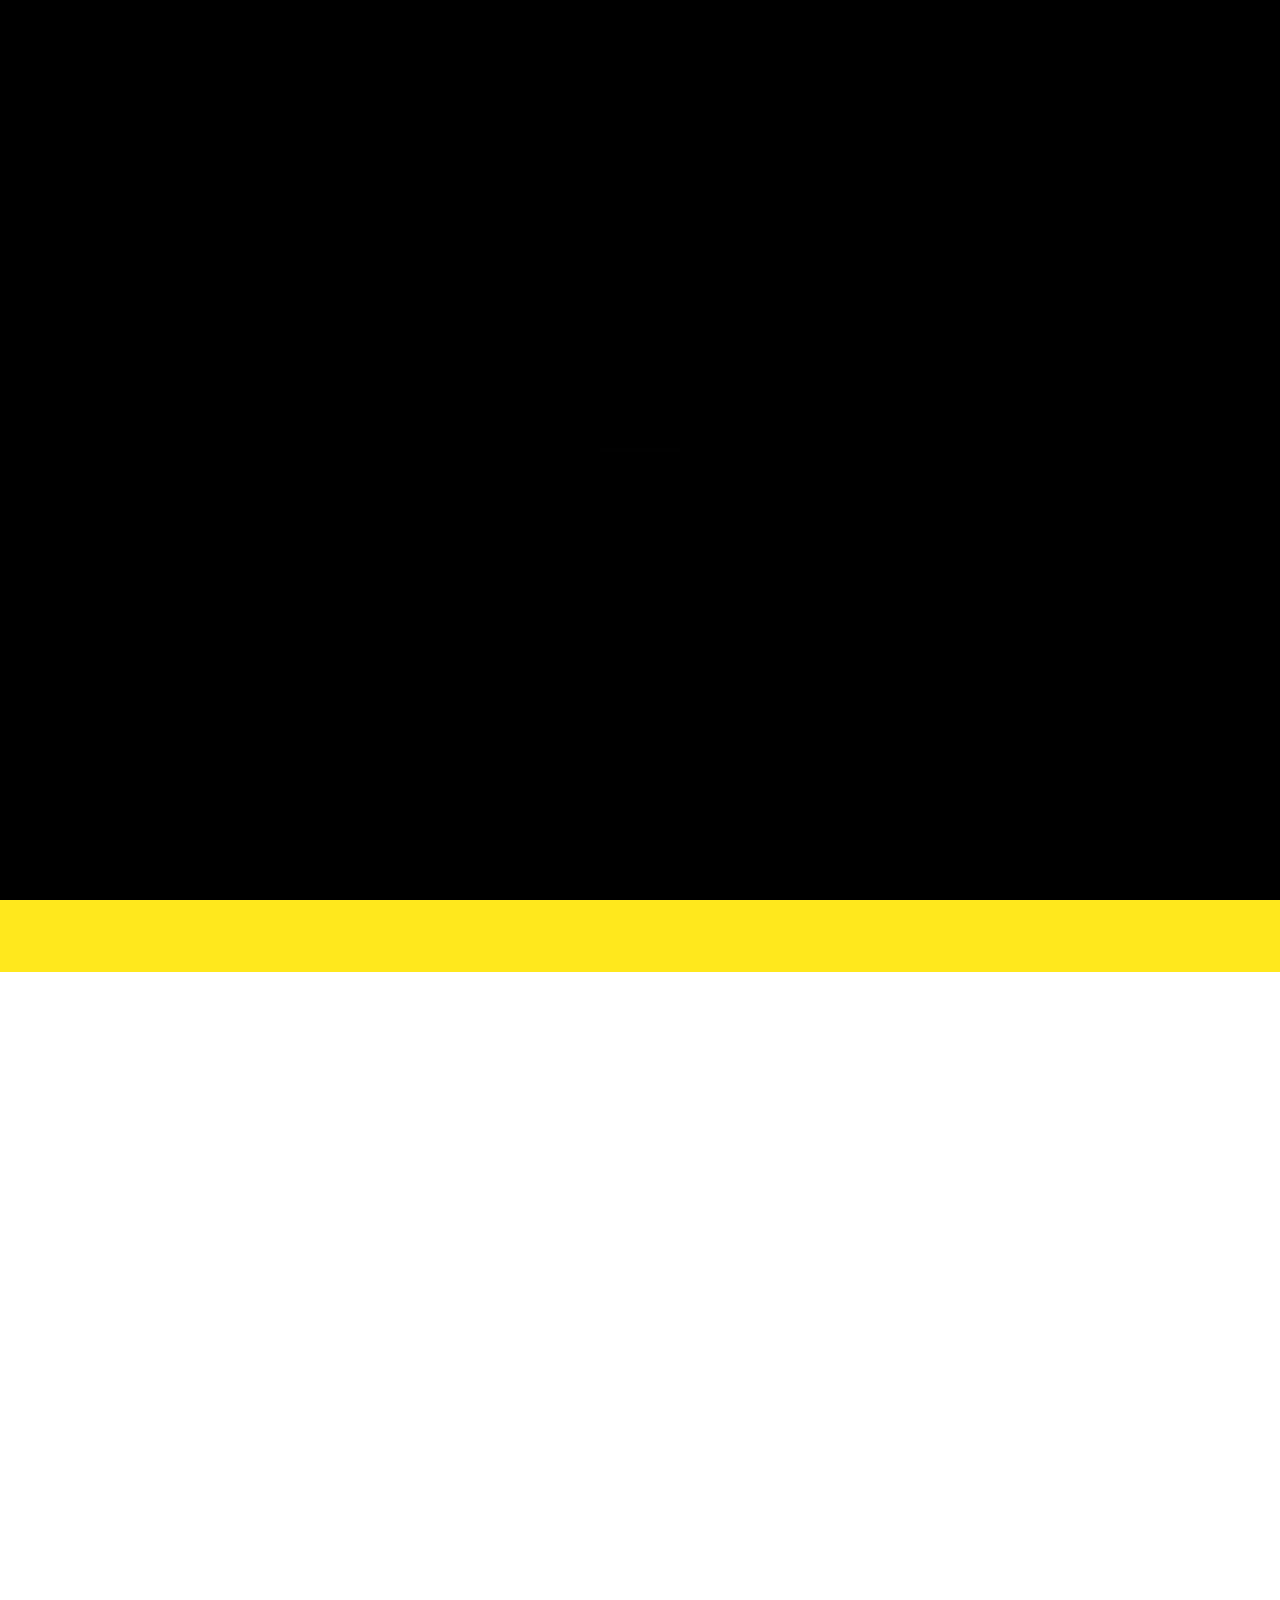
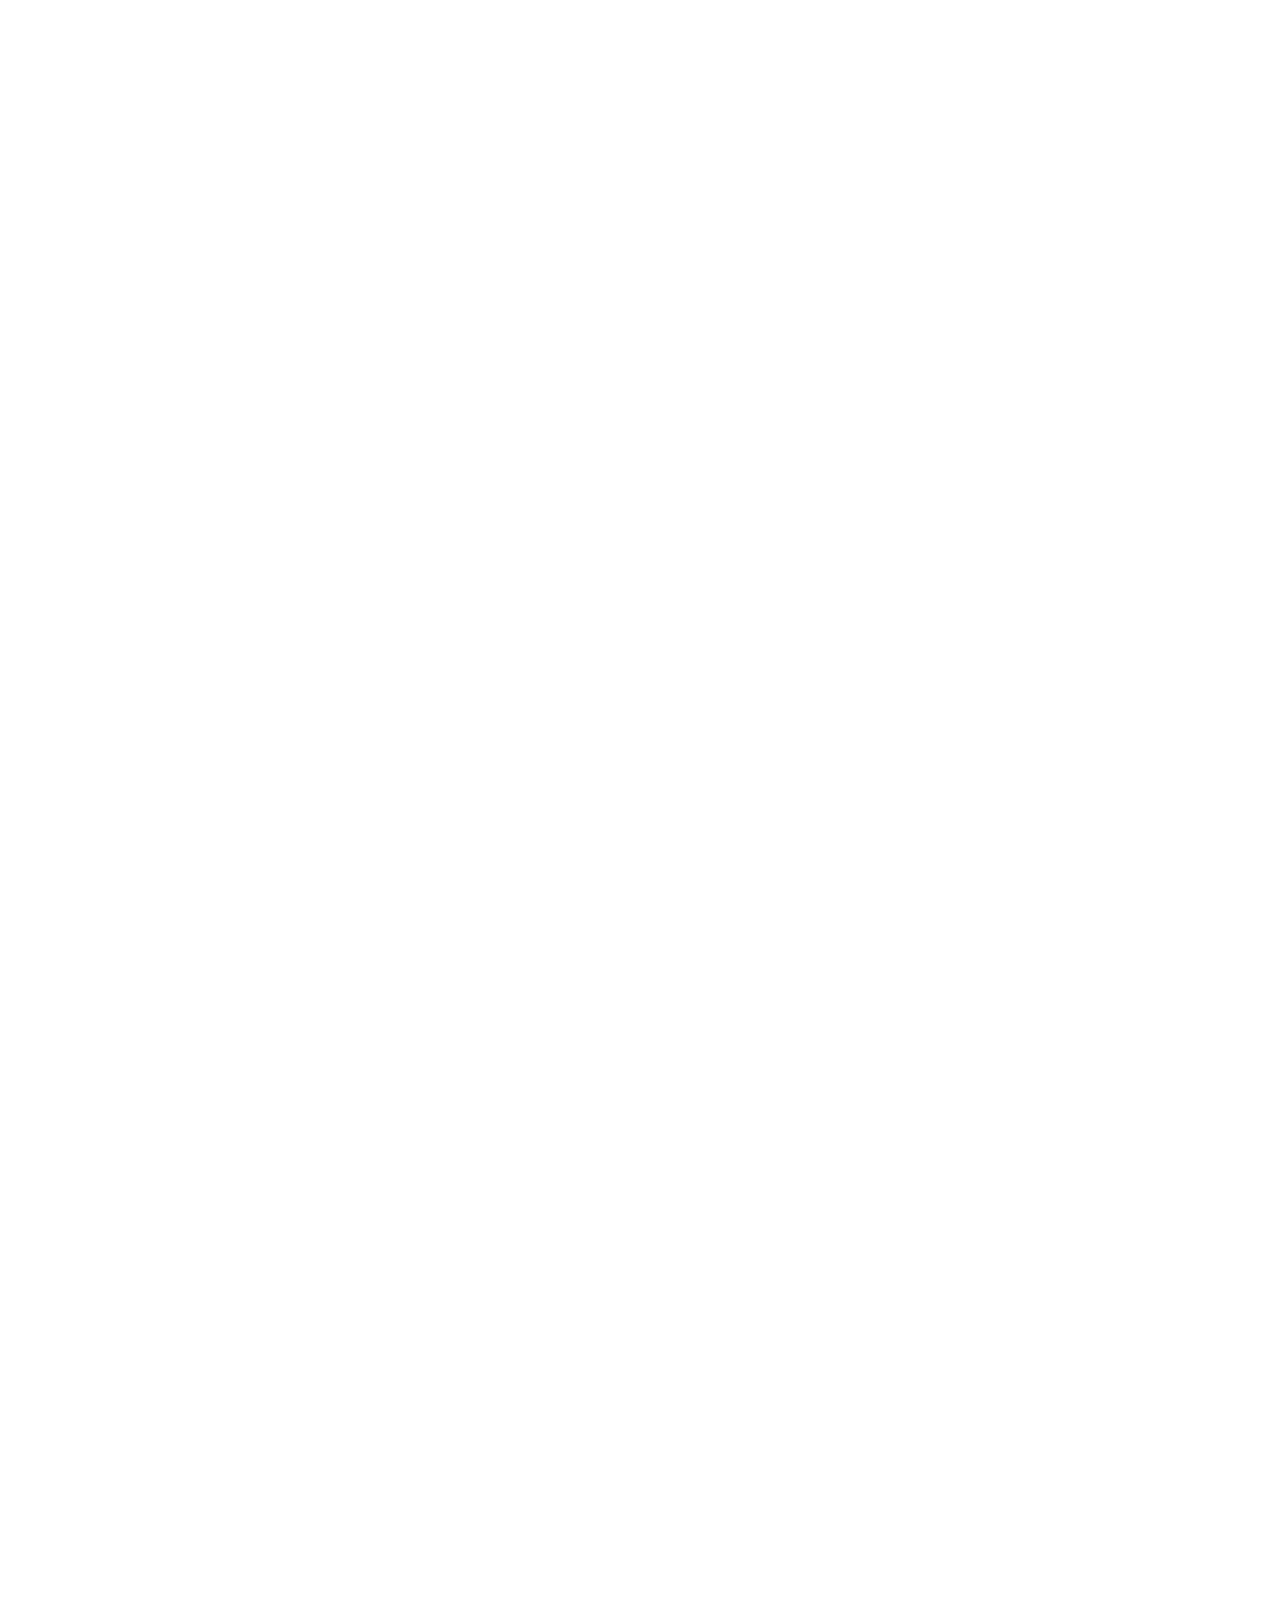
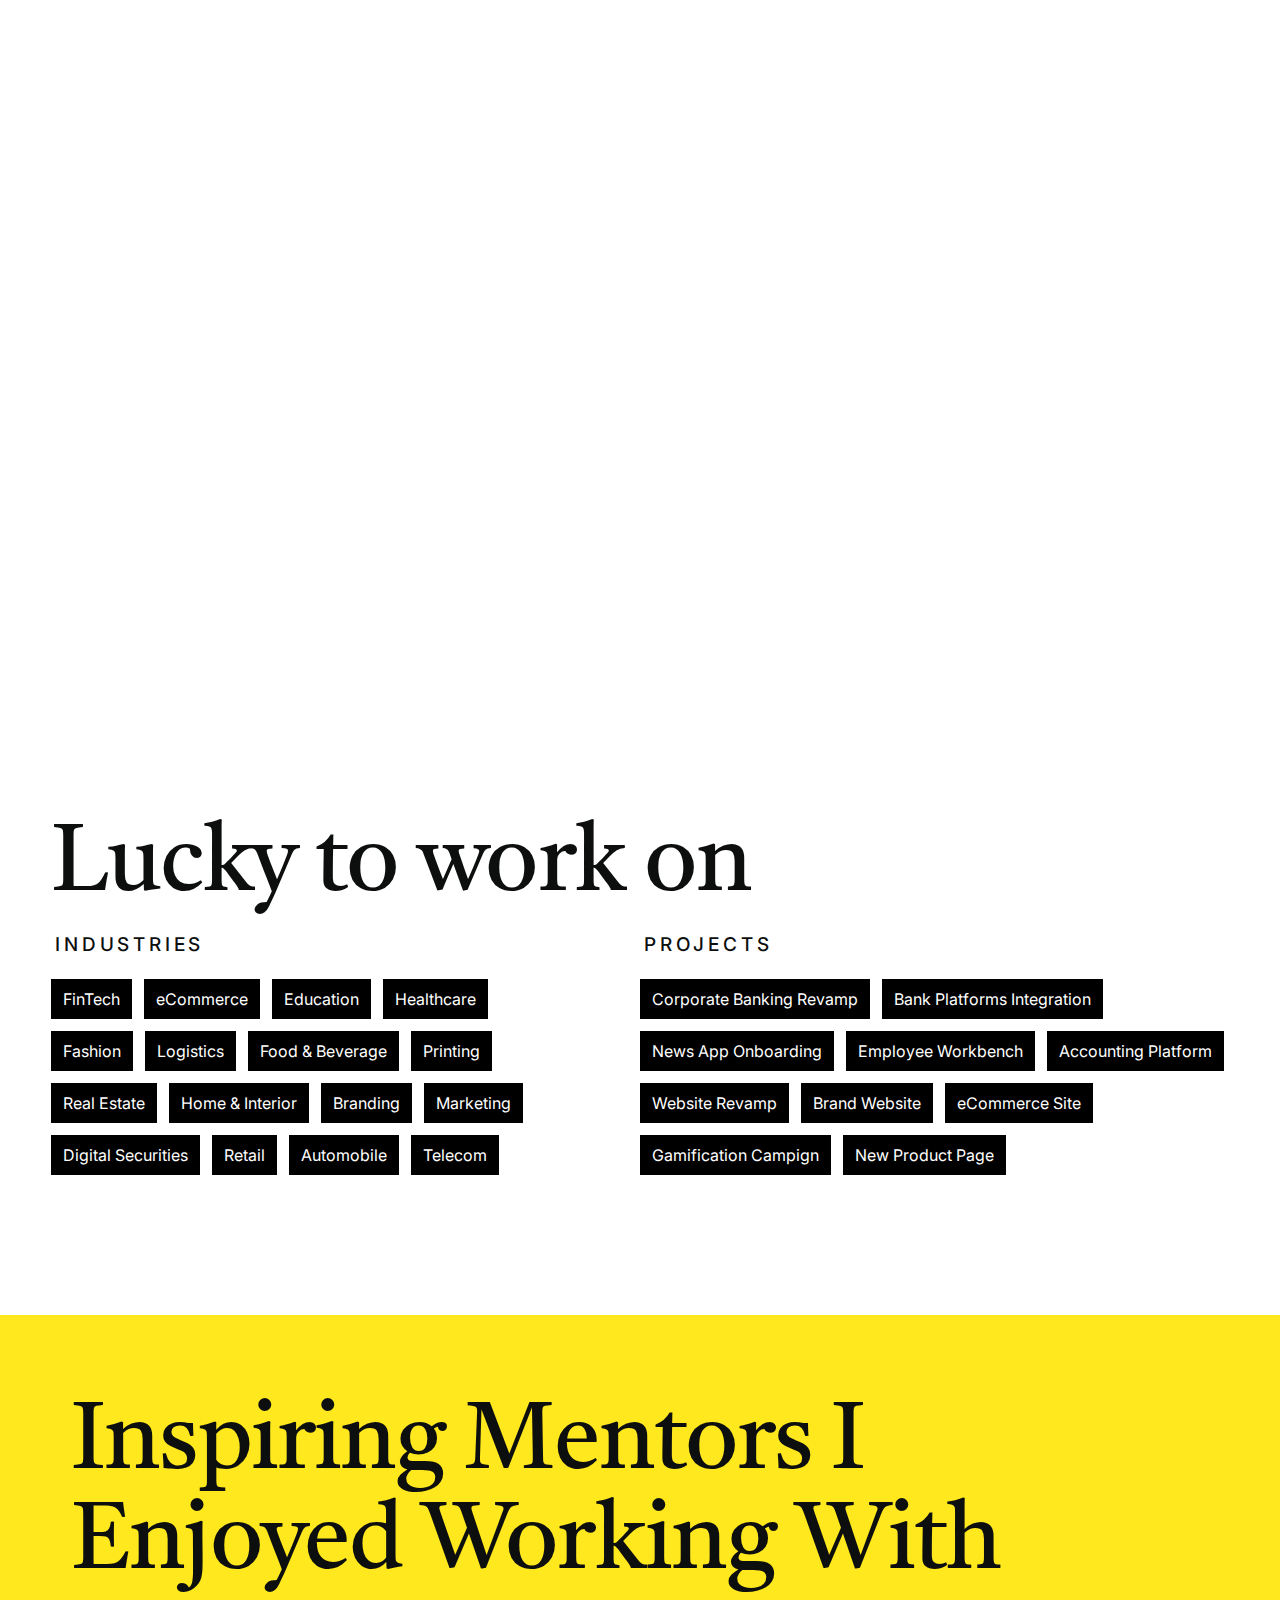
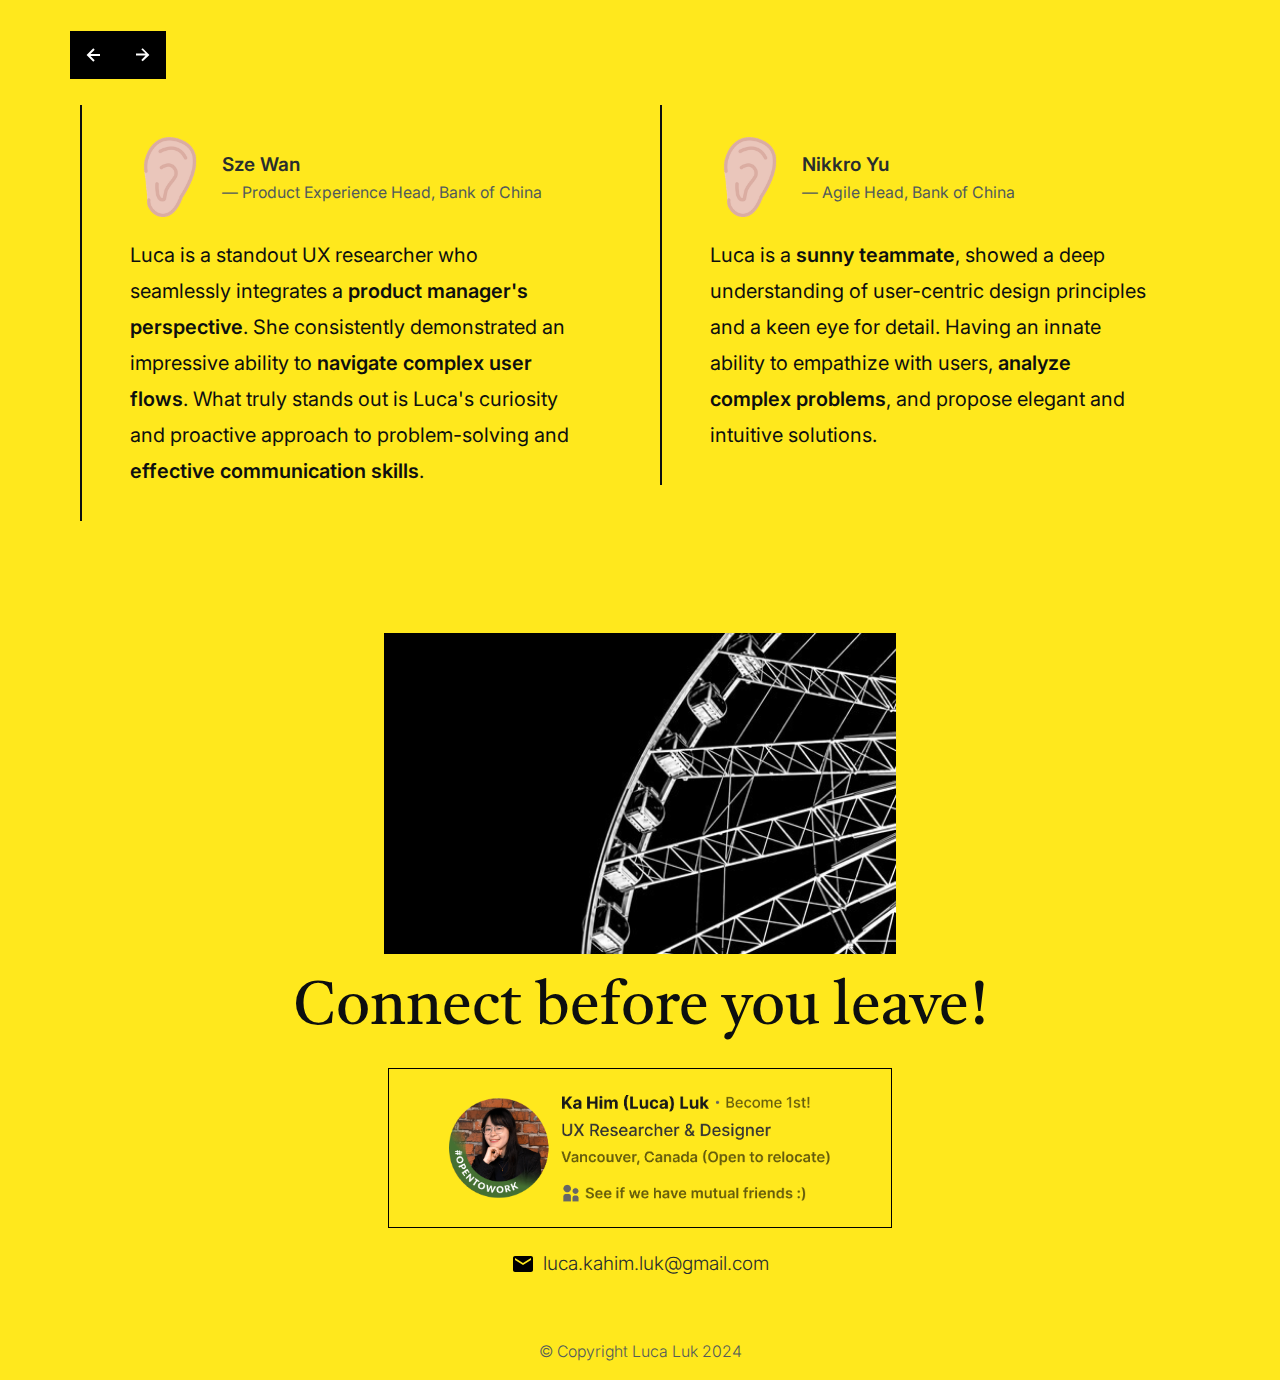
<file: wip/index.html>
<!DOCTYPE html>
<html lang="en" class="no-js">
<head>
    <!-- Basic Page Needs -->
    <meta charset="utf-8">
    <meta name="viewport" content="width=device-width, initial-scale=1">
    <title>Luca luk</title>

    <script>
        document.documentElement.classList.remove('no-js');
        document.documentElement.classList.add('js');
    </script>

    <!-- CSS -->
 <link rel="stylesheet" href="css/vendor.css">
    <link rel="stylesheet" href="css/styles.css">

    <style>

    body{
        background-color: transparent;
    }
    
    .tags-group{
    flex-direction: row;
   display: flex;
   gap: 16px;
  align-items: center;
  margin-bottom: 24px;
}


.badge {
    background-color: black;
    border-width: 0.5px;
    color: white;
    padding: 4px 12px;
    text-align: center;
    font-size: medium;
  }

  .badge-white {
    background-color: rgb(255, 255, 255);
    border-width: 0.5px;
    color: rgb(0, 0, 0);
    padding: 4px 12px;
    text-align: center;
    font-size: medium;
  }


.bage-section .text-huge-title{
    margin-left: -12px;
}

.text-subtitle{
    margin-left: -16px;
}


.section-padding{
    padding: 100px 0;
}
.badge-wrap{
    gap: 12px;
  width: 60vw;
}

 .industries-badges{
    padding-right: 120px;
    
  }

  .bage-section .text-subtitle{
    margin-left: -16px;
}

/* testimonial  */
#testimonial-section{
    padding: 8rem 0 8rem 0;
}
.slider {
    position: relative;
    width: 100%; /* Adjust based on your layout needs */
    overflow: hidden; /* Keeps anything outside the slider div from being visible */
}

.slider-contorls{
 left: 5rem;
top: 5rem;
position: absolute;
}

.control-button{
    padding: 0;
}

.slides {
    width: 100%;
    margin-top: 8rem;
}

.slide {
    display: none; /* Hide all slides by default */
    width: 100%; /* Adjust based on your layout needs */
    padding: 20px; /* Provides some space inside the slide */
    text-align: center; /* Center the text inside the slide */
}

.slide.active {
    display: block; /* Only the active slide is shown */
}




.prev, .next {
    /* position: absolute; */
    top: 50%;
    /* right: 0; */
    transform: translateY(-50%);
    width: 48px; /* Size of the SVG */
    height: 48px; /* Size of the SVG */
    background-color: rgb(0, 0, 0);
    cursor: pointer;
    z-index: 100;
    display: flex;
    align-items: center;
    justify-content: center;
}

.prev svg, .next svg {
    fill: white; /* Adjust if you need a different color */
    width: 50%;
    height: auto;
}

.prev { left: 10px; }
.next { right: 10px; }



.tesmintonal-profile-pic{
width: 80px;
height: 80px;
margin-right: 12px;

}

.testimonial-profile-wrapper{
    display: flex;
   flex-direction: row;
   align-items: center;
   margin-bottom: 2rem;
}

.tesminonail-paragraph{
   text-align: left;
font-size: 2rem;
margin-bottom: 0;
line-height: 180%;

}

.testimonial-name-wrapper{
     text-align: left;
}

    .testimonial-wrapper{
        width: 50%; /* Each testimonial takes up half the width of the slide */
            float: left; /* Align testimonials side by side */
            box-sizing: border-box;
            padding: 0 2rem; /* Optional: Adjust padding based on design needs */
    
    }
.linkedIn-card {
    background: transparent !important;
    border: 1.5px solid #000000;
    color: #000000;
    padding: 24px 60px;
    margin: 0;
    height: 160px;
    width: auto;
    display: block;
    width: auto;
    object-fit: contain;
    margin-top: 16px;
}
.footer-contact-wrap {
    display: flex;
    flex-direction: column;
    align-items: center;
    justify-content: center;
    margin: auto;
    text-align: center;
}

.email-link svg {
    margin-right: 8px;
    /* margin-top: 4px; */
}

.footer-contact-wrap .email-link {
    margin-top: 20px; /* Add margin to separate the elements */
    display: flex;
    align-items: center;
    justify-content: center;
    text-decoration: none;
    color: inherit;
}

.footer-image {
    margin-bottom: 20px;
    display: block;
    width: 40svw;
    margin-bottom: 24px;
}

@media screen and (max-width: 900px) {
   .testimonial-wrapper {
        width: 100%; /* Full width for smaller screens */
         padding: 3rem 0 ;
         margin-left: 3rem;
    }





.center-image {
    margin-bottom: 20px;
    display: block;
    width: 40svw;
    margin-bottom: 24px;
}




.footer-contact-wrap .email-link {
    margin-top: 20px; /* Add margin to separate the elements */
    display: flex;
    align-items: center;
    justify-content: center;
    text-decoration: none;
    color: inherit;
}

.footer-image {
    margin-bottom: 20px;
    display: block;
    width: 60svw;
    margin-bottom: 24px;
}

@media screen and (max-width: 600px) {

 
.title-paragraph{
    font-size: 2rem;
  margin: 0px 18px 40px 18px;
 line-height: 140%;
}

 .center-image {
    width: 60svw;
}

.linkedIn-card {
 
    padding: 4px 24px;
  
}

.big-image{
    height: 30svh;
    width: 100vw;
    object-fit: cover;
}

.footer-image {
    margin-bottom: 20px;
    display: block;
    width: 60svw;
    margin-bottom: 24px;
}

}



@media screen and (max-width: 900px) {

    .comics-narrative{
   justify-self: center;
    }
    
    .comics-narrative p{
        max-width: none;
    }

    figure img {

        align-self: center;
    }

.text-home-title{
font-size: 80px; 
padding: 0 40px;   
}
.title-icon{
width: 100px;
height: 100px;

}

.title-paragraph{
    font-size: 3rem;
  margin: 0px 36px 40px 36px;
 line-height: 140%;
 text-align: center;
}


.work-card{
    padding: 18px; 
    margin-top: 24px;
}


.badge-wrap{
    gap: 12px;
  width: 100%;
}


.big-image{
    height: 30svh;
    width: 100vw;
    object-fit: cover;
}

}


@media screen and (max-width: 600px) {

 
.title-paragraph{
    font-size: 2rem;
  margin: 0px 18px 40px 18px;
 line-height: 140%;
}

 .center-image {
    width: 60svw;
}

.linkedIn-card {
 
    padding: 4px 24px;
  
}

.big-image{
    height: 30svh;
    width: 100vw;
    object-fit: cover;
}


}



@media screen and (max-width: 400px) {

.slider-contorls{
 left: auto;
top: 5rem;
position: absolute;
}



.title-icon{
width: 80px;
height: 80px;
margin-right: 12px;
margin-bottom: 20px;
margin-left: -16px;
}

.title-paragraph{
    font-size: 2rem;
  margin: 0px 18px 40px 18px;
 line-height: 140%;
}

.work-card{
    padding: 18px; 
    margin-top: 24px;
}

.text-home-title{
  
  font-size      : 6rem;    
  padding: 0 40px; 
}

     .industries-badges{
    padding-right: 0px;
    margin-bottom: 24px;
  }

 .center-image {
    width: 80svw;
}

}

/* about  */

.about-page{
    background-color: white;
}



.about-hero{
    padding-top : 20svh;
    width       : 100%;
    position    : relative;
     /* background-color: #ffe81d; */
     min-height: 100svh;
     height: auto;
     margin-bottom: 80px;
     padding-bottom: 24px;
    
}


.section-title{
    /* text-align: center; */
    font-size: 2.5em;
    /* margin: 0 auto; */
    width: 92%;
    /* padding: 0 20px; */
}


.content-paragraph{
padding-top: 200px;
}

.process-item{
 margin-top: 2rem;
}

.my-process-icon{
width: 12rem;
margin: 0;
}



#my-process{
     /* background-color: #ffe81d; */
    padding: 8rem 0 8rem 0;
}


#experience{
     background-color: #ffe81d;
    padding: 8rem 0 8rem 0;
}

/* tools  */
#tools-section .row{
     /* background-color: #ffe81d; */
    padding: 8rem 0 8rem 0;
}

.grid {
  display: grid;
  grid-template-columns: repeat(auto-fill, minmax(200px, 1fr));
  grid-gap: 1rem;
  > div {
    background: black;
    padding: 1rem;
    position: relative;
    &::before {
      // for apsect ratio
      content: "";
      display: block;
      padding-bottom: 100%;
    }

    .grid img {
      position: absolute;
      max-width: 100%;

      // Alternate Version
      // top: 0;
      // bottom: 0;
      // right: 0;
      // left: 0;
      // margin: auto;

      top: 50%;
      left: 50%;
      transform: translate(-50%, -50%);
    }
  }
}

.articles{
    padding: 8rem 0 8rem 0;
    /* margin: 120px 0 120px 0; */
}



.process-item h3{
    margin-top: 2rem;
}

.remove-padding{
    padding: 0;
}


@media screen and (max-width: 900px) {

    .process-item{
      margin-bottom: 4rem;
      padding: 0 16rem 0 16rem;
    }
    .section-title{
        text-align: center;
    }

}

@media screen and (max-width: 700px) {

.block-stack-on-700 .process-item{
    /* width: 80%; */
}

.about-hero{
text-align: center;
}

.process-item{
    padding: 0 4rem 0 4rem;
}
.articles figure{
    margin: 0;
}


.articles p{
    margin: 0;
}

.hero_image{
   height: 60svh;
}



}

.fun-fact-article{
margin-top: 0;
margin-bottom: 0;
}

@media screen and (max-width: 600px) {
    #about-hero img{
width: 80vw;
    }
.articles{
    padding: 8rem 3rem 8rem 3rem;
    /* margin: 120px 0 120px 0; */
}
#tools-section .row{
     /* background-color: #ffe81d; */
    padding: 8rem 3rem 8rem 3rem;
}

 .testimonial-wrapper {
        width: 100%; /* Full width for smaller screens */
         padding: 1rem 0 ;
         margin-left: 0;
    }
}


/* case study  */

.case-study-hero {
    position: relative;
    width: 100%;
    height: 100%; /* Maintaining a 16:9 ratio */
    max-height: 80vh;
    overflow: hidden;
    
}

.case-study-hero img {
    width: 100%;
    height: 100%;
    object-fit: cover; /* Ensures the image covers the area without distortion */
    display: block; /* Eliminates any space below the image */
}





/* case study  */

body{
    background-color: white;
}



.case-intro{
     background-color: white;
     padding: 8rem 0 8rem 0;
}

.case-intro .text-wrapper{
    text-align: center;
}

.case-intro .text-wrapper p{
    width: 30vw; /* Set the width of the text box */
    padding: 0px; /* Optional: add some padding */
    display: block; /* Ensure it respects text-align center */
    margin: 36px auto; /* Center it horizontally */
   
}



.case-intro .tags-group{
    justify-content: center;
}

.case-intro h1{
    margin-top: 0;
}

.responsibility table{
    border-width: 1px;
   border-color: #000000;
}

.responsibility th, td {
    border-bottom: none;
}



.responsibility td {
    vertical-align: top;
}


.big-text-section{
    padding: 8rem 0 8rem 0;
}

.big-text-section h2{
  margin: 0;
}

.items-row{
    padding: 8rem 0 8rem 0;
}

.caption-image{
    margin-top: 2rem;
}



@media screen and (max-width: 900px) {
.case-intro .text-wrapper p{
    width: 80vw; /* Set the width of the text box */   
}
}

@media screen and (max-width: 600px){

blockquote {
    margin: 2rem 0;
    padding-left: 0;
    border-left: 0;
}


}

    </style> 

    <!-- Favicons -->
  <link rel="icon" href="/images/favicon_luca.png" type="image/png">
</head>
<body id="top" style="background-color:transparent;">
    <!-- Preloader -->
    <div id="preloader">
        <div id="loader" class="line"></div>
    </div>

    <!-- Page Wrap -->
    <div id="page" class="s-pagewrap">

<!-- Site Header -->
<header id="masthead" class="s-header">
    <div class="s-header__block">
        <div class="s-header__branding">
            <p class="site-title">
                <a href="index.html" rel="home">Luca Luk</a>
            </p>
        </div>
        <a class="s-header__menu-toggle" href="#0"><span>Menu</span></a>
    </div> <!-- end s-header__block -->

    <div class="row s-header__nav-wrap">
        <nav class="s-header__nav">
            <ul>
                <!-- Dropdown Menu for Work -->
               <li class="dropdown">
    <a href="javascript:void(0)" class="dropbtn">
        Work
        <img src="images/arrow-down.svg" alt="Dropdown Arrow" class="dropdown-arrow">
    </a>
    <div class="dropdown-content">
        <a href="mobile-cheque-deposit.html">Mobile Cheque Deposit Feature</a>
        <a href="corporate-banking-revamp.html">Corporate Banking Revamp</a>
        <a href="education-website-revamp.html">Education Website Revamp</a>
    </div>
</li>
                <li><a href="about.html">About</a></li>
                <li><a href="Luca-Luk-CV.pdf" target="_blank" rel="noopener noreferrer">CV</a></li>
            </ul>
        </nav> <!-- end s-header__nav -->

        <ul class="s-header__social">
            <li>
                <a href="https://www.linkedin.com/in/lucaluk" target="_blank">
                    <svg xmlns="http://www.w3.org/2000/svg" class="linkedin-icon" width="24" height="24" viewBox="0 0 24 24">
                        <path d="M19 0h-14c-2.76 0-5 2.24-5 5v14c0 2.76 2.24 5 5 5h14c2.76 0 5-2.24 5-5v-14c0-2.76-2.24-5-5-5zm-11.5 20h-3v-11h3v11zm-1.5-12.27c-.97 0-1.75-.79-1.75-1.76s.78-1.75 1.75-1.75c.96 0 1.75.79 1.75 1.75s-.79 1.76-1.75 1.76zm14.5 12.27h-3v-5.66c0-1.35-.03-3.07-1.87-3.07-1.87 0-2.16 1.46-2.16 2.98v5.75h-3v-11h2.87v1.5h.04c.4-.75 1.37-1.54 2.81-1.54 3.01 0 3.57 1.98 3.57 4.55v6.49z"/>
                    </svg>
                    <span class="u-screen-reader-text">LinkedIn</span>
                </a>
            </li>
            <li>
                <a href="mailto:luca.kahim.luk@gmail.com" target="_blank">
                    <svg xmlns="http://www.w3.org/2000/svg" width="24" height="24" viewBox="0 0 24 24">
                        <path d="M20 4h-16c-1.1 0-2 .9-2 2v12c0 1.1.9 2 2 2h16c1.1 0 2-.9 2-2v-12c0-1.1-.9-2-2-2zm0 4-8 5-8-5v-2l8 5 8-5v2z"/>
                    </svg>
                    <span class="u-screen-reader-text">Email</span>
                </a>
            </li>
        </ul>  
    </div> <!-- end s-header__nav-wrap -->
</header> <!-- end s-header -->


        <!-- Intro Section -->


<section id="home_intro" class="yellow">

    <div class="">
        <div class="row">
            <div class="column lg-12 hero-center">
                

            <figure>
                <img class="hero_image animate-on-load" src="images/wheel-500.jpg" 
                srcset="images/wheel-1000.jpg 1000w, 
                images/wheel-500.jpg 500w"  >
            </figure>


                <h2 class="animate-on-load hero-center">Luca Luk </h2>

                <p class="hero-center animate-on-load wrap-text" style="display: inline;">    
                   Hi I'm a UX Researcher and Designer known for my <a href="#home-mobile-cheque" class="caption-link"> Logical Thinking</a> , with <a href="#home-igtb"  class="caption-link">Strong Business Sense</a> and <a href="#home-ycyw"  class="caption-link">Deep Empathy.</a> 
                </p>

            </div>
        </div>
    </div>


</section>




<section id="home-mobile-cheque">

    <div class="home-title-block  animate-on-load">

        <div class="row remove-padding">
            <div class="column lg-12">
                <div class="column  home-title-wrap flex-center">
                <img class="title-icon remove-margin-bottom" src="/images/ear.png" 
                                    srcset="images/ear.png 1000w, 
                                    images/ear.png 500w" 
                                    sizes="(max-width: none) 100vw" alt="">
                <h2 class="text-home-title "> Logical </h2>
                </div>
                
                 
            </div>
        </div>
 
    <!-- <h2 class="row section-title">Experience</h2> -->



    <div class="row row-y-top  block-stack-on-900 horizontal-center image-paragraph-section  " data-animate-block>
       
        
   
     <div class="column lg-6 " data-animate-el>
        <div class="">
            <h3 class="title-paragraph">Navigating complex products, integrating systems, and mastering backend operations.  </h3>
        </div>
      

    </div> 


   <div class="column lg-6 " data-animate-el>
       <a href=mobile-cheque-deposit.html" title="View Project" class="column work-link-block work-card" data-animate-block>
    
       <div class="column " data-animate-el>
    <div class="folio-item__info">
          <div class=" tags-group">
             <p class="badge remove-margin-bottom"  >Mobile App</p>
             <strong>UX Design</strong>
            <p class="remove-margin-bottom">2023</p>
        </div>
        <h4 class="folio-item__title">Cheque Deposit Feature for Corporate Bank</h4>
    </div>
    
    <p class="work-link-text"> Designed a complex end-to-end journey with <b>23 challenging unhappy flows</b> and successfully <b>navigated a critical IT roadblock</b> when development constraints arose.
    </p>
    </div> <!-- end column -->


    
    <div class="column" data-animate-el>
        <figure class="caption-image">
            <img src="images/wheel-500.jpg" 
            srcset="images/wheel-1000.jpg 1000w, 
            images/wheel-500.jpg 500w" 
            sizes="(max-width: 1000px) 100vw, 1000px" alt="">
        </figure>
            
    </div>

</a>


        </div>
   
</div>




</section>



<section id="home-igtb">

    <div class="home-title-block yellow  animate-on-load">

        <div class="row remove-padding">
            <div class="column lg-12">
                <div class="column  home-title-wrap flex-center">
                <img class="title-icon remove-margin-bottom" src="/images/ear.png" 
                                    srcset="images/ear.png 1000w, 
                                    images/ear.png 500w" 
                                    sizes="(max-width: none) 100vw" alt="">
                <h2 class="text-home-title "> Business & Tech Perspective </h2>
                </div>
                
                 
            </div>
        </div>
 
    <!-- <h2 class="row section-title">Experience</h2> -->



    <div class="row row-y-top  block-stack-on-900 horizontal-center image-paragraph-section  " data-animate-block>
       
        
   
     <div class="column lg-6 " data-animate-el>
        <div class="">
            <h3 class="title-paragraph">Bridging the gap between clients, business, and developers for seamless collaboration. </h3>
        </div>
      

    </div> 


   <div class="column lg-6" data-animate-el>
       <a href="corporate-banking-revamp.html" title="View Project" class="column work-link-block work-card" data-animate-block>
    
       <div class="column " data-animate-el>
    <div class="folio-item__info">
          <div class=" tags-group">
             <p class="badge remove-margin-bottom">Web+App</p>
             <strong>Research</strong>
            <p class="remove-margin-bottom">2023</p>
        </div>
        <h4 class="folio-item__title">Corporate Digital Banking Revamp</h4>
    </div>
    
    <p class="work-link-text"> 	Led a digital banking revamp by <b>collaborating across teams</b> to <b>prioritize solutions based on business value</b>, <b>co-creating effective solutions with IT</b>, ensuring strategic decisions were well-informed.</p>
    </div> <!-- end column -->


    
    <div class="column" data-animate-el>
        <figure class="caption-image">
            <img src="images/wheel-500.jpg" 
            srcset="images/wheel-1000.jpg 1000w, 
            images/wheel-500.jpg 500w" 
            sizes="(max-width: 1000px) 100vw, 1000px" alt="">
        </figure>
            
    </div>

</a>

        </div>
   
</div>


</section>




<section id="home-ycyw">

    <div class="home-title-block black  animate-on-load">

        <div class="row remove-padding">
            <div class="column lg-12">
                <div class="column  home-title-wrap flex-center">
                <img class="title-icon remove-margin-bottom" src="/images/ear.png" 
                                    srcset="images/ear.png 1000w, 
                                    images/ear.png 500w" 
                                    sizes="(max-width: none) 100vw" alt="">
                <h2 class="text-home-title white-text"> Empathetic </h2>
                </div>
                
                 
            </div>
        </div>
 
    <!-- <h2 class="row section-title">Experience</h2> -->



    <div class="row row-y-top  block-stack-on-900 horizontal-center image-paragraph-section  " data-animate-block>
       
        
   
     <div class="column lg-6 " data-animate-el>
        <div class="">
            <h3 class="title-paragraph white-text">Identifying what truly matters to users and stakeholders, and translating it into actionable strategies. </h3>
        </div>
      

    </div> 


   <div class="column lg-6" data-animate-el>
       <a href="ycyw-revamp.html" title="View Project" class="column work-link-block work-card" data-animate-block>
    
       <div class="column " data-animate-el>
    <div class="folio-item__info">
          <div class=" tags-group ">
             <p class="badge-white remove-margin-bottom">Web</p>
             <strong class="white-text">UX/UI Design</strong>
            <p class="remove-margin-bottom white-text">2022</p>
        </div>
        <h4 class="folio-item__title white-text">Education Network Revamp</h4>
    </div>
    
    <p class="white-text work-link-text"> 
   	Aligned business goals with user needs by considering all stakeholders, from clients to IT vendors, and developed a detailed strategy. This project also showcases my UI design and design system expertise.
</p>
    </div> <!-- end column -->


    
    <div class="column" data-animate-el>
        <figure class="caption-image">
            <img src="images/wheel-500.jpg" 
            srcset="images/wheel-1000.jpg 1000w, 
            images/wheel-500.jpg 500w" 
            sizes="(max-width: 1000px) 100vw, 1000px" alt="">
        </figure>
            
    </div>

</a>


        </div>
   
</div>




</section>




<!-- industries section  -->





<section id="home-experiences" class="section-padding" >
     <div class="row" >

       <h2 class="text-huge-title">
                        Lucky to work on
                    </h2>
     
        <div class="column lg-6   md-12 industries-badges" style="  margin-bottom: 40px;">
            
            <h3 class="text-subtitle"> Industries</h3>

            
            <div class="row badge-wrap" >
                <div> <p class="badge remove-margin-bottom">FinTech</p></div>
                <div> <p class="badge remove-margin-bottom">eCommerce</p></div>
                <div> <p class="badge remove-margin-bottom">Education</p></div>
                <div> <p class="badge remove-margin-bottom">Healthcare</p></div>
                <div> <p class="badge remove-margin-bottom">Fashion</p></div>
                <div> <p class="badge remove-margin-bottom">Logistics</p></div>
                <div> <p class="badge remove-margin-bottom">Food & Beverage</p></div>
                <div> <p class="badge remove-margin-bottom">Printing</p></div>
                <div> <p class="badge remove-margin-bottom">Real Estate</p></div>
                <div> <p class="badge remove-margin-bottom">Home & Interior</p></div>
                <div> <p class="badge remove-margin-bottom">Branding</p></div>
                <div> <p class="badge remove-margin-bottom">Marketing</p></div>
                <div> <p class="badge remove-margin-bottom">Digital Securities</p></div>
                <div> <p class="badge remove-margin-bottom">Retail</p></div>
                <div> <p class="badge remove-margin-bottom">Automobile</p></div>
                <div> <p class="badge remove-margin-bottom">Telecom</p></div>
              
               
            </div>
        </div>

         <div class="column lg-6   md-12">
            
            <h3 class="text-subtitle "> Projects</h3>

            
           <div class="row badge-wrap">
                <div> <p class="badge remove-margin-bottom">Corporate Banking Revamp</p></div>
                <div> <p class="badge remove-margin-bottom">Bank Platforms Integration</p></div>
                <div> <p class="badge remove-margin-bottom">News App Onboarding</p></div>
                <div> <p class="badge remove-margin-bottom">Employee Workbench</p></div>
                <div> <p class="badge remove-margin-bottom">Accounting Platform</p></div>
                <div> <p class="badge remove-margin-bottom">Website Revamp</p></div>
                <div> <p class="badge remove-margin-bottom">Brand Website</p></div>
                <div> <p class="badge remove-margin-bottom">eCommerce Site</p></div>
                <div> <p class="badge remove-margin-bottom">Gamification Campign</p></div>
                <div> <p class="badge remove-margin-bottom">New Product Page</p></div>
            
            </div>
        </div>

    </div>

</section>




<section id="testimonial-section" class="yellow section-padding">
   
    <div class="row ">
            <div class="column lg-12">
                <h2 class="text-huge-title "> Inspiring Mentors I Enjoyed Working With</h2>
            </div>
        </div>
   
    <div class="slider row">
         <div class="row slider-contorls">
    
                <div class="lg-6 mob-6  control-button">
                      <a class="prev" onclick="changeSlide(-1)"> <!-- Fixed class name and onclick function -->
                    <svg xmlns="http://www.w3.org/2000/svg" width="24" height="24" viewBox="0 0 24 24">
                        <path d="M12.707 17.293L8.414 13H18v-2H8.414l4.293-4.293-1.414-1.414L4.586 12l6.707 6.707z"/> <!-- Path for left arrow -->
                    </svg>
                    </a>
                </div>
    
                <div class="lg-6 mob-6  control-button">
                     <a class="next" onclick="changeSlide(1)"> <!-- Correct onclick function -->
                     <svg xmlns="http://www.w3.org/2000/svg" width="24" height="24" viewBox="0 0 24 24">
                    <path d="M11.293 6.293l4.293 4.293H6v2h9.586l-4.293 4.293 1.414 1.414L19.414 12l-6.707-6.707z"/> <!-- Path for right arrow -->
                      </svg>
                     </a>
                </div>
    
        </div>


        <div class="slides">

            <div class="slide" id="slide1">
            
                  <div class="row block-stack-on-900 ">
        
                    <div class="lg-6 mob-12 column testimonial-wrapper">
                        <blockquote >
                            <div class="testimonial-profile-wrapper">
                                <img class="tesmintonal-profile-pic remove-margin-bottom" src="/images/ear.png" 
                                    srcset="images/ear.png 1000w, 
                                    images/ear.png 500w" 
                                    sizes="(max-width: none) 100vw" alt="">
                                <div class="testimonial-name-wrapper">
                                    <strong>Sze Wan</strong>
                                    <cite>Product Experience Head, Bank of China</cite>
                                </div>
                            </div>

                                <p class="tesminonail-paragraph"> Luca is a standout UX researcher who seamlessly
                            integrates a <b>product manager's perspective</b>. She
                            consistently demonstrated an impressive ability to <b>navigate
                            complex user flows</b>. What truly stands out is Luca's
                            curiosity and proactive approach to problem-solving and <b>effective
                            communication skills</b>.
                            </p>

                            
                        </blockquote>
                    </div>

                    <div class="lg-6 mob-12 column testimonial-wrapper">
                        <blockquote >
                        

                            <div class="testimonial-profile-wrapper">
                                <img class="tesmintonal-profile-pic remove-margin-bottom" src="/images/ear.png" 
                                    srcset="images/ear.png 1000w, 
                                    images/ear.png 500w" 
                                    sizes="(max-width: none) 100vw" alt="">
                                <div class="testimonial-name-wrapper">
                                    <strong>Nikkro Yu </strong>
                                    <cite>Agile Head, Bank of China</cite>
                                </div>
                            </div>
                                    
                                <p class="tesminonail-paragraph"> Luca is a <b>sunny teammate</b>, showed a deep
                                understanding of user-centric design principles and a keen eye for detail.
                                Having an innate ability to empathize with users, <b>analyze complex problems</b>, and
                                propose elegant and intuitive solutions. </p>
                           
                        </blockquote>
                    </div>

                </div>
            
             </div>


            <div class="slide" id="slide2">
            
             <div class="row block-stack-on-900">
        
                    <div class="lg-6 mob-12 column testimonial-wrapper">
                        <blockquote >
                            
                            <div class="testimonial-profile-wrapper">
                                <img class="tesmintonal-profile-pic remove-margin-bottom" src="/images/ear.png" 
                                    srcset="images/ear.png 1000w, 
                                    images/ear.png 500w" 
                                    sizes="(max-width: none) 100vw" alt="">
                                <div class="testimonial-name-wrapper">
                                    <strong>Gabriele Zanoni</strong>
                                    <cite>COO, Branding Records</cite>
                                </div>
                            </div>
                              <p class="tesminonail-paragraph"> Luca always showed interest in putting effort
                            into <b>understanding technical languages and constraints</b>, accepting all sorts of
                            difficulties and challenges, showing passion for identifying problems, and
                            continuously improving her skills and the quality of her deliverables. </p>
                        </blockquote>
                    </div>

                    <div class="lg-6 mob-12 column testimonial-wrapper">
                        <blockquote >
                        
                            <div class="testimonial-profile-wrapper">
                                <img class="tesmintonal-profile-pic remove-margin-bottom" src="/images/ear.png" 
                                    srcset="images/ear.png 1000w, 
                                    images/ear.png 500w" 
                                    sizes="(max-width: none) 100vw" alt="">
                                <div class="testimonial-name-wrapper">
                                    <strong>Alessandro Pedrini </strong>
                                    <cite>Project Manager, Branding Records</cite>
                                </div>
                            </div>
                             <p class="tesminonail-paragraph"> Working with Luca has been a great
                            experience. Her <b>passion for the UX process</b> played a very important role with some of our biggest clients. Look forward to work more together! </p>
                        </blockquote>
                    </div>

                </div>
            </div>



            <div class="slide" id="slide3">
            
             <div class="row block-stack-on-900">
        
                    <div class="lg-6 mob-12 column testimonial-wrapper">
                        <blockquote >

                            <div class="testimonial-profile-wrapper">
                                <img class="tesmintonal-profile-pic remove-margin-bottom" src="/images/ear.png" 
                                    srcset="images/ear.png 1000w, 
                                    images/ear.png 500w" 
                                    sizes="(max-width: none) 100vw" alt="">
                                <div class="testimonial-name-wrapper">
                                    <strong>Andrea Soverini</strong>
                                    <cite>Mentor, Interaction Design Foundation</cite>
                                </div>
                            </div>
                                    <p class="tesminonail-paragraph"> Luca has been a phenomenal student and her passion for design and problem solving came out since our first session
                            together. Her work has always been very thorough and she's <b>not shy in going the
                            extra mile</b>. Her enthusiasm for learning and improving make her a great
                            candidate for a dynamic team. </p>
                        </blockquote>
                    </div>

                    <div class="lg-6 mob-12 column testimonial-wrapper">
                        <blockquote >

                            <div class="testimonial-profile-wrapper">
                                <img class="tesmintonal-profile-pic remove-margin-bottom" src="/images/ear.png" 
                                    srcset="images/ear.png 1000w, 
                                    images/ear.png 500w" 
                                    sizes="(max-width: none) 100vw" alt="">
                                <div class="testimonial-name-wrapper">
                                    <strong>Claudio Dantas? </strong>
                                    <cite>UIUX Design Instructor, Cornerstone Community College</cite>
                                </div>
                            </div>
                              <p class="tesminonail-paragraph"> Lorem ipsum dolor
                            sit amet consectetur, adipisicing elit. Dicta natus
                            temporibus, sit molestias libero voluptate ea nemo
                            consectetur in quia iure distinctio voluptatibus
                            reprehenderit architecto ut, maiores, quasi
                            sapiente nostrum! </p>
                        </blockquote>
                    </div>

                </div>
            
            </div>
            <!-- More slides as needed -->
        </div>
           
       
      
       
        <div class="slider-dots">
            <!-- Dots will be added here via JavaScript -->
        </div>
    </div>
    
</section>






      



        <!-- # site footer
        ================================================== -->
       <footer id="colophon" class="s-footer">
    <div class="row s-footer__contact-header">
        <div class="column lg-12">
          
            <div class="footer-contact-wrap">
                <img src="images/wheel-500.jpg" class="footer-image" alt="Profile Image">

                      <h2 class="text-big-title center remove-margin-top">
                Connect before you leave!
            </h2>
        

                        <div class=" footer-contact-wrap">
                             <a href="www.linkedin.com/in/lucaluk" target="_blank" class=""><img  src="  ./images/LinkedInStyleContactCard.png" class="linkedIn-card " alt=""></a>
                             
                             
                              <a href="mailto:luca.kahim.luk@gmail.com" target="_blank" class="email-link">
                                 <svg xmlns="http://www.w3.org/2000/svg" width="24" height="24" viewBox="0 0 24 24">
                                <path d="M20 4h-16c-1.1 0-2 .9-2 2v12c0 1.1.9 2 2 2h16c1.1 0 2-.9 2-2v-12c0-1.1-.9-2-2-2zm0 4-8 5-8-5v-2l8 5 8-5v2z"/>
                                 </svg>

                                luca.kahim.luk@gmail.com
                                <span class="u-screen-reader-text">Email</span>
                            </a>
                       
                         </div>
                          

                   
                </div>
            </div> <!-- end s-footer__content -->

            <div class="row s-footer__bottom">
                <div class="column ss-copyright">
                    <span>© Copyright Luca Luk 2024</span> 
                  
                </div>

                <div class="ss-go-top">
                    <a class="smoothscroll" title="Back to Top" href="#top">
                        <svg xmlns="http://www.w3.org/2000/svg" width="24" height="24" viewBox="0 0 24 24" style="fill: rgba(0, 0, 0, 1);transform: ;msFilter:;"><path d="M6 4h12v2H6zm5 10v6h2v-6h5l-6-6-6 6z"></path></svg>
                    </a>
                </div>
            </div> <!-- end s-footer__bottom-->

        </footer> <!-- end s-footer -->

    </div> <!-- end s-pagewrap -->



    <!-- JavaScript -->
    <script src="js/plugins.js"></script>
    <script src="js/main.js"></script>
    <script>
        document.addEventListener('DOMContentLoaded', function () {
            let slideIndex = 1;
            handleResize();

            window.addEventListener('resize', debounce(handleResize, 250));

            function handleResize() {
                createSlides();
                createDots();
                showSlide(slideIndex);
                bindSlideButtons();
            }

            function bindSlideButtons() {
                document.querySelector('.prev').onclick = function() { changeSlide(-1); };
                document.querySelector('.next').onclick = function() { changeSlide(1); };
            }

                        function createSlides() {
                const viewportWidth = window.innerWidth;
                const perSlide = viewportWidth > 900 ? 2 : 1;
                const testimonials = document.querySelectorAll('.testimonial-wrapper');
                const sliderContainer = document.querySelector('.slides');
                sliderContainer.innerHTML = '';

                for (let i = 0; i < testimonials.length; i += perSlide) {
                    const slide = document.createElement('div');
                    slide.className = 'slide';
                    for (let j = 0; j < perSlide && (i + j) < testimonials.length; j++) {
                        slide.appendChild(testimonials[i + j].cloneNode(true));
                    }
                    sliderContainer.appendChild(slide);
                }
            }

            function createDots() {
                const slides = document.getElementsByClassName("slide");
                const dotsContainer = document.querySelector(".slider-dots");
                dotsContainer.innerHTML = '';
                for (let i = 0; i < slides.length; i++) {
                    const dot = document.createElement("span");
                    dot.classList.add("dot");
                    dot.onclick = function () { currentSlide(i + 1); };
                    dotsContainer.appendChild(dot);
                }
            }

            function currentSlide(n) {
                showSlide(slideIndex = n);
            }

            function changeSlide(n) {
                showSlide(slideIndex += n);
            }

            function showSlide(n) {
                const slides = document.getElementsByClassName("slide");
                const dots = document.getElementsByClassName("dot");
                if (n > slides.length) { slideIndex = 1; }
                if (n < 1) { slideIndex = slides.length; }
                Array.from(slides).forEach(slide => slide.style.display = "none");
                Array.from(dots).forEach(dot => dot.className = dot.className.replace(" active", ""));
                slides[slideIndex - 1].style.display = "block";
                dots[slideIndex - 1].className += " active";
            }

            function debounce(func, wait, immediate) {
                let timeout;
                return function() {
                    const context = this, args = arguments;
                    const later = function() {
                        timeout = null;
                        if (!immediate) func.apply(context, args);
                    };
                    const callNow = immediate && !timeout;
                    clearTimeout(timeout);
                    timeout = setTimeout(later, wait);
                    if (callNow) func.apply(context, args);
                };
            }
        });

document.addEventListener('DOMContentLoaded', function() {
    const dropdown = document.querySelector('.dropdown');
    const dropbtn = dropdown.querySelector('.dropbtn');
    const arrow = document.querySelector('.dropdown-arrow')

    dropbtn.addEventListener('click', function(event) {
        
        arrow.classList.toggle('transformed')
        dropdown.classList.toggle('expanded');
    });
});
    </script>
</body>
</html>
</file>
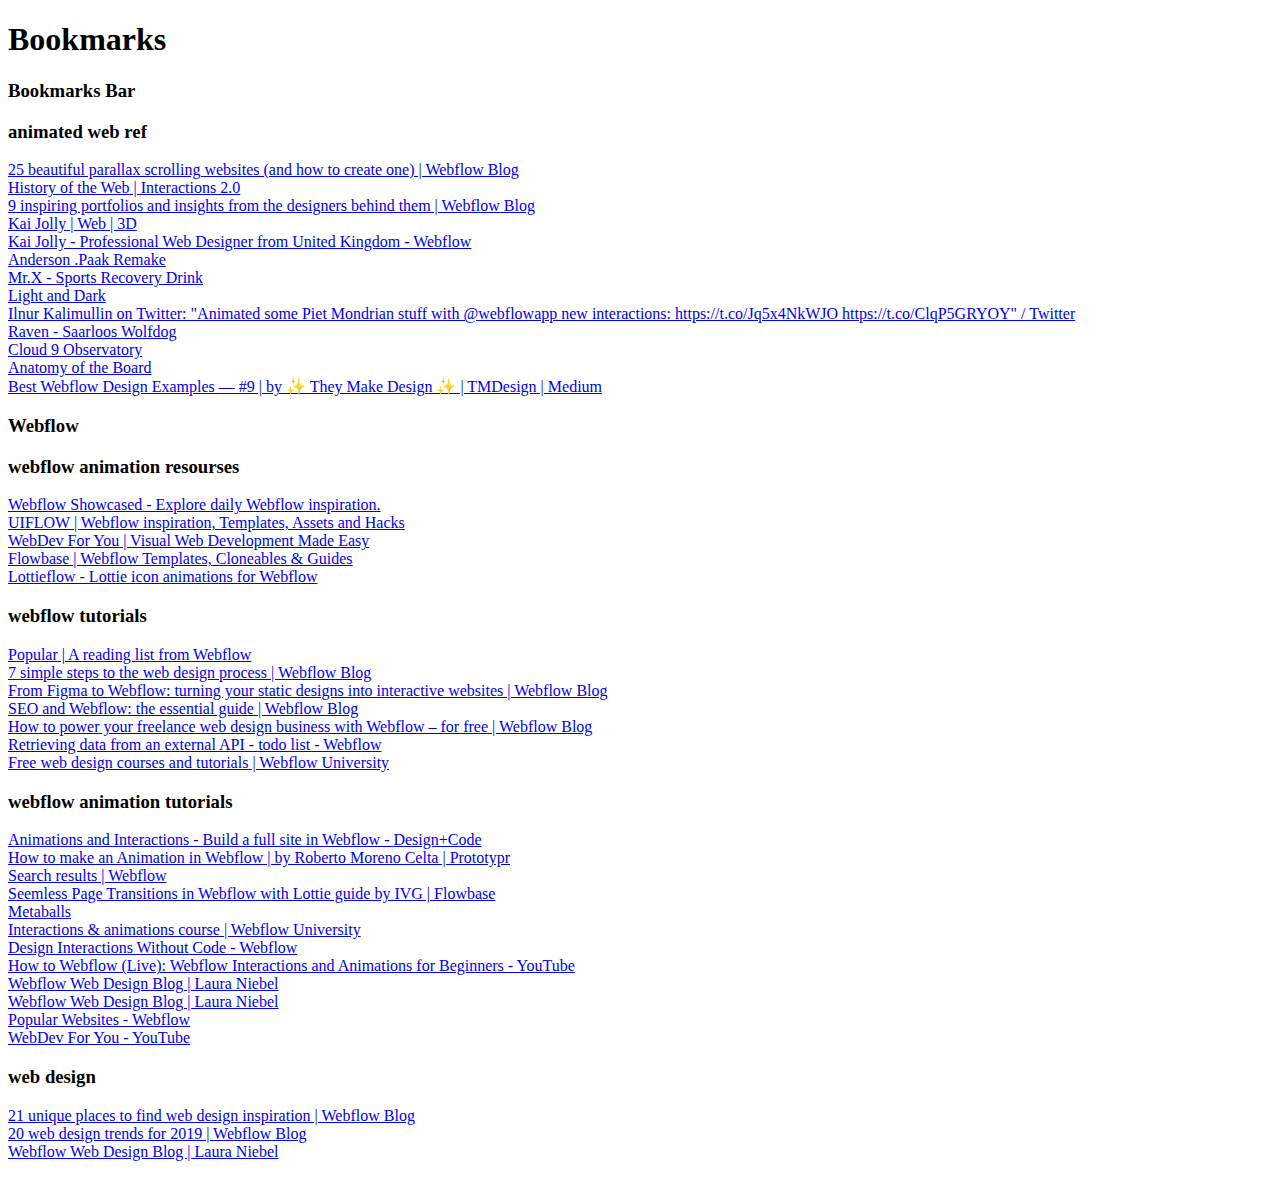
<file: blank.html>
<!DOCTYPE html>
<html lang="en">

<head>
    <meta charset="UTF-8">
    <meta name="viewport" content="width=device-width, initial-scale=1.0">

    <title>Luca Luk | Uiux Designer (2020 updated)</title>
    <meta name="description"
        content="View my portfolio of concept apps on note management and financial tracking, as well as redesign of Google Drive now!">

    <meta property="og:url" content="www.lucaluk-design.com/blank">
</head>

<body>
    <TITLE>Bookmarks</TITLE>
    <H1>Bookmarks</H1>
    <DL><p>
        <DT><H3 ADD_DATE="1604308573" LAST_MODIFIED="1604313791" PERSONAL_TOOLBAR_FOLDER="true">Bookmarks Bar</H3>
        <DL><p>
            <DT><H3 ADD_DATE="1604310816" LAST_MODIFIED="1604311464">animated web ref</H3>
            <DL><p>
                <DT><A HREF="https://webflow.com/blog/parallax-scrolling" ADD_DATE="1604310791" ICON="[data-uri]">25 beautiful parallax scrolling websites (and how to create one) | Webflow Blog</A>
                <DT><A HREF="https://webflow.com/ix2" ADD_DATE="1604310970" ICON="[data-uri]">History of the Web | Interactions 2.0</A>
                <DT><A HREF="https://webflow.com/blog/9-inspiring-portfolios-and-insights-from-the-designers-behind-them" ADD_DATE="1604311176" ICON="[data-uri]">9 inspiring portfolios and insights from the designers behind them | Webflow Blog</A>
                <DT><A HREF="http://web-elements.webflow.io/" ADD_DATE="1604311187" ICON="[data-uri]">Kai Jolly | Web | 3D</A>
                <DT><A HREF="https://webflow.com/keejo" ADD_DATE="1604311191" ICON="[data-uri]">Kai Jolly - Professional Web Designer from United Kingdom - Webflow</A>
                <DT><A HREF="http://andersonpaakremake.webflow.io/" ADD_DATE="1604311197" ICON="[data-uri]">Anderson .Paak Remake</A>
                <DT><A HREF="https://drinkmrx.webflow.io/" ADD_DATE="1604311202" ICON="[data-uri]">Mr.X - Sports Recovery Drink</A>
                <DT><A HREF="http://light-and-dark.webflow.io/post/7-must-have-tools-for-web-designers" ADD_DATE="1604311208" ICON="[data-uri]">Light and Dark</A>
                <DT><A HREF="https://twitter.com/ikalimullin/status/923249674630434816" ADD_DATE="1604311212" ICON="[data-uri]">Ilnur Kalimullin on Twitter: &quot;Animated some Piet Mondrian stuff with @webflowapp new interactions: https://t.co/Jq5x4NkWJO https://t.co/ClqP5GRYOY&quot; / Twitter</A>
                <DT><A HREF="http://www.swh-raven.nl/#start" ADD_DATE="1604311218" ICON="[data-uri]">Raven - Saarloos Wolfdog</A>
                <DT><A HREF="http://cloud-nine.webflow.io/" ADD_DATE="1604311223" ICON="[data-uri]">Cloud 9 Observatory</A>
                <DT><A HREF="http://anatomy-of-the-board.webflow.io/" ADD_DATE="1604311228" ICON="[data-uri]">Anatomy of the Board</A>
                <DT><A HREF="https://medium.com/theymakedesign/best-webflow-design-examples-f13b63c17fa4" ADD_DATE="1604311428" ICON="[data-uri]">Best Webflow Design Examples — #9 | by ✨ They Make Design ✨ | TMDesign | Medium</A>
            </DL><p>
            <DT><H3 ADD_DATE="1604313781" LAST_MODIFIED="1604313798">Webflow</H3>
            <DL><p>
                <DT><H3 ADD_DATE="1604312516" LAST_MODIFIED="1604313618">webflow animation resourses</H3>
                <DL><p>
                    <DT><A HREF="https://showcased.webflow.io/" ADD_DATE="1604312504" ICON="[data-uri]">Webflow Showcased - Explore daily Webflow inspiration.</A>
                    <DT><A HREF="https://www.uiflow.co/" ADD_DATE="1604313165" ICON="[data-uri]">UIFLOW | Webflow inspiration, Templates, Assets and Hacks</A>
                    <DT><A HREF="https://www.webdevforyou.com/" ADD_DATE="1604313203" ICON="[data-uri]">WebDev For You | Visual Web Development Made Easy</A>
                    <DT><A HREF="https://www.flowbase.co/" ADD_DATE="1604313214" ICON="[data-uri]">Flowbase | Webflow Templates, Cloneables &amp; Guides</A>
                    <DT><A HREF="https://www.lottieflow.com/" ADD_DATE="1604313577" ICON="[data-uri]">Lottieflow - Lottie icon animations for Webflow</A>
                </DL><p>
                <DT><H3 ADD_DATE="1604311099" LAST_MODIFIED="1604312279">webflow tutorials</H3>
                <DL><p>
                    <DT><A HREF="https://webflow.com/playlist/popular" ADD_DATE="1604311084" ICON="[data-uri]">Popular | A reading list from Webflow</A>
                    <DT><A HREF="https://webflow.com/blog/the-web-design-process-in-7-simple-steps" ADD_DATE="1604311109" ICON="[data-uri]">7 simple steps to the web design process | Webflow Blog</A>
                    <DT><A HREF="https://webflow.com/blog/from-figma-to-webflow-turning-your-static-designs-into-interactive-websites" ADD_DATE="1604311150" ICON="[data-uri]">From Figma to Webflow: turning your static designs into interactive websites | Webflow Blog</A>
                    <DT><A HREF="https://webflow.com/blog/seo-and-webflow-the-essential-guide" ADD_DATE="1604311161" ICON="[data-uri]">SEO and Webflow: the essential guide | Webflow Blog</A>
                    <DT><A HREF="https://webflow.com/blog/how-to-power-your-freelance-web-design-business-with-webflow-for-free" ADD_DATE="1604311168" ICON="[data-uri]">How to power your freelance web design business with Webflow – for free | Webflow Blog</A>
                    <DT><A HREF="https://webflow.com/website/Retrieving-data-from-an-external-API-todo-list" ADD_DATE="1604311243" ICON="[data-uri]">Retrieving data from an external API - todo list - Webflow</A>
                    <DT><A HREF="https://university.webflow.com/courses" ADD_DATE="1604312247" ICON="[data-uri]">Free web design courses and tutorials | Webflow University</A>
                </DL><p>
                <DT><H3 ADD_DATE="1604311048" LAST_MODIFIED="1604313203">webflow animation tutorials</H3>
                <DL><p>
                    <DT><A HREF="https://designcode.io/webflow-animations-interactions" ADD_DATE="1604311015" ICON="[data-uri]">Animations and Interactions - Build a full site in Webflow - Design+Code</A>
                    <DT><A HREF="https://blog.prototypr.io/how-to-make-an-animation-in-webflow-fb6d42235d94" ADD_DATE="1604311055" ICON="[data-uri]">How to make an Animation in Webflow | by Roberto Moreno Celta | Prototypr</A>
                    <DT><A HREF="https://webflow.com/search?query=interaction" ADD_DATE="1604311060" ICON="[data-uri]">Search results | Webflow</A>
                    <DT><A HREF="https://www.flowbase.co/guides/seemless-page-transitions-in-webflow-with-lottie" ADD_DATE="1604311366">Seemless Page Transitions in Webflow with Lottie guide by IVG | Flowbase</A>
                    <DT><A HREF="http://blobs.webflow.io/" ADD_DATE="1604311464" ICON="[data-uri]">Metaballs</A>
                    <DT><A HREF="https://university.webflow.com/courses/interactions-and-animations-course" ADD_DATE="1604312202" ICON="[data-uri]">Interactions &amp; animations course | Webflow University</A>
                    <DT><A HREF="https://interactions.webflow.com/" ADD_DATE="1604312279" ICON="[data-uri]">Design Interactions Without Code - Webflow</A>
                    <DT><A HREF="https://www.youtube.com/watch?v=Wgf0-nZHQ1Y&ab_channel=pixelgeek" ADD_DATE="1604312294" ICON="[data-uri]">How to Webflow (Live): Webflow Interactions and Animations for Beginners - YouTube</A>
                    <DT><A HREF="https://www.lauraniebel.com/webflow-blog/how-to-best-learn-to-create-interactions-and-animations-with-webflow" ADD_DATE="1604312300" ICON="[data-uri]">Webflow Web Design Blog | Laura Niebel</A>
                    <DT><A HREF="https://www.lauraniebel.com/webflow-blog/5-great-webflow-resource-sites-for-your-next-project" ADD_DATE="1604312306" ICON="[data-uri]">Webflow Web Design Blog | Laura Niebel</A>
                    <DT><A HREF="https://webflow.com/discover/popular#recent" ADD_DATE="1604312457" ICON="[data-uri]">Popular Websites - Webflow</A>
                    <DT><A HREF="https://www.youtube.com/channel/UCw3vsFKWxi7a83V_y0a0VTA/featured" ADD_DATE="1604313187" ICON="[data-uri]">WebDev For You - YouTube</A>
                </DL><p>
            </DL><p>
            <DT><H3 ADD_DATE="1604311138" LAST_MODIFIED="1604313781">web design</H3>
            <DL><p>
                <DT><A HREF="https://webflow.com/blog/web-design-inspiration" ADD_DATE="1604311120" ICON="[data-uri]">21 unique places to find web design inspiration | Webflow Blog</A>
                <DT><A HREF="https://webflow.com/blog/20-web-design-trends-for-2019" ADD_DATE="1604311142" ICON="[data-uri]">20 web design trends for 2019 | Webflow Blog</A>
                <DT><A HREF="https://www.lauraniebel.com/webflow-blog/2-things-i-consider-before-taking-on-new-clients-as-a-webflow-ui-designer" ADD_DATE="1604313618" ICON="[data-uri]">Webflow Web Design Blog | Laura Niebel</A>
            </DL><p>
        </DL><p>
    </DL><p>
    
</body>

</html>
</file>
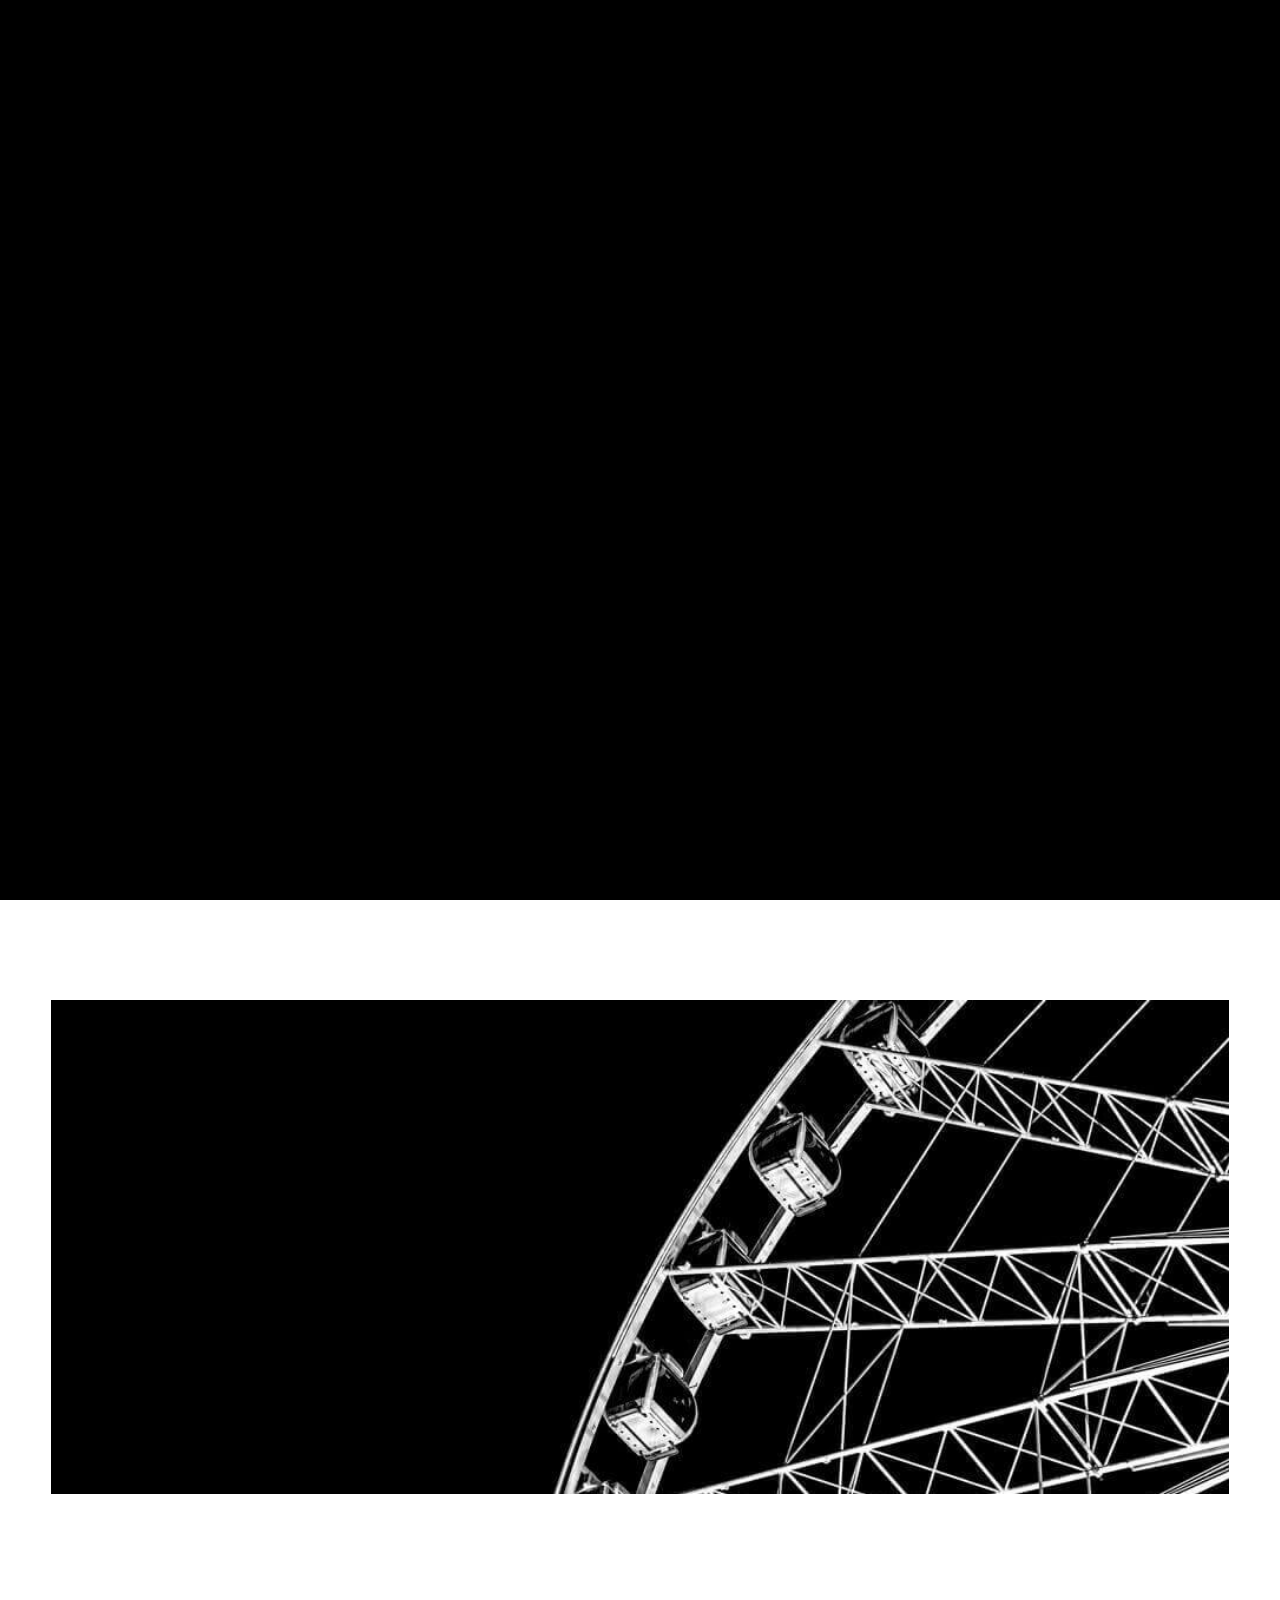
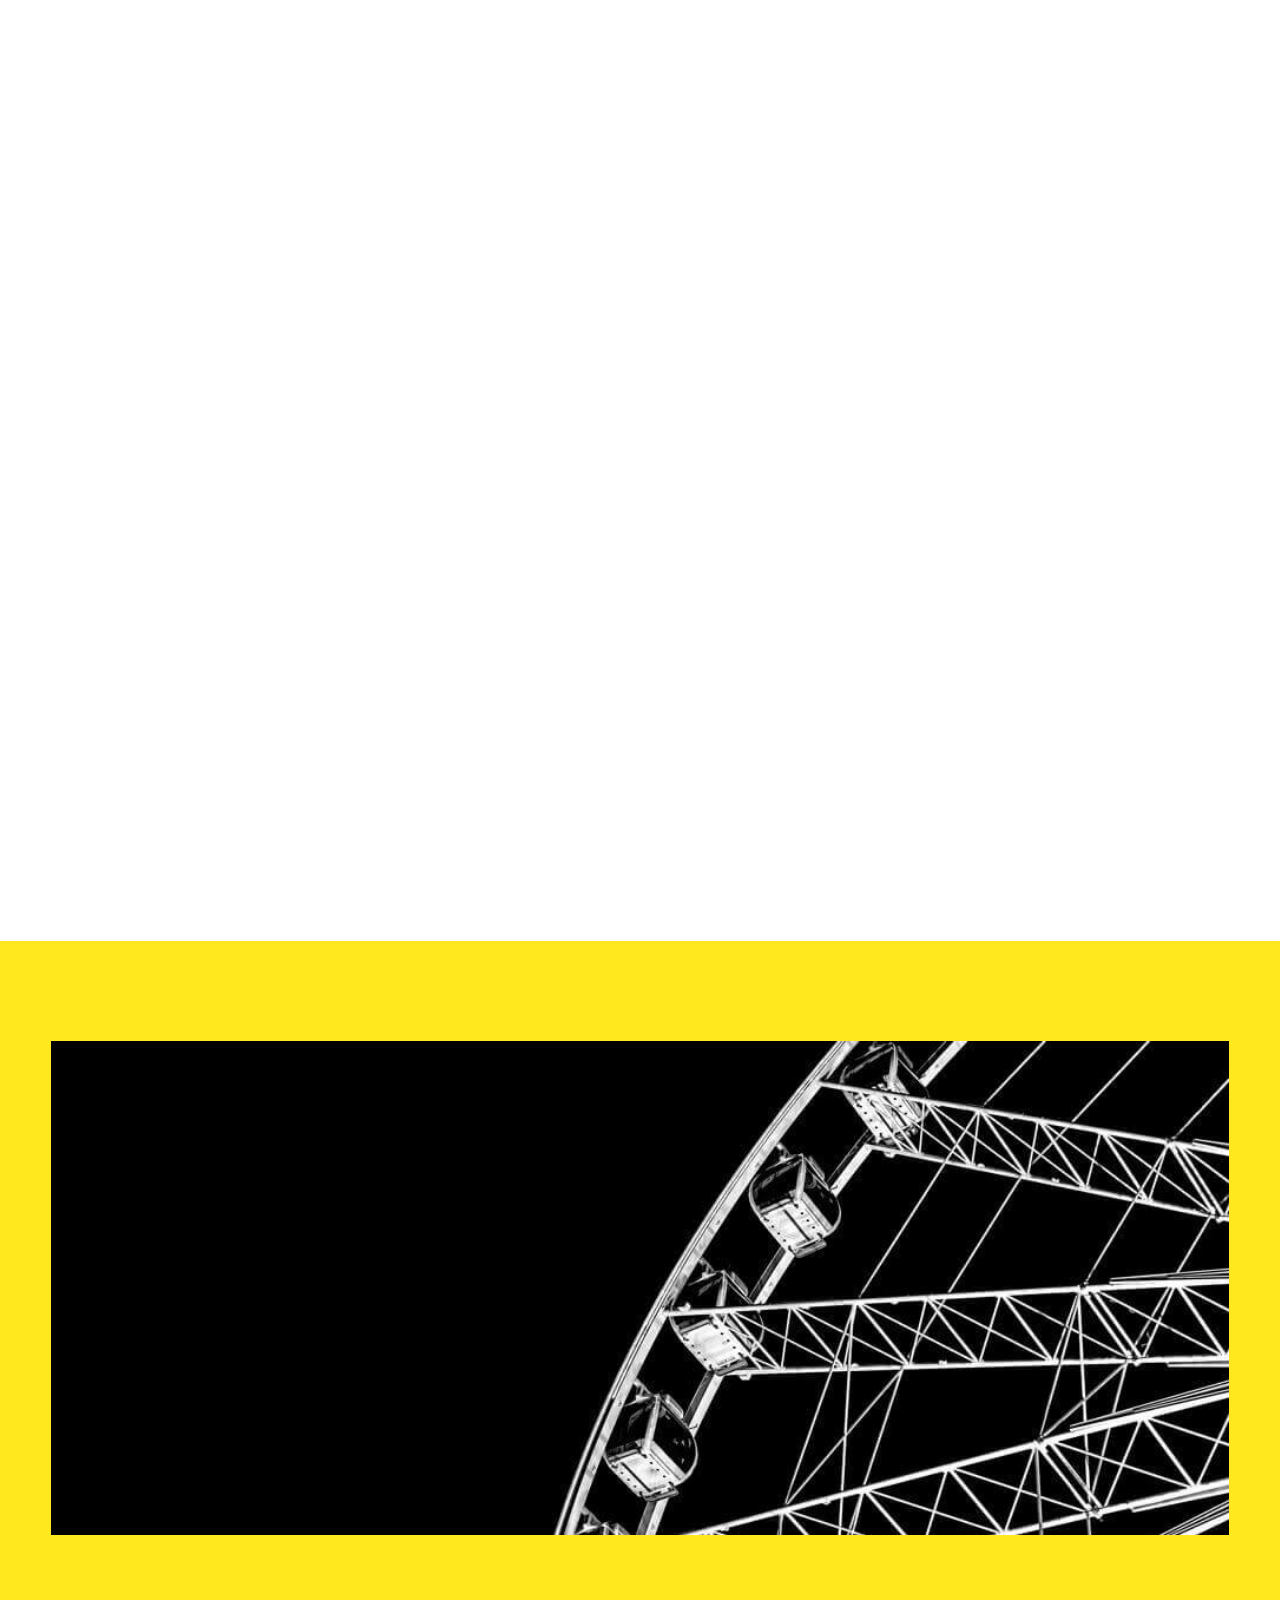
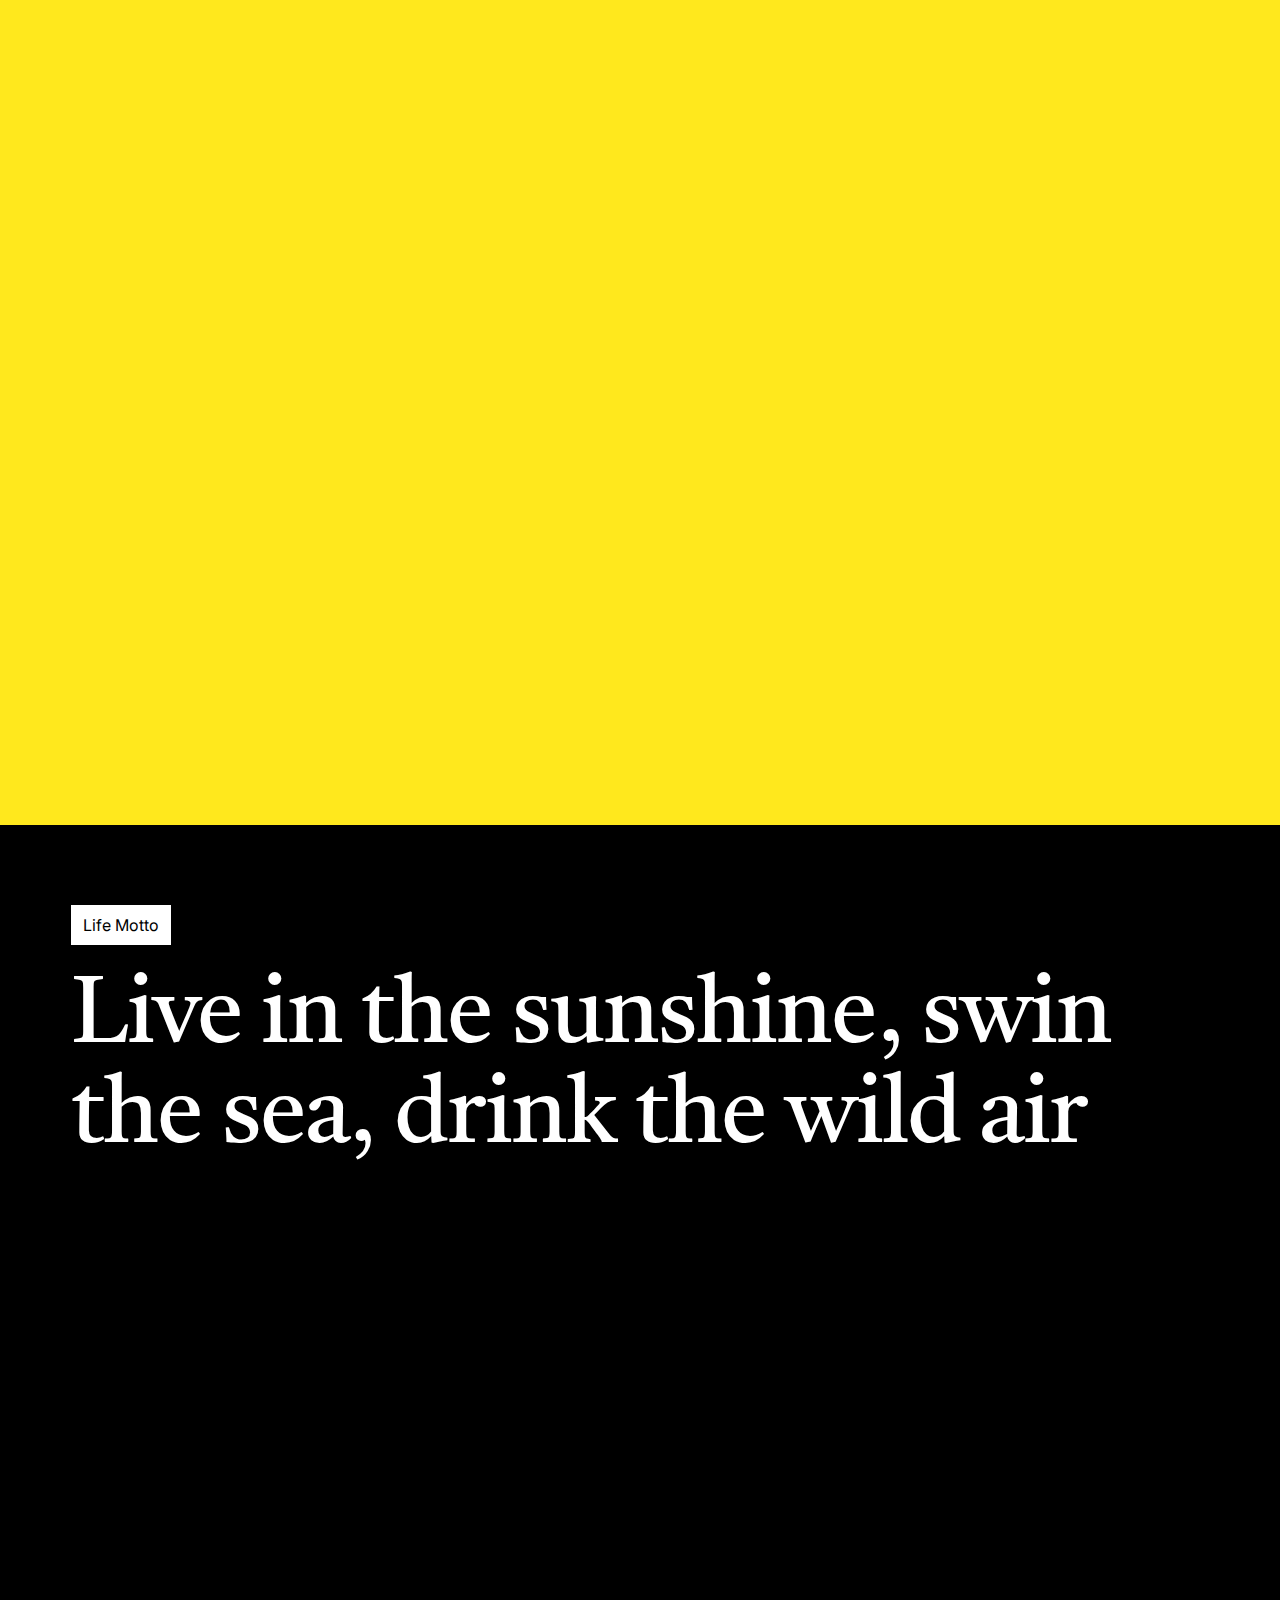
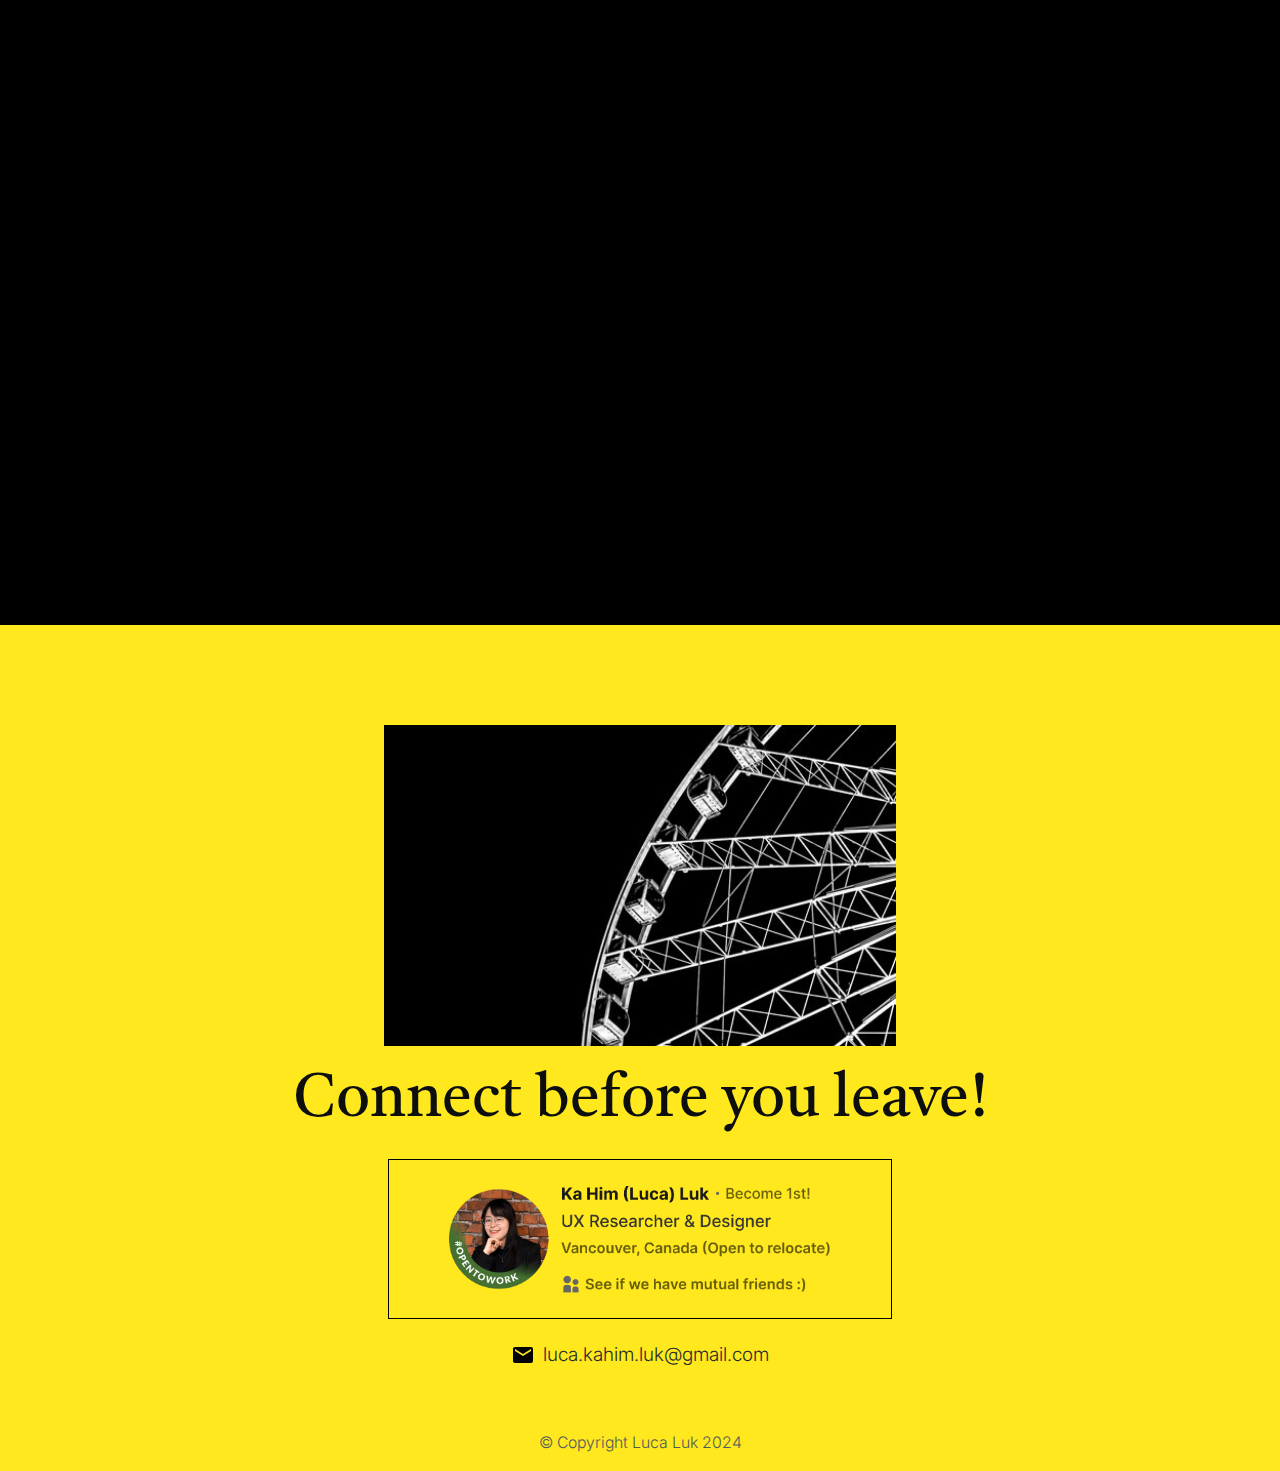
<file: wip/about.html>
<!DOCTYPE html>
<html lang="en" class="no-js" >
<head>

    <!--- basic page needs
    ================================================== -->
    <meta charset="utf-8">
    <meta name="viewport" content="width=device-width, initial-scale=1">
    <title>Luca Luk</title>

    <script>
        document.documentElement.classList.remove('no-js');
        document.documentElement.classList.add('js');
    </script>

    <!-- CSS
    ================================================== -->
    <link rel="stylesheet" href="css/vendor.css">
    <link rel="stylesheet" href="css/styles.css">
       <style>

    body{
        background-color: transparent;
    }
    
    .tags-group{
    flex-direction: row;
   display: flex;
   gap: 16px;
  align-items: center;
  margin-bottom: 24px;
}


.badge {
    background-color: black;
    border-width: 0.5px;
    color: white;
    padding: 4px 12px;
    text-align: center;
    font-size: medium;
  }

  .badge-white {
    background-color: rgb(255, 255, 255);
    border-width: 0.5px;
    color: rgb(0, 0, 0);
    padding: 4px 12px;
    text-align: center;
    font-size: medium;
  }


.bage-section .text-huge-title{
    margin-left: -12px;
}

.bage-section .text-subtitle{
    margin-left: -16px;
}


.section-padding{
    padding: 100px 0;
}
.badge-wrap{
    gap: 12px;
  width: 60vw;
}

 .industries-badges{
    padding-right: 120px;
    
  }

  .bage-section .text-subtitle{
    margin-left: -16px;
}

/* testimonial  */
#testimonial-section{
    padding: 8rem 0 8rem 0;
}
.slider {
    position: relative;
    width: 100%; /* Adjust based on your layout needs */
    overflow: hidden; /* Keeps anything outside the slider div from being visible */
}

.slider-contorls{
 left: 5rem;
top: 5rem;
position: absolute;
}

.control-button{
    padding: 0;
}

.slides {
    width: 100%;
    margin-top: 8rem;
}

.slide {
    display: none; /* Hide all slides by default */
    width: 100%; /* Adjust based on your layout needs */
    padding: 20px; /* Provides some space inside the slide */
    text-align: center; /* Center the text inside the slide */
}

.slide.active {
    display: block; /* Only the active slide is shown */
}




.prev, .next {
    /* position: absolute; */
    top: 50%;
    /* right: 0; */
    transform: translateY(-50%);
    width: 48px; /* Size of the SVG */
    height: 48px; /* Size of the SVG */
    background-color: rgb(0, 0, 0);
    cursor: pointer;
    z-index: 100;
    display: flex;
    align-items: center;
    justify-content: center;
}

.prev svg, .next svg {
    fill: white; /* Adjust if you need a different color */
    width: 50%;
    height: auto;
}

.prev { left: 10px; }
.next { right: 10px; }



.tesmintonal-profile-pic{
width: 80px;
height: 80px;
margin-right: 12px;

}

.testimonial-profile-wrapper{
    display: flex;
   flex-direction: row;
   align-items: center;
   margin-bottom: 2rem;
}

.tesminonail-paragraph{
   text-align: left;
font-size: 2rem;
margin-bottom: 0;
line-height: 180%;

}

.testimonial-name-wrapper{
     text-align: left;
}

    .testimonial-wrapper{
        width: 50%; /* Each testimonial takes up half the width of the slide */
            float: left; /* Align testimonials side by side */
            box-sizing: border-box;
            padding: 0 2rem; /* Optional: Adjust padding based on design needs */
    
    }

.linkedIn-card {
    background: transparent !important;
    border: 1.5px solid #000000;
    color: #000000;
    padding: 24px 60px;
    margin: 0;
    height: 160px;
    width: auto;
    display: block;
    width: auto;
    object-fit: contain;
    margin-top: 16px;
}

.footer-contact-wrap {
    display: flex;
    flex-direction: column;
    align-items: center;
    justify-content: center;
    margin: auto;
    text-align: center;
}

.center-image {
    margin-bottom: 20px;
    display: block;
    width: 40svw;
    margin-bottom: 24px;
}

.email-link svg {
    margin-right: 8px;
}


.footer-contact-wrap .email-link {
    margin-top: 20px; /* Add margin to separate the elements */
    display: flex;
    align-items: center;
    text-decoration: none;
    color: inherit;
}

.footer-image {
    margin-bottom: 20px;
    display: block;
    width: 40svw;
    margin-bottom: 24px;
}

@media screen and (max-width: 600px) {

 
.title-paragraph{
    font-size: 2rem;
  margin: 0px 18px 40px 18px;
 line-height: 140%;
}

 .center-image {
    width: 60svw;
}

.linkedIn-card {
 
    padding: 4px 24px;
  
}

.big-image{
    height: 100%;
    width: 100vw;
    object-fit: cover;
}


}



@media screen and (max-width: 900px) {

    .comics-narrative{
   justify-self: center;
    }
    
    .comics-narrative p{
        max-width: none;
    }

    figure img {

        align-self: center;
    }

.text-home-title{
font-size: 80px; 
padding: 0 40px;   
}
.title-icon{
width: 100px;
height: 100px;

}

.title-paragraph{
    font-size: 3rem;
  margin: 0px 36px 40px 36px;
 line-height: 140%;
 text-align: center;
}


.work-card{
    padding: 18px; 
    margin-top: 24px;
}


.badge-wrap{
    gap: 12px;
  width: 100%;
}


.big-image{
    height: 100%;
    width: 100vw;
    object-fit: cover;
}

}


@media screen and (max-width: 600px) {

 
.title-paragraph{
    font-size: 2rem;
  margin: 0px 18px 40px 18px;
 line-height: 140%;
}

 .center-image {
    width: 60svw;
}

.linkedIn-card {
 
    padding: 4px 24px;
  
}

.big-image{
    height: 100%;
    width: 100vw;
    object-fit: cover;
}


}



@media screen and (max-width: 400px) {

.slider-contorls{
 left: auto;
top: 5rem;
position: absolute;
}



.title-icon{
width: 80px;
height: 80px;
margin-right: 12px;
margin-bottom: 20px;
margin-left: -16px;
}

.title-paragraph{
    font-size: 2rem;
  margin: 0px 18px 40px 18px;
 line-height: 140%;
}

.work-card{
    padding: 18px; 
    margin-top: 24px;
}

.text-home-title{
  
  font-size      : 6rem;    
  padding: 0 40px; 
}

     .industries-badges{
    padding-right: 0px;
    margin-bottom: 24px;
  }

 .center-image {
    width: 80svw;
}

}

/* about  */

.about-page{
    background-color: white;
}



.about-hero{
    padding-top : 10svh;
    width       : 100%;
    position    : relative;
     /* background-color: #ffe81d; */
     min-height: 100svh;
     height: auto;
  
     padding-bottom: 24px;
    
}


.section-title{
    /* text-align: center; */
    font-size: 2.5em;
    /* margin: 0 auto; */
    width: 92%;
    /* padding: 0 20px; */
}




.process-item{
 margin-top: 2rem;
}

.my-process-icon{
width: 12rem;
margin: 0;
}



#my-process{
     /* background-color: #ffe81d; */
    padding: 8rem 0 8rem 0;
}


#experience{
     background-color: #ffe81d;
    padding: 8rem 0 8rem 0;
}

/* tools  */
#tools-section .row{
     /* background-color: #ffe81d; */
    padding: 8rem 0 8rem 0;
}

.grid {
  display: grid;
  grid-template-columns: repeat(auto-fill, minmax(200px, 1fr));
  grid-gap: 1rem;
  > div {
    background: black;
    padding: 1rem;
    position: relative;
    &::before {
      // for apsect ratio
      content: "";
      display: block;
      padding-bottom: 100%;
    }

    .grid img {
      position: absolute;
      max-width: 100%;

      // Alternate Version
      // top: 0;
      // bottom: 0;
      // right: 0;
      // left: 0;
      // margin: auto;

      top: 50%;
      left: 50%;
      transform: translate(-50%, -50%);
    }
  }
}

.articles{
    padding: 8rem 0 8rem 0;
    /* margin: 120px 0 120px 0; */
}



.process-item h3{
    margin-top: 2rem;
}

@media screen and (max-width: 900px) {

    .process-item{
      margin-bottom: 4rem;
      padding: 0 16rem 0 16rem;
    }
    .section-title{
        text-align: center;
    }

}

@media screen and (max-width: 700px) {

.block-stack-on-700 .process-item{
    /* width: 80%; */
}

.about-hero{
text-align: center;
}

.process-item{
    padding: 0 4rem 0 4rem;
}
.articles figure{
    margin: 0;
}


.articles p{
    margin: 0;
}


.folio-item__info{
    margin-top: 24px;
}



}

.fun-fact-article{
margin-top: 0;
margin-bottom: 0;
}

@media screen and (max-width: 600px) {
    #about-hero img{
width: 80vw;
    }
.articles{
    padding: 8rem 3rem 8rem 3rem;
    /* margin: 120px 0 120px 0; */
}
#tools-section .row{
     /* background-color: #ffe81d; */
    padding: 8rem 3rem 8rem 3rem;
}


}


/* case study  */

.case-study-hero {
    position: relative;
    width: 100%;
    height: 100%; /* Maintaining a 16:9 ratio */
    max-height: 80vh;
    overflow: hidden;
    
}

.case-study-hero img {
    width: 100%;
    height: 100%;
    object-fit: cover; /* Ensures the image covers the area without distortion */
    display: block; /* Eliminates any space below the image */
}





/* case study  */

body{
    background-color: white;
}


.case-intro{
     background-color: white;
     padding: 8rem 0 8rem 0;
}

.case-intro .text-wrapper{
    text-align: center;
}

.case-intro .text-wrapper p{
    width: 30vw; /* Set the width of the text box */
    padding: 0px; /* Optional: add some padding */
    display: block; /* Ensure it respects text-align center */
    margin: 36px auto; /* Center it horizontally */
   
}


.case-intro .tags-group{
    justify-content: center;
}

.case-intro h1{
    margin-top: 0;
}

.responsibility table{
    border-width: 1px;
   border-color: #000000;
}

.responsibility th, td {
    border-bottom: none;
}



.responsibility td {
    vertical-align: top;
}


.big-text-section{
    padding: 8rem 0 8rem 0;
}

.big-text-section h2{
  margin: 0;
}

.items-row{
    padding: 8rem 0 8rem 0;
}

.about-text-wrap{
    padding-top: 4rem;
}


.padding-left{
    padding-left: 80px;
    padding-right: 0;
}

.caption-image{
    margin-top: 4rem;
}

.content-paragraph{
padding-top: 100px;
padding-bottom: 100px;
}


@media screen and (max-width: 900px) {
.case-intro .text-wrapper p{
    width: 80vw; /* Set the width of the text box */
   
}

.padding-left{
    padding-left: 0px;
    padding-right: 0;
}
}

}







    </style> 

    <!-- <link rel="stylesheet" href="css/base.css"> -->
    <!-- <link rel="stylesheet" href="css/main.css"> -->

    <!-- favicons
    ================================================== -->
  <link rel="icon" href="/images/favicon_luca.png" type="image/png">

</head>


<body id="top-about" class="about-page">

 <!-- preloader
    ================================================== -->
    <div id="preloader">
        <div id="loader" class="line"></div>
    </div>


    <!-- page wrap
    ================================================== -->
    <div id="page" class="s-pagewrap">


        <!-- # site header 
        ================================================== -->
        <header id="masthead" class="s-header">

             <div class="s-header__block">
                <div class="s-header__branding">
                    <p class="site-title">
                        <a href="index.html" rel="home">Luca Luk</a>
                    </p>
                </div>

                <a class="s-header__menu-toggle" href="#0"><span>Menu</span></a>
            </div> <!-- end s-header__block -->

            <div class="row s-header__nav-wrap">

                <nav class="s-header__nav">
                    <ul>
                        <!-- <li class="current"><a href="" class="smoothscroll">Home</a></li> -->
                        <li>
                            <a href="index.html#all_works" class="">Home</a>
                        </li>
                        
                        <li><a href="about.html" class="current">About</a></li>
                        <li><a href="Luca-Luk-CV.pdf" target="_blank" rel="noopener noreferrer">CV</a></li>
                    </ul>
                </nav> <!-- end s-header__nav -->

                <ul class="s-header__social">
                    <li>
                        <a href="https://www.linkedin.com/in/lucaluk" target="_blank">
                            <svg xmlns="http://www.w3.org/2000/svg" class="linkedin-icon" width="24" height="24" viewBox="0 0 24 24">
                                <path d="M19 0h-14c-2.76 0-5 2.24-5 5v14c0 2.76 2.24 5 5 5h14c2.76 0 5-2.24 5-5v-14c0-2.76-2.24-5-5-5zm-11.5 20h-3v-11h3v11zm-1.5-12.27c-.97 0-1.75-.79-1.75-1.76s.78-1.75 1.75-1.75c.96 0 1.75.79 1.75 1.75s-.79 1.76-1.75 1.76zm14.5 12.27h-3v-5.66c0-1.35-.03-3.07-1.87-3.07-1.87 0-2.16 1.46-2.16 2.98v5.75h-3v-11h2.87v1.5h.04c.4-.75 1.37-1.54 2.81-1.54 3.01 0 3.57 1.98 3.57 4.55v6.49z"/>
                            </svg>
                            <span class="u-screen-reader-text">LinkedIn</span>
                        </a>
                    </li>
                    <li>
                        <a href="mailto:luca.kahim.luk@gmail.com" target="_blank">
                            <svg xmlns="http://www.w3.org/2000/svg" width="24" height="24" viewBox="0 0 24 24">
                                <path d="M20 4h-16c-1.1 0-2 .9-2 2v12c0 1.1.9 2 2 2h16c1.1 0 2-.9 2-2v-12c0-1.1-.9-2-2-2zm0 4-8 5-8-5v-2l8 5 8-5v2z"/>
                            </svg>
                            <span class="u-screen-reader-text">Email</span>
                        </a>
                    </li>
                </ul> 

            </div> <!-- end s-header__nav-wrap -->

        </header> <!-- end s-header -->




   <section class="about-hero">
     
         <picture >
             
                <img src="images/wheel-500.jpg" alt="Hero Image" class="full-hero-image">
            </picture>

            <div class="row lg-12 center">

               <h3 class="about-hero-text white-text ">Exploring my own behaviors and decision-making process is always fascinating!</h3>
      
</div> 

     </section>




<section class="content-paragraph">
       
        <div class="row">
          
            <figure >
                <img class="big-image" src="images/wheel-500.jpg" 
                srcset="images/wheel-1000.jpg 1000w, 
                images/wheel-500.jpg 500w"  >
            </figure>
        </div>
 

               
    <div class="row row-y-top  block-stack-on-900 horizontal-center about-text-wrap " data-animate-block>
       
        
    
        <div class="column lg-5 md-6 tab-12 remove-padding" data-animate-el>
        
        <div class=" tags-group">
                <p class="badge ">Personality</p>
                
            </div>
                <h3 class="text-big-title "> Empathetic & Logical </h3>
        
        </div> 


    <div class="column lg-7 md-6 tab-12 padding-left" data-animate-el>
        <p> I often reflect deeply on myself, gaining insights into why I act a certain way. My curiosity about how others think and feel, along with my empathy, makes me a great listener and confidant.
        </p>
                <h3 class="title-paragraph-about"> As an INFJ, I balance empathy with logic, understanding diverse perspectives and respecting others’ choices. </h3>
        <p> Being able to think from different perspectives and listening to why others think a certain way helps me avoid blind judgments and truly respect others’ choices. </p>
        
        
        
        <div class="hide-on-md">

                <figure >
                    <img src="images/wheel-500.jpg" 
                   class="caption-image">

                </figure>

            <a href="" title="" class=" " >

              
                <figcaption>
                   See how it's like working with an INFJ <a href="https://www.16personalities.com/infj-personality" target="_blank" class="caption-link">View</a> 
                </figcaption>

            </a>        
            
            </div>

    
        </div>

    </div>
       

</section>



<section class="content-paragraph yellow">
       
        <div class="row">
          
            <figure >
                <img class="big-image" src="images/wheel-500.jpg" 
                srcset="images/wheel-1000.jpg 1000w, 
                images/wheel-500.jpg 500w"  >
            </figure>
        </div>
 

               
    <div class="row row-y-top  block-stack-on-900 horizontal-center about-text-wrap " data-animate-block>
       
        
    
        <div class="column lg-5 md-6 tab-12 remove-paddings-margin" data-animate-el>
        
        <div class=" tags-group">
                <p class="badge remove-margin-bottom">Thinking</p>
                
            </div>
                <h3 class="text-big-title remove-margin-top"> My Take on AI</h3>
        
        </div> 


    <div class="column lg-7 md-6 tab-12 padding-left" data-animate-el>
         <p>As an AI enthusiast, I’m always excited to explore smart ways to generate new ideas and avoid blind spots.</p>
                <h3 class="title-paragraph-about">  I believe the true value of UX comes from understanding real people, viewing users as humans rather than data. </h3>
        <p> Talking to real people, we gain insights that help us see users as human beings, not just data. This deep exploration uncovers the problems and opportunities that can truly set a business apart.
        
           </p>
        
        
        
        <div class="hide-on-md">

                <figure  class="caption-image">
                    <img src="images/wheel-500.jpg" 
                    srcset="images/wheel-1000.jpg 1000w, 
                    images/wheel-500.jpg 500w" 
                    sizes="(max-width: 1000px) 100vw, 1000px" alt="">

                </figure>

            <a href="" title="" class=" " >

                <figcaption>
                    UX Research with AI GPT I created <a href="https://chatgpt.com/g/g-72JOqlILe-ux-research-with-ai" target="_blank" class="caption-link">View</a> 
                </figcaption>

            </a>        
            
            </div>

    
        </div>

    </div>
       

</section>







<section id="fun-facts">

    <div class="articles black white-text">

        <div class="row remove-padding">
            <div class="column lg-12">
             <div class=" tags-group">
                <p class="badge-white remove-margin-bottom">Life Motto</p>
                
            </div>
                
                <h2 class="text-huge-title white-text"> Live in the sunshine, swin the sea, drink the wild air </h2>
            </div>
        </div>
 
    <!-- <h2 class="row section-title">Experience</h2> -->
    <div class="row  block-lg-one-half block-stack-on-900 horizontal-center image-paragraph-section" data-animate-block>
        <div class="column" data-animate-el>
        <figure>
            <img src="images/wheel-500.jpg" 
            srcset="images/wheel-1000.jpg 1000w, 
            images/wheel-500.jpg 500w" 
            sizes="(max-width: 1000px) 100vw, 1000px" alt="">
        </figure>
        </div>
   
    <div class="column" data-animate-el>
        <div class="folio-item__info">
            <h3 class="text-big-title white-text ">Travelled to 20+ countries solo</h3>
        </div>
           
            <p> Traveling has given me my best memories, especially experiencing freedom in Sweden during exchange studies and a working holiday.
            holiday. </p>

    </div> <!-- end column -->
</div>

    <div class="row  block-lg-one-half block-stack-on-900 horizontal-center image-paragraph-section image-on-right " data-animate-block>
        <div class="column " data-animate-el>
        <figure>
            <img src="images/wheel-500.jpg" 
            srcset="images/wheel-1000.jpg 1000w, 
            images/wheel-500.jpg 500w" 
            sizes="(max-width: 1000px) 100vw, 1000px" alt="">
        </figure>
        </div>
   
     <div class="column" data-animate-el>
        <div class="folio-item__info">
            <h3 class="text-big-title white-text">Passion in Life</h3>
        </div>
           
            <p> I love exploring new things. One of my fondest memories is watching hockey in Canada, sharing the excitement and emotions with others. </p>

    </div> 
    <!-- end column -->
</div>


<div class="row  block-lg-one-half block-stack-on-900 horizontal-center image-paragraph-section" data-animate-block>
    <div class="column" data-animate-el>
    <figure>
        <img src="images/wheel-500.jpg" 
        srcset="images/wheel-1000.jpg 1000w, 
        images/wheel-500.jpg 500w" 
        sizes="(max-width: 1000px) 100vw, 1000px" alt="">
    </figure>
    </div>

   <div class="column" data-animate-el>
        <div class="folio-item__info">
            <h3 class="text-big-title white-text">Tiny living dream</h3>
        </div>
            
            <p> I’ve realized my ideal life is quite simple: living in a small house in nature, enjoying the sunlight and blue sky, trying new recipes, playing guitar, and painting.</p>

    </div> <!-- end column -->
</div>

</section>








                


        <!-- # site footer
        ================================================== -->
       <footer id="colophon" class="s-footer" style="padding-top: 10rem;">
    <div class="row s-footer__contact-header">
        <div class="column lg-12">
          
            <div class="footer-contact-wrap">
                <img src="images/wheel-500.jpg" class="center-image" alt="Profile Image">

                      <h2 class="text-big-title center remove-margin-top">
                Connect before you leave!
            </h2>
        

                        <div class=" footer-contact-wrap">
                             <a href="www.linkedin.com/in/lucaluk" target="_blank" class=""><img  src="  ./images/LinkedInStyleContactCard.png" class="linkedIn-card " alt=""></a>
                             
                             
                              <a href="mailto:luca.kahim.luk@gmail.com" target="_blank" class="email-link">
                                 <svg xmlns="http://www.w3.org/2000/svg" width="24" height="24" viewBox="0 0 24 24">
                                <path d="M20 4h-16c-1.1 0-2 .9-2 2v12c0 1.1.9 2 2 2h16c1.1 0 2-.9 2-2v-12c0-1.1-.9-2-2-2zm0 4-8 5-8-5v-2l8 5 8-5v2z"/>
                                 </svg>

                                luca.kahim.luk@gmail.com
                                <span class="u-screen-reader-text">Email</span>
                            </a>
                       
                         </div>
                          

                   
                </div>
            </div> <!-- end s-footer__content -->

            <div class="row s-footer__bottom">
                <div class="column ss-copyright">
                    <span>© Copyright Luca Luk 2024</span> 
                  
                </div>

                <div class="ss-go-top">
                    <a class="smoothscroll" title="Back to Top" href="#top">
                        <svg xmlns="http://www.w3.org/2000/svg" width="24" height="24" viewBox="0 0 24 24" style="fill: rgba(0, 0, 0, 1);transform: ;msFilter:;"><path d="M6 4h12v2H6zm5 10v6h2v-6h5l-6-6-6 6z"></path></svg>
                    </a>
                </div>
            </div> <!-- end s-footer__bottom-->

        </footer> <!-- end s-footer -->


    </div> <!-- end s-pagewrap -->


 


    <!-- Java Script
    ================================================== -->
    <script src="js/plugins.js"></script>
    <script src="js/main.js"></script>

</body>
</html>
</file>
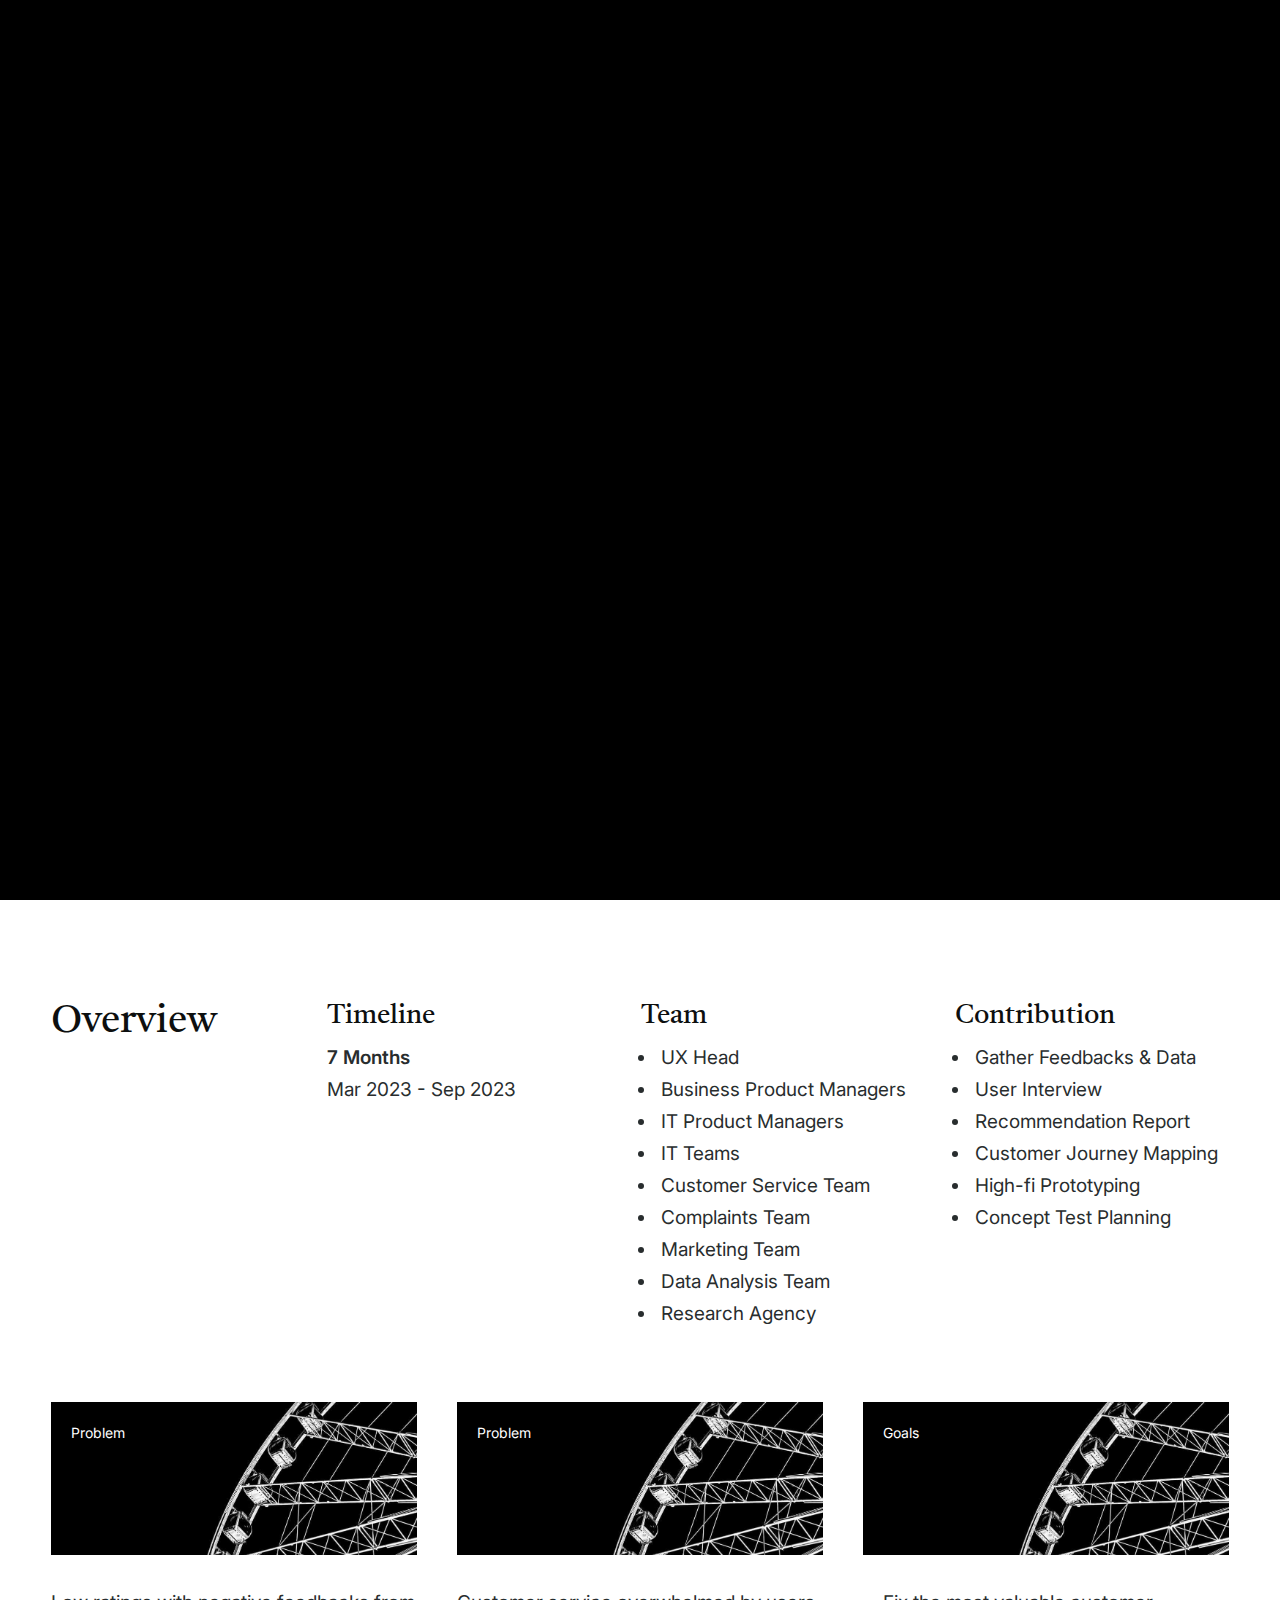
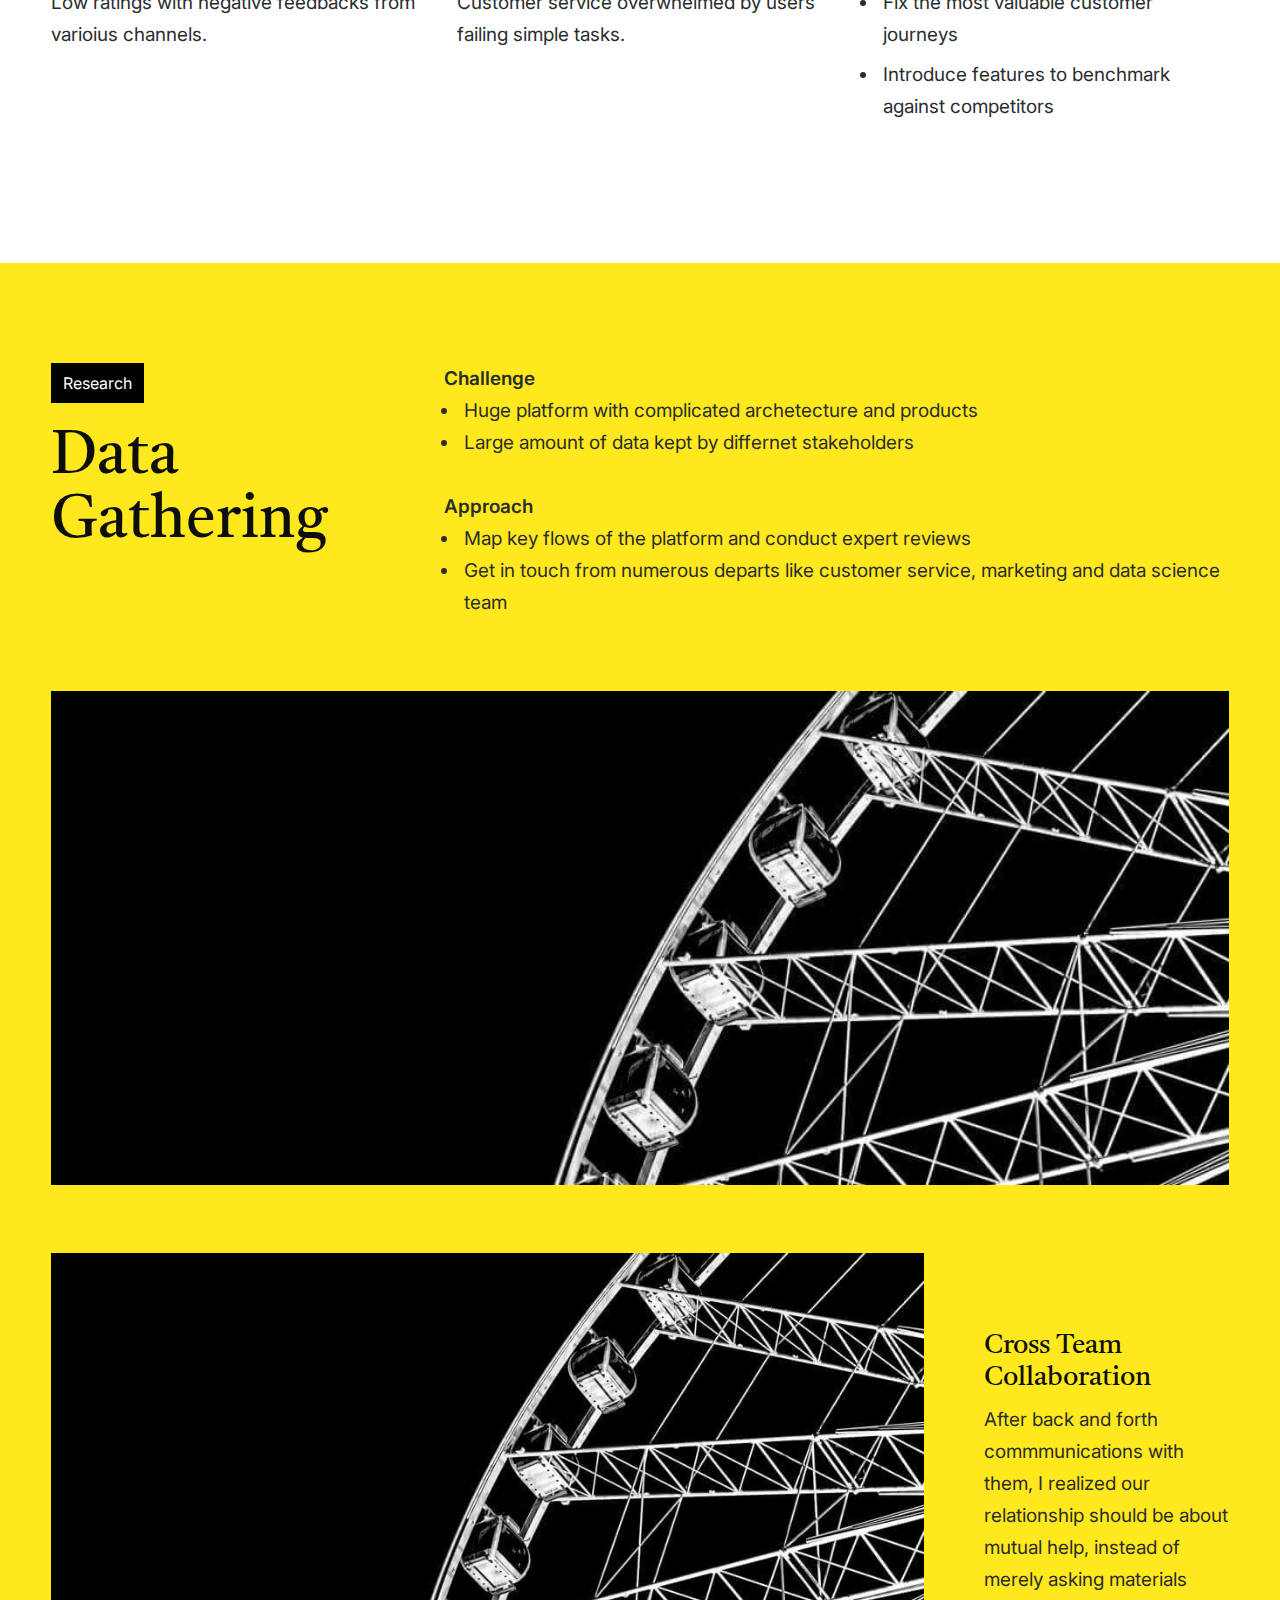
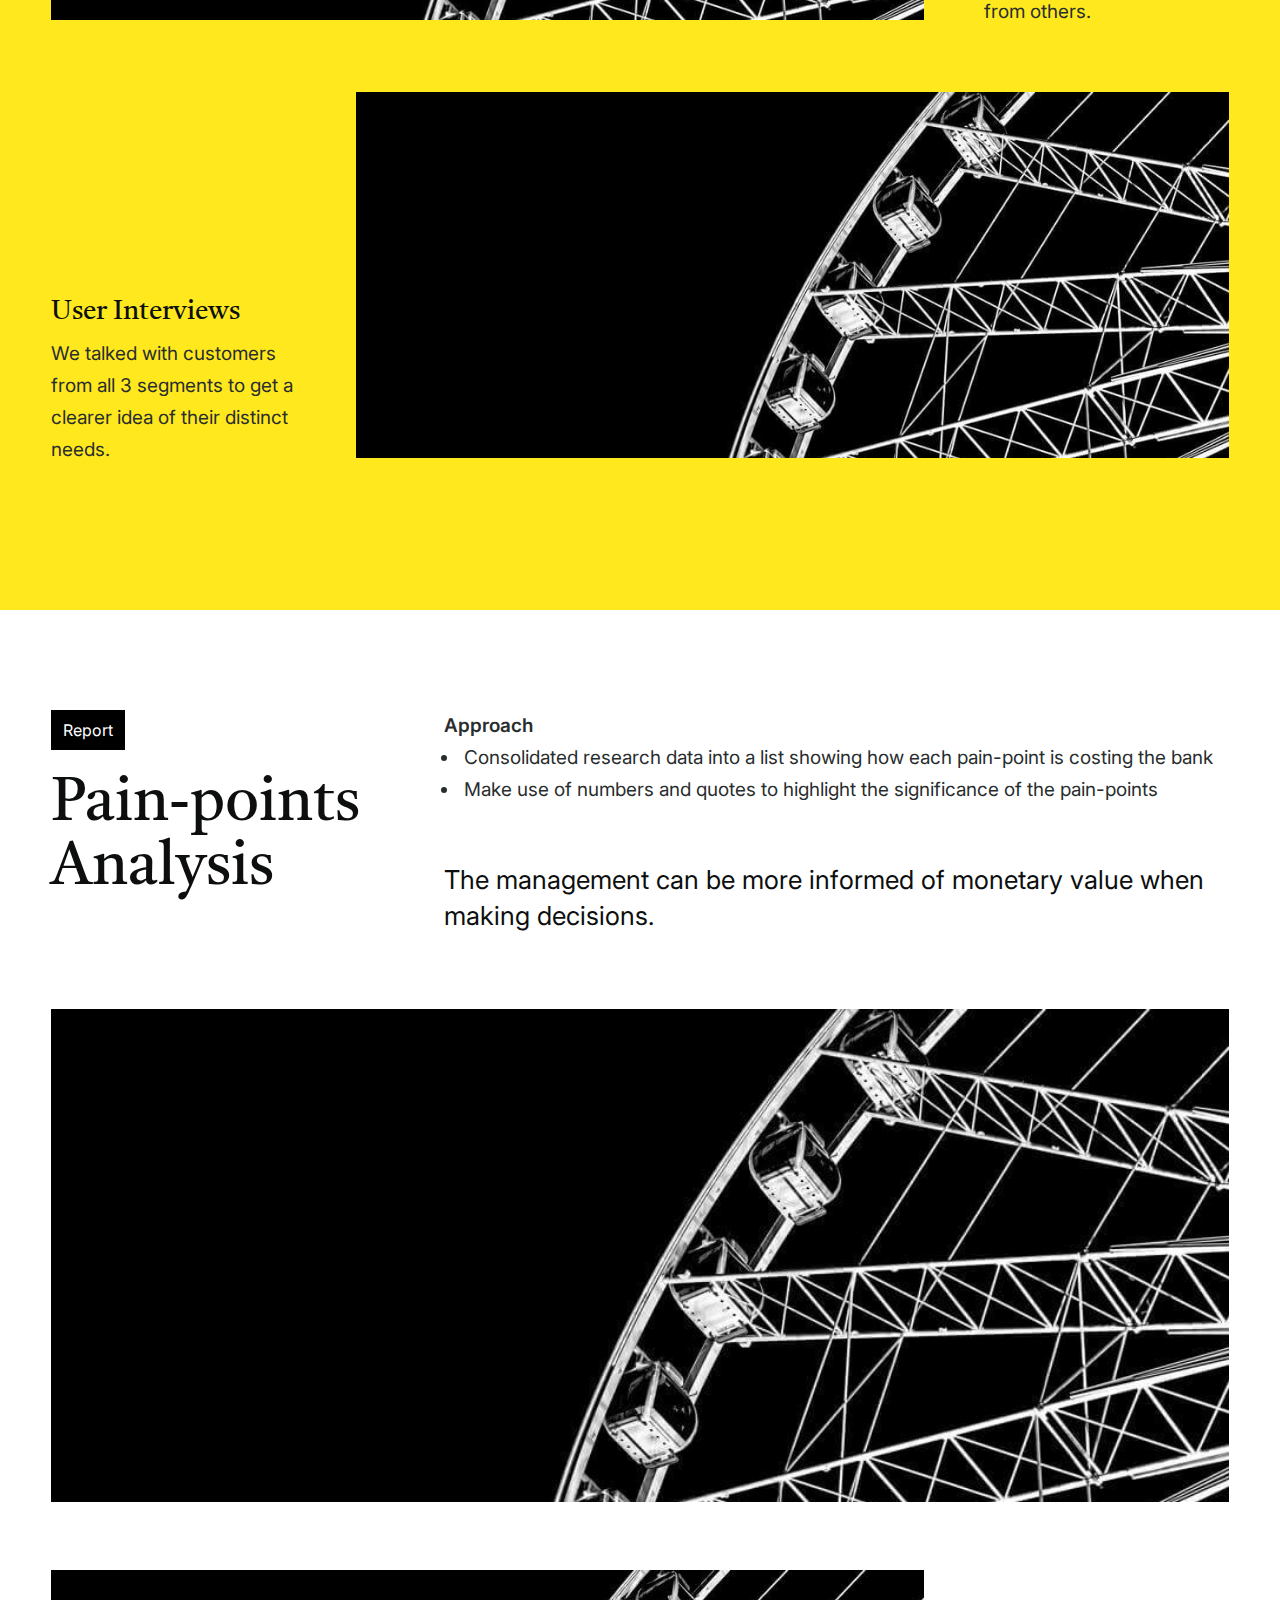
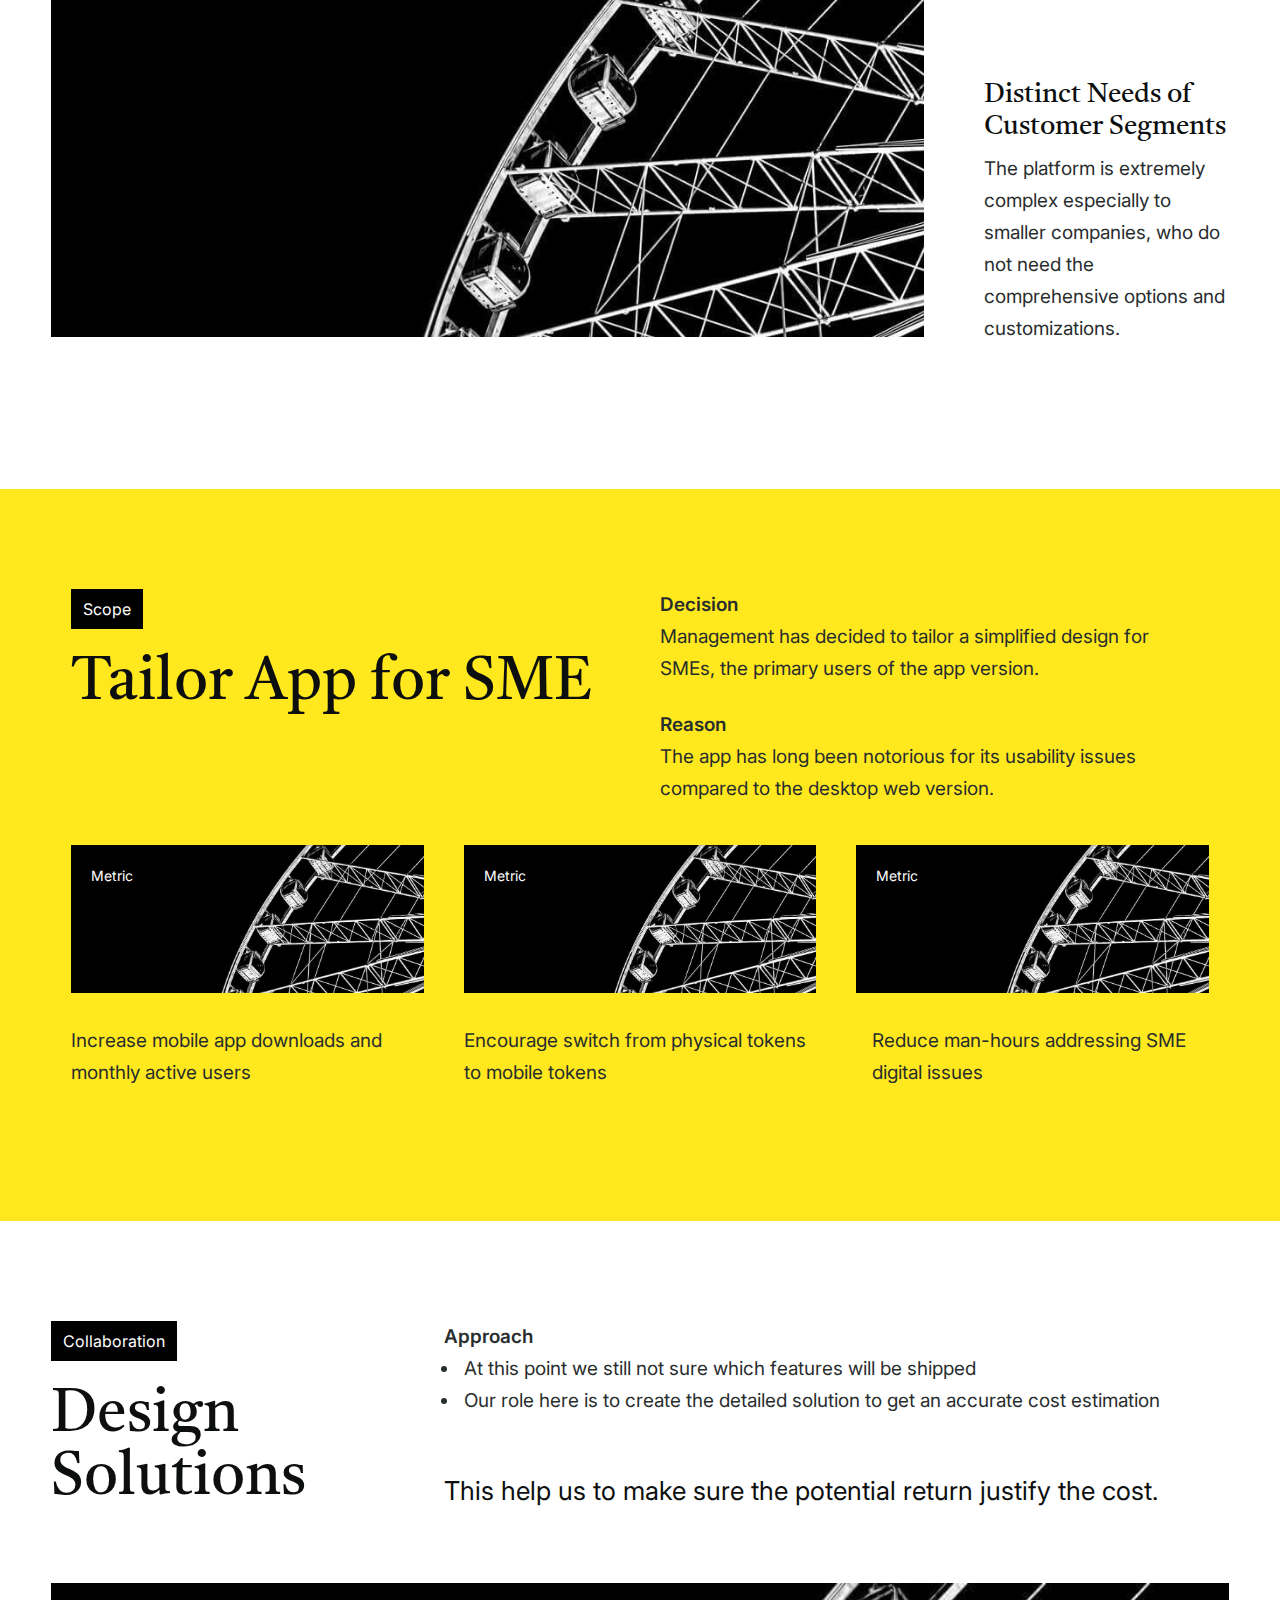
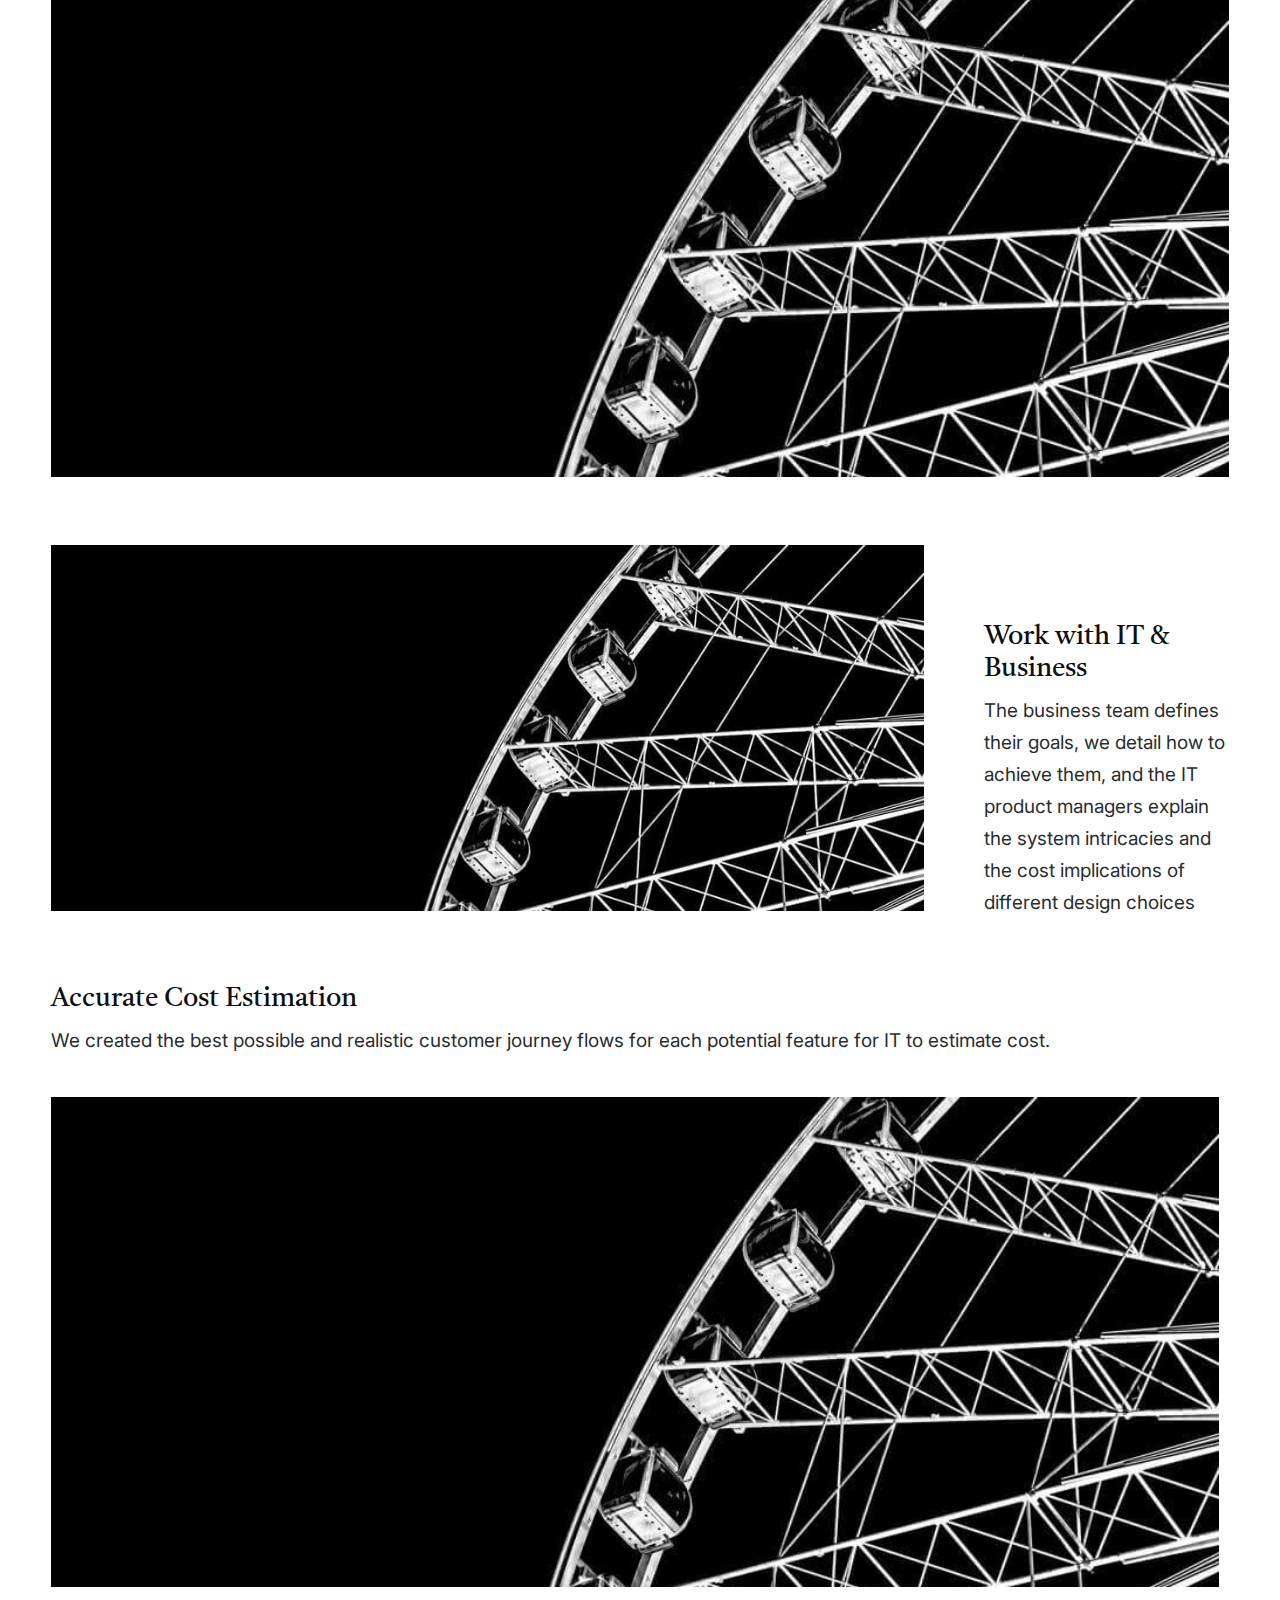
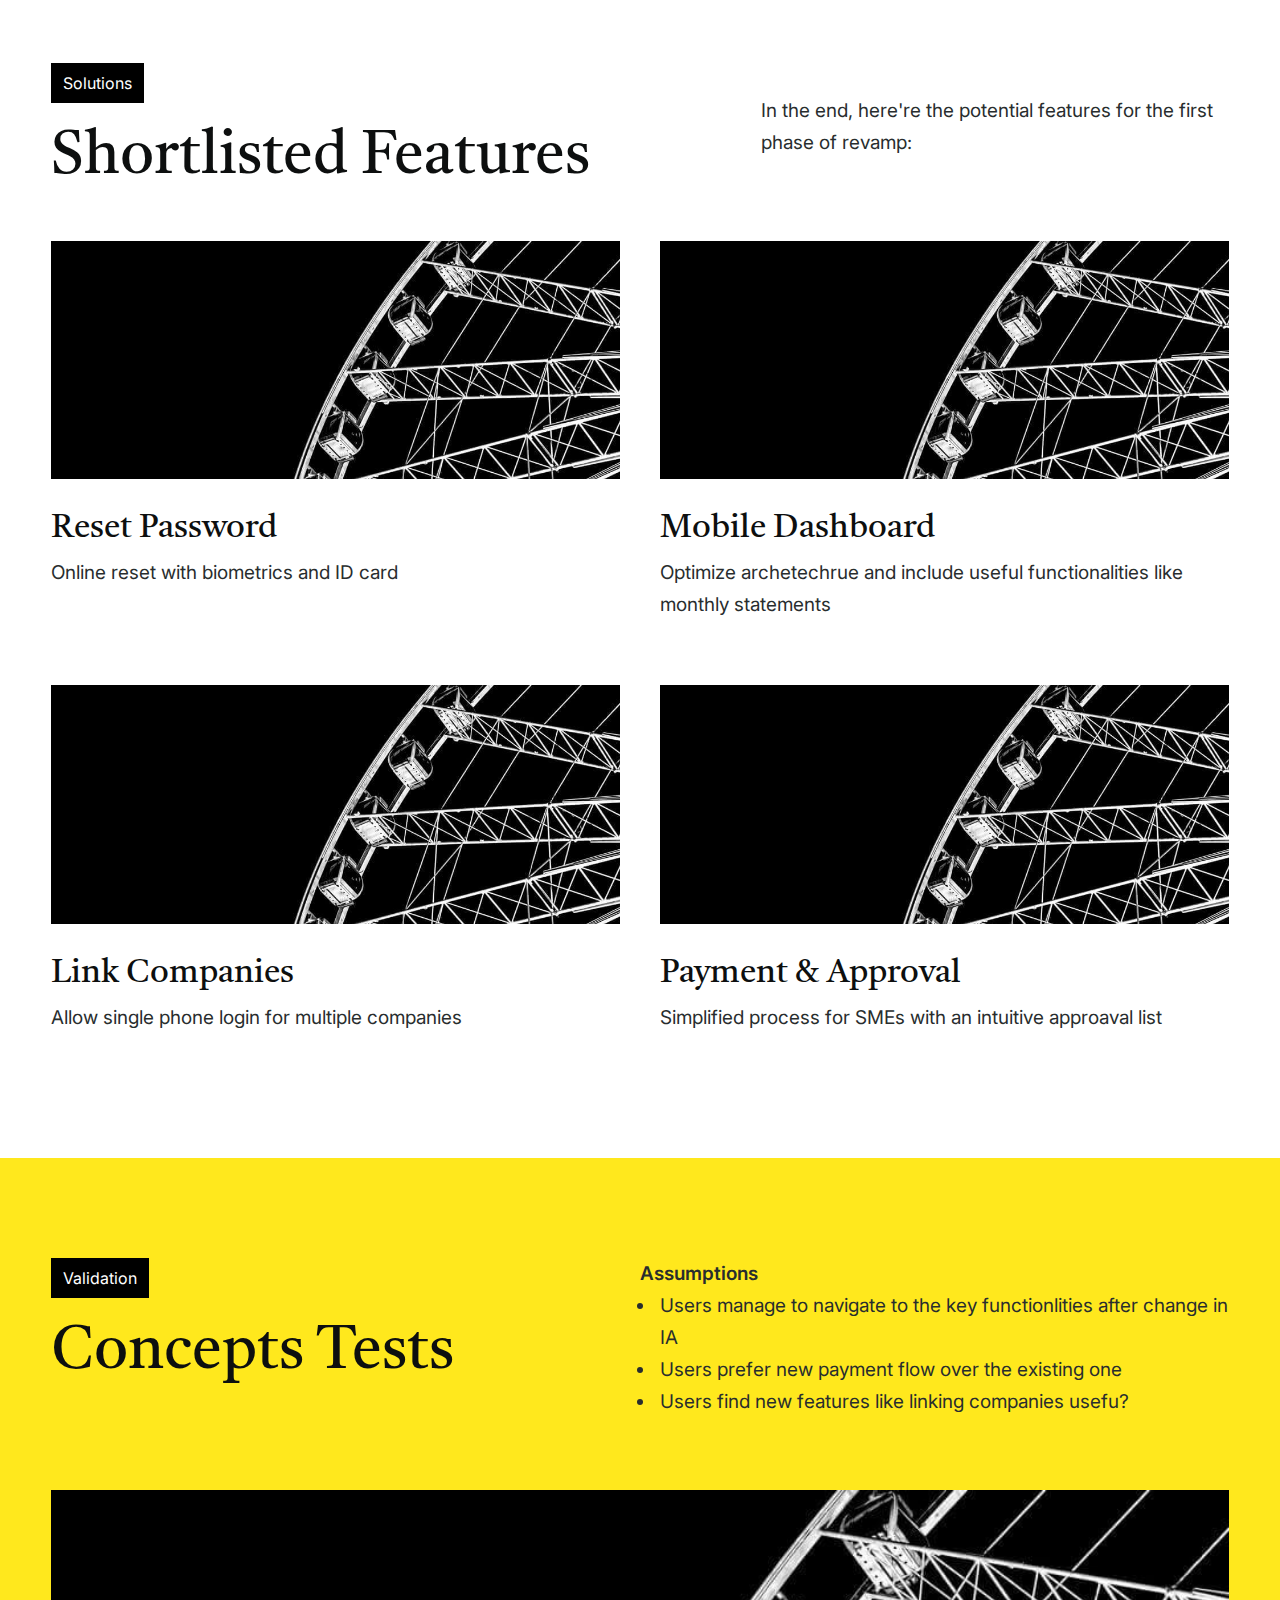
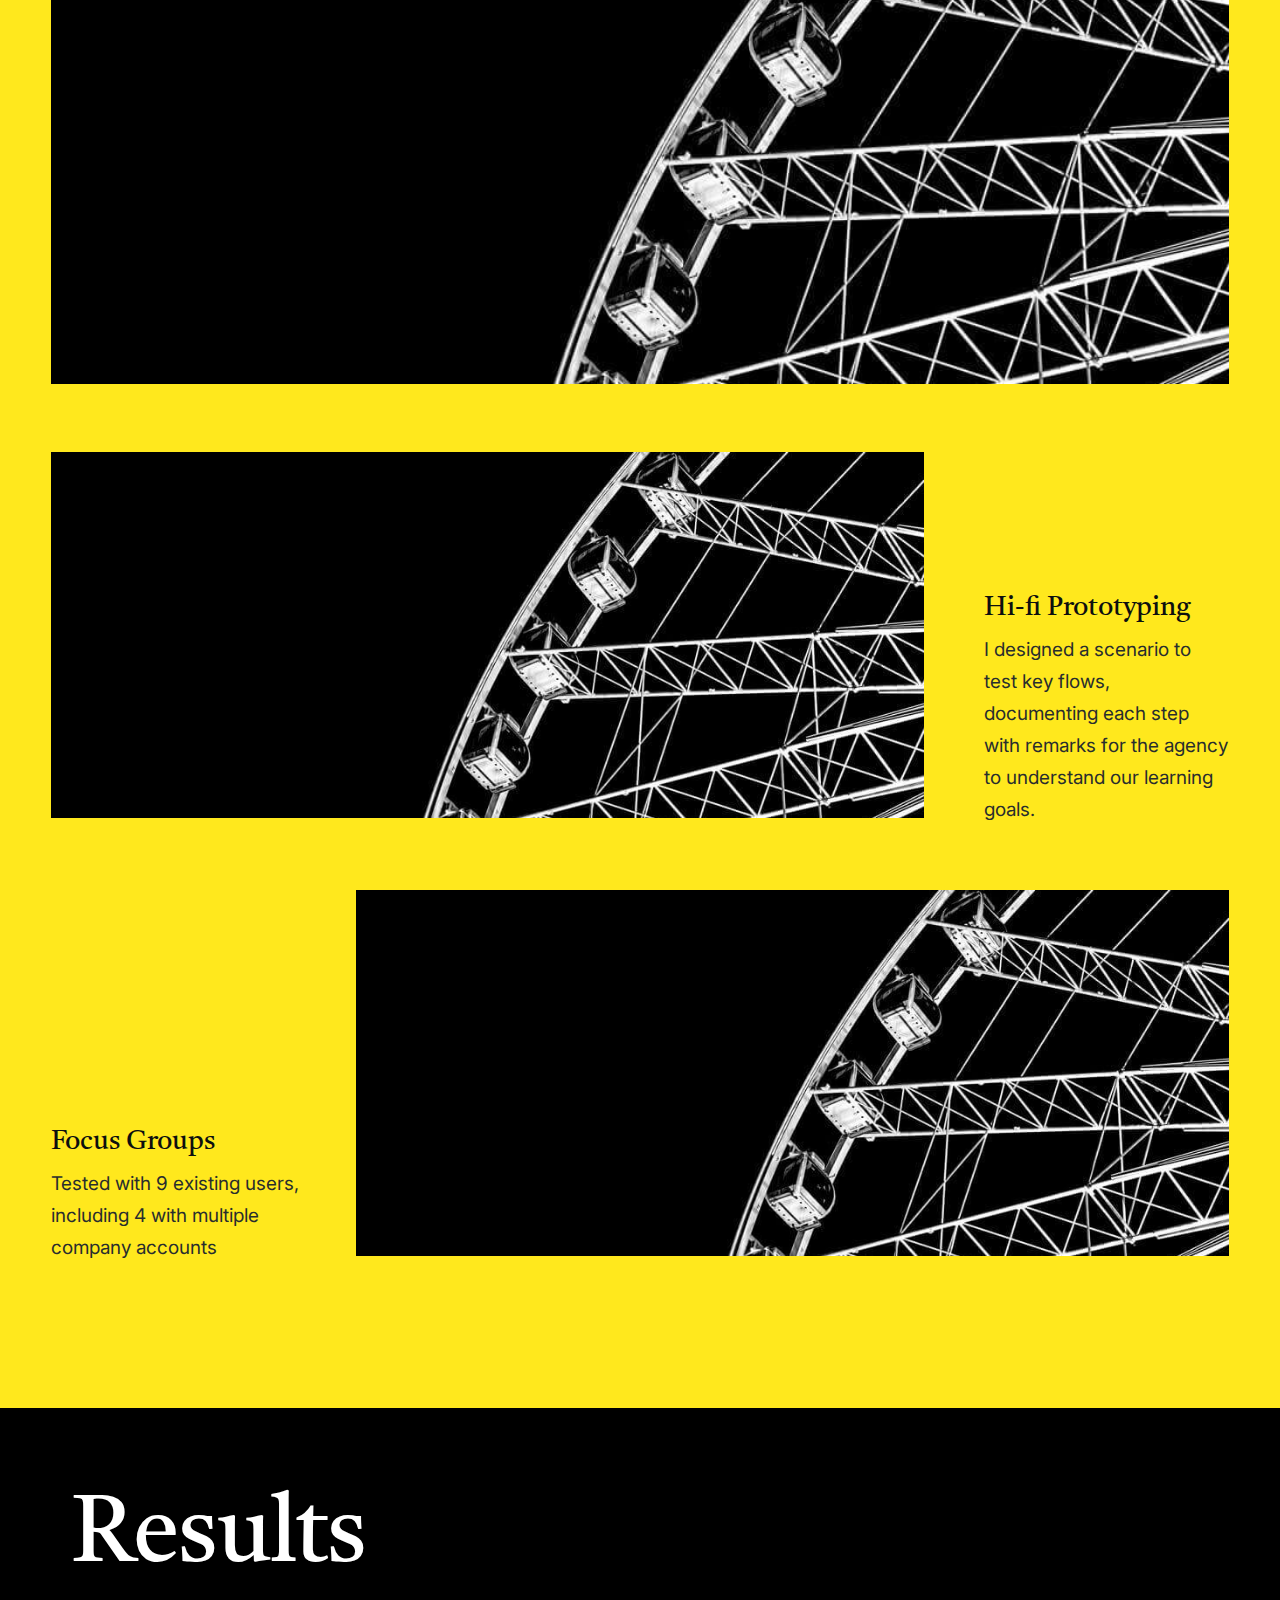
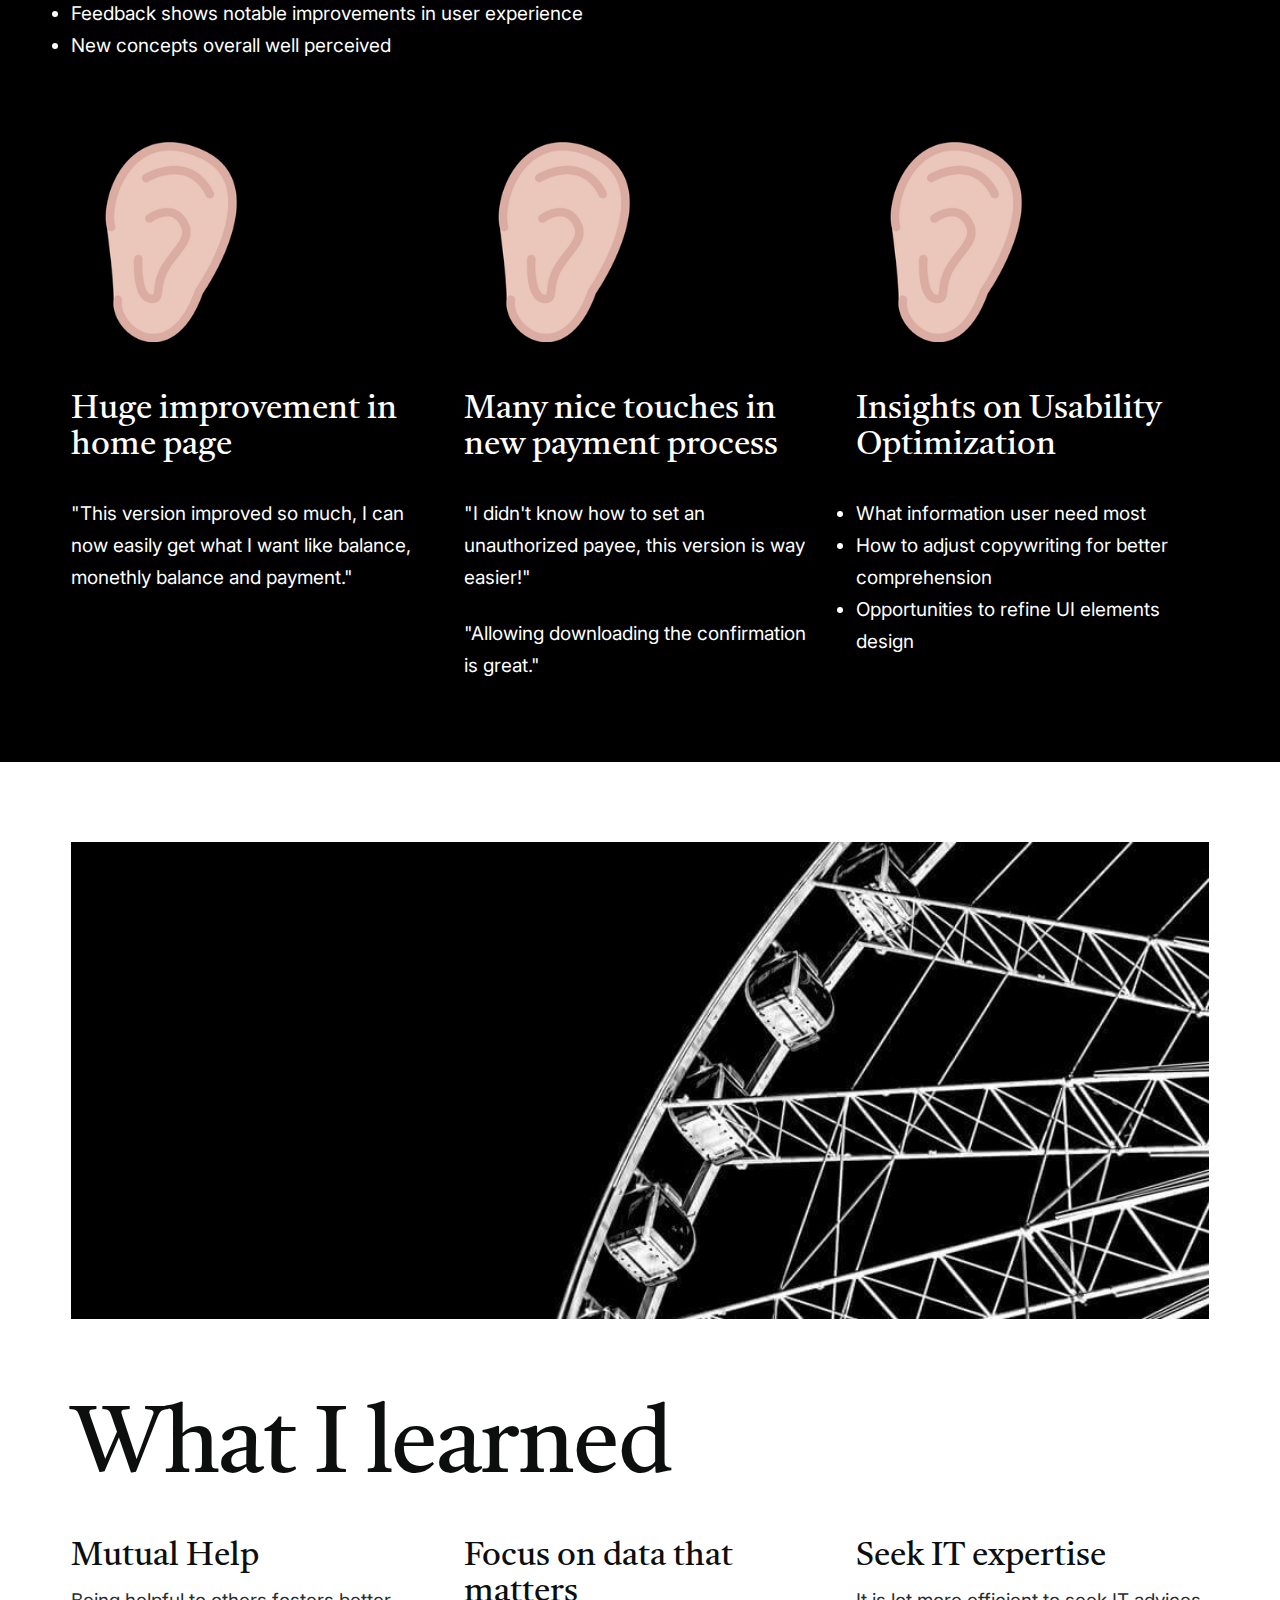
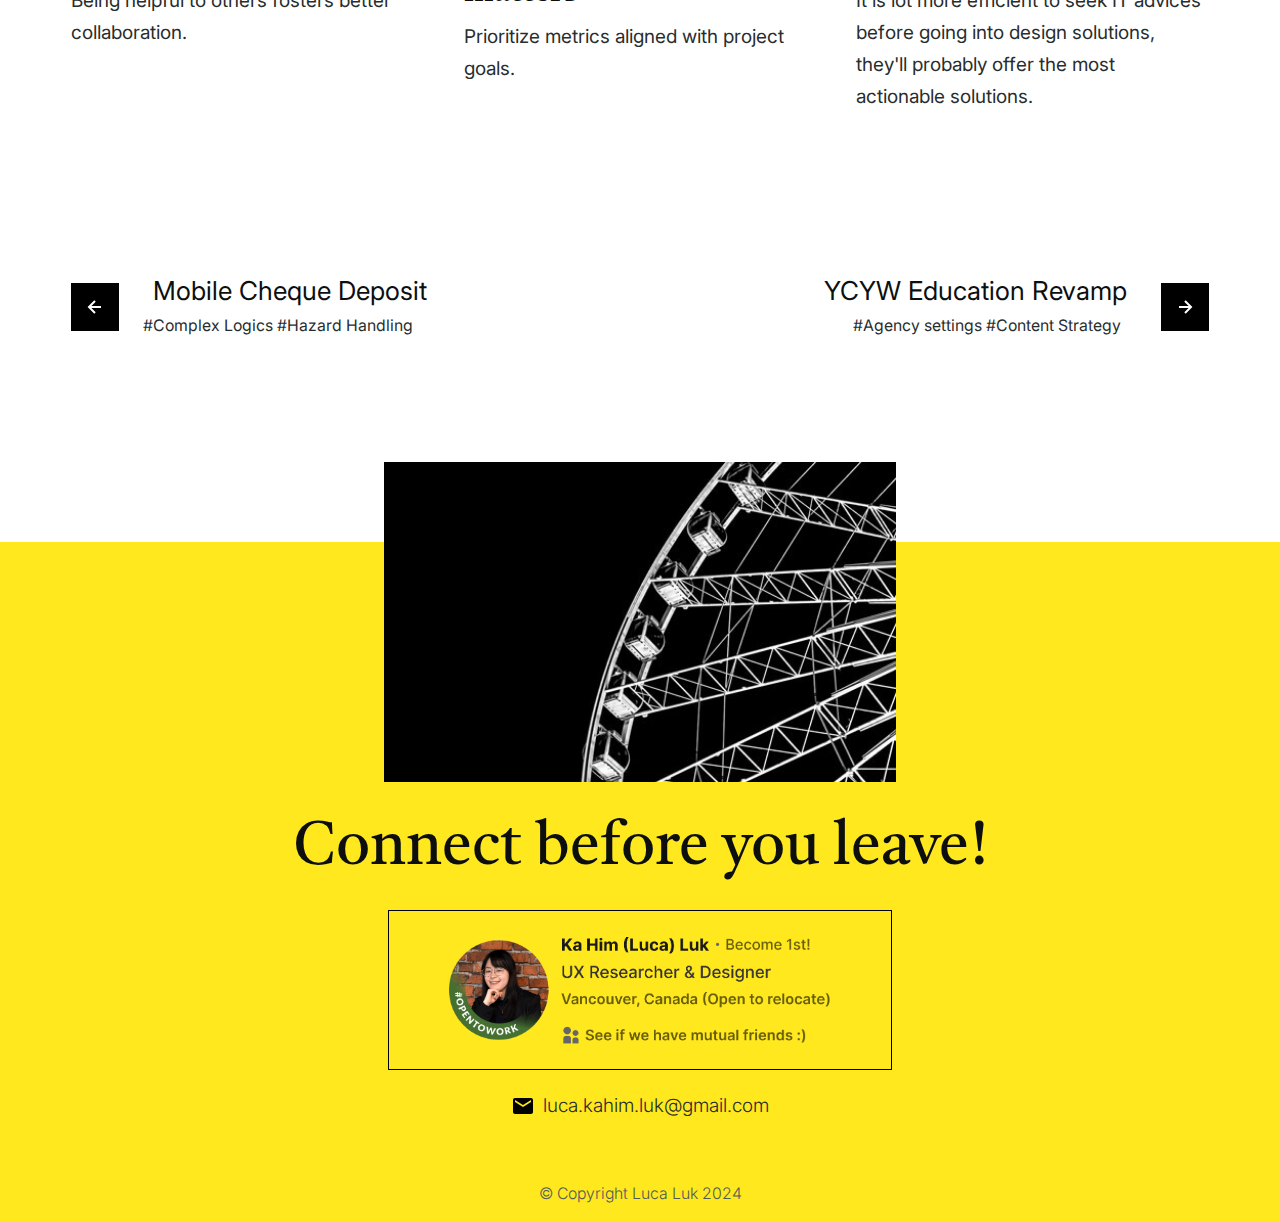
<file: wip/corporate-banking-revamp.html>
<!DOCTYPE html>
<html lang="en" class="no-js" >
<head>

    <!--- basic page needs
    ================================================== -->
    <meta charset="utf-8">
    <meta name="viewport" content="width=device-width, initial-scale=1">
    <title>Corporate Banking Revamp</title>

    <script>
        document.documentElement.classList.remove('no-js');
        document.documentElement.classList.add('js');
    </script>

    <!-- CSS
    ================================================== -->
   <link rel="stylesheet" href="css/vendor.css">
    <link rel="stylesheet" href="css/styles.css">


       <style>

    body{
        background-color: transparent;
    }
    

.black {
    background-color: #000000;
    
}



.white-text{
    color: white !important;
}

    .tags-group{
    flex-direction: row;
   display: flex;
   gap: 16px;
  align-items: center;
  margin-bottom: 24px;
}



.badge {
    background-color: rgb(0, 0, 0);
    border-width: 0.5px;
    color: white;
    padding: 4px 12px;
    text-align: center;
    font-size: medium;
  }

  .badge-white {
    background-color: rgb(255, 255, 255);
    border-width: 0.5px;
    color: rgb(0, 0, 0);
    padding: 4px 12px;
    text-align: center;
    font-size: medium;
  }


.bage-section .text-huge-title{
    margin-left: -12px;
}

.bage-section .text-subtitle{
    margin-left: -16px;
}


.section-padding{
    padding: 100px 0;
}




.badge-wrap{
    gap: 12px;
  width: 60vw;
}

 .industries-badges{
    padding-right: 120px;
    
  }

  .bage-section .text-subtitle{
    margin-left: -16px;
}

/* testimonial  */
#testimonial-section{
    padding: 8rem 0 8rem 0;
}
.slider {
    position: relative;
    width: 100%; /* Adjust based on your layout needs */
    overflow: hidden; /* Keeps anything outside the slider div from being visible */
}

.slider-contorls{
 left: 5rem;
top: 5rem;
position: absolute;
}

.control-button{
    padding: 0;
}

.slides {
    width: 100%;
    margin-top: 8rem;
}

.slide {
    display: none; /* Hide all slides by default */
    width: 100%; /* Adjust based on your layout needs */
    padding: 20px; /* Provides some space inside the slide */
    text-align: center; /* Center the text inside the slide */
}

.slide.active {
    display: block; /* Only the active slide is shown */
}




.prev, .next {
    /* position: absolute; */
    top: 50%;
    /* right: 0; */
    transform: translateY(-50%);
    width: 48px; /* Size of the SVG */
    height: 48px; /* Size of the SVG */
    background-color: rgb(0, 0, 0);
    cursor: pointer;
    z-index: 100;
    display: flex;
    align-items: center;
    justify-content: center;
}

.prev svg, .next svg {
    fill: white; /* Adjust if you need a different color */
    width: 50%;
    height: auto;
}

.prev { left: 10px; }
.next { right: 10px; }



.tesmintonal-profile-pic{
width: 80px;
height: 80px;
margin-right: 12px;

}

.testimonial-profile-wrapper{
    display: flex;
   flex-direction: row;
   align-items: center;
   margin-bottom: 2rem;
}

.tesminonail-paragraph{
   text-align: left;
font-size: 2rem;
margin-bottom: 0;
line-height: 180%;

}

.testimonial-name-wrapper{
     text-align: left;
}

    .testimonial-wrapper{
        width: 50%; /* Each testimonial takes up half the width of the slide */
            float: left; /* Align testimonials side by side */
            box-sizing: border-box;
            padding: 0 2rem; /* Optional: Adjust padding based on design needs */
    
    }

.linkedIn-card {
    background: transparent !important;
    border: 1.5px solid #000000;
    color: #000000;
    padding: 24px 60px;
    margin: 0;
    height: 160px;
    width: auto;
    display: block;
    width: auto;
    object-fit: contain;
    margin-top: 16px;
}

.footer-contact-wrap {
    display: flex;
    flex-direction: column;
    align-items: center;
    justify-content: center;
    margin: auto;
    text-align: center;
   
}

.footer-image {
    margin-bottom: 20px;
    display: block;
    width: 50svw;
    margin-bottom: 24px;
    margin-top: -80px;
}

.email-link svg {
    margin-right: 8px;
}


.footer-contact-wrap .email-link {
    margin-top: 20px; /* Add margin to separate the elements */
    display: flex;
    align-items: center;
    text-decoration: none;
    color: inherit;
}

.footer-image {
    margin-bottom: 20px;
    display: block;
    width: 40svw;
    margin-bottom: 24px;
}

.case-study-paragraph-wrap{
    margin-bottom: 16px;
}

.reduced-margin-bottom{
margin-bottom: 1rem;
}

@media screen and (max-width: 600px) {

 
.title-paragraph{
    font-size: 2rem;
  margin: 0px 18px 40px 18px;
 line-height: 140%;
}

 .footer-image {
    width: 80svw;
       margin-top: -80px;
}

.linkedIn-card {
 
    padding: 4px 24px;
  
}

.big-image{
    height: 100%;
    width: 100vw;
    object-fit: cover;
  
}


}



@media screen and (max-width: 900px) {

    .comics-narrative{
   justify-self: center;
    }
    
    .comics-narrative p{
        max-width: none;
    }

    figure img {

        align-self: center;
    }

.text-home-title{
font-size: 80px; 
padding: 0 40px;   
}
.title-icon{
width: 100px;
height: 100px;

}

.title-paragraph{
    font-size: 3rem;
  margin: 0px 36px 40px 36px;
 line-height: 140%;
 text-align: center;
}


.work-card{
    padding: 18px; 
    margin-top: 24px;
}


.badge-wrap{
    gap: 12px;
  width: 100%;
}


.big-image{
    height: 100%;
    width: 100vw;
    object-fit: cover;

}

}


@media screen and (max-width: 600px) {

 
.title-paragraph{
    font-size: 2rem;
  margin: 0px 18px 40px 18px;
 line-height: 140%;
}

 .footer-image {
    width: 80svw;
       margin-top: -80px;
}

.linkedIn-card {
 
    padding: 4px 24px;
  
}

.big-image{
    height: 100%;
    width: 100vw;
    object-fit: cover;
}


}



@media screen and (max-width: 400px) {

.slider-contorls{
 left: auto;
top: 5rem;
position: absolute;
}



.title-icon{
width: 80px;
height: 80px;
margin-right: 12px;
margin-bottom: 20px;
margin-left: -16px;
}

.title-paragraph{
    font-size: 2rem;
  margin: 0px 18px 40px 18px;
 line-height: 140%;
}

.work-card{
    padding: 18px; 
    margin-top: 24px;
}

.text-home-title{
  
  font-size      : 6rem;    
  padding: 0 40px; 
}

     .industries-badges{
    padding-right: 0px;
    margin-bottom: 24px;
  }

 .footer-image {
    width: 80svw;
   margin-top: -80px;
}

}

/* about  */

.about-page{
    background-color: white;
}



.about-hero{
    padding-top : 20svh;
    width       : 100%;
    position    : relative;
     /* background-color: #ffe81d; */
     min-height: 100svh;
     height: auto;
     margin-bottom: 80px;
     padding-bottom: 24px;
    
}


.section-title{
    /* text-align: center; */
    font-size: 2.5em;
    /* margin: 0 auto; */
    width: 92%;
    /* padding: 0 20px; */
}


.content-paragraph{
padding: 100px 0;
}

.process-item{
 margin-top: 2rem;
}

.my-process-icon{
width: 12rem;
margin: 0;
}



#my-process{
     /* background-color: #ffe81d; */
    padding: 8rem 0 8rem 0;
}


#experience{
     background-color: #ffe81d;
    padding: 8rem 0 8rem 0;
}

/* tools  */
#tools-section .row{
     /* background-color: #ffe81d; */
    padding: 8rem 0 8rem 0;
}

.grid {
  display: grid;
  grid-template-columns: repeat(auto-fill, minmax(200px, 1fr));
  grid-gap: 1rem;
  > div {
    background: black;
    padding: 1rem;
    position: relative;
    &::before {
      // for apsect ratio
      content: "";
      display: block;
      padding-bottom: 100%;
    }

    .grid img {
      position: absolute;
      max-width: 100%;

      // Alternate Version
      // top: 0;
      // bottom: 0;
      // right: 0;
      // left: 0;
      // margin: auto;

      top: 50%;
      left: 50%;
      transform: translate(-50%, -50%);
    }
  }
}

.articles{
    padding: 8rem 0 8rem 0;
    /* margin: 120px 0 120px 0; */
}



.process-item h3{
    margin-top: 2rem;
}

@media screen and (max-width: 900px) {

    .process-item{
      margin-bottom: 4rem;
      padding: 0 16rem 0 16rem;
    }
    .section-title{
        text-align: center;
    }



}

@media screen and (max-width: 700px) {

.block-stack-on-700 .process-item{
    /* width: 80%; */
}

.about-hero{
text-align: center;
}

.process-item{
    padding: 0 4rem 0 4rem;
}
.articles figure{
    margin: 0;
}


.articles p{
    margin: 0;
}



}

.fun-fact-article{
margin-top: 0;
margin-bottom: 0;
}

@media screen and (max-width: 600px) {
    #about-hero img{
width: 80vw;
    }
.articles{
    padding: 8rem 3rem 8rem 3rem;
    /* margin: 120px 0 120px 0; */
}
#tools-section .row{
     /* background-color: #ffe81d; */
    padding: 8rem 3rem 8rem 3rem;
}
}


/* case study  */
.case-study-hero {
    position: relative;
    height: 100svh;
    width: 100%;
    /* overflow: hidden; */
    display: flex;
    flex-direction: column;
    justify-content: flex-end;
    align-items: center;
    /* margin-top: 5svh;  */
}

.case-study-hero-image {
    position: absolute;
    top: 0;
    left: 0;
    width: 100%;
    height: 100%;
    object-fit: cover; /* Ensures the image covers the entire section */
    z-index: -1; /* Position the background image behind other content */
}


.padding-bottom{
    padding-bottom: 24px;
}

.content-wrapper {
    position: relative;
    width: 100%;
    max-width: 1200px; /* Set a maximum width for better layout control */
    display: flex;
    flex-direction: column;
    align-items: center;
    z-index: 1; /* Ensure this content is above the background image */
}

.additional-hero-image {
    width: 100%;
    height: 100%;
    max-height: 60svh;
    display: flex;
    justify-content: center;
    align-items: center;
    z-index: 1; /* Ensure this image is above the background image */
}

.additional-hero-image .hero-image {
    width: 100%;
    max-height: 60vh; /* Adjust as necessary */
    object-fit: contain;
    height: 100%;
    margin-top: 5svh;
    padding-bottom: 24px;
}

.hero-text {
    width: 100%;
    text-align: center;
   
   gap: 12px;
    z-index: 2; /* Ensure text is above all images */
    margin-bottom: 20px; /* Adjust spacing from the bottom */
}

.hero-text h1 {
    margin: 0;
    padding:16px 0;
}

.hero-text p {
    max-width: 600px; /* Adjust the max width as necessary */
    margin: 0 auto; /* Center the paragraph */
    /* Add some padding for better readability */
    white-space: normal; /* Ensure the text wraps */
}

.center {
    margin: 0 auto;
}

.left{
    text-align: left;
}

.list-paragraph li{
padding-bottom: 8px;
}

.animate-on-load {
    animation: fadeIn 0.3s ease-in-out;
}


.big-image-with-caption{
    padding: 2rem 0;
}

/* case study link to other pages  */

.navigation-links {
    display: flex;
    justify-content: space-between;
    align-items: center;
    padding-top: 16rem;
    width: 100%;
}

.control-button {
    display: flex;
    align-items: center;
    gap: 1rem; /* Uncommented for spacing between elements */
}

.arrow-button {
    width: 48px;
    height: 48px;
    background-color: rgb(0, 0, 0);
    cursor: pointer;
    z-index: 100;
    display: flex;
    align-items: center; /* Center vertically */
    justify-content: center; /* Center horizontally */
}

.left-btn .link-text h3, .left-btn .link-text p {
    margin-left: 24px;
    text-align: left;
}


.right-btn .link-text h3, .right-btn .link-text p {
    margin-right: 24px;
    text-align: right;
}

 

    
/* Tablet Screens */
@media (max-width: 1000px) {
    .arrow-button {
        width: 40px; /* Smaller size for tablets */
        height: 40px; /* Smaller size for tablets */
    }

    .link-text h3 {
        font-size: 2rem; /* Smaller font size for tablets */
    }

    .link-text figcaption {
        font-size: 1.6rem; /* Smaller font size for tablets */
    }

    .left-btn .link-text{
    margin-left: 12px;
}

.right-btn .link-text{
    margin-right: 12px;
}
}


/* big mobile Screens */
@media (max-width: 800px) {

    .link-text h3 {
        font-size: 2rem; /* Smaller font size for tablets */
    }

    .link-text figcaption {
        font-size: 1.6rem; /* Smaller font size for tablets */
    }

    .left-btn .link-text{
    margin-left: 8px;
}

.right-btn .link-text{
    margin-right: 8px;
}
}


/* small mobile Screens */
@media (max-width: 600px) {
    .navigation-links {
        flex-direction: column;
        align-items: center;
        padding-top: 24px;
        gap: 24px;
    }

    .control-button {
        flex-direction: row;
        align-items: center;
        gap: 8px;
        width: 100%; /* Ensure the buttons take full width */
     
    }

 

 
}
/* -------------  */




@keyframes fadeIn {
    from {
        opacity: 0;
    }
    to {
        opacity: 1;
    }
}

/* Media Queries for Responsive Design */
@media (max-width: 768px) {
    .additional-hero-image {
        margin-top: -20px; /* Reduce spacing at the top on smaller screens */
    }

    .additional-hero-image .hero-image {
        max-height: 60vh; /* Adjust max height for smaller screens */
    }

    .hero-text {
        margin-bottom: 10px; /* Adjust spacing for smaller screens */
        padding: 0 10px; /* Add some padding for better text alignment */
    }

        .hero-text p {
        max-width: 90%; /* Adjust max width for smaller screens */
        padding: 0 10px; /* Add some padding for better text alignment */
    }

    
}

@media (max-width: 600px) {
    

  

  .additional-hero-image .hero-image {
    /* width: 100%; */
    height: 60vh; /* Adjust as necessary */
    object-fit: cover;
    
}   

.overview-item{
padding-top: 24px;
}

  
}

.remove-margin{
    margin: 0;
}

.remove-padding{
    padding: 0;
}


.image-container {
    position: relative;
    width: 100%;
    display: flex;
    justify-content: center;
    align-items: center;
    margin-top: 40px;
}

.image-container img {
    width: 100%;
    height: auto;
    
}

.tags-group.special-badge {
    position: absolute;
    top: 10px; /* Adjust as necessary */
    left: 10px; /* Adjust as necessary */
    z-index: 10;
}

.special-badge .badge {
    background-color: black;
    color: white;
    padding: 5px 10px;
    font-size: 14px;
    border-radius: 3px;
}

/* case study  */

body{
    background-color: white;
}


.case-intro{
     background-color: white;
     padding: 8rem 0 8rem 0;
}

.case-intro .text-wrapper{
    text-align: center;
}

.case-study-paragraph-wrap{
    padding: 0 0 24px 0;
}

.case-intro .text-wrapper p{
    width: 30vw; /* Set the width of the text box */
    padding: 0px; /* Optional: add some padding */
    display: block; /* Ensure it respects text-align center */
    margin: 36px auto; /* Center it horizontally */
   
}


.case-intro .tags-group{
    justify-content: center;
}

.case-intro h1{
    margin-top: 0;
}

.responsibility table{
    border-width: 1px;
   border-color: #000000;
}

.responsibility th, td {
    border-bottom: none;
}



.responsibility td {
    vertical-align: top;
}


.big-text-section{
    padding: 8rem 0 8rem 0;
}

.big-text-section h2{
  margin: 0;
}

.items-row{
    padding: 8rem 0 8rem 0;
}

.image-caption-right{
padding-left: 4rem;
padding-bottom: 24px;
}

.image-caption-left{
padding-right: 3rem;
padding-bottom: 24px;
}


.impact-icon{
 width: 20rem;
 padding: 8rem 0 4rem 0;
margin: 0;   
}



@media screen and (max-width: 800px) {

.learning-item{
    margin-bottom: 40px;
}


}



@media screen and (max-width: 900px) {
.case-intro .text-wrapper p{
    width: 80vw; /* Set the width of the text box */
   
}
.padding-left{
    padding-left: 2rem;
    padding-right: 0;
}

 .image-caption-right{
padding-left: 2rem;

}

.image-caption-left{
padding-left: 2rem;
}
 .image-caption-right{
order: -1;

}

 .image-caption-left{
order: -1;
}




}

    </style> 

    <!-- <link rel="stylesheet" href="css/base.css"> -->
    <!-- <link rel="stylesheet" href="css/main.css"> -->

    <!-- favicons
    ================================================== -->
  <link rel="icon" href="/images/favicon_luca.png" type="image/png">
</head>


<body id="top-about" class="about-page">

 <!-- preloader
    ================================================== -->
    <div id="preloader">
        <div id="loader" class="line"></div>
    </div>


    <!-- page wrap
    ================================================== -->
    <div id="page" class="s-pagewrap">


        <!-- # site header 
        ================================================== -->
        <header id="masthead" class="s-header">

             <div class="s-header__block">
                <div class="s-header__branding">
                    <p class="site-title">
                        <a href="index.html" rel="home">Luca Luk</a>
                    </p>
                </div>

                <a class="s-header__menu-toggle" href="#0"><span>Menu</span></a>
            </div> <!-- end s-header__block -->

            <div class="row s-header__nav-wrap">

                <nav class="s-header__nav">
                    <ul>
                        <!-- <li class="current"><a href="" class="smoothscroll">Home</a></li> -->
                        <li>
                            <a href="index.html#all_works" class="">Home</a>
                        </li>
                        
                        <li><a href="about.html" class="current">About</a></li>
                        <li><a href="Luca-Luk-CV.pdf" target="_blank" rel="noopener noreferrer">CV</a></li>
                    </ul>
                </nav> <!-- end s-header__nav -->

                <ul class="s-header__social">
                    <li>
                        <a href="https://www.linkedin.com/in/lucaluk" target="_blank">
                            <svg xmlns="http://www.w3.org/2000/svg" class="linkedin-icon" width="24" height="24" viewBox="0 0 24 24">
                                <path d="M19 0h-14c-2.76 0-5 2.24-5 5v14c0 2.76 2.24 5 5 5h14c2.76 0 5-2.24 5-5v-14c0-2.76-2.24-5-5-5zm-11.5 20h-3v-11h3v11zm-1.5-12.27c-.97 0-1.75-.79-1.75-1.76s.78-1.75 1.75-1.75c.96 0 1.75.79 1.75 1.75s-.79 1.76-1.75 1.76zm14.5 12.27h-3v-5.66c0-1.35-.03-3.07-1.87-3.07-1.87 0-2.16 1.46-2.16 2.98v5.75h-3v-11h2.87v1.5h.04c.4-.75 1.37-1.54 2.81-1.54 3.01 0 3.57 1.98 3.57 4.55v6.49z"/>
                            </svg>
                            <span class="u-screen-reader-text">LinkedIn</span>
                        </a>
                    </li>
                    <li>
                        <a href="mailto:luca.kahim.luk@gmail.com" target="_blank">
                            <svg xmlns="http://www.w3.org/2000/svg" width="24" height="24" viewBox="0 0 24 24">
                                <path d="M20 4h-16c-1.1 0-2 .9-2 2v12c0 1.1.9 2 2 2h16c1.1 0 2-.9 2-2v-12c0-1.1-.9-2-2-2zm0 4-8 5-8-5v-2l8 5 8-5v2z"/>
                            </svg>
                            <span class="u-screen-reader-text">Email</span>
                        </a>
                    </li>
                </ul> 

            </div> <!-- end s-header__nav-wrap -->

        </header> <!-- end s-header -->

<section class="case-study-hero">
    <picture>
        <source srcset="images/comics_placeholder.png" media="(min-width: 1024px)">
        <source srcset="images/comics_placeholder.png" media="(min-width: 768px)">
        <source srcset="images/comics_placeholder.png">
        <img src="images/comics_placeholder.png" alt="Hero Image" class="case-study-hero-image">
    </picture>

    <figure class="additional-hero-image animate-on-load">
    
        <img class="hero-image" src="images/wheel-500.jpg"
            srcset="images/wheel-1000.jpg 1000w, images/wheel-500.jpg 500w" alt="Additional Hero Image">
    </figure>

      <!-- <div class=" tags-group animate-on-load">
                        <p class="badge remove-margin-bottom">Mobile App</p>
                        <strong>UX Design</strong>
                        <p class="remove-margin-bottom">2023</p>
                        
                </div> -->

    <div class="hero-text ">
    
      <strong class="animate-on-load">Bank of China (Hong Kong)</strong>
      
        <h1 class="text-big-title animate-on-load" >Corporate Banking Revamp</h1>
        <p class=" animate-on-load">
            Led research and UX design of web and mobile app revamp for 130k corporate customers
        </p>
       
       
<!-- 
          <figcaption class=" animate-on-load">
                   #Complex roles & scenarios   #Hazard handling
                   
                   </figcaption> -->
    </div>
    
         
</section>





<section class="content-paragraph ">
       
     
 

               
    <div class="row row-y-top  block-stack-on-900 horizontal-center  " >
       
        
    
        <div class="column lg-2 md-3 tab-12 remove-paddings-margin" >
        
      
                <h2 class=""> Overview </h2>
                 
        
        </div> 


    <div class="column lg-10 md-9 tab-12 padding-left" >
      
      <div class="row">
    
                <div class="lg-4 tab-12 column overview-item">
                <h4>Timeline</h4>
                    <strong>
                    7 Months
                    </strong>
                      <p class="padding-bottom">
                    Mar 2023 - Sep 2023
                    </p>
                </div>
    
                <div class="lg-4 tab-12 column overview-item">
                 <h4>Team</h4>
                 <ul>
                 <li>UX Head</li>
                 <li>Business Product Managers</li>
                 <li>IT Product Managers</li>
                    <li>IT Teams</li>
                 <li>Customer Service Team</li>
                 <li>Complaints Team</li>
                 <li>Marketing Team</li>
                 <li>Data Analysis Team</li>
                 <li>Research Agency</li>
                 
                 </ul>
                </div>
    
                <div class="lg-4 tab-12 column overview-item">
                 <h4>Contribution</h4>
                    <ul>
                 <li>Gather Feedbacks & Data</li>
                 <li>User Interview</li>
                 <li>Recommendation Report</li>
                 <li>Customer Journey Mapping</li>
                 <li>High-fi Prototyping</li>
                 <li>Concept Test Planning</li>
                
                 </ul>
                </div>
    
            </div>
      
      
                <!-- <h3 class="title-paragraph-about"> Maybe it's because I'm an INFJ(@MBTI), I am very empathetic and logical in the same time.  </h3> -->
    
        
  

    
        </div>

<div class="row ">


    
 <div class="lg-4 tab-12 column">
    <div class="image-container">
        <div class="tags-group special-badge">
            <p class="badge remove-margin-bottom">Problem</p>
        </div>
        <figure>
            <img src="images/wheel-500.jpg" 
                srcset="images/wheel-1000.jpg 1000w, 
                images/wheel-500.jpg 500w" 
                sizes="(max-width: 1000px) 100vw, 1000px" alt="">
        </figure>
    </div>
<p>
Low ratings with negative feedbacks from varioius channels.
</p>

      
  
</div>
    
    
 <div class="lg-4 tab-12 column">
    <div class="image-container">
        <div class="tags-group special-badge">
            <p class="badge remove-margin-bottom">Problem</p>
        </div>
        <figure>
            <img src="images/wheel-500.jpg" 
                srcset="images/wheel-1000.jpg 1000w, 
                images/wheel-500.jpg 500w" 
                sizes="(max-width: 1000px) 100vw, 1000px" alt="">
        </figure>
    </div>

         <p>Customer service overwhelmed by users failing simple tasks.</p>
   
</div>


    
 <div class="lg-4 tab-12 column">
    <div class="image-container">
        <div class="tags-group special-badge">
            <p class="badge remove-margin-bottom">Goals</p>
        </div>
        <figure>
            <img src="images/wheel-500.jpg" 
                srcset="images/wheel-1000.jpg 1000w, 
                images/wheel-500.jpg 500w" 
                sizes="(max-width: 1000px) 100vw, 1000px" alt="">
        </figure>
    </div>
       <ul class="list-paragraph">
                 <li>Fix the most valuable customer journeys</li>
                 <li> Introduce features to benchmark against competitors </li>
        </ul>
    
</div>
    
            </div>
    </div>
       

</section>


<!-- 
----------------------------------
start of content paragraph section 
-------------------------------- -->
<section class="content-paragraph yellow">
       
    <!-- start of text section             -->
    <div class="row row-y-top  block-stack-on-900 horizontal-center  " >
       
        
     <div class="column lg-4 md-4 tab-12  case-study-paragraph-wrap" >
         <div class=" tags-group">
            <p class="badge remove-margin-bottom" >Research</p>
        </div>
     <h3 class="text-big-title reduced-margin-bottom"> Data Gathering</h3>
       
        </div>
    


    <div class="column lg-8 md-8 tab-12  case-study-paragraph-wrap" >
    <strong>Challenge </strong>

        <ul>
            <li>Huge platform with complicated archetecture and products</li>
            <li>Large amount of data kept by differnet stakeholders</li>
        </ul>
       

         <strong>Approach  </strong>

          <ul>
            <li>Map key flows of the platform and conduct expert reviews</li>
            <li>Get in touch from numerous departs like customer service, marketing and data science team</li>
        </ul>

    
        </div>

    </div>
      <!-- end of text section             -->


    <!-- start of big image  -->

      <div class="row" style="margin-bottom: 16px;">
          
            <figure >
                <img class="big-image" src="images/wheel-500.jpg" 
                srcset="images/wheel-1000.jpg 1000w, 
                images/wheel-500.jpg 500w"  >
            </figure>
        </div>

        <!-- end of big image  -->
       

       



          <!-- start of caption image right             -->
<div class="row">

  <div class="row row-y-bottom block-stack-on-900 big-image-with-caption" >
    <div class="column lg-9 md-8 tab-12  " >
        <figure>
            <img class="big-image"  src="images/wheel-500.jpg"
                srcset="images/wheel-1000.jpg 1000w, images/wheel-500.jpg 500w">
        </figure>
    </div>
    <div class="column lg-3 md-4 tab-12 image-caption-right">
        <h4>Cross Team Collaboration</h4>
        <p>After back and forth commmunications with them, I realized our relationship should be about mutual help, instead of merely asking materials from others.</p>
    </div>
</div>
</div>
   <!-- end of caption image right             -->








  <!-- start of caption image left                     -->

<div class="row">

  <div class="row row-y-bottom block-stack-on-900 big-image-with-caption" >
    <div class="column lg-3 md-4 tab-12 image-caption-left " >
       
       
        <h4>User Interviews</h4>
        <p>We talked with customers from all 3 segments to get a clearer idea of their distinct needs.</p>
       

    </div>


    <div class="column lg-9 md-8 tab-12  ">
 <figure>
            <img class="big-image"  src="images/wheel-500.jpg"
                srcset="images/wheel-1000.jpg 1000w, images/wheel-500.jpg 500w">
        </figure>


    </div>
</div>
</div>




  <!-- end of caption image left  -->
  

</section>

<!-- end of content paragraph section  -->




<!-- 
----------------------------------
start of content paragraph section 
-------------------------------- -->
<section class="content-paragraph ">
       
    <!-- start of text section             -->
    <div class="row row-y-top  block-stack-on-900 horizontal-center  " >
       
        

           
     <div class="column lg-4 md-4 tab-12  case-study-paragraph-wrap" >
         <div class=" tags-group">
            <p class="badge remove-margin-bottom" >Report</p>
        </div>
   
     <h3 class="text-big-title reduced-margin-bottom">  Pain-points Analysis </h3>
       
        </div>
    


    <div class="column lg-8 md-8 tab-12 case-study-paragraph-wrap" >
    
        <strong>Approach</strong>
            <ul>
                <li>Consolidated research data into a list showing how each pain-point is costing the bank</li>
                <li>Make use of numbers and quotes to highlight the significance of the pain-points</li>
            </ul>

                <h3 class="title-paragraph-about"> The management can be more informed of monetary value when making decisions.   </h3>

          

    
        </div>

    </div>
      <!-- end of text section             -->



    <!-- start of big image  -->

      <div class="row" style="margin-bottom: 16px;">
          
            <figure >
                <img class="big-image" src="images/wheel-500.jpg" 
                srcset="images/wheel-1000.jpg 1000w, 
                images/wheel-500.jpg 500w"  >
            </figure>
        </div>

        <!-- end of big image  -->
       

       
          <!-- start of caption image right             -->
<div class="row">

  <div class="row row-y-bottom block-stack-on-900 big-image-with-caption" >
    <div class="column lg-9 md-8 tab-12   " >
        <figure>
            <img class="big-image"  src="images/wheel-500.jpg"
                srcset="images/wheel-1000.jpg 1000w, images/wheel-500.jpg 500w">
        </figure>
    </div>
    <div class="column lg-3 md-4 tab-12 image-caption-right">
        <h4> Distinct Needs of Customer Segments</h4>
        <p>The platform is extremely complex especially to smaller companies, who do not need the comprehensive options and customizations. </p>
    </div>
</div>
</div>


   <!-- end of caption image right             -->




  <!-- start of caption image left                     -->
<!-- 
<div class="row">

  <div class="row row-y-bottom block-stack-on-900 big-image-with-caption" >
    <div class="column lg-3 md-4 tab-12  image-caption-left " >
       
       
      <h4>Multiple-Company Owner </h4>
        <p>An opportunity that many SME owners have multiple companies, but fail to manage all bank accounts with single mobile phone. </p>
       

    </div>


    <div class="column lg-9 md-8 tab-12  ">
 <figure>
            <img class="big-image"  src="images/wheel-500.jpg"
                srcset="images/wheel-1000.jpg 1000w, images/wheel-500.jpg 500w">
        </figure>




    </div>
</div>
</div> -->


    


</div>




  <!-- end of caption image left  -->


</section>

<!-- end of content paragraph section  -->



<section class="content-paragraph yellow">

        <div class="row ">
            <div class="column lg-6 ">

 
       <div class=" tags-group">
            <p class="badge remove-margin-bottom" >Scope</p>
        </div>


                
                <h3 class="text-big-title  "> Tailor App for SME </h3>
                        </div>

                   <div class="column lg-6 ">

                <strong>Decision</strong>
                  <p class="padding-bottom"> Management has decided to tailor a simplified design for SMEs, the primary users of the app version. </p>
                 

                  <strong>Reason</strong>
                  <p>The app has long been notorious for its usability issues compared to the desktop web version.</p>
            </div>


                
 <div class="lg-4 tab-12 column ">
    <div class="image-container">
        <div class="tags-group special-badge">
            <p class="badge remove-margin-bottom">Metric</p>
        </div>
        <figure>
            <img src="images/wheel-500.jpg" 
                srcset="images/wheel-1000.jpg 1000w, 
                images/wheel-500.jpg 500w" 
                sizes="(max-width: 1000px) 100vw, 1000px" alt="">
        </figure>
    </div>
<p>
Increase mobile app downloads and monthly active users 
</p>

      
  
</div>
    
    
 <div class="lg-4 tab-12 column ">
    <div class="image-container">
        <div class="tags-group special-badge">
            <p class="badge remove-margin-bottom">Metric</p>
        </div>
        <figure>
            <img src="images/wheel-500.jpg" 
                srcset="images/wheel-1000.jpg 1000w, 
                images/wheel-500.jpg 500w" 
                sizes="(max-width: 1000px) 100vw, 1000px" alt="">
        </figure>
    </div>

         <p>Encourage switch from physical tokens to mobile tokens </p>
   
</div>


    
 <div class="lg-4 tab-12 column ">
    <div class="image-container">
        <div class="tags-group special-badge">
            <p class="badge remove-margin-bottom">Metric</p>
        </div>
        <figure>
            <img src="images/wheel-500.jpg" 
                srcset="images/wheel-1000.jpg 1000w, 
                images/wheel-500.jpg 500w" 
                sizes="(max-width: 1000px) 100vw, 1000px" alt="">
        </figure>
    </div>
       <ul class="list-paragraph">
                 <p>Reduce man-hours addressing SME digital issues</p>
        </ul>
    
</div>
    

        </div>



</section>




<!-- 
----------------------------------
start of content paragraph section 
-------------------------------- -->
<section class="content-paragraph ">
       
    <!-- start of text section             -->
    <div class="row row-y-top  block-stack-on-900 horizontal-center  " >
       
        
     <div class="column lg-4 md-4 tab-12 case-study-paragraph-wrap" >
       <div class=" tags-group">
            <p class="badge remove-margin-bottom" >Collaboration</p>
        </div>
     <h3 class="text-big-title reduced-margin-bottom"> Design Solutions </h3>
       
        </div>
    
      

    <div class="column lg-8 md-8 tab-12  case-study-paragraph-wrap" >
    
          <strong>Approach</strong>
          <ul>
            <li>At this point we still not sure which features will be shipped</li>
            <li>Our role here is to create the detailed solution to get an accurate cost estimation</li>
          </ul>

                <h3 class="title-paragraph-about">This help us to make sure the potential return justify the cost.   </h3>

    
        </div>

    </div>
      <!-- end of text section             -->


    <!-- start of big image  -->

      <div class="row" style="margin-bottom: 16px;">
          
            <figure >
                <img class="big-image" src="images/wheel-500.jpg" 
                srcset="images/wheel-1000.jpg 1000w, 
                images/wheel-500.jpg 500w"  >
            </figure>
        </div>

        <!-- end of big image  -->



<div class="row">
  <div class="row row-y-bottom block-stack-on-900 big-image-with-caption" >
    <div class="column lg-9 md-8 tab-12   " >
        <figure>
            <img class="big-image"  src="images/wheel-500.jpg"
                srcset="images/wheel-1000.jpg 1000w, images/wheel-500.jpg 500w">
        </figure>
    </div>
    <div class="column lg-3 md-4 tab-12 image-caption-right">
        <h4>Work with IT & Business </h4>
        <p>The business team defines their goals, we detail how to achieve them, and the IT product managers explain the system intricacies and the cost implications of different design choices </p>
    </div>
</div>

</div>



       
<div class="row">

  <div class="row row-y-bottom block-stack-on-900 big-image-with-caption" >
    <div class="column lg-12  image-caption-left " >
       
     <h4  > Accurate Cost Estimation</h4>
        <p style="margin-bottom: 40px;">We created the best possible and realistic customer journey flows for each potential feature for IT to estimate cost. </p>

        <figure>
            <img class="big-image"  src="images/wheel-500.jpg"
                srcset="images/wheel-1000.jpg 1000w, images/wheel-500.jpg 500w">
        </figure>


    </div>
</div>
</div>

 <div class="row ">
         <!-- start of text section             -->
    <div class="row row-y-top  block-stack-on-900 horizontal-center  row-y-center" >
       
        
     <div class="column lg-7 md-4 tab-12 " >
      <div class=" tags-group">
            <p class="badge remove-margin-bottom" >Solutions</p>
        </div>
     <h3 class="text-big-title reduced-margin-bottom"> Shortlisted Features </h3>
       
        </div>
    


    <div class="column lg-5 md-8 tab-12 " >
    
         <p class="reduced-margin-bottom"> In the end, here're the potential features for the first phase of revamp:  </p>

                <!-- <h3 class="title-paragraph-about">We need to make sure the cost of the solution can validate its potential return.   </h3>

                 <p class="reduced-margin-bottom">So we designed solutions that can solve the SME pain-points   </p>
     -->
        </div>

    </div>
      <!-- end of text section             -->


      <div class="row">
      
       <div class="lg-6 mob-12 column padding-bottom ">
    <div class="image-container">
        <!-- <div class="tags-group special-badge">
            <p class="badge remove-margin-bottom">Metric</p>
        </div> -->
        <figure>
            <img src="images/wheel-500.jpg" 
                srcset="images/wheel-1000.jpg 1000w, 
                images/wheel-500.jpg 500w" 
                sizes="(max-width: 1000px) 100vw, 1000px" alt="">
        </figure>
    </div>
     <h3>Reset Password</h3>
<p>
Online reset with biometrics and ID card
</p>  
  
  
      </div>    


      
       <div class="lg-6 mob-12 column padding-bottom ">
    <div class="image-container">
        <!-- <div class="tags-group special-badge">
            <p class="badge remove-margin-bottom">Metric</p>
        </div> -->
        <figure>
            <img src="images/wheel-500.jpg" 
                srcset="images/wheel-1000.jpg 1000w, 
                images/wheel-500.jpg 500w" 
                sizes="(max-width: 1000px) 100vw, 1000px" alt="">
        </figure>
    </div>
     <h3>Mobile Dashboard</h3>
<p>
Optimize archetechrue and include useful functionalities like monthly statements
</p>  
  
  
      </div>         

</div>
    

      <div class="row">
      
       <div class="lg-6 mob-12 column padding-bottom ">
    <div class="image-container">
        <!-- <div class="tags-group special-badge">
            <p class="badge remove-margin-bottom">Metric</p>
        </div> -->
        <figure>
            <img src="images/wheel-500.jpg" 
                srcset="images/wheel-1000.jpg 1000w, 
                images/wheel-500.jpg 500w" 
                sizes="(max-width: 1000px) 100vw, 1000px" alt="">
        </figure>
    </div>
     <h3>Link Companies</h3>
<p>
Allow single phone login for multiple companies
</p>  
  
  
      </div>    


      
       <div class="lg-6 mob-12 column padding-bottom ">
    <div class="image-container">
        <!-- <div class="tags-group special-badge">
            <p class="badge remove-margin-bottom">Metric</p>
        </div> -->
        <figure>
            <img src="images/wheel-500.jpg" 
                srcset="images/wheel-1000.jpg 1000w, 
                images/wheel-500.jpg 500w" 
                sizes="(max-width: 1000px) 100vw, 1000px" alt="">
        </figure>
    </div>
     <h3>Payment & Approval</h3>
<p>
Simplified process for SMEs with an intuitive approaval list
</p>  
  
  
      </div>         

</div>
    


        </div>


</section>




<!-- 
----------------------------------
start of content paragraph section 
-------------------------------- -->
<section class="content-paragraph yellow">
       
    <!-- start of text section             -->
    <div class="row row-y-top  block-stack-on-900 horizontal-center  " >
       
        
     <div class="column lg-6 md-4 tab-12  case-study-paragraph-wrap" >
      <div class=" tags-group">
            <p class="badge remove-margin-bottom" >Validation</p>
        </div>
     <h3 class="text-big-title reduced-margin-bottom"> Concepts Tests</h3>
       
        </div>
    


    <div class="column lg-6 md-8 tab-12  case-study-paragraph-wrap padding-left" >
    
                <strong>Assumptions </strong>
                <ul>
                 <li>Users manage to navigate to the key functionlities after change in IA</li>
                 <li>Users prefer new payment flow over the existing one </li>
                 <li>Users find new features like linking companies usefu?</li>
                </ul>
    
        </div>

    </div>
      <!-- end of text section             -->


    <!-- start of big image  -->

      <div class="row" style="margin-bottom: 16px;">
          
            <figure >
                <img class="big-image" src="images/wheel-500.jpg" 
                srcset="images/wheel-1000.jpg 1000w, 
                images/wheel-500.jpg 500w"  >
            </figure>
        </div>

        <!-- end of big image  -->
       

       



          <!-- start of caption image right             -->
<div class="row">

  <div class="row row-y-bottom block-stack-on-900 big-image-with-caption" >
    <div class="column lg-9 md-8 tab-12  " >
        <figure>
            <img class="big-image"  src="images/wheel-500.jpg"
                srcset="images/wheel-1000.jpg 1000w, images/wheel-500.jpg 500w">
        </figure>
    </div>
    <div class="column lg-3 md-4 tab-12 image-caption-right">
        <h4>Hi-fi Prototyping</h4>
        <p>I designed a scenario to test key flows, documenting each step with remarks for the agency to understand our learning goals.</p>
    </div>
</div>
</div>
   <!-- end of caption image right             -->








  <!-- start of caption image left                     -->

<div class="row">

  <div class="row row-y-bottom block-stack-on-900 big-image-with-caption" >
    <div class="column lg-3 md-4 tab-12 image-caption-left " >
       
       
        <h4>Focus Groups</h4>
        <p> Tested with 9 existing users, including 4 with multiple company accounts</p>
       

    </div>


    <div class="column lg-9 md-8 tab-12  ">
 <figure>
            <img class="big-image"  src="images/wheel-500.jpg"
                srcset="images/wheel-1000.jpg 1000w, images/wheel-500.jpg 500w">
        </figure>


    </div>
</div>
</div>




  <!-- end of caption image left  -->
  



</section>

<!-- end of content paragraph section  -->






<section class="black white-text">


    <div class="articles ">

        <div class="row ">
            <div class="column lg-12">
         
                
                <h2 class="text-huge-title white-text "> Results </h2>

                <li>Feedback shows notable improvements in user experience</li>
                <li>New concepts overall well perceived </li>
                 
            </div>

 <div class="lg-4 tab-12 column">
    <img class="impact-icon" src="/images/ear.png" 
                srcset="images/ear.png "  alt="">

                <h3 class="white-text padding-bottom">Huge improvement in home page</h3>

         <p>"This version improved so much, I can now easily get what I want like balance, monethly balance and payment."</p>
   
</div>



      

    
 <div class="lg-4 tab-12 column">
    <img class="impact-icon" src="/images/ear.png" 
                srcset="images/ear.png "  alt="">

                <h3 class="padding-bottom white-text">Many nice touches in new payment process</h3>
    <div class="padding-bottom"> <p>"I didn't know how to set an unauthorized payee, this version is way easier!"</p></div>
     
        <div><p>"Allowing downloading the confirmation is great."</p>
</div>

        </div>


                         
 <div class="lg-4   tab-12 column">
    <img class="impact-icon" src="/images/ear.png" 
                srcset="images/ear.png "  alt="">

                <h3 class="white-text padding-bottom">Insights on Usability Optimization</h3>

         <li>What information user need most</li>
         <li>How to adjust copywriting for better comprehension</li>
         <li>Opportunities to refine UI elements design</li>
   
</div>



</section>







<section class=" white">

    <div class="articles " style="gap: 4rem;">

        <div class="row ">


            <div class="column lg-12" >

            <figure style="margin-bottom: 8rem;">
                <img class="big-image" src="images/wheel-500.jpg" 
                srcset="images/wheel-1000.jpg 1000w, 
                images/wheel-500.jpg 500w"  >
            </figure>
         
                
                <h2 class="text-huge-title " style="margin-bottom: 4rem;"> What I learned </h2>
                 
            </div>

             


                 
 <div class="lg-4   tab-12 column learning-item">
    <!-- <img class="impact-icon" src="/images/ear.png" 
                srcset="images/ear.png "  alt=""> -->

                <h3>Mutual Help</h3>

         <p>Being helpful to others fosters better collaboration. </p>
   
</div>
  

    
    
 <div class="lg-4 tab-12 column learning-item">
    <!-- <img class="impact-icon" src="/images/ear.png" 
                srcset="images/ear.png "  alt=""> -->

                <h3>Focus on data that matters</h3>

         <p>Prioritize metrics aligned with project goals.</p>
   
</div>


    
 <div class="lg-4 tab-12 column learning-item">
    <!-- <img class="impact-icon" src="/images/ear.png" 
                srcset="images/ear.png "  alt=""> -->

                <h3>Seek IT expertise</h3>

         <p>It is lot more efficient to seek IT advices before going into design solutions, they'll probably offer the most actionable solutions.</p>
   
</div>
    
    <div class="column lg-12 remove-margin">
<div class="navigation-links">
    <div class="control-button left-btn" >
        <a href="mobile-cheque-deposit.html" class="arrow-button" >
            <svg xmlns="http://www.w3.org/2000/svg" width="24" height="24" viewBox="0 0 24 24">
                <path d="M12.707 17.293L8.414 13H18v-2H8.414l4.293-4.293-1.414-1.414L4.586 12l6.707 6.707z" fill="white"/>
            </svg>
        </a>
        <div class="link-text">
            <h3 class="title-paragraph-about remove-padding remove-margin">Mobile Cheque Deposit</h3>
            <figcaption class="remove-margin hide-on-tab">#Complex Logics #Hazard Handling</figcaption>
        </div>
    </div>
    <div class="control-button right-btn">
        <div class="link-text" >
            <h3 class="title-paragraph-about remove-padding remove-margin">YCYW Education Revamp</h3>
            <figcaption class="remove-margin hide-on-tab" >#Agency settings #Content Strategy</figcaption>
        </div>
        <a href="ycyw-revamp.html" class="arrow-button" >
            <svg xmlns="http://www.w3.org/2000/svg" width="24" height="24" viewBox="0 0 24 24">
                <path d="M11.293 6.707L15.586 11H6v2h9.586l-4.293 4.293 1.414 1.414L19.414 12l-6.707-6.707z" fill="white"/>
            </svg>
        </a>
    </div>
</div>

    </div>
 </div>


</section>



                

        <!-- # site footer
        ================================================== -->
       <footer id="colophon" class="s-footer" style="margin-top: 120px;">
    <div class="row s-footer__contact-header">
        <div class="column lg-12">
          
            <div class="footer-contact-wrap">
                <img src="images/wheel-500.jpg" class="footer-image" alt="Profile Image">

                      <h2 class="text-big-title center " style="padding: 12px 0;">
                Connect before you leave!
            </h2>
        

                        <div class=" footer-contact-wrap">
                             <a href="www.linkedin.com/in/lucaluk" target="_blank" class=""><img  src="  ./images/LinkedInStyleContactCard.png" class="linkedIn-card " alt=""></a>
                             
                             
                              <a href="mailto:luca.kahim.luk@gmail.com" target="_blank" class="email-link">
                                 <svg xmlns="http://www.w3.org/2000/svg" width="24" height="24" viewBox="0 0 24 24">
                                <path d="M20 4h-16c-1.1 0-2 .9-2 2v12c0 1.1.9 2 2 2h16c1.1 0 2-.9 2-2v-12c0-1.1-.9-2-2-2zm0 4-8 5-8-5v-2l8 5 8-5v2z"/>
                                 </svg>

                                luca.kahim.luk@gmail.com
                                <span class="u-screen-reader-text">Email</span>
                            </a>
                       
                         </div>
                          

                   
                </div>
            </div> <!-- end s-footer__content -->

            <div class="row s-footer__bottom">
                <div class="column ss-copyright">
                    <span>© Copyright Luca Luk 2024</span> 
                  
                </div>

                <div class="ss-go-top">
                    <a class="smoothscroll" title="Back to Top" href="#top">
                        <svg xmlns="http://www.w3.org/2000/svg" width="24" height="24" viewBox="0 0 24 24" style="fill: rgba(0, 0, 0, 1);transform: ;msFilter:;"><path d="M6 4h12v2H6zm5 10v6h2v-6h5l-6-6-6 6z"></path></svg>
                    </a>
                </div>
            </div> <!-- end s-footer__bottom-->

        </footer> <!-- end s-footer -->


    </div> <!-- end s-pagewrap -->


 


    <!-- Java Script
    ================================================== -->
    <script src="js/plugins.js"></script>
    <script src="js/main.js"></script>

</body>
</html>
</file>
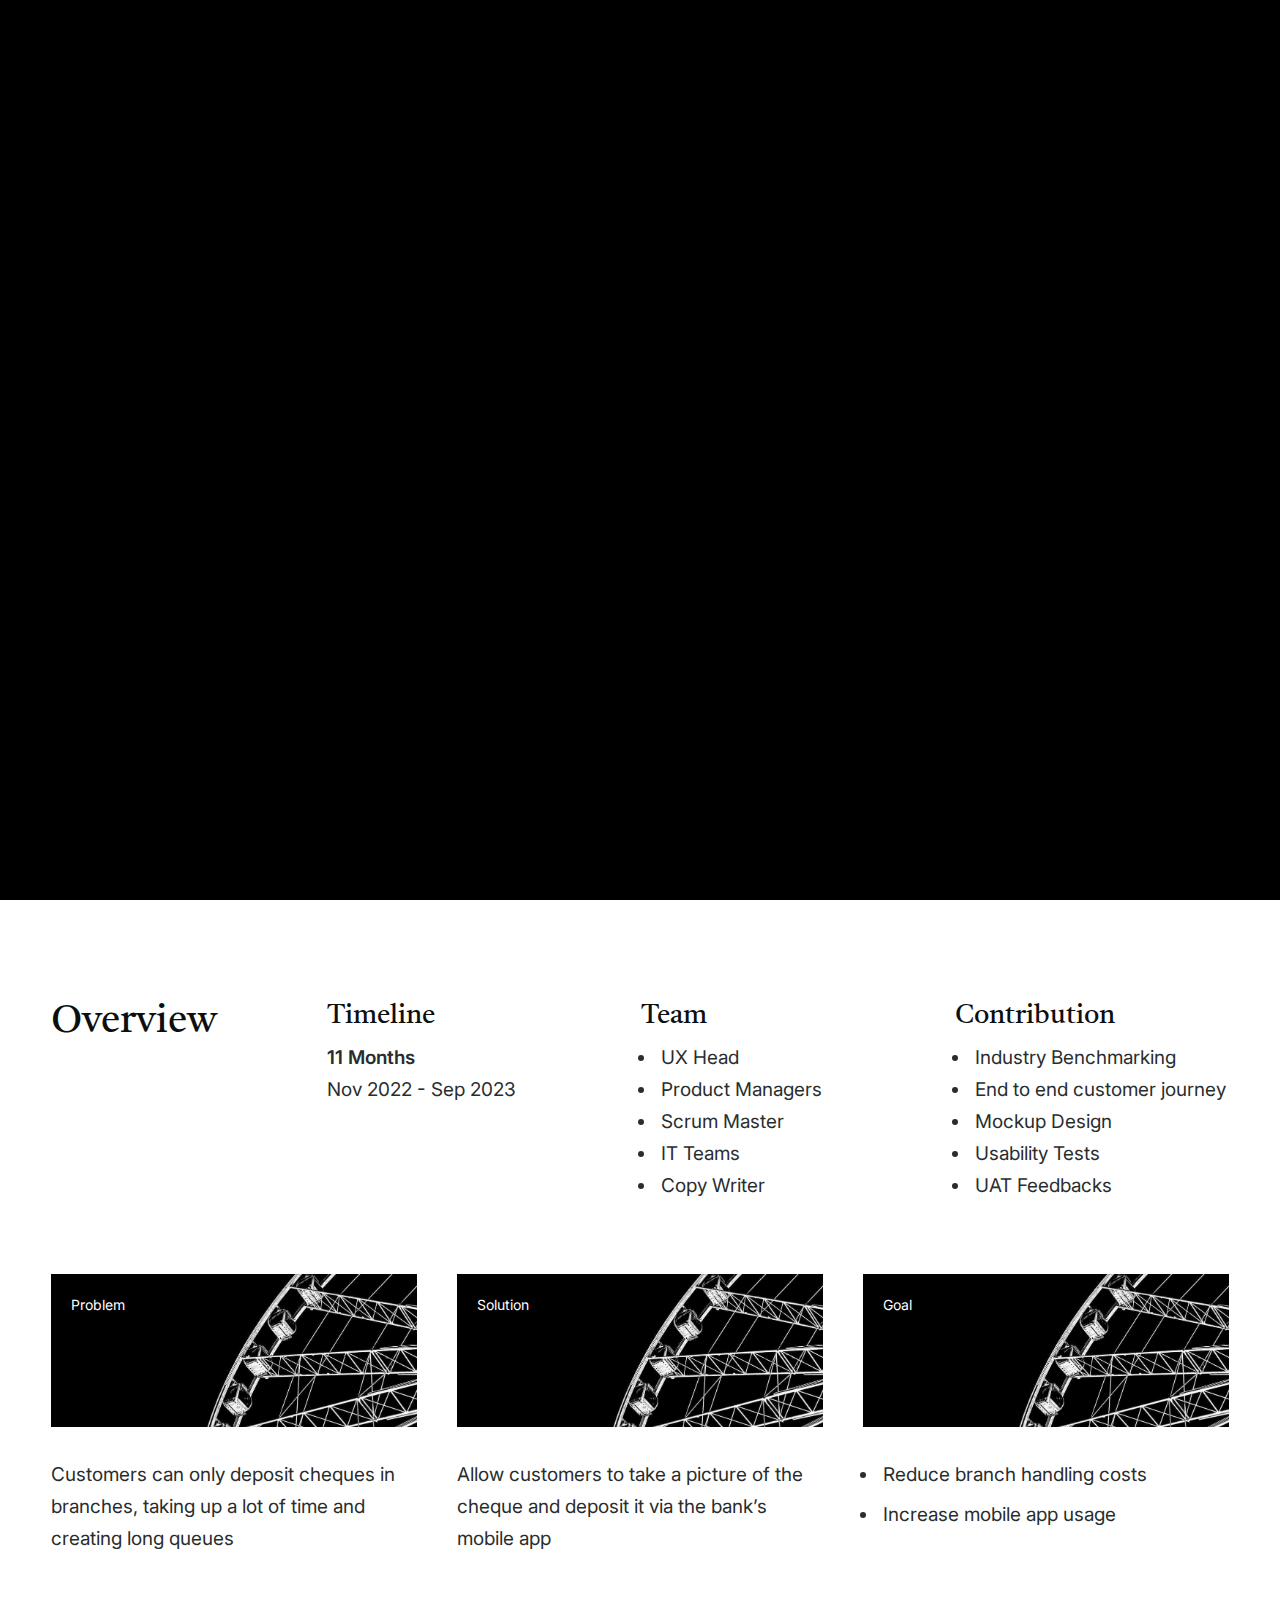
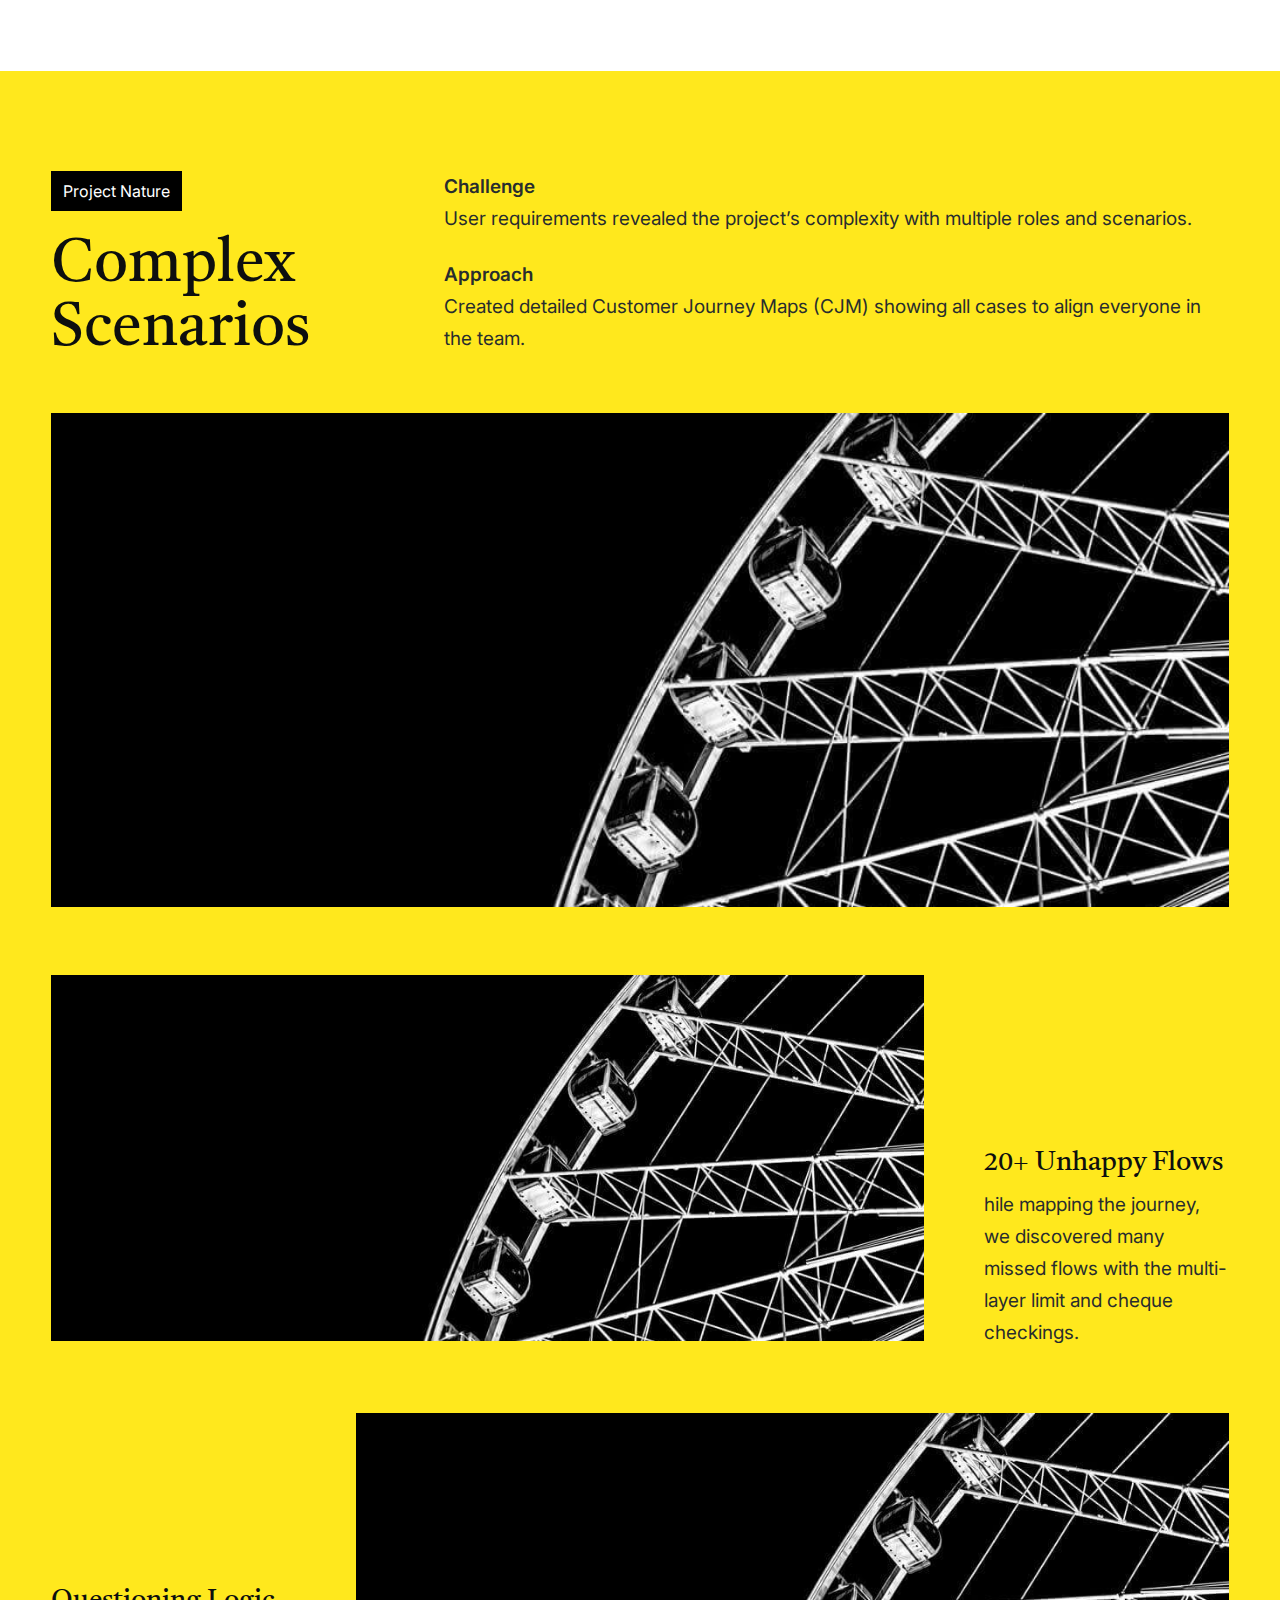
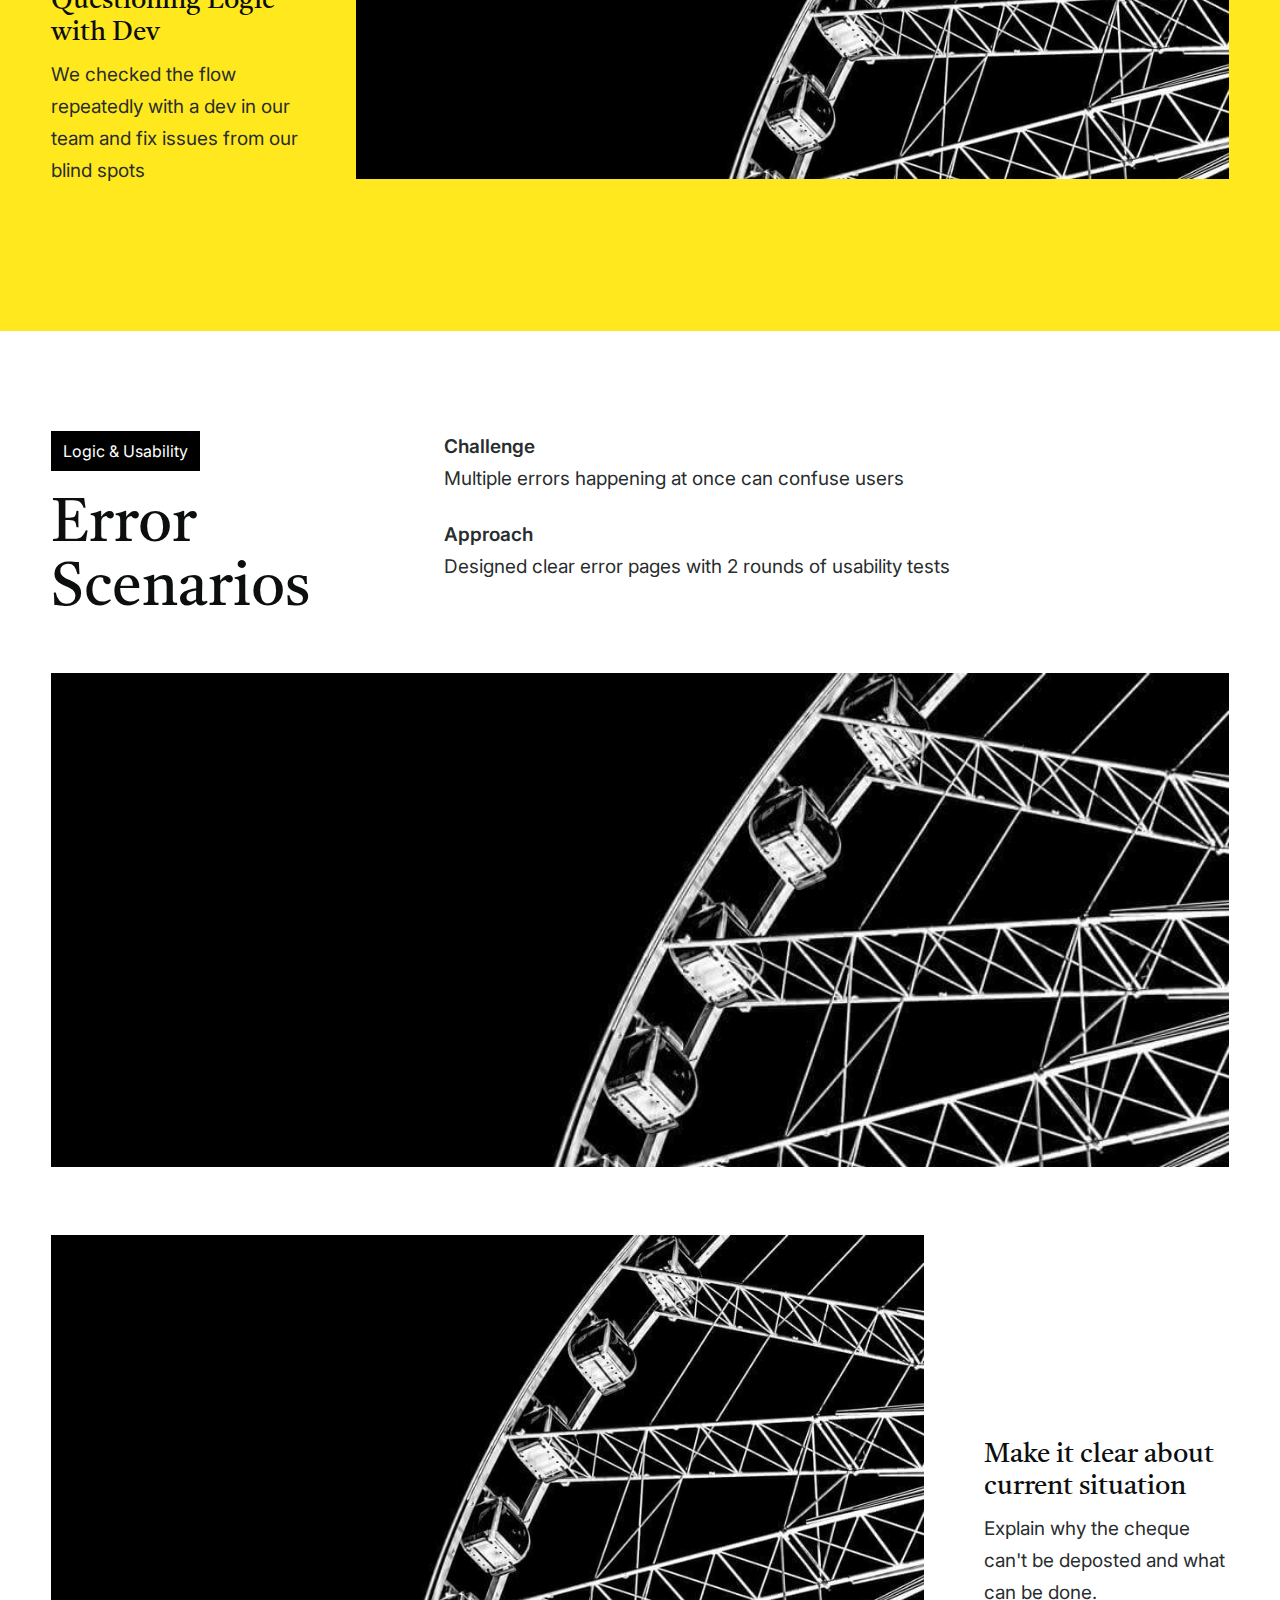
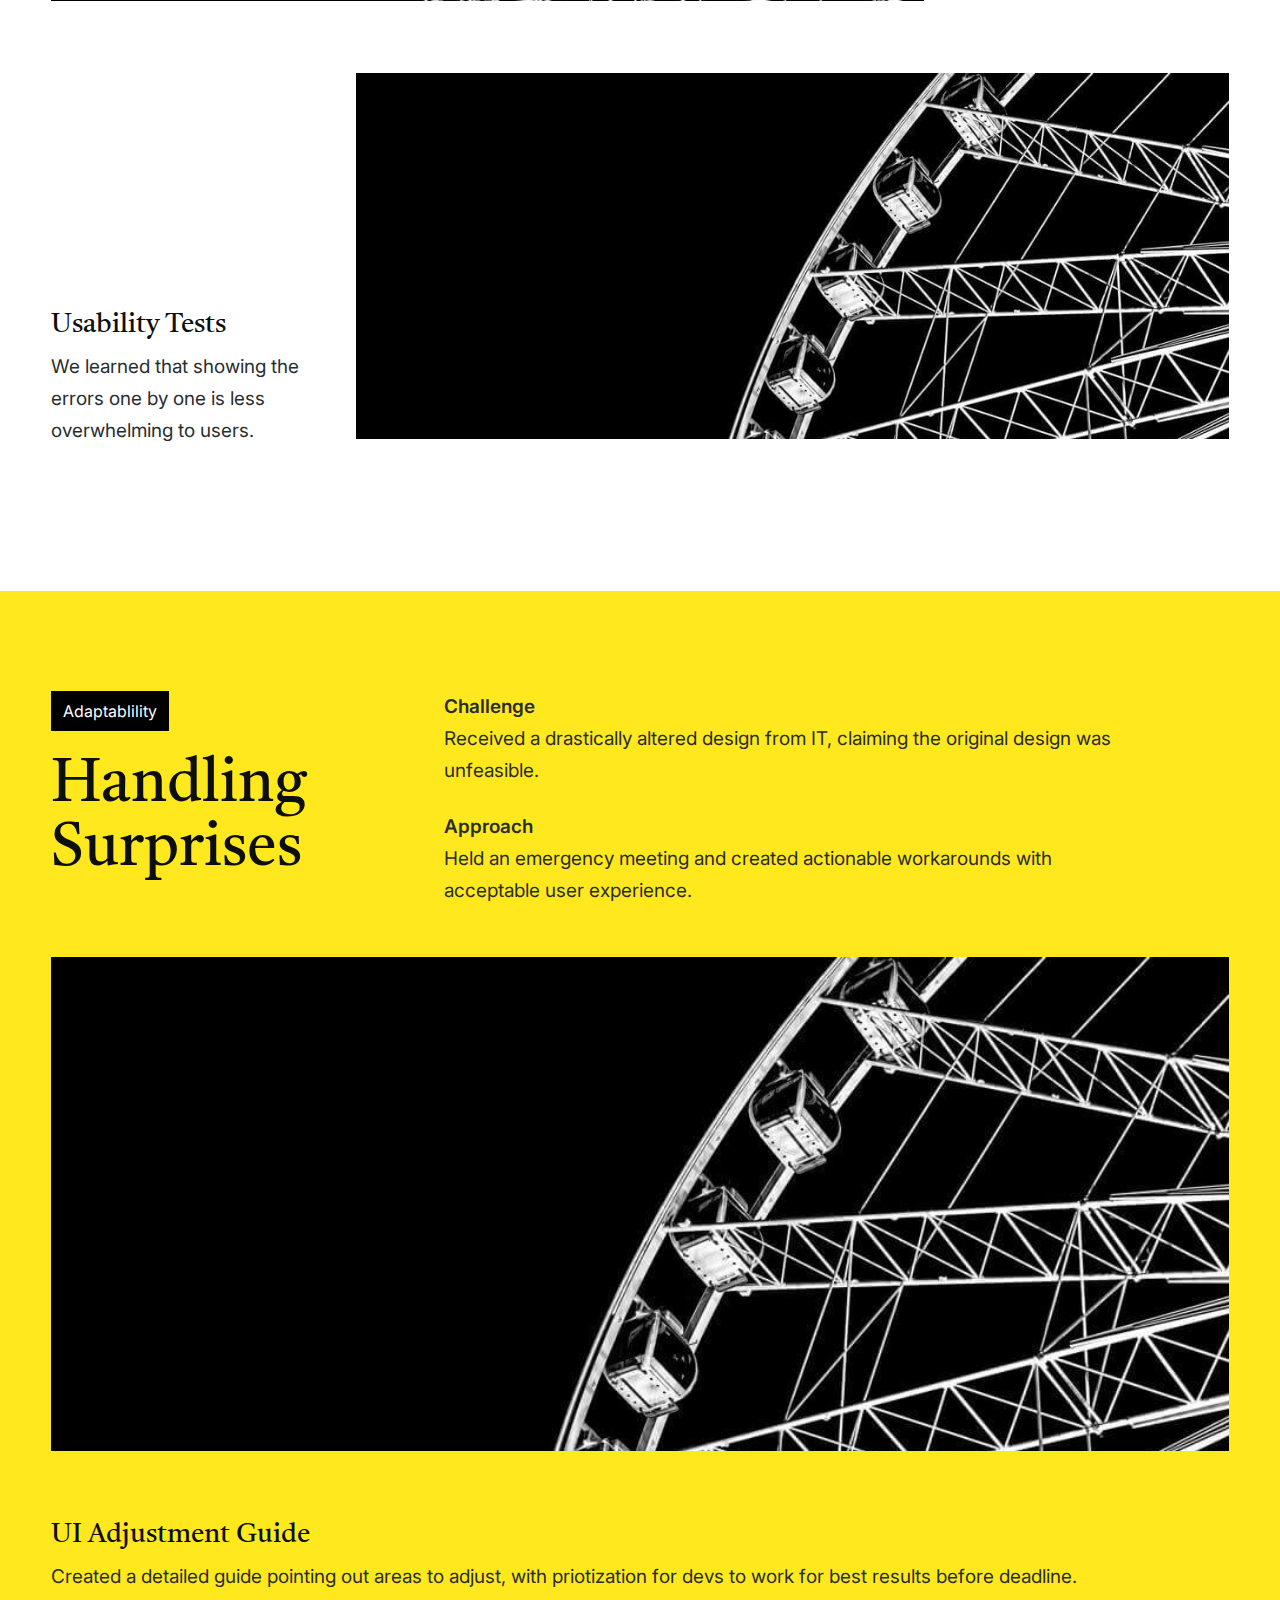
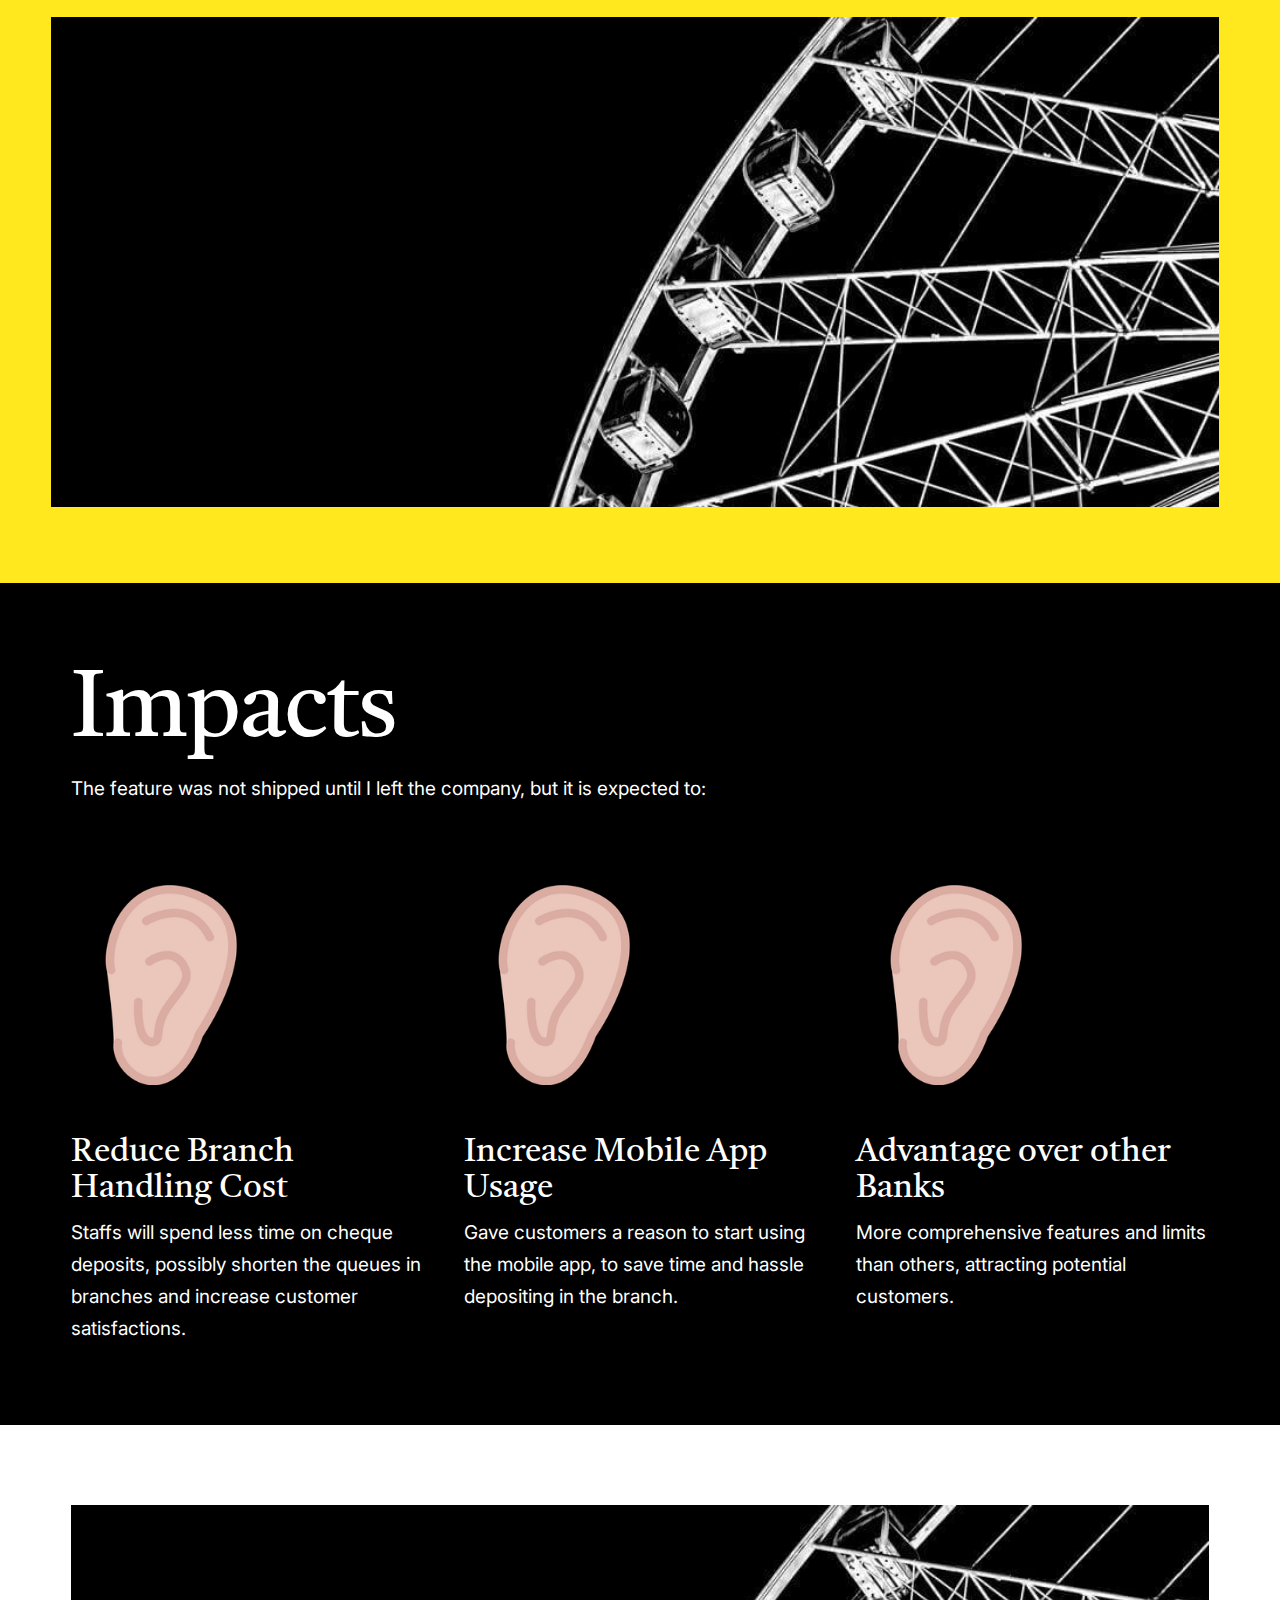
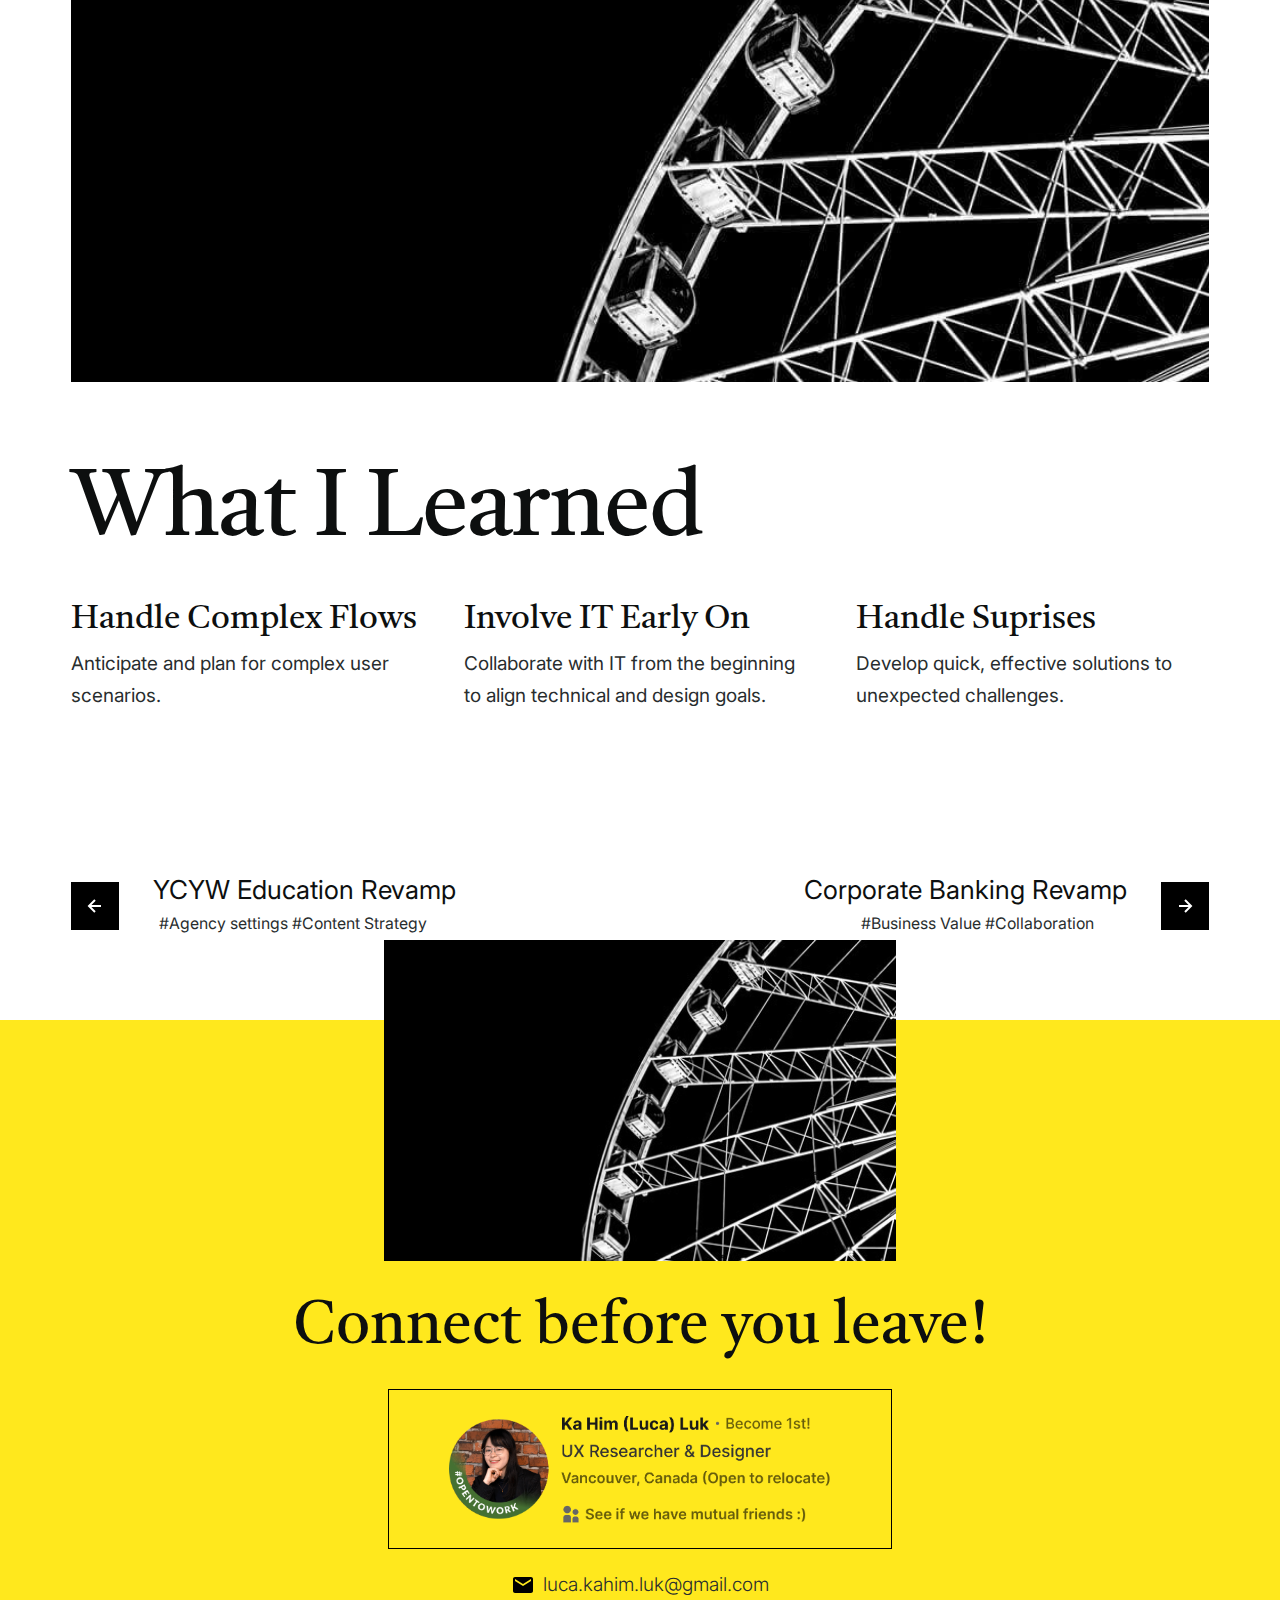
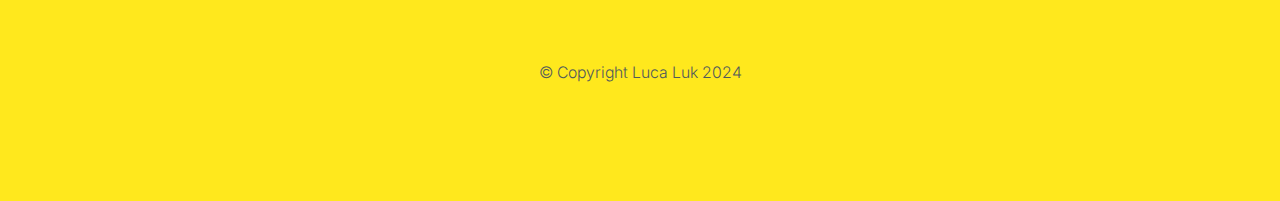
<file: wip/mobile-cheque-deposit.html>
<!DOCTYPE html>
<html lang="en" class="no-js" >
<head>

    <!--- basic page needs
    ================================================== -->
    <meta charset="utf-8">
    <meta name="viewport" content="width=device-width, initial-scale=1">
    <title>Mobile Cheque Deposit</title>

    <script>
        document.documentElement.classList.remove('no-js');
        document.documentElement.classList.add('js');
    </script>

    <!-- CSS
    ================================================== -->
    <link rel="stylesheet" href="css/vendor.css">
    <link rel="stylesheet" href="css/styles.css">
       <style>

    body{
        background-color: transparent;
    }
    

.black {
    background-color: #000000;
    
}



.white-text{
    color: white !important;
}

    .tags-group{
    flex-direction: row;
   display: flex;
   gap: 16px;
  align-items: center;
  margin-bottom: 24px;
}



.badge {
    background-color: rgb(0, 0, 0);
    border-width: 0.5px;
    color: white;
    padding: 4px 12px;
    text-align: center;
    font-size: medium;
  }

  .badge-white {
    background-color: rgb(255, 255, 255);
    border-width: 0.5px;
    color: rgb(0, 0, 0);
    padding: 4px 12px;
    text-align: center;
    font-size: medium;
  }


.bage-section .text-huge-title{
    margin-left: -12px;
}

.bage-section .text-subtitle{
    margin-left: -16px;
}


.section-padding{
    padding: 100px 0;
}




.badge-wrap{
    gap: 12px;
  width: 60vw;
}

 .industries-badges{
    padding-right: 120px;
    
  }

  .bage-section .text-subtitle{
    margin-left: -16px;
}

/* testimonial  */
#testimonial-section{
    padding: 8rem 0 8rem 0;
}
.slider {
    position: relative;
    width: 100%; /* Adjust based on your layout needs */
    overflow: hidden; /* Keeps anything outside the slider div from being visible */
}

.slider-contorls{
 left: 5rem;
top: 5rem;
position: absolute;
}

.control-button{
    padding: 0;
}

.slides {
    width: 100%;
    margin-top: 8rem;
}

.slide {
    display: none; /* Hide all slides by default */
    width: 100%; /* Adjust based on your layout needs */
    padding: 20px; /* Provides some space inside the slide */
    text-align: center; /* Center the text inside the slide */
}

.slide.active {
    display: block; /* Only the active slide is shown */
}




.prev, .next {
    /* position: absolute; */
    top: 50%;
    /* right: 0; */
    transform: translateY(-50%);
    width: 48px; /* Size of the SVG */
    height: 48px; /* Size of the SVG */
    background-color: rgb(0, 0, 0);
    cursor: pointer;
    z-index: 100;
    display: flex;
    align-items: center;
    justify-content: center;
}

.prev svg, .next svg {
    fill: white; /* Adjust if you need a different color */
    width: 50%;
    height: auto;
}

.prev { left: 10px; }
.next { right: 10px; }



.tesmintonal-profile-pic{
width: 80px;
height: 80px;
margin-right: 12px;

}

.testimonial-profile-wrapper{
    display: flex;
   flex-direction: row;
   align-items: center;
   margin-bottom: 2rem;
}

.tesminonail-paragraph{
   text-align: left;
font-size: 2rem;
margin-bottom: 0;
line-height: 180%;

}

.testimonial-name-wrapper{
     text-align: left;
}

    .testimonial-wrapper{
        width: 50%; /* Each testimonial takes up half the width of the slide */
            float: left; /* Align testimonials side by side */
            box-sizing: border-box;
            padding: 0 2rem; /* Optional: Adjust padding based on design needs */
    
    }

.linkedIn-card {
    background: transparent !important;
    border: 1.5px solid #000000;
    color: #000000;
    padding: 24px 60px;
    margin: 0;
    height: 160px;
    width: auto;
    display: block;
    width: auto;
    object-fit: contain;
    margin-top: 16px;
}

.footer-contact-wrap {
    display: flex;
    flex-direction: column;
    align-items: center;
    justify-content: center;
    margin: auto;
    text-align: center;
   
}

.footer-image {
    margin-bottom: 20px;
    display: block;
    width: 50svw;
    margin-bottom: 24px;
    margin-top: -80px;
}

.email-link svg {
    margin-right: 8px;
}


.footer-contact-wrap .email-link {
    margin-top: 20px; /* Add margin to separate the elements */
    display: flex;
    align-items: center;
    text-decoration: none;
    color: inherit;
}

.footer-image {
    margin-bottom: 20px;
    display: block;
    width: 40svw;
    margin-bottom: 24px;
}




.case-study-paragraph-wrap{
    margin-bottom: 16px;
}

.reduced-margin-bottom{
margin-bottom: 1rem;
}

@media screen and (max-width: 600px) {

 
.title-paragraph{
    font-size: 2rem;
  margin: 0px 18px 40px 18px;
 line-height: 140%;
}

 .footer-image {
    width: 80svw;
       margin-top: -80px;
}

.linkedIn-card {
 
    padding: 4px 24px;
  
}

.big-image{
    height: 100%;
    width: 100vw;
    object-fit: cover;
  
}


}



@media screen and (max-width: 900px) {

    .comics-narrative{
   justify-self: center;
    }
    
    .comics-narrative p{
        max-width: none;
    }

    figure img {

        align-self: center;
    }

.text-home-title{
font-size: 80px; 
padding: 0 40px;   
}
.title-icon{
width: 100px;
height: 100px;

}

.title-paragraph{
    font-size: 3rem;
  margin: 0px 36px 40px 36px;
 line-height: 140%;
 text-align: center;
}


.work-card{
    padding: 18px; 
    margin-top: 24px;
}


.badge-wrap{
    gap: 12px;
  width: 100%;
}


.big-image{
    height: 100%;
    width: 100vw;
    object-fit: cover;

}

}


@media screen and (max-width: 600px) {

 
.title-paragraph{
    font-size: 2rem;
  margin: 0px 18px 40px 18px;
 line-height: 140%;
}

 .footer-image {
    width: 80svw;
       margin-top: -80px;
}

.linkedIn-card {
 
    padding: 4px 24px;
  
}

.big-image{
    height: 100%;
    width: 100vw;
    object-fit: cover;
}


}



@media screen and (max-width: 400px) {

.slider-contorls{
 left: auto;
top: 5rem;
position: absolute;
}



.title-icon{
width: 80px;
height: 80px;
margin-right: 12px;
margin-bottom: 20px;
margin-left: -16px;
}

.title-paragraph{
    font-size: 2rem;
  margin: 0px 18px 40px 18px;
 line-height: 140%;
}

.work-card{
    padding: 18px; 
    margin-top: 24px;
}

.text-home-title{
  
  font-size      : 6rem;    
  padding: 0 40px; 
}

     .industries-badges{
    padding-right: 0px;
    margin-bottom: 24px;
  }

 .footer-image {
    width: 80svw;
   margin-top: -80px;
}

}

/* about  */

.about-page{
    background-color: white;
}



.about-hero{
    padding-top : 20svh;
    width       : 100%;
    position    : relative;
     /* background-color: #ffe81d; */
     min-height: 100svh;
     height: auto;
     margin-bottom: 80px;
     padding-bottom: 24px;
    
}


.section-title{
    /* text-align: center; */
    font-size: 2.5em;
    /* margin: 0 auto; */
    width: 92%;
    /* padding: 0 20px; */
}


.content-paragraph{
padding: 100px 0;
}

.process-item{
 margin-top: 2rem;
}

.my-process-icon{
width: 12rem;
margin: 0;
}



#my-process{
     /* background-color: #ffe81d; */
    padding: 8rem 0 8rem 0;
}


#experience{
     background-color: #ffe81d;
    padding: 8rem 0 8rem 0;
}

/* tools  */
#tools-section .row{
     /* background-color: #ffe81d; */
    padding: 8rem 0 8rem 0;
}

.grid {
  display: grid;
  grid-template-columns: repeat(auto-fill, minmax(200px, 1fr));
  grid-gap: 1rem;
  > div {
    background: black;
    padding: 1rem;
    position: relative;
    &::before {
      // for apsect ratio
      content: "";
      display: block;
      padding-bottom: 100%;
    }

    .grid img {
      position: absolute;
      max-width: 100%;

      // Alternate Version
      // top: 0;
      // bottom: 0;
      // right: 0;
      // left: 0;
      // margin: auto;

      top: 50%;
      left: 50%;
      transform: translate(-50%, -50%);
    }
  }
}

.articles{
    padding: 8rem 0 8rem 0;
    /* margin: 120px 0 120px 0; */
}



.process-item h3{
    margin-top: 2rem;
}

@media screen and (max-width: 900px) {

    .process-item{
      margin-bottom: 4rem;
      padding: 0 16rem 0 16rem;
    }
    .section-title{
        text-align: center;
    }



}

@media screen and (max-width: 700px) {

.block-stack-on-700 .process-item{
    /* width: 80%; */
}

.about-hero{
text-align: center;
}

.process-item{
    padding: 0 4rem 0 4rem;
}
.articles figure{
    margin: 0;
}


.articles p{
    margin: 0;
}



}

.fun-fact-article{
margin-top: 0;
margin-bottom: 0;
}

@media screen and (max-width: 600px) {
    #about-hero img{
width: 80vw;
    }
.articles{
    padding: 8rem 3rem 8rem 3rem;
    /* margin: 120px 0 120px 0; */
}
#tools-section .row{
     /* background-color: #ffe81d; */
    padding: 8rem 3rem 8rem 3rem;
}
}


/* case study  */
.case-study-hero {
    position: relative;
    height: 100svh;
    width: 100%;
    /* overflow: hidden; */
    display: flex;
    flex-direction: column;
    justify-content: flex-end;
    align-items: center;
    /* margin-top: 5svh;  */
}

.case-study-hero-image {
    position: absolute;
    top: 0;
    left: 0;
    width: 100%;
    height: 100%;
    object-fit: cover; /* Ensures the image covers the entire section */
    z-index: -1; /* Position the background image behind other content */
}

.content-wrapper {
    position: relative;
    width: 100%;
    max-width: 1200px; /* Set a maximum width for better layout control */
    display: flex;
    flex-direction: column;
    align-items: center;
    z-index: 1; /* Ensure this content is above the background image */
}

.additional-hero-image {
    width: 100%;
    height: 100%;
    max-height: 60svh;
    display: flex;
    justify-content: center;
    align-items: center;
    z-index: 1; /* Ensure this image is above the background image */
}

.additional-hero-image .hero-image {
    width: 100%;
    max-height: 60vh; /* Adjust as necessary */
    object-fit: contain;
    height: 100%;
    margin-top: 5svh;
    padding-bottom: 24px;
}

.hero-text {
    width: 100%;
    text-align: center;
   
   gap: 12px;
    z-index: 2; /* Ensure text is above all images */
    margin-bottom: 20px; /* Adjust spacing from the bottom */
}

.hero-text h1 {
    margin: 0;
    padding:16px 0;
}

.hero-text p {
    max-width: 600px; /* Adjust the max width as necessary */
    margin: 0 auto; /* Center the paragraph */
    /* Add some padding for better readability */
    white-space: normal; /* Ensure the text wraps */
}

.center {
    margin: 0 auto;
}

.left{
    text-align: left;
}

.list-paragraph li{
padding-bottom: 8px;
}

.animate-on-load {
    animation: fadeIn 0.3s ease-in-out;
}


.big-image-with-caption{
    padding: 2rem 0;
}
@keyframes fadeIn {
    from {
        opacity: 0;
    }
    to {
        opacity: 1;
    }
}

/* Media Queries for Responsive Design */
@media (max-width: 768px) {
    .additional-hero-image {
        margin-top: -20px; /* Reduce spacing at the top on smaller screens */
    }

    .additional-hero-image .hero-image {
        max-height: 60vh; /* Adjust max height for smaller screens */
    }

    .hero-text {
        margin-bottom: 10px; /* Adjust spacing for smaller screens */
        padding: 0 10px; /* Add some padding for better text alignment */
    }

        .hero-text p {
        max-width: 90%; /* Adjust max width for smaller screens */
        padding: 0 10px; /* Add some padding for better text alignment */
    }

    
}

@media (max-width: 600px) {
    

  

  .additional-hero-image .hero-image {
    /* width: 100%; */
    height: 60vh; /* Adjust as necessary */
    object-fit: cover;
    
}   

.overview-item{
padding-top: 24px;
}

  
}

.remove-margin{
    margin: 0;
}

.remove-padding{
    padding: 0;
}


.image-container {
    position: relative;
    width: 100%;
    display: flex;
    justify-content: center;
    align-items: center;
    margin-top: 40px;
}

.image-container img {
    width: 100%;
    height: auto;
}

.tags-group.special-badge {
    position: absolute;
    top: 10px; /* Adjust as necessary */
    left: 10px; /* Adjust as necessary */
    z-index: 10;
}

.special-badge .badge {
    background-color: black;
    color: white;
    padding: 5px 10px;
    font-size: 14px;
    border-radius: 3px;
}

/* case study  */

body{
    background-color: white;
}


.case-intro{
     background-color: white;
     padding: 8rem 0 8rem 0;
}

.case-intro .text-wrapper{
    text-align: center;
}

.case-study-paragraph-wrap{
    padding: 0 0 24px 0;
}

.case-intro .text-wrapper p{
    width: 30vw; /* Set the width of the text box */
    padding: 0px; /* Optional: add some padding */
    display: block; /* Ensure it respects text-align center */
    margin: 36px auto; /* Center it horizontally */
   
}


.case-intro .tags-group{
    justify-content: center;
}

.case-intro h1{
    margin-top: 0;
}

.responsibility table{
    border-width: 1px;
   border-color: #000000;
}

.responsibility th, td {
    border-bottom: none;
}



.responsibility td {
    vertical-align: top;
}


.big-text-section{
    padding: 8rem 0 8rem 0;
}

.big-text-section h2{
  margin: 0;
}

.items-row{
    padding: 8rem 0 8rem 0;
}

.image-caption-right{
padding-left: 4rem;
padding-bottom: 24px;
}

.image-caption-left{
padding-right: 3rem;
padding-bottom: 24px;
}


.impact-icon{
 width: 20rem;
 padding: 8rem 0 4rem 0;
margin: 0;   
}

/* case study link to other pages  */

.navigation-links {
    display: flex;
    justify-content: space-between;
    align-items: center;
    padding-top: 16rem;
    width: 100%;
}

.control-button {
    display: flex;
    align-items: center;
    gap: 1rem; /* Uncommented for spacing between elements */
}

.arrow-button {
    width: 48px;
    height: 48px;
    background-color: rgb(0, 0, 0);
    cursor: pointer;
    z-index: 100;
    display: flex;
    align-items: center; /* Center vertically */
    justify-content: center; /* Center horizontally */
}

.left-btn .link-text h3, .left-btn .link-text p {
    margin-left: 24px;
    text-align: left;
}


.right-btn .link-text h3, .right-btn .link-text p {
    margin-right: 24px;
    text-align: right;
}
 

    
/* Tablet Screens */
@media (max-width: 1000px) {
    .arrow-button {
        width: 40px; /* Smaller size for tablets */
        height: 40px; /* Smaller size for tablets */
    }

    .link-text h3 {
        font-size: 2rem; /* Smaller font size for tablets */
    }

    .link-text figcaption {
        font-size: 1.6rem; /* Smaller font size for tablets */
    }

    .left-btn .link-text{
    margin-left: 12px;
}

.right-btn .link-text{
    margin-right: 12px;
}
}


/* big mobile Screens */
@media (max-width: 800px) {

    .link-text h3 {
        font-size: 2rem; /* Smaller font size for tablets */
    }

    .link-text figcaption {
        font-size: 1.6rem; /* Smaller font size for tablets */
    }

    .left-btn .link-text{
    margin-left: 8px;
}

.right-btn .link-text{
    margin-right: 8px;
}
}


/* small mobile Screens */
@media (max-width: 600px) {
    .navigation-links {
        flex-direction: column;
        align-items: center;
        padding-top: 24px;
        gap: 24px;
    }

    .control-button {
        flex-direction: row;
        align-items: center;
        gap: 8px;
        width: 100%; /* Ensure the buttons take full width */
     
    }

 

 
}
/* -------------  */


@media screen and (max-width: 800px) {

.learning-item{
    margin-bottom: 40px;
}


}



@media screen and (max-width: 900px) {
.case-intro .text-wrapper p{
    width: 80vw; /* Set the width of the text box */
   
}
.padding-left{
    padding-left: 2rem;
    padding-right: 0;
}

 .image-caption-right{
padding-left: 2rem;

}

.image-caption-left{
padding-left: 2rem;
}
 .image-caption-right{
order: -1;

}

 .image-caption-left{
order: -1;
}

}

.padding-bottom{
    padding-bottom: 24px;
}


    </style> 

    <!-- <link rel="stylesheet" href="css/base.css"> -->
    <!-- <link rel="stylesheet" href="css/main.css"> -->

    <!-- favicons
    ================================================== -->
   <link rel="icon" href="/images/favicon_luca.png" type="image/png">

</head>


<body id="top-about" class="about-page">

 <!-- preloader
    ================================================== -->
    <div id="preloader">
        <div id="loader" class="line"></div>
    </div>


    <!-- page wrap
    ================================================== -->
    <div id="page" class="s-pagewrap">


        <!-- # site header 
        ================================================== -->
        <header id="masthead" class="s-header">

             <div class="s-header__block">
                <div class="s-header__branding">
                    <p class="site-title">
                        <a href="index.html" rel="home">Luca Luk</a>
                    </p>
                </div>

                <a class="s-header__menu-toggle" href="#0"><span>Menu</span></a>
            </div> <!-- end s-header__block -->

            <div class="row s-header__nav-wrap">

                <nav class="s-header__nav">
                    <ul>
                        <!-- <li class="current"><a href="" class="smoothscroll">Home</a></li> -->
                        <li>
                            <a href="index.html#all_works" class="">Home</a>
                        </li>
                        
                        <li><a href="about.html" class="current">About</a></li>
                        <li><a href="Luca-Luk-CV.pdf" target="_blank" rel="noopener noreferrer">CV</a></li>
                    </ul>
                </nav> <!-- end s-header__nav -->

                <ul class="s-header__social">
                    <li>
                        <a href="https://www.linkedin.com/in/lucaluk" target="_blank">
                            <svg xmlns="http://www.w3.org/2000/svg" class="linkedin-icon" width="24" height="24" viewBox="0 0 24 24">
                                <path d="M19 0h-14c-2.76 0-5 2.24-5 5v14c0 2.76 2.24 5 5 5h14c2.76 0 5-2.24 5-5v-14c0-2.76-2.24-5-5-5zm-11.5 20h-3v-11h3v11zm-1.5-12.27c-.97 0-1.75-.79-1.75-1.76s.78-1.75 1.75-1.75c.96 0 1.75.79 1.75 1.75s-.79 1.76-1.75 1.76zm14.5 12.27h-3v-5.66c0-1.35-.03-3.07-1.87-3.07-1.87 0-2.16 1.46-2.16 2.98v5.75h-3v-11h2.87v1.5h.04c.4-.75 1.37-1.54 2.81-1.54 3.01 0 3.57 1.98 3.57 4.55v6.49z"/>
                            </svg>
                            <span class="u-screen-reader-text">LinkedIn</span>
                        </a>
                    </li>
                    <li>
                        <a href="mailto:luca.kahim.luk@gmail.com" target="_blank">
                            <svg xmlns="http://www.w3.org/2000/svg" width="24" height="24" viewBox="0 0 24 24">
                                <path d="M20 4h-16c-1.1 0-2 .9-2 2v12c0 1.1.9 2 2 2h16c1.1 0 2-.9 2-2v-12c0-1.1-.9-2-2-2zm0 4-8 5-8-5v-2l8 5 8-5v2z"/>
                            </svg>
                            <span class="u-screen-reader-text">Email</span>
                        </a>
                    </li>
                </ul> 

            </div> <!-- end s-header__nav-wrap -->

        </header> <!-- end s-header -->

<section class="case-study-hero">
    <picture>
        <source srcset="images/comics_placeholder.png" media="(min-width: 1024px)">
        <source srcset="images/comics_placeholder.png" media="(min-width: 768px)">
        <source srcset="images/comics_placeholder.png">
        <img src="images/comics_placeholder.png" alt="Hero Image" class="case-study-hero-image">
    </picture>

    <figure class="additional-hero-image animate-on-load">
        <img class="hero-image" src="images/wheel-500.jpg"
            srcset="images/wheel-1000.jpg 1000w, images/wheel-500.jpg 500w" alt="Additional Hero Image">
    </figure>

      <!-- <div class=" tags-group animate-on-load">
                        <p class="badge remove-margin-bottom">Mobile App</p>
                        <strong>UX Design</strong>
                        <p class="remove-margin-bottom">2023</p>
                        
                </div> -->

    <div class="hero-text ">
      <strong class="animate-on-load">Bank of China (Hong Kong)</strong>
      
        <h1 class="text-big-title animate-on-load" >Mobile Cheque Deposit</h1>
        <p class=" animate-on-load">
            Led end-to-end UX Design of new feature with complex roles & scenarios, including hazard handling.
        </p>
       
       
<!-- 
          <figcaption class=" animate-on-load">
                   #Complex roles & scenarios   #Hazard handling
                   
                   </figcaption> -->
    </div>
    
         
</section>





<section class="content-paragraph ">
       
     
 

               
    <div class="row row-y-top  block-stack-on-900 horizontal-center  " >
       
        
    
        <div class="column lg-2 md-3 tab-12 remove-paddings-margin" >
        
      
                <h2 class=""> Overview </h2>
                 
        
        </div> 


    <div class="column lg-10 md-9 tab-12 padding-left" >
      
      <div class="row">
    
                <div class="lg-4 tab-12 column overview-item">
                <h4>Timeline</h4>
                   <strong>11 Months</strong>
                    <p class="padding-bottom">
                    Nov 2022 - Sep 2023
                    </p>
                </div>
    
                <div class="lg-4 tab-12 column overview-item">
                 <h4>Team</h4>
                 <ul>
                 <li>UX Head</li>
                 <li>Product Managers</li>
                 <li>Scrum Master</li>
                 <li>IT Teams</li>
                 <li>Copy Writer</li>
                 
                 </ul>
                </div>
    
                <div class="lg-4 tab-12 column overview-item">
                 <h4>Contribution</h4>
                    <ul>
                 <li>Industry Benchmarking</li>
                 <li>End to end customer journey</li>
                 <li>Mockup Design</li>
                 <li>Usability Tests</li>
                 <li>UAT Feedbacks</li>
                
                 </ul>
                </div>
    
            </div>
      
      
                <!-- <h3 class="title-paragraph-about"> Maybe it's because I'm an INFJ(@MBTI), I am very empathetic and logical in the same time.  </h3> -->
    
        
  

    
        </div>

<div class="row">


    
 <div class="lg-4 tab-12 column">
    <div class="image-container">
        <div class="tags-group special-badge">
            <p class="badge remove-margin-bottom">Problem</p>
        </div>
        <figure>
            <img src="images/wheel-500.jpg" 
                srcset="images/wheel-1000.jpg 1000w, 
                images/wheel-500.jpg 500w" 
                sizes="(max-width: 1000px) 100vw, 1000px" alt="">
        </figure>
    </div>
<p>
Customers can only deposit cheques in branches, taking up a lot of time and creating long queues
</p>

      
  
</div>
    
    
 <div class="lg-4 tab-12 column">
    <div class="image-container">
        <div class="tags-group special-badge">
            <p class="badge remove-margin-bottom">Solution</p>
        </div>
        <figure>
            <img src="images/wheel-500.jpg" 
                srcset="images/wheel-1000.jpg 1000w, 
                images/wheel-500.jpg 500w" 
                sizes="(max-width: 1000px) 100vw, 1000px" alt="">
        </figure>
    </div>

         <p>Allow customers to take a picture of the cheque and deposit it via the bank’s mobile app</p>
   
</div>


    
 <div class="lg-4 tab-12 column">
    <div class="image-container">
        <div class="tags-group special-badge">
            <p class="badge remove-margin-bottom">Goal</p>
        </div>
        <figure>
            <img src="images/wheel-500.jpg" 
                srcset="images/wheel-1000.jpg 1000w, 
                images/wheel-500.jpg 500w" 
                sizes="(max-width: 1000px) 100vw, 1000px" alt="">
        </figure>
    </div>
       <ul class="list-paragraph">
                 <li>Reduce branch handling costs </li>
                 <li> Increase mobile app usage</li>
        </ul>
    
</div>
    
            </div>
    </div>
       

</section>


<!-- 
----------------------------------
start of content paragraph section 
-------------------------------- -->
<section class="content-paragraph yellow">
       
    <!-- start of text section             -->
    <div class="row row-y-top  block-stack-on-900 horizontal-center  " >
       
    

      <div class="column lg-4 md-4 tab-12 case-study-paragraph-wrap">
                <div class=" tags-group">
                    <p class="badge remove-margin-bottom" >Project Nature</p>
                 </div>
                    <h3 class="text-big-title reduced-margin-bottom"> Complex Scenarios </h3>
                </div>

     

    


    <div class="column lg-8 md-8 tab-12  case-study-paragraph-wrap" >
    <strong>Challenge</strong>
         <p class="padding-bottom">User requirements revealed the project’s complexity with multiple roles and scenarios. </p>

         <strong>Approach</strong>
         <p>Created detailed Customer Journey Maps (CJM) showing all cases to align everyone in the team.</p>

                <!-- <h3 class="title-paragraph-about"> Shocking number of combinations! </h3> -->
    
        </div>

    </div>
      <!-- end of text section             -->


    <!-- start of big image  -->

      <div class="row" style="margin-bottom: 16px;">
          
            <figure >
                <img class="big-image" src="images/wheel-500.jpg" 
                srcset="images/wheel-1000.jpg 1000w, 
                images/wheel-500.jpg 500w"  >
            </figure>
        </div>

        <!-- end of big image  -->
       

       



          <!-- start of caption image right             -->
<div class="row">

  <div class="row row-y-bottom block-stack-on-900 big-image-with-caption" >
    <div class="column lg-9 md-8 tab-12  " >
        <figure>
            <img class="big-image"  src="images/wheel-500.jpg"
                srcset="images/wheel-1000.jpg 1000w, images/wheel-500.jpg 500w">
        </figure>
    </div>
    <div class="column lg-3 md-4 tab-12 image-caption-right">
        <h4>20+ Unhappy Flows</h4>
        <p>hile mapping the journey, we discovered many missed flows with the multi-layer limit and cheque checkings.</p>
    </div>
</div>
</div>
   <!-- end of caption image right             -->





 





  <!-- start of caption image left                     -->

<div class="row">

  <div class="row row-y-bottom block-stack-on-900 big-image-with-caption" >
    <div class="column lg-3 md-4 tab-12 image-caption-left " >
       
       
        <h4>Questioning Logic with Dev</h4>
          <p>We checked the flow repeatedly with a dev in our team and fix issues from our blind spots</p>
       

    </div>


    <div class="column lg-9 md-8 tab-12  ">
 <figure>
            <img class="big-image"  src="images/wheel-500.jpg"
                srcset="images/wheel-1000.jpg 1000w, images/wheel-500.jpg 500w">
        </figure>


    </div>
</div>
</div>


  <!-- end of caption image left  -->
  




</section>

<!-- end of content paragraph section  -->




<!-- 
----------------------------------
start of content paragraph section 
-------------------------------- -->
<section class="content-paragraph ">
       
    <!-- start of text section             -->
    <div class="row row-y-top  block-stack-on-900 horizontal-center  " >
       
        
     
      <div class="column lg-4 md-4 tab-12 case-study-paragraph-wrap">
                <div class=" tags-group">
                    <p class="badge remove-margin-bottom" >Logic & Usability</p>
                 </div>

     <h3 class="text-big-title reduced-margin-bottom"> Error Scenarios</h3>
       
        </div>
    


    <div class="column lg-6 md-8 tab-12 case-study-paragraph-wrap" >

    <strong>Challenge</strong>
    
         <p class="padding-bottom">Multiple errors happening at once can confuse users  </p>

               <strong>Approach</strong>
    
         <p class="reduced-margin-bottom">Designed clear error pages with 2 rounds of usability tests </p>

         
        </div>

    </div>
      <!-- end of text section             -->



    <!-- start of big image  -->

      <div class="row" style="margin-bottom: 16px;">
          
            <figure >
                <img class="big-image" src="images/wheel-500.jpg" 
                srcset="images/wheel-1000.jpg 1000w, 
                images/wheel-500.jpg 500w"  >
            </figure>
        </div>

        <!-- end of big image  -->
       

       
          <!-- start of caption image right             -->
<div class="row">

  <div class="row row-y-bottom block-stack-on-900 big-image-with-caption" >
    <div class="column lg-9 md-8 tab-12   " >
        <figure>
            <img class="big-image"  src="images/wheel-500.jpg"
                srcset="images/wheel-1000.jpg 1000w, images/wheel-500.jpg 500w">
        </figure>
    </div>
    <div class="column lg-3 md-4 tab-12 image-caption-right">
        <h4>Make it clear about current situation</h4>
        <p>Explain why the cheque can't be deposted and what can be done.</p>
    </div>
</div>
</div>


   <!-- end of caption image right             -->




  <!-- start of caption image left                     -->

<div class="row">

  <div class="row row-y-bottom block-stack-on-900 big-image-with-caption" >
    <div class="column lg-3 md-4 tab-12  image-caption-left " >
       
       
      <h4>Usability Tests</h4>
        <p> We learned that showing the errors one by one is less overwhelming to users. </p>
       

    </div>


    <div class="column lg-9 md-8 tab-12  ">
 <figure>
            <img class="big-image"  src="images/wheel-500.jpg"
                srcset="images/wheel-1000.jpg 1000w, images/wheel-500.jpg 500w">
        </figure>




    </div>
</div>
</div>




  <!-- end of caption image left  -->


</section>

<!-- end of content paragraph section  -->



<!-- 
----------------------------------
start of content paragraph section 
-------------------------------- -->
<section class="content-paragraph yellow">
       
    <!-- start of text section             -->
    <div class="row row-y-top  block-stack-on-900 horizontal-center  " >
       
    

      <div class="column lg-4 md-4 tab-12 case-study-paragraph-wrap">
                <div class=" tags-group">
                    <p class="badge remove-margin-bottom" >Adaptablility</p>
                 </div>  
   
     <h3 class="text-big-title reduced-margin-bottom">Handling Surprises</h3>
       
        </div>
    


    <div class="column lg-7 md-8 tab-12  case-study-paragraph-wrap" >
    <strong>Challenge</strong>
         <p class="padding-bottom">Received a drastically altered design from IT, claiming the original design was unfeasible.   </p>


<strong>Approach</strong>
 <p class="reduced-margin-bottom">Held an emergency meeting and created actionable workarounds with acceptable user experience.  </p>
    
        </div>

    </div>
      <!-- end of text section             -->


    <!-- start of big image  -->

      <div class="row" style="margin-bottom: 16px;">
          
            <figure >
                <img class="big-image" src="images/wheel-500.jpg" 
                srcset="images/wheel-1000.jpg 1000w, 
                images/wheel-500.jpg 500w"  >
            </figure>
        </div>

        <!-- end of big image  -->
       
<div class="row">

  <div class="row row-y-bottom block-stack-on-900 big-image-with-caption" >
    <div class="column lg-12  image-caption-left " >
       
     <h4  >UI Adjustment Guide</h4>
         <p class="padding-bottom"> Created a detailed guide pointing out areas to adjust, with priotization for devs to work for best results before deadline. </p>

        <figure>
            <img class="big-image"  src="images/wheel-500.jpg"
                srcset="images/wheel-1000.jpg 1000w, images/wheel-500.jpg 500w">
        </figure>


    </div>
</div>
</div>










<section class=" black white-text">

    <div class="articles ">

        <div class="row ">
            <div class="column lg-12">
         
                
                <h2 class="text-huge-title white-text"> Impacts </h2>
                <p>The feature was not shipped until I left the company, but it is expected to:</p>
            </div>


                 
 <div class="lg-4   tab-12 column">
    <img class="impact-icon" src="/images/ear.png" 
                srcset="images/ear.png "  alt="">

                <h3 class="white-text">Reduce Branch Handling Cost</h3>

         <p>Staffs will spend less time on cheque deposits, possibly shorten the queues in branches and increase customer satisfactions.</p>
   
</div>

      
  

    
    
 <div class="lg-4 tab-12 column">
    <img class="impact-icon" src="/images/ear.png" 
                srcset="images/ear.png "  alt="">

                <h3 class="white-text">Increase Mobile App Usage</h3>

         <p>Gave customers a reason to start using the mobile app, to save time and hassle depositing in the branch.</p>
   
</div>


    
 <div class="lg-4 tab-12 column">
    <img class="impact-icon" src="/images/ear.png" 
                srcset="images/ear.png "  alt="">

                <h3 class="white-text">Advantage over other Banks</h3>

         <p>More comprehensive features and limits than others, attracting potential customers.</p>
   
</div>
    

        </div>


</section>




<section class=" white">

    <div class="articles " style="gap: 4rem;">

        <div class="row ">


            <div class="column lg-12" >

            <figure style="margin-bottom: 8rem;">
                <img class="big-image" src="images/wheel-500.jpg" 
                srcset="images/wheel-1000.jpg 1000w, 
                images/wheel-500.jpg 500w"  >
            </figure>
         
                
                <h2 class="text-huge-title " style="margin-bottom: 4rem;"> What I Learned </h2>
                 
            </div>

             


                 
 <div class="lg-4   tab-12 column learning-item">
    <!-- <img class="impact-icon" src="/images/ear.png" 
                srcset="images/ear.png "  alt=""> -->

                <h3>Handle Complex Flows</h3>

         <p>Anticipate and plan for complex user scenarios.</p>
   
</div>
  

    
    
 <div class="lg-4 tab-12 column learning-item">
    <!-- <img class="impact-icon" src="/images/ear.png" 
                srcset="images/ear.png "  alt=""> -->

                <h3>Involve IT Early On</h3>

         <p>Collaborate with IT from the beginning to align technical and design goals.</p>
   
</div>


    
 <div class="lg-4 tab-12 column learning-item">
    <!-- <img class="impact-icon" src="/images/ear.png" 
                srcset="images/ear.png "  alt=""> -->

                <h3>Handle Suprises</h3>

         <p>Develop quick, effective solutions to unexpected challenges.</p>
   
</div>
    



  <div class="column lg-12 remove-margin">
<div class="navigation-links">
    <div class="control-button left-btn" >
        <a href="ycyw-revamp.html" class="arrow-button" >
             <svg xmlns="http://www.w3.org/2000/svg" width="24" height="24" viewBox="0 0 24 24">
                <path d="M12.707 17.293L8.414 13H18v-2H8.414l4.293-4.293-1.414-1.414L4.586 12l6.707 6.707z" fill="white"/>
            </svg>
        </a>
          <div class="link-text" >
            <h3 class="title-paragraph-about remove-padding remove-margin">YCYW Education Revamp</h3>
            <figcaption class="remove-margin hide-on-tab" >#Agency settings #Content Strategy</figcaption>
        </div>
    </div>

    <div class="control-button right-btn">
        <div class="link-text" >
            <h3 class="title-paragraph-about remove-padding remove-margin">Corporate Banking Revamp</h3>
            <figcaption class="remove-margin hide-on-tab" >#Business Value #Collaboration</figcaption>
        </div>
        <a href="corporate-banking-revamp.html" class="arrow-button" >
            <svg xmlns="http://www.w3.org/2000/svg" width="24" height="24" viewBox="0 0 24 24">
                <path d="M11.293 6.707L15.586 11H6v2h9.586l-4.293 4.293 1.414 1.414L19.414 12l-6.707-6.707z" fill="white"/>
            </svg>
        </a>
    </div>
</div>

    </div>
 </div>

</section>



                


        <!-- # site footer
        ================================================== -->
       <footer id="colophon" class="s-footer" >
    <div class="row s-footer__contact-header">
        <div class="column lg-12">
          
            <div class="footer-contact-wrap">
                <img src="images/wheel-500.jpg" class="footer-image" style="margin-top: -80px;" alt="Profile Image">

                      <h2 class="text-big-title center " style="padding: 12px 0;">
                Connect before you leave!
            </h2>
        

                        <div class=" footer-contact-wrap">
                             <a href="www.linkedin.com/in/lucaluk" target="_blank" class=""><img  src="  ./images/LinkedInStyleContactCard.png" class="linkedIn-card " alt=""></a>
                             
                             
                              <a href="mailto:luca.kahim.luk@gmail.com" target="_blank" class="email-link">
                                 <svg xmlns="http://www.w3.org/2000/svg" width="24" height="24" viewBox="0 0 24 24">
                                <path d="M20 4h-16c-1.1 0-2 .9-2 2v12c0 1.1.9 2 2 2h16c1.1 0 2-.9 2-2v-12c0-1.1-.9-2-2-2zm0 4-8 5-8-5v-2l8 5 8-5v2z"/>
                                 </svg>

                                luca.kahim.luk@gmail.com
                                <span class="u-screen-reader-text">Email</span>
                            </a>
                       
                         </div>
                          

                   
                </div>
            </div> <!-- end s-footer__content -->

            <div class="row s-footer__bottom">
                <div class="column ss-copyright">
                    <span>© Copyright Luca Luk 2024</span> 
                  
                </div>

                <div class="ss-go-top">
                    <a class="smoothscroll" title="Back to Top" href="#top">
                        <svg xmlns="http://www.w3.org/2000/svg" width="24" height="24" viewBox="0 0 24 24" style="fill: rgba(0, 0, 0, 1);transform: ;msFilter:;"><path d="M6 4h12v2H6zm5 10v6h2v-6h5l-6-6-6 6z"></path></svg>
                    </a>
                </div>
            </div> <!-- end s-footer__bottom-->

        </footer> <!-- end s-footer -->


    </div> <!-- end s-pagewrap -->


 


    <!-- Java Script
    ================================================== -->
    <script src="js/plugins.js"></script>
    <script src="js/main.js"></script>

</body>
</html>
</file>
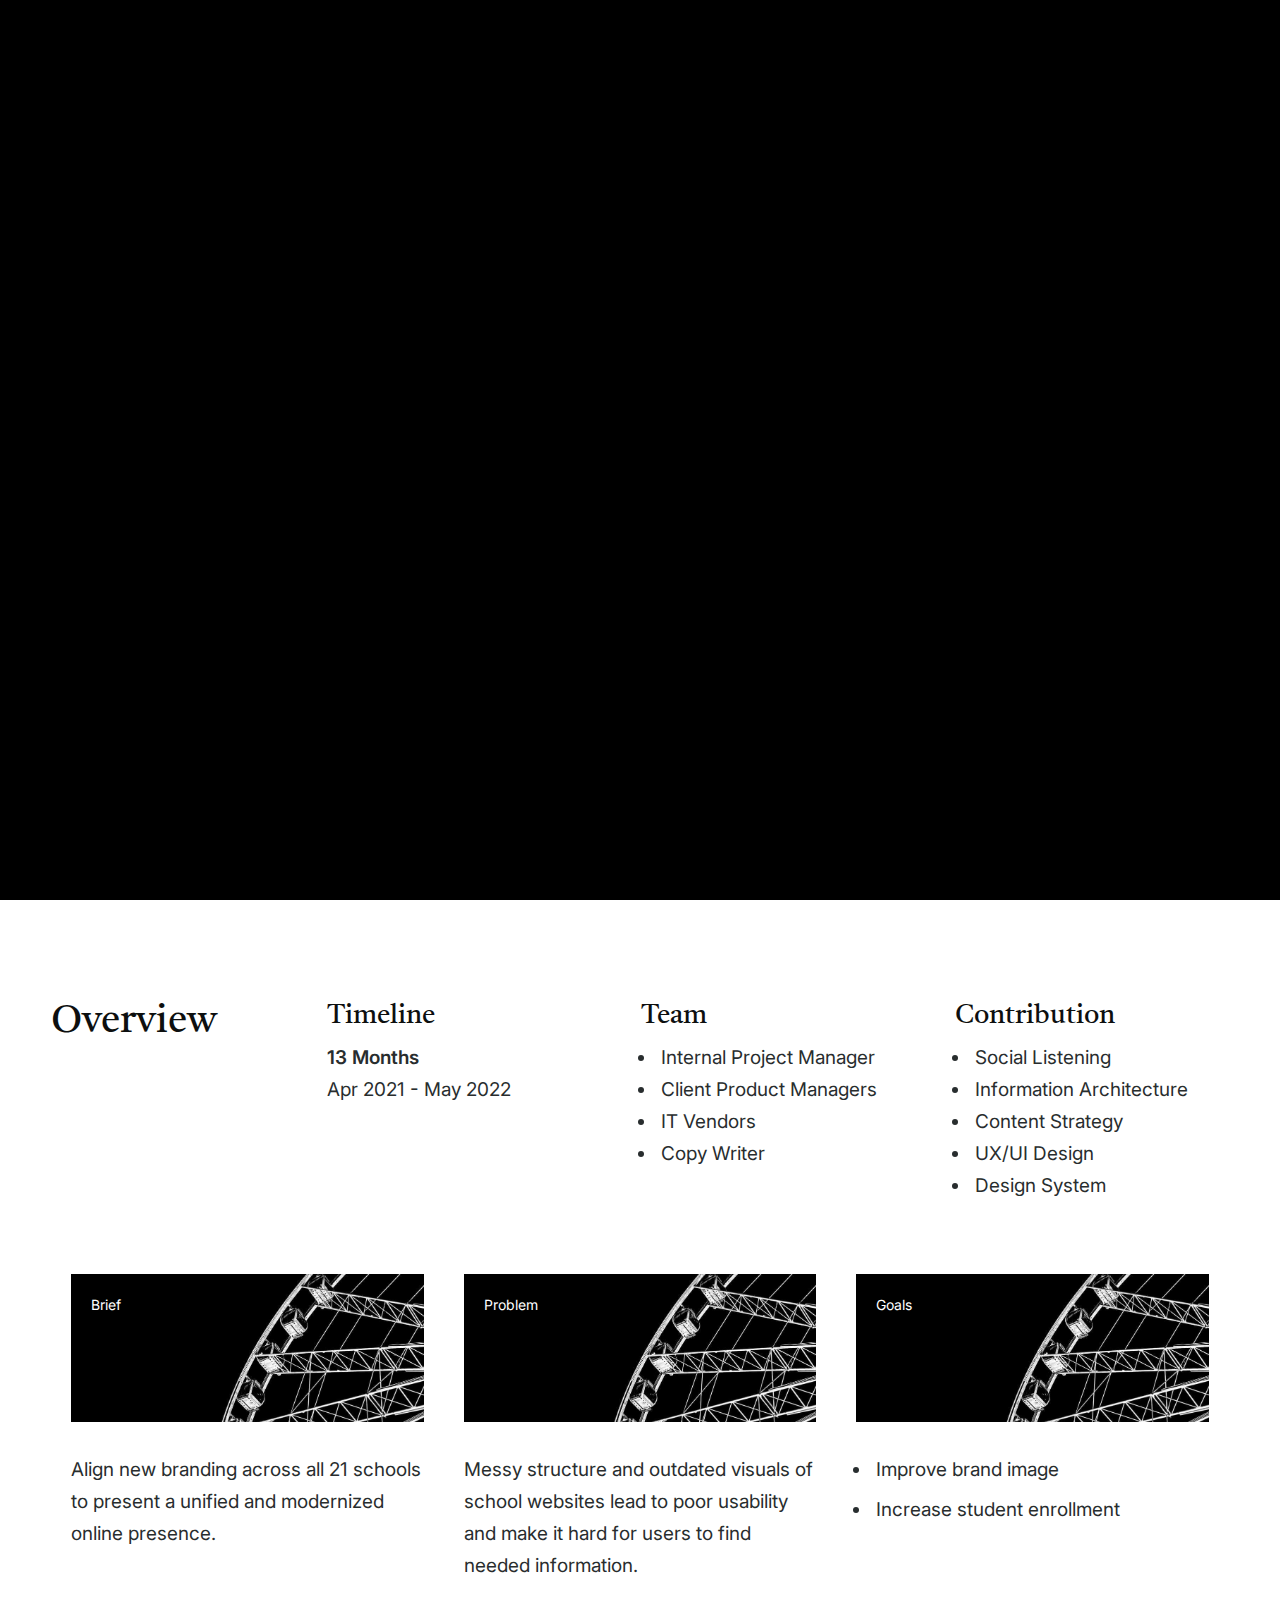
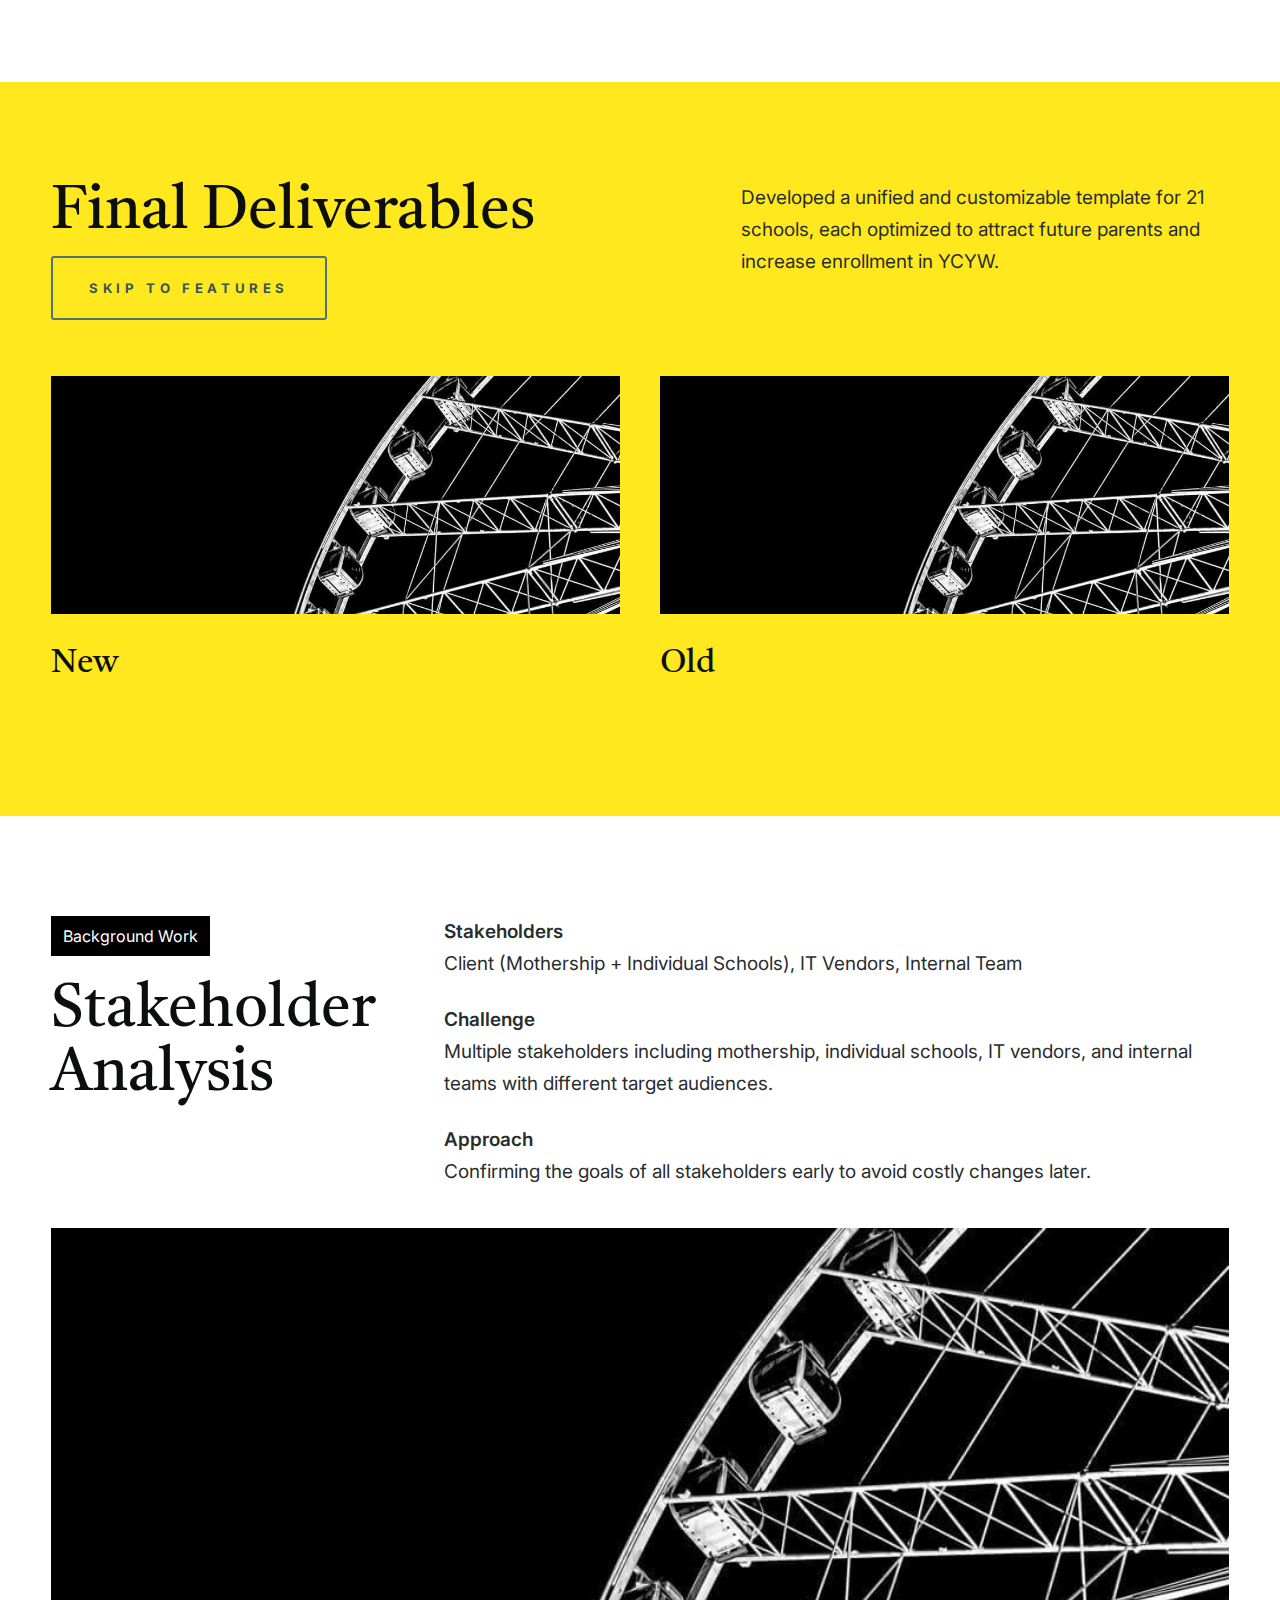
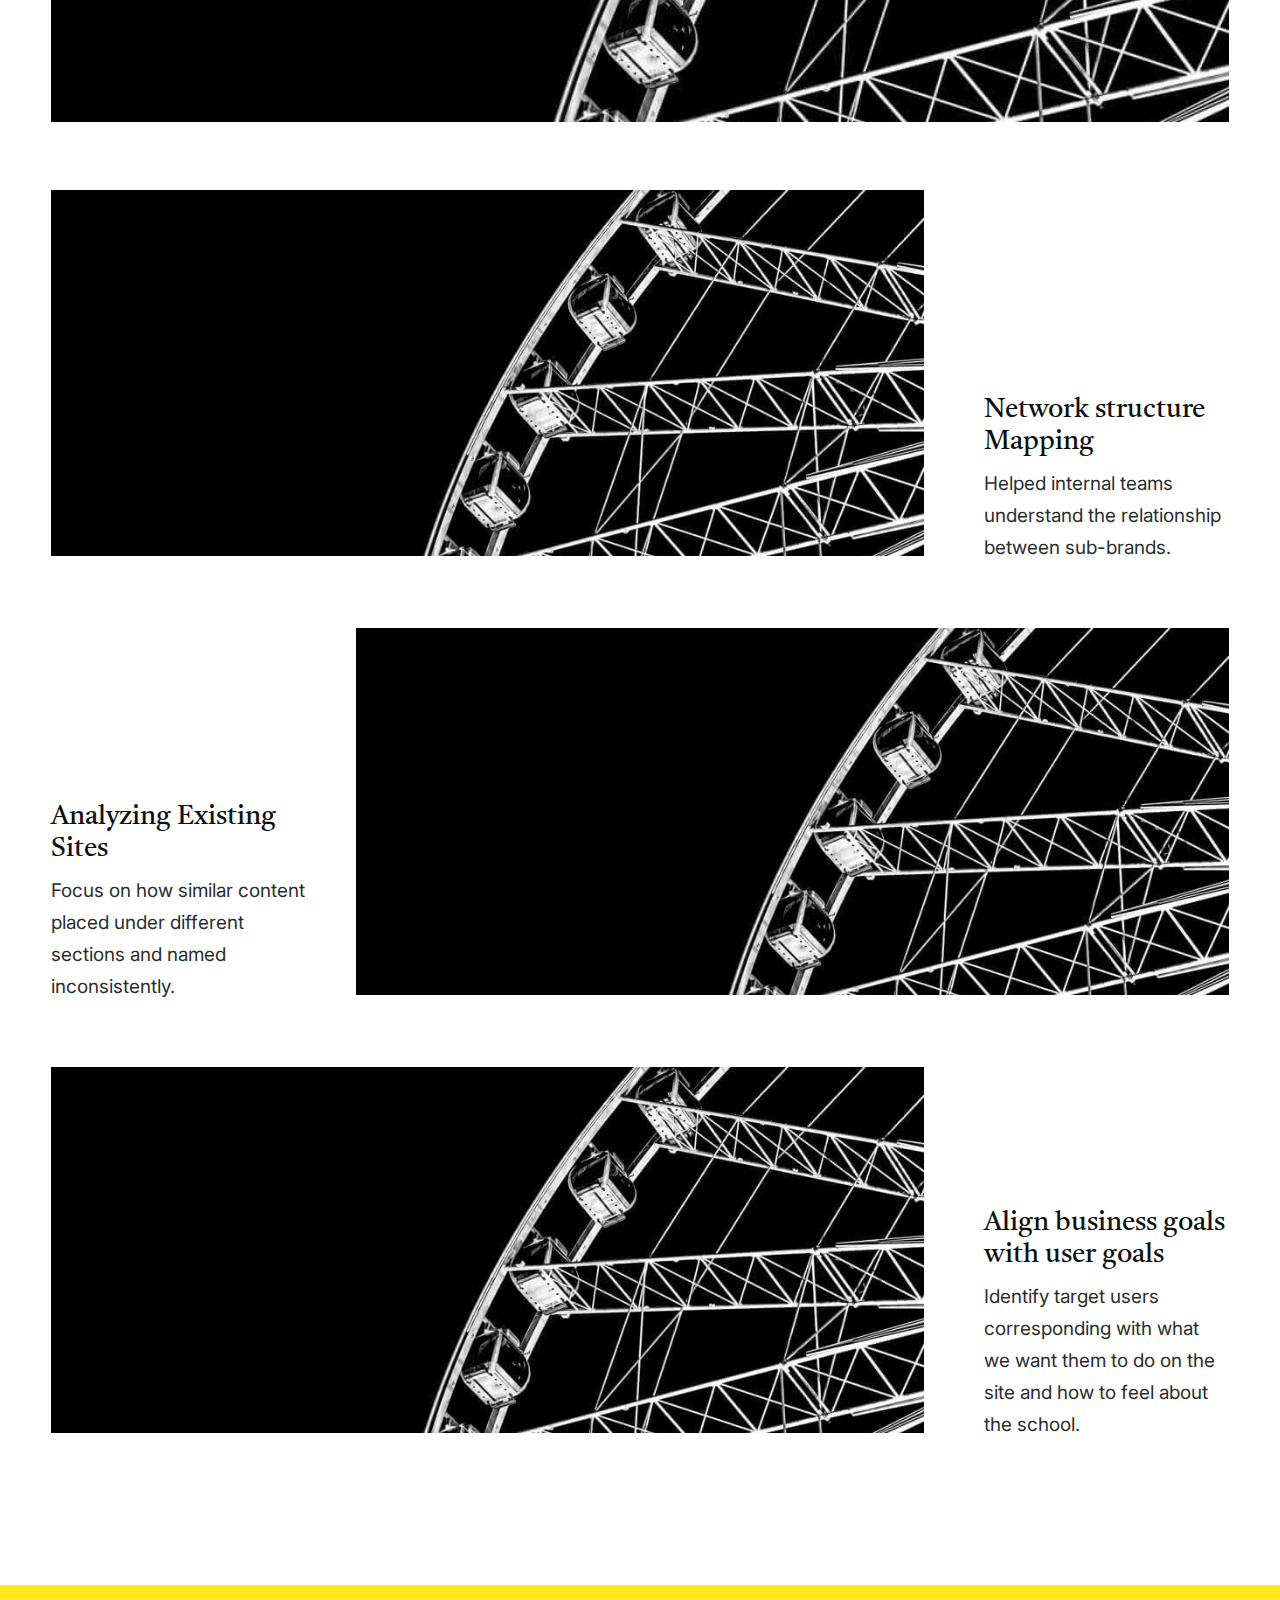
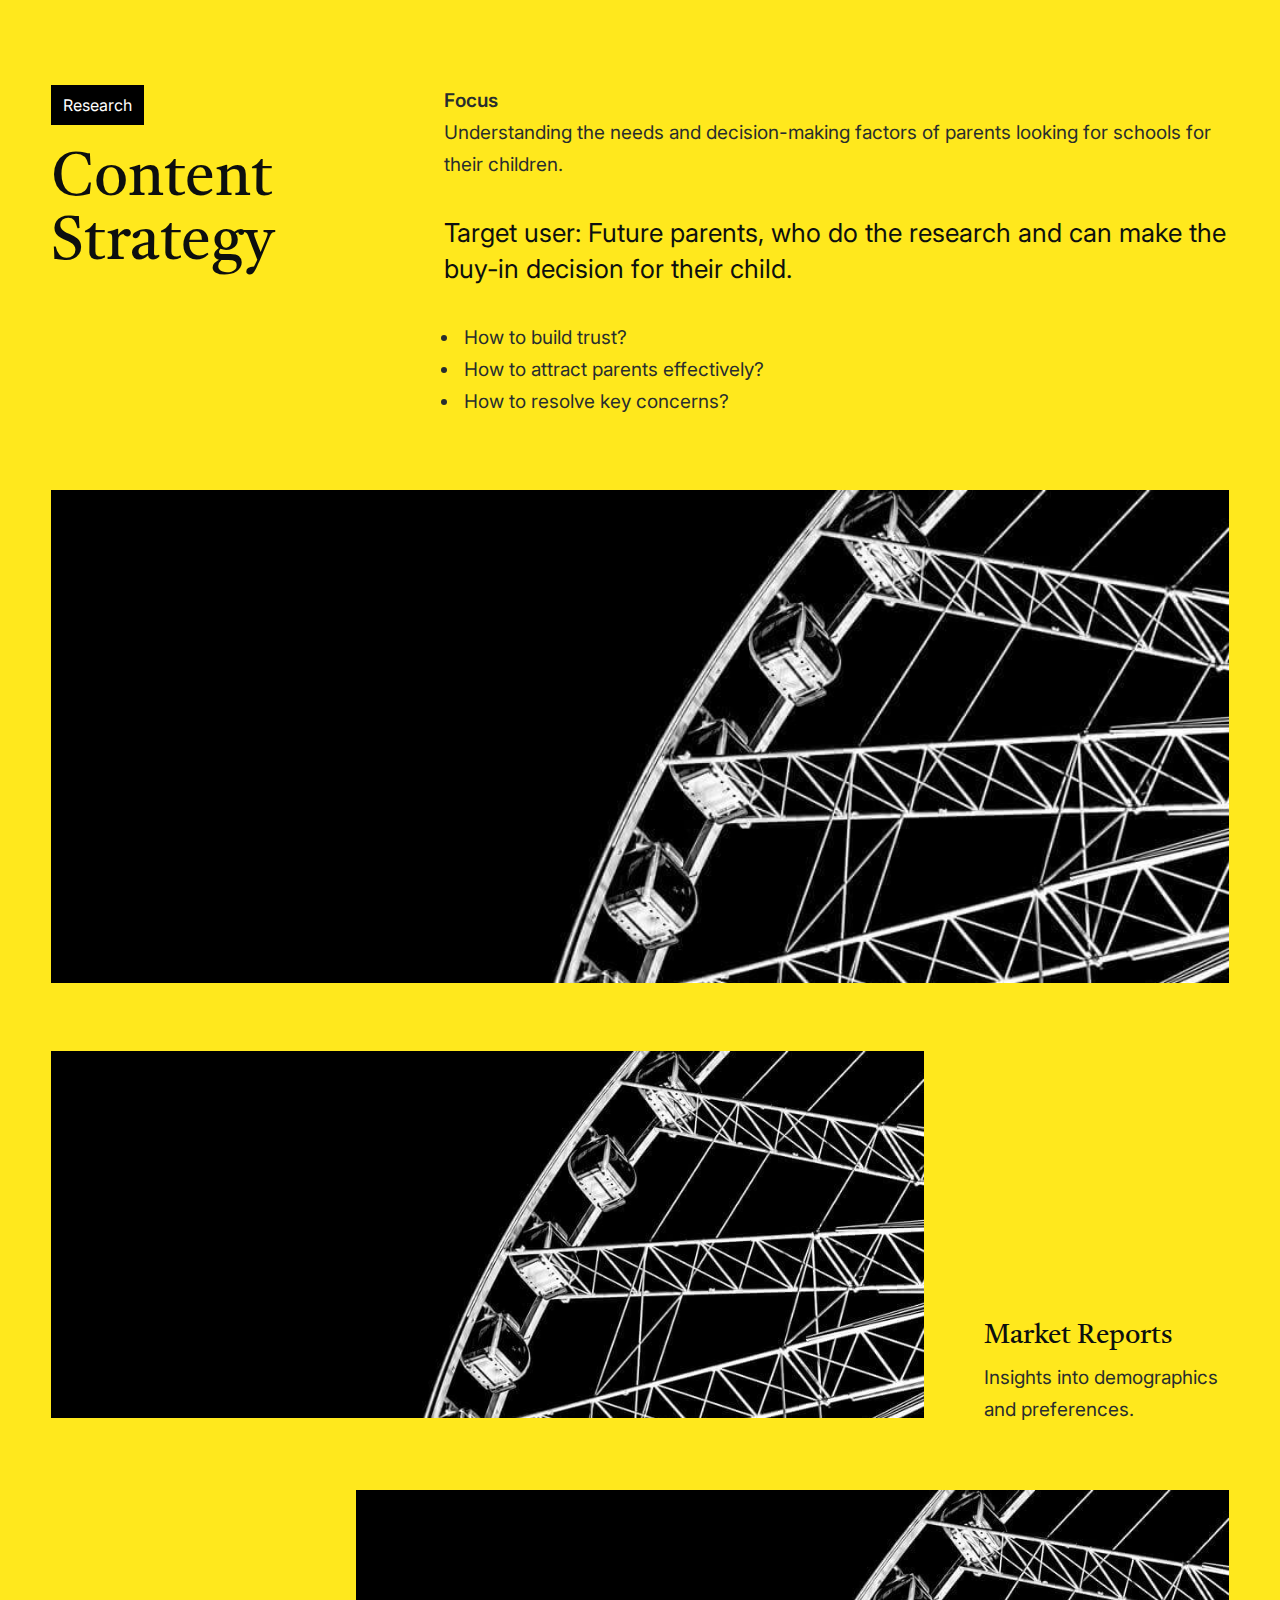
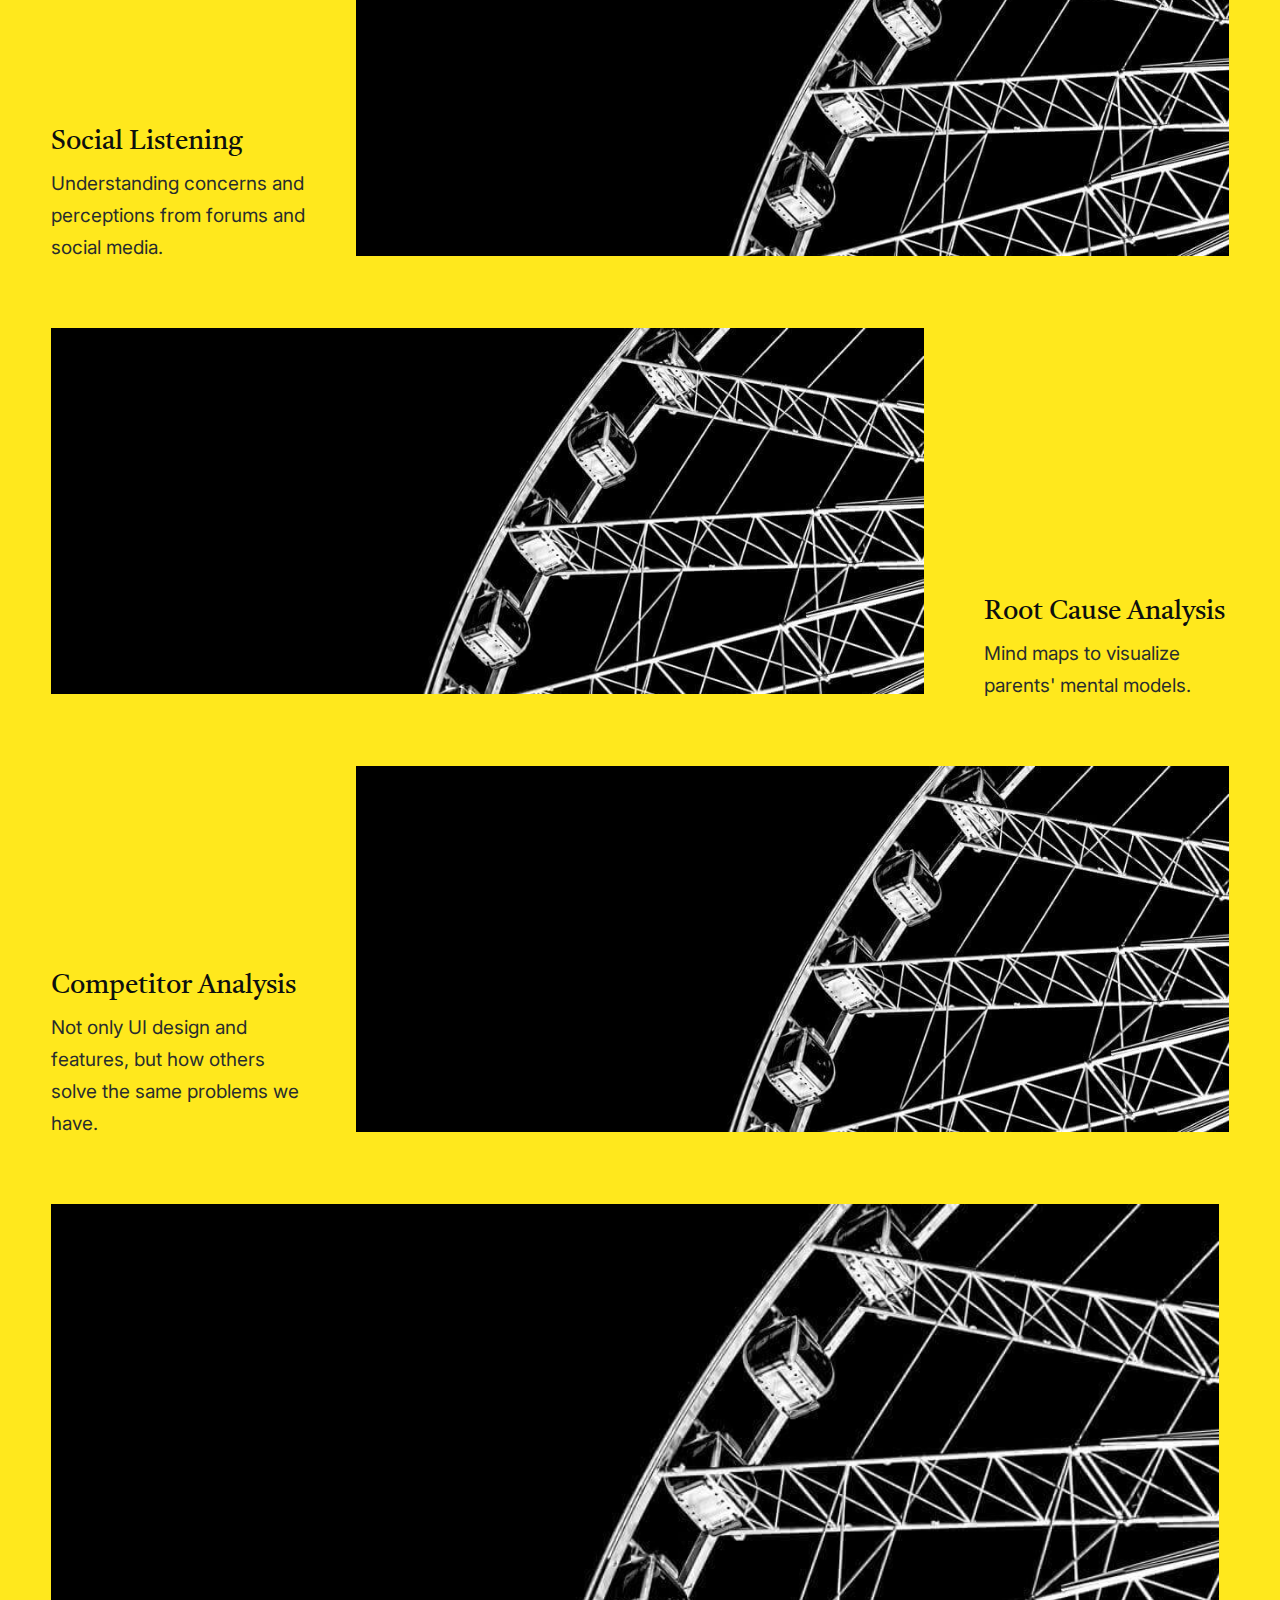
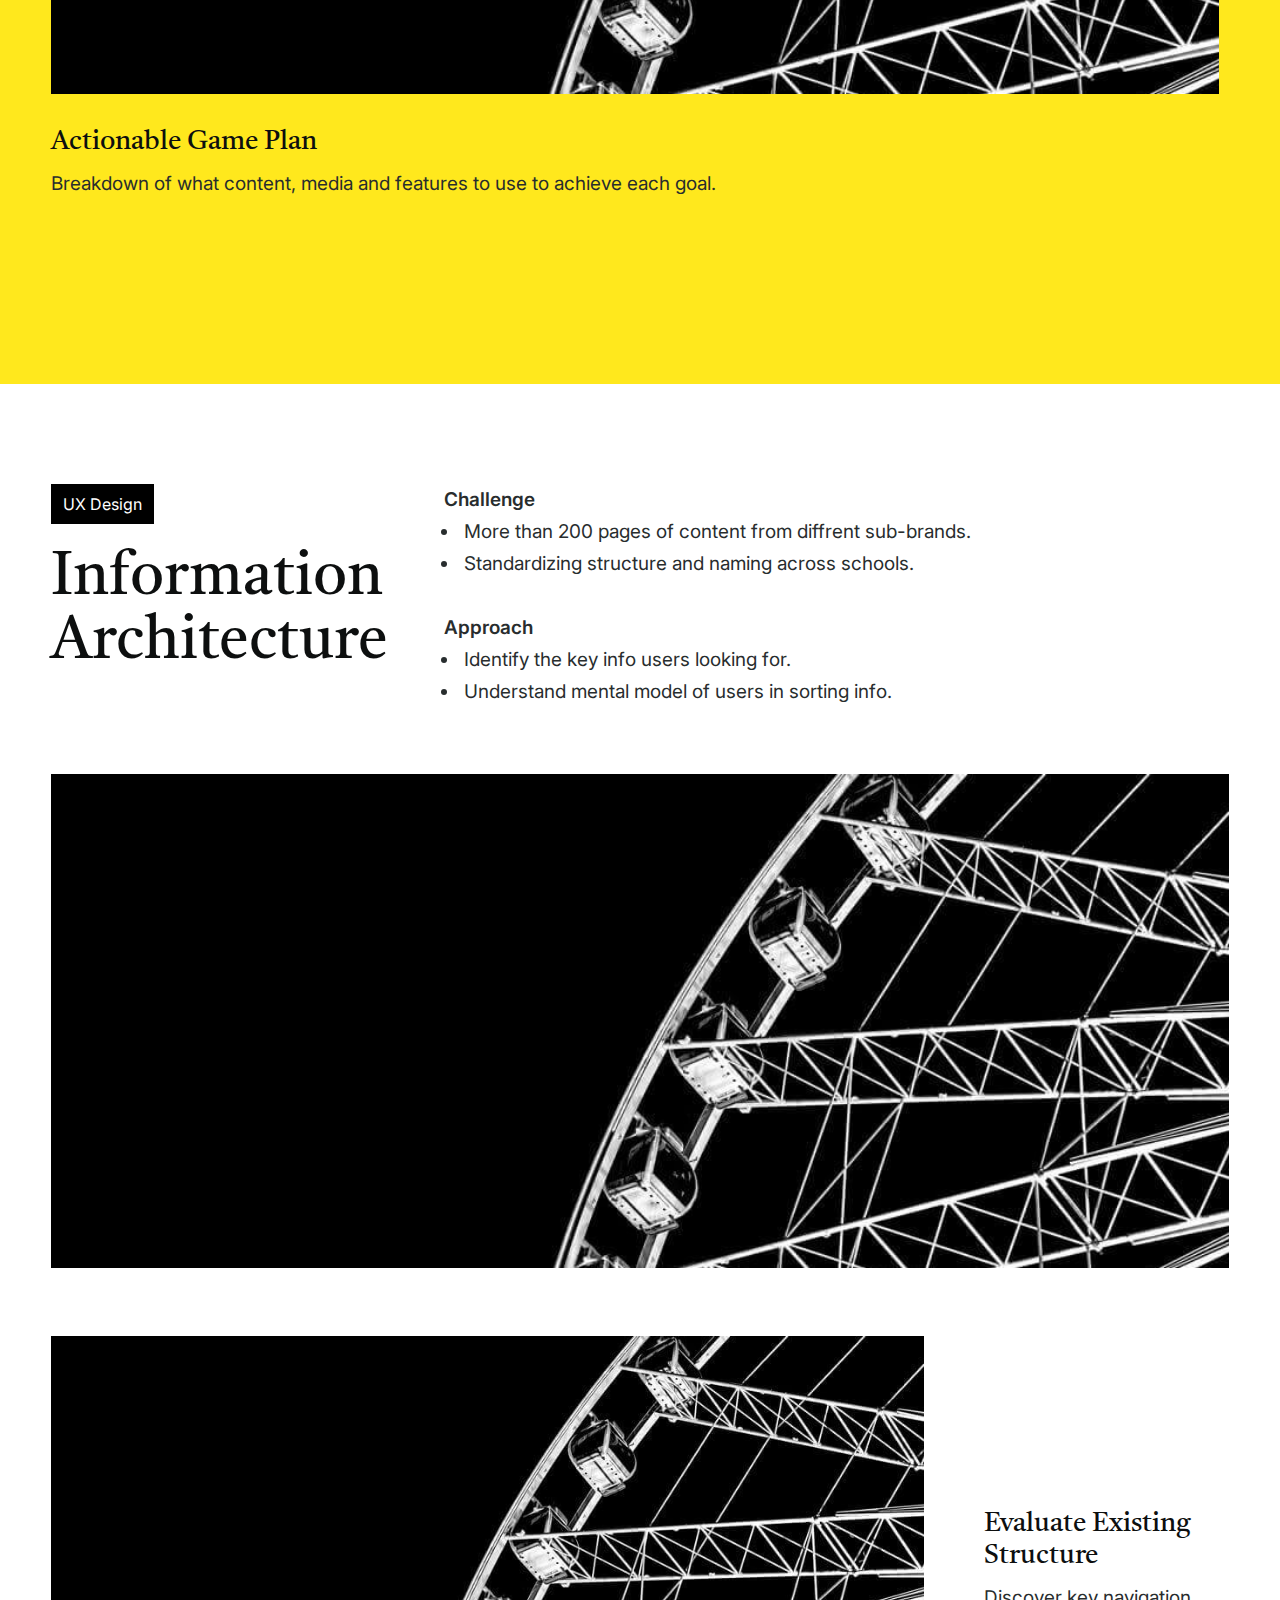
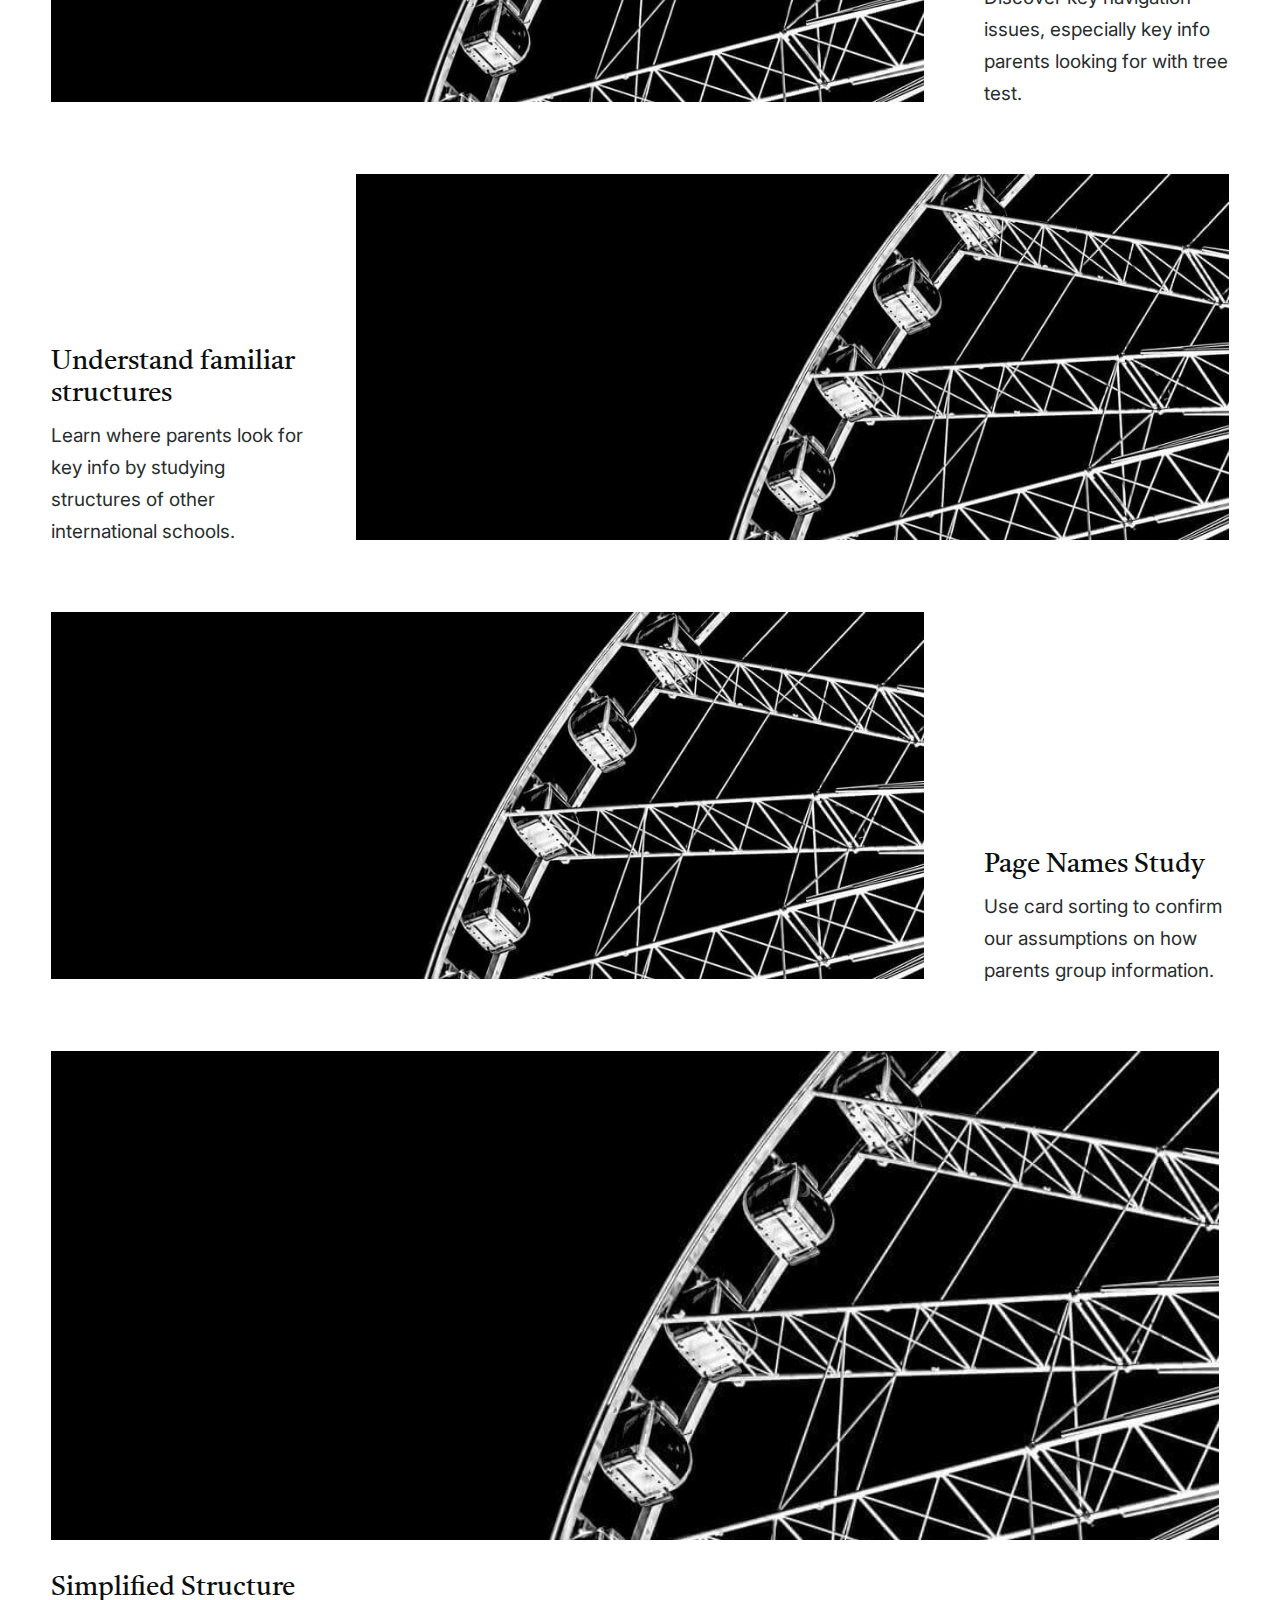
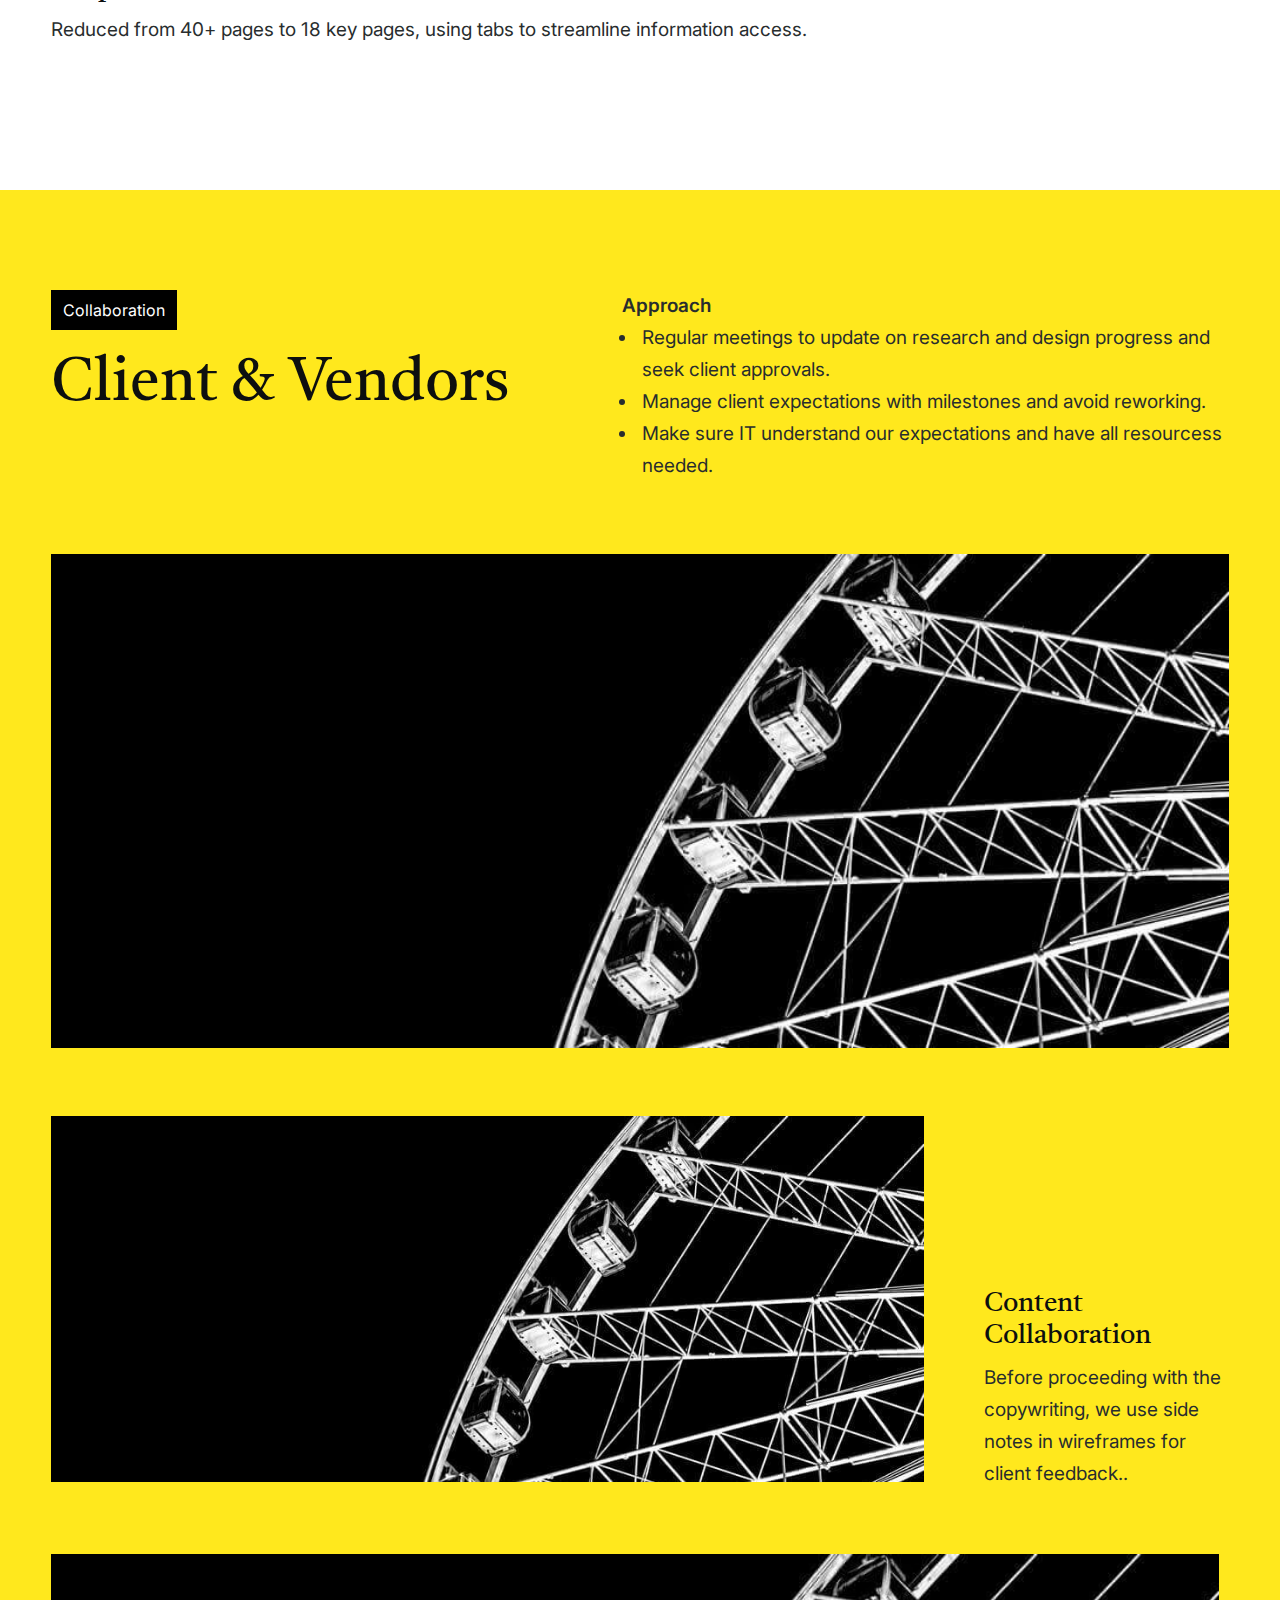
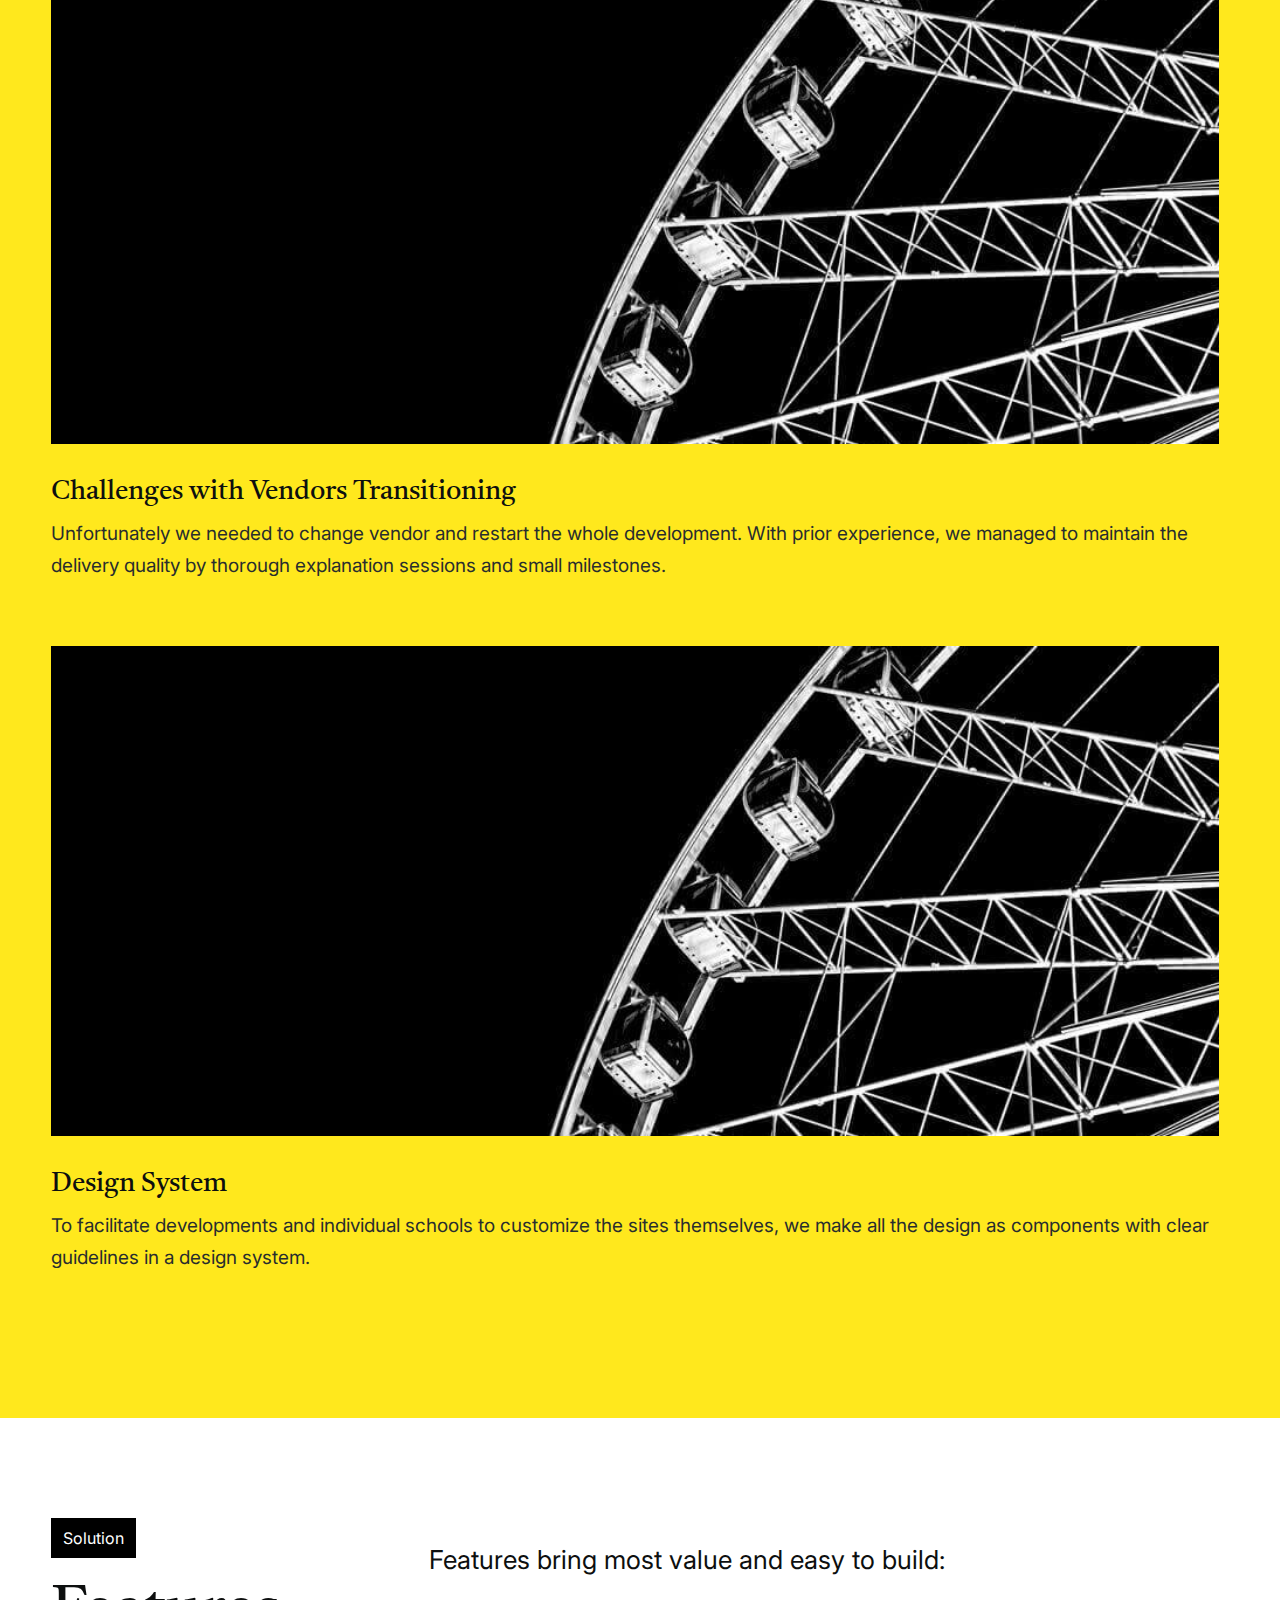
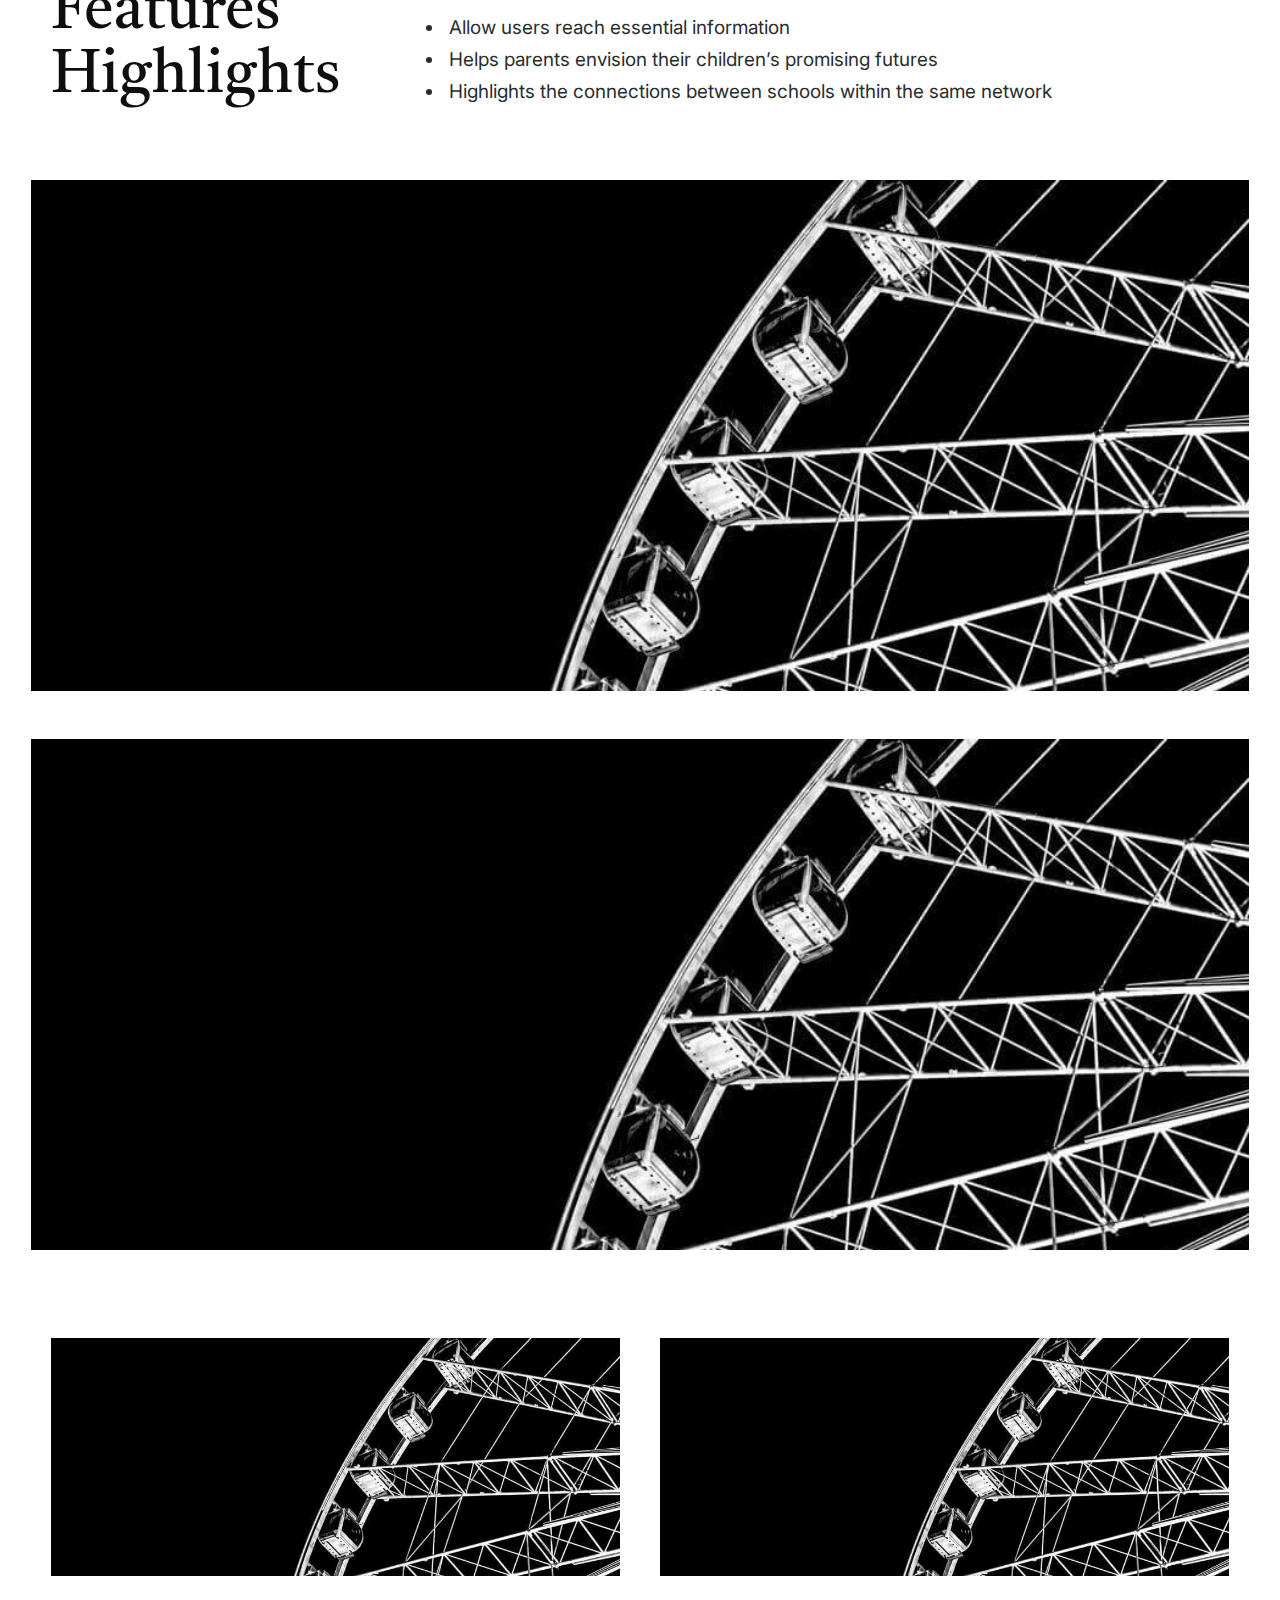
<file: wip/ycyw-revamp.html>
<!DOCTYPE html>
<html lang="en" class="no-js" >
<head>

    <!--- basic page needs
    ================================================== -->
    <meta charset="utf-8">
    <meta name="viewport" content="width=device-width, initial-scale=1">
    <title>YCYW Education Network Revamp</title>

    <script>
        document.documentElement.classList.remove('no-js');
        document.documentElement.classList.add('js');
    </script>

    <!-- CSS
    ================================================== -->
   <link rel="stylesheet" href="css/vendor.css">
    <link rel="stylesheet" href="css/styles.css">


       <style>

    body{
        background-color: transparent;
    }
    

.black {
    background-color: #000000;
    
}



.white-text{
    color: white !important;
}

    .tags-group{
    flex-direction: row;
   display: flex;
   gap: 16px;
  align-items: center;
  margin-bottom: 24px;
}



.badge {
    background-color: rgb(0, 0, 0);
    border-width: 0.5px;
    color: white;
    padding: 4px 12px;
    text-align: center;
    font-size: medium;
  }

  .badge-white {
    background-color: rgb(255, 255, 255);
    border-width: 0.5px;
    color: rgb(0, 0, 0);
    padding: 4px 12px;
    text-align: center;
    font-size: medium;
  }


.bage-section .text-huge-title{
    margin-left: -12px;
}

.bage-section .text-subtitle{
    margin-left: -16px;
}


.section-padding{
    padding: 100px 0;
}




.badge-wrap{
    gap: 12px;
  width: 60vw;
}

 .industries-badges{
    padding-right: 120px;
    
  }

  .bage-section .text-subtitle{
    margin-left: -16px;
}

/* testimonial  */
#testimonial-section{
    padding: 8rem 0 8rem 0;
}
.slider {
    position: relative;
    width: 100%; /* Adjust based on your layout needs */
    overflow: hidden; /* Keeps anything outside the slider div from being visible */
}

.slider-contorls{
 left: 5rem;
top: 5rem;
position: absolute;
}

.control-button{
    padding: 0;
}

.slides {
    width: 100%;
    margin-top: 8rem;
}

.slide {
    display: none; /* Hide all slides by default */
    width: 100%; /* Adjust based on your layout needs */
    padding: 20px; /* Provides some space inside the slide */
    text-align: center; /* Center the text inside the slide */
}

.slide.active {
    display: block; /* Only the active slide is shown */
}




.prev, .next {
    /* position: absolute; */
    top: 50%;
    /* right: 0; */
    transform: translateY(-50%);
    width: 48px; /* Size of the SVG */
    height: 48px; /* Size of the SVG */
    background-color: rgb(0, 0, 0);
    cursor: pointer;
    z-index: 100;
    display: flex;
    align-items: center;
    justify-content: center;
}

.prev svg, .next svg {
    fill: white; /* Adjust if you need a different color */
    width: 50%;
    height: auto;
}

.prev { left: 10px; }
.next { right: 10px; }



.tesmintonal-profile-pic{
width: 80px;
height: 80px;
margin-right: 12px;

}

.testimonial-profile-wrapper{
    display: flex;
   flex-direction: row;
   align-items: center;
   margin-bottom: 2rem;
}

.tesminonail-paragraph{
   text-align: left;
font-size: 2rem;
margin-bottom: 0;
line-height: 180%;

}

.testimonial-name-wrapper{
     text-align: left;
}

    .testimonial-wrapper{
        width: 50%; /* Each testimonial takes up half the width of the slide */
            float: left; /* Align testimonials side by side */
            box-sizing: border-box;
            padding: 0 2rem; /* Optional: Adjust padding based on design needs */
    
    }

.linkedIn-card {
    background: transparent !important;
    border: 1.5px solid #000000;
    color: #000000;
    padding: 24px 60px;
    margin: 0;
    height: 160px;
    width: auto;
    display: block;
    width: auto;
    object-fit: contain;
    margin-top: 16px;
}

.footer-contact-wrap {
    display: flex;
    flex-direction: column;
    align-items: center;
    justify-content: center;
    margin: auto;
    text-align: center;
   
}

.footer-image {
    margin-bottom: 20px;
    display: block;
    width: 50svw;
    margin-bottom: 24px;
    margin-top: -80px;
}

.email-link svg {
    margin-right: 8px;
}


.footer-contact-wrap .email-link {
    margin-top: 20px; /* Add margin to separate the elements */
    display: flex;
    align-items: center;
    text-decoration: none;
    color: inherit;
}

.footer-image {
    margin-bottom: 20px;
    display: block;
    width: 40svw;
    margin-bottom: 24px;
}

.case-study-paragraph-wrap{
    margin-bottom: 16px;
}

.reduced-margin-bottom{
margin-bottom: 1rem;
}

@media screen and (max-width: 600px) {

 
.title-paragraph{
    font-size: 2rem;
  margin: 0px 18px 40px 18px;
 line-height: 140%;
}

 .footer-image {
    width: 80svw;
       margin-top: -80px;
}

.linkedIn-card {
 
    padding: 4px 24px;
  
}

.big-image{
    height: 100%;
    width: 100vw;
    object-fit: cover;
  
}


}



@media screen and (max-width: 900px) {

    .comics-narrative{
   justify-self: center;
    }
    
    .comics-narrative p{
        max-width: none;
    }

    figure img {

        align-self: center;
    }

.text-home-title{
font-size: 80px; 
padding: 0 40px;   
}
.title-icon{
width: 100px;
height: 100px;

}

.title-paragraph{
    font-size: 3rem;
  margin: 0px 36px 40px 36px;
 line-height: 140%;
 text-align: center;
}


.work-card{
    padding: 18px; 
    margin-top: 24px;
}


.badge-wrap{
    gap: 12px;
  width: 100%;
}


.big-image{
    height: 100%;
    width: 100vw;
    object-fit: cover;

}

}


@media screen and (max-width: 600px) {

 
.title-paragraph{
    font-size: 2rem;
  margin: 0px 18px 40px 18px;
 line-height: 140%;
}

 .footer-image {
    width: 80svw;
       margin-top: -80px;
}

.linkedIn-card {
 
    padding: 4px 24px;
  
}

.big-image{
    height: 100%;
    width: 100vw;
    object-fit: cover;
}


}



@media screen and (max-width: 400px) {

.slider-contorls{
 left: auto;
top: 5rem;
position: absolute;
}



.title-icon{
width: 80px;
height: 80px;
margin-right: 12px;
margin-bottom: 20px;
margin-left: -16px;
}

.title-paragraph{
    font-size: 2rem;
  margin: 0px 18px 40px 18px;
 line-height: 140%;
}

.work-card{
    padding: 18px; 
    margin-top: 24px;
}

.text-home-title{
  
  font-size      : 6rem;    
  padding: 0 40px; 
}

     .industries-badges{
    padding-right: 0px;
    margin-bottom: 24px;
  }

 .footer-image {
    width: 80svw;
   margin-top: -80px;
}

}

/* about  */

.about-page{
    background-color: white;
}



.about-hero{
    padding-top : 20svh;
    width       : 100%;
    position    : relative;
     /* background-color: #ffe81d; */
     min-height: 100svh;
     height: auto;
     margin-bottom: 80px;
     padding-bottom: 24px;
    
}


.section-title{
    /* text-align: center; */
    font-size: 2.5em;
    /* margin: 0 auto; */
    width: 92%;
    /* padding: 0 20px; */
}


.content-paragraph{
padding: 100px 0;
}

.process-item{
 margin-top: 2rem;
}

.my-process-icon{
width: 12rem;
margin: 0;
}



#my-process{
     /* background-color: #ffe81d; */
    padding: 8rem 0 8rem 0;
}


#experience{
     background-color: #ffe81d;
    padding: 8rem 0 8rem 0;
}

/* tools  */
#tools-section .row{
     /* background-color: #ffe81d; */
    padding: 8rem 0 8rem 0;
}

.grid {
  display: grid;
  grid-template-columns: repeat(auto-fill, minmax(200px, 1fr));
  grid-gap: 1rem;
  > div {
    background: black;
    padding: 1rem;
    position: relative;
    &::before {
      // for apsect ratio
      content: "";
      display: block;
      padding-bottom: 100%;
    }

    .grid img {
      position: absolute;
      max-width: 100%;

      // Alternate Version
      // top: 0;
      // bottom: 0;
      // right: 0;
      // left: 0;
      // margin: auto;

      top: 50%;
      left: 50%;
      transform: translate(-50%, -50%);
    }
  }
}

.articles{
    padding: 8rem 0 8rem 0;
    /* margin: 120px 0 120px 0; */
}



.process-item h3{
    margin-top: 2rem;
}

@media screen and (max-width: 900px) {

    .process-item{
      margin-bottom: 4rem;
      padding: 0 16rem 0 16rem;
    }
    .section-title{
        text-align: center;
    }



}

@media screen and (max-width: 700px) {

.block-stack-on-700 .process-item{
    /* width: 80%; */
}

.about-hero{
text-align: center;
}

.process-item{
    padding: 0 4rem 0 4rem;
}
.articles figure{
    margin: 0;
}


.articles p{
    margin: 0;
}



}

.fun-fact-article{
margin-top: 0;
margin-bottom: 0;
}

@media screen and (max-width: 600px) {
    #about-hero img{
width: 80vw;
    }
.articles{
    padding: 8rem 3rem 8rem 3rem;
    /* margin: 120px 0 120px 0; */
}
#tools-section .row{
     /* background-color: #ffe81d; */
    padding: 8rem 3rem 8rem 3rem;
}
}


/* case study  */
.case-study-hero {
    position: relative;
    height: 100svh;
    width: 100%;
    /* overflow: hidden; */
    display: flex;
    flex-direction: column;
    justify-content: flex-end;
    align-items: center;
    /* margin-top: 5svh;  */
}

.case-study-hero-image {
    position: absolute;
    top: 0;
    left: 0;
    width: 100%;
    height: 100%;
    object-fit: cover; /* Ensures the image covers the entire section */
    z-index: -1; /* Position the background image behind other content */
}


.padding-bottom{
    padding-bottom: 24px;
}

.content-wrapper {
    position: relative;
    width: 100%;
    max-width: 1200px; /* Set a maximum width for better layout control */
    display: flex;
    flex-direction: column;
    align-items: center;
    z-index: 1; /* Ensure this content is above the background image */
}

.additional-hero-image {
    width: 100%;
    height: 100%;
    max-height: 60svh;
    display: flex;
    justify-content: center;
    align-items: center;
    z-index: 1; /* Ensure this image is above the background image */
}

.additional-hero-image .hero-image {
    width: 100%;
    max-height: 60vh; /* Adjust as necessary */
    object-fit: contain;
    height: 100%;
    margin-top: 5svh;
    padding-bottom: 24px;
}

.hero-text {
    width: 100%;
    text-align: center;
   
   gap: 12px;
    z-index: 2; /* Ensure text is above all images */
    margin-bottom: 20px; /* Adjust spacing from the bottom */
}

.hero-text h1 {
    margin: 0;
    padding:16px 0;
}

.hero-text p {
    max-width: 600px; /* Adjust the max width as necessary */
    margin: 0 auto; /* Center the paragraph */
    /* Add some padding for better readability */
    white-space: normal; /* Ensure the text wraps */
}

.center {
    margin: 0 auto;
}

.left{
    text-align: left;
}

.list-paragraph li{
padding-bottom: 8px;
}

.animate-on-load {
    animation: fadeIn 0.3s ease-in-out;
}

/* case study link to other pages  */

.navigation-links {
    display: flex;
    justify-content: space-between;
    align-items: center;
    padding-top: 16rem;
    width: 100%;
}

.control-button {
    display: flex;
    align-items: center;
    gap: 1rem; /* Uncommented for spacing between elements */
}

.arrow-button {
    width: 48px;
    height: 48px;
    background-color: rgb(0, 0, 0);
    cursor: pointer;
    z-index: 100;
    display: flex;
    align-items: center; /* Center vertically */
    justify-content: center; /* Center horizontally */
}

.left-btn .link-text h3, .left-btn .link-text p {
    margin-left: 24px;
    text-align: left;
}


.right-btn .link-text h3, .right-btn .link-text p {
    margin-right: 24px;
    text-align: right;
}
 

    
/* Tablet Screens */
@media (max-width: 1000px) {
    .arrow-button {
        width: 40px; /* Smaller size for tablets */
        height: 40px; /* Smaller size for tablets */
    }

    .link-text h3 {
        font-size: 2rem; /* Smaller font size for tablets */
    }

    .link-text figcaption {
        font-size: 1.6rem; /* Smaller font size for tablets */
    }

    .left-btn .link-text{
    margin-left: 12px;
}

.right-btn .link-text{
    margin-right: 12px;
}
}


/* big mobile Screens */
@media (max-width: 800px) {

    .link-text h3 {
        font-size: 2rem; /* Smaller font size for tablets */
    }

    .link-text figcaption {
        font-size: 1.6rem; /* Smaller font size for tablets */
    }

    .left-btn .link-text{
    margin-left: 8px;
}

.right-btn .link-text{
    margin-right: 8px;
}
}


/* small mobile Screens */
@media (max-width: 600px) {
    .navigation-links {
        flex-direction: column;
        align-items: center;
        padding-top: 24px;
        gap: 24px;
    }

    .control-button {
        flex-direction: row;
        align-items: center;
        gap: 8px;
        width: 100%; /* Ensure the buttons take full width */
     
    }

 

 
}
/* -------------  */



.big-image-with-caption{
    padding: 2rem 0;
}
@keyframes fadeIn {
    from {
        opacity: 0;
    }
    to {
        opacity: 1;
    }
}

/* Media Queries for Responsive Design */
@media (max-width: 768px) {
    .additional-hero-image {
        margin-top: -20px; /* Reduce spacing at the top on smaller screens */
    }

    .additional-hero-image .hero-image {
        max-height: 60vh; /* Adjust max height for smaller screens */
    }

    .hero-text {
        margin-bottom: 10px; /* Adjust spacing for smaller screens */
        padding: 0 10px; /* Add some padding for better text alignment */
    }

        .hero-text p {
        max-width: 90%; /* Adjust max width for smaller screens */
        padding: 0 10px; /* Add some padding for better text alignment */
    }

    
}

@media (max-width: 600px) {
    

  

  .additional-hero-image .hero-image {
    /* width: 100%; */
    height: 60vh; /* Adjust as necessary */
    object-fit: cover;
    
}   

.overview-item{
padding-top: 24px;
}

  
}

.remove-margin{
    margin: 0;
}

.remove-padding{
    padding: 0;
}


.image-container {
    position: relative;
    width: 100%;
    display: flex;
    justify-content: center;
    align-items: center;
    margin-top: 40px;
}

.image-container img {
    width: 100%;
    height: auto;
    
}

.tags-group.special-badge {
    position: absolute;
    top: 10px; /* Adjust as necessary */
    left: 10px; /* Adjust as necessary */
    z-index: 10;
}

.special-badge .badge {
    background-color: black;
    color: white;
    padding: 5px 10px;
    font-size: 14px;
    border-radius: 3px;
}

/* case study  */

body{
    background-color: white;
}


.case-intro{
     background-color: white;
     padding: 8rem 0 8rem 0;
}

.case-intro .text-wrapper{
    text-align: center;
}

.case-study-paragraph-wrap{
    padding: 0 0 24px 0;
}

.case-intro .text-wrapper p{
    width: 30vw; /* Set the width of the text box */
    padding: 0px; /* Optional: add some padding */
    display: block; /* Ensure it respects text-align center */
    margin: 36px auto; /* Center it horizontally */
   
}


.case-intro .tags-group{
    justify-content: center;
}

.case-intro h1{
    margin-top: 0;
}

.responsibility table{
    border-width: 1px;
   border-color: #000000;
}

.responsibility th, td {
    border-bottom: none;
}



.responsibility td {
    vertical-align: top;
}


.big-text-section{
    padding: 8rem 0 8rem 0;
}

.big-text-section h2{
  margin: 0;
}

.items-row{
    padding: 8rem 0 8rem 0;
}

.image-caption-right{
padding-left: 4rem;
padding-bottom: 24px;
}

.image-caption-left{
padding-right: 3rem;
padding-bottom: 24px;
}


.impact-icon{
 width: 20rem;
 padding: 8rem 0 4rem 0;
margin: 0;   
}



@media screen and (max-width: 800px) {

.learning-item{
    margin-bottom: 40px;
}


}



@media screen and (max-width: 900px) {
.case-intro .text-wrapper p{
    width: 80vw; /* Set the width of the text box */
   
}
.padding-left{
    padding-left: 2rem;
    padding-right: 0;
}

 .image-caption-right{
padding-left: 2rem;

}

.image-caption-left{
padding-left: 2rem;
}
 .image-caption-right{
order: -1;

}

 .image-caption-left{
order: -1;
}




}

    </style> 
    <!-- favicons
    ================================================== -->
   <link rel="icon" href="/images/favicon_luca.png" type="image/png">

</head>



<body id="top-about" class="about-page">
    <div id="preloader">
        <div id="loader" class="line"></div>
    </div>
    <div id="page" class="s-pagewrap">
        <header id="masthead" class="s-header">
            <div class="s-header__block">
                <div class="s-header__branding">
                    <p class="site-title">
                        <a href="index.html" rel="home">Luca Luk</a>
                    </p>
                </div>
                <a class="s-header__menu-toggle" href="#0"><span>Menu</span></a>
            </div>
            <div class="row s-header__nav-wrap">
                <nav class="s-header__nav">
                    <ul>
                        <li><a href="index.html#all_works">Home</a></li>
                        <li><a href="about.html" class="current">About</a></li>
                        <li><a href="Luca-Luk-CV.pdf" target="_blank" rel="noopener noreferrer">CV</a></li>
                    </ul>
                </nav>
                <ul class="s-header__social">
                    <li>
                        <a href="https://www.linkedin.com/in/lucaluk" target="_blank">
                            <svg xmlns="http://www.w3.org/2000/svg" class="linkedin-icon" width="24" height="24" viewBox="0 0 24 24">
                                <path d="M19 0h-14c-2.76 0-5 2.24-5 5v14c0 2.76 2.24 5 5 5h14c2.76 0 5-2.24 5-5v-14c0-2.76-2.24-5-5-5zm-11.5 20h-3v-11h3v11zm-1.5-12.27c-.97 0-1.75-.79-1.75-1.76s.78-1.75 1.75-1.75c.96 0 1.75.79 1.75 1.75s-.79 1.76-1.75 1.76zm14.5 12.27h-3v-5.66c0-1.35-.03-3.07-1.87-3.07-1.87 0-2.16 1.46-2.16 2.98v5.75h-3v-11h2.87v1.5h.04c.4-.75 1.37-1.54 2.81-1.54 3.01 0 3.57 1.98 3.57 4.55v6.49z"/>
                            </svg>
                            <span class="u-screen-reader-text">LinkedIn</span>
                        </a>
                    </li>
                    <li>
                        <a href="mailto:luca.kahim.luk@gmail.com" target="_blank">
                            <svg xmlns="http://www.w3.org/2000/svg" width="24" height="24" viewBox="0 0 24 24">
                                <path d="M20 4h-16c-1.1 0-2 .9-2 2v12c0 1.1.9 2 2 2h16c1.1 0 2-.9 2-2v-12c0-1.1-.9-2-2-2zm0 4-8 5-8-5v-2l8 5 8-5v2z"/>
                            </svg>
                            <span class="u-screen-reader-text">Email</span>
                        </a>
                    </li>
                </ul>
            </div>
        </header>

        <section class="case-study-hero">
            <picture>
                <source srcset="images/comics_placeholder.png" media="(min-width: 1024px)">
                <source srcset="images/comics_placeholder.png" media="(min-width: 768px)">
                <source srcset="images/comics_placeholder.png">
                <img src="images/comics_placeholder.png" alt="Hero Image" class="case-study-hero-image">
            </picture>
            <figure class="additional-hero-image animate-on-load">
                <img class="hero-image" src="images/wheel-500.jpg"
                    srcset="images/wheel-1000.jpg 1000w, images/wheel-500.jpg 500w" alt="Additional Hero Image">
            </figure>
            <div class="hero-text ">
                <strong class="animate-on-load">YCYW Education Network</strong>
                <h1 class="text-big-title animate-on-load" >Education Websites Revamp</h1>
                <p class=" animate-on-load">
                    Led end-to-end research and design for 22 international schools, focusing on content strategy, information architecture and design system.
                </p>
            </div>
        </section>

        <section class="content-paragraph ">
            <div class="row row-y-top block-stack-on-900 horizontal-center">
                <div class="column lg-2 md-3 tab-12 remove-paddings-margin">
                    <h2 class=""> Overview </h2>
                </div>
                <div class="column lg-10 md-9 tab-12 padding-left">
                    <div class="row">
                        <div class="lg-4 tab-12 column overview-item">
                            <h4>Timeline</h4>
                              <strong>13 Months</strong>
                             <p class="padding-bottom">Apr 2021 - May 2022</p>
                        </div>
                        <div class="lg-4 tab-12 column overview-item">
                            <h4>Team</h4>
                            <ul>
                                <li>Internal Project Manager</li>
                                <li>Client Product Managers</li>
                                <li>IT Vendors</li>
                                <li>Copy Writer</li>
                            </ul>
                        </div>
                        <div class="lg-4 tab-12 column overview-item">
                            <h4>Contribution</h4>
                            <ul>
                                <li>Social Listening</li>
                                <li>Information Architecture</li>
                                <li>Content Strategy</li>
                                <li>UX/UI Design</li>
                                <li>Design System</li>
                            </ul>
                        </div>
                    </div>
                </div>
            </div>
            <div class="row">
                <div class="lg-4 tab-12 column">
                    <div class="image-container">
                        <div class="tags-group special-badge">
                            <p class="badge remove-margin-bottom">Brief</p>
                        </div>
                        <figure>
                            <img src="images/wheel-500.jpg"
                                srcset="images/wheel-1000.jpg 1000w, images/wheel-500.jpg 500w"
                                sizes="(max-width: 1000px) 100vw, 1000px" alt="">
                        </figure>
                    </div>
                    <p>Align new branding across all 21 schools to present a unified and modernized online presence.</p>
                </div>
                <div class="lg-4 tab-12 column">
                    <div class="image-container">
                        <div class="tags-group special-badge">
                            <p class="badge remove-margin-bottom">Problem</p>
                        </div>
                        <figure>
                            <img src="images/wheel-500.jpg"
                                srcset="images/wheel-1000.jpg 1000w, images/wheel-500.jpg 500w"
                                sizes="(max-width: 1000px) 100vw, 1000px" alt="">
                        </figure>
                    </div>
                    <p>Messy structure and outdated visuals of school websites lead to poor usability and make it hard for users to find needed information.</p>
                </div>
                <div class="lg-4 tab-12 column">
                    <div class="image-container">
                        <div class="tags-group special-badge">
                            <p class="badge remove-margin-bottom">Goals</p>
                        </div>
                        <figure>
                            <img src="images/wheel-500.jpg"
                                srcset="images/wheel-1000.jpg 1000w, images/wheel-500.jpg 500w"
                                sizes="(max-width: 1000px) 100vw, 1000px" alt="">
                        </figure>
                    </div>
                    <ul class="list-paragraph">
                        <li>Improve brand image </li>
                        <li>Increase student enrollment</li>
                    </ul>
                </div>
            </div>
        </section>

        <section class="content-paragraph yellow">
            <div class="row">
                <div class="row row-y-top block-stack-on-900 horizontal-center">
                    <div class="column lg-7 md-4 tab-12">
                        <h3 class="text-big-title reduced-margin-bottom"> Final Deliverables </h3>
                        <a class="btn btn--stroke" href="#features-highlights">Skip to Features</a>
                    </div>
                    <div class="column lg-5 md-8 tab-12 case-study-paragraph-wrap">
                        <p class="reduced-margin-bottom">Developed a unified and customizable template for 21 schools, each optimized to attract future parents and increase enrollment in YCYW.</p>
                    </div>
                </div>
                <div class="row">
                    <div class="lg-6 mob-12 column padding-bottom">
                        <div class="image-container">
                            <figure>
                                <img src="images/wheel-500.jpg"
                                    srcset="images/wheel-1000.jpg 1000w, images/wheel-500.jpg 500w"
                                    sizes="(max-width: 1000px) 100vw, 1000px" alt="">
                            </figure>
                        </div>
                        <h3>New</h3>
                    </div>
                    <div class="lg-6 mob-12 column padding-bottom">
                        <div class="image-container">
                            <figure>
                                <img src="images/wheel-500.jpg"
                                    srcset="images/wheel-1000.jpg 1000w, images/wheel-500.jpg 500w"
                                    sizes="(max-width: 1000px) 100vw, 1000px" alt="">
                            </figure>
                        </div>
                        <h3>Old</h3>
                    </div>
                </div>
            </div>
        </section>

        <section class="content-paragraph ">
            <div class="row row-y-top block-stack-on-900 horizontal-center">
                <div class="column lg-4 md-4 tab-12 case-study-paragraph-wrap">
                  <div class=" tags-group">
                    <p class="badge remove-margin-bottom" >Background Work</p>
                 </div>
                    <h3 class="text-big-title reduced-margin-bottom"> Stakeholder Analysis</h3>
                </div>
                <div class="column lg-8 md-8 tab-12 case-study-paragraph-wrap">
                  <strong>Stakeholders</strong>
                    <p class="padding-bottom">Client (Mothership + Individual Schools), IT Vendors, Internal Team</p>
                   <strong>Challenge</strong>
                    <p class="padding-bottom"> Multiple stakeholders including mothership, individual schools, IT vendors, and internal teams with different target audiences.</p>
                       
                    <strong>Approach</strong>
                    <p>Confirming the goals of all stakeholders early to avoid costly changes later.</p>
                </div>
            </div>
            <div class="row" style="margin-bottom: 16px;">
                <figure>
                    <img class="big-image" src="images/wheel-500.jpg"
                        srcset="images/wheel-1000.jpg 1000w, images/wheel-500.jpg 500w">
                </figure>
            </div>
            <div class="row">
                <div class="row row-y-bottom block-stack-on-900 big-image-with-caption">
                    <div class="column lg-9 md-8 tab-12">
                        <figure>
                            <img class="big-image" src="images/wheel-500.jpg"
                                srcset="images/wheel-1000.jpg 1000w, images/wheel-500.jpg 500w">
                        </figure>
                    </div>
                    <div class="column lg-3 md-4 tab-12 image-caption-right">
                        <h4>Network structure Mapping</h4>
                        <p>Helped internal teams understand the relationship between sub-brands.</p>
                    </div>
                </div>
            </div>
            <div class="row">
                <div class="row row-y-bottom block-stack-on-900 big-image-with-caption">
                    <div class="column lg-3 md-4 tab-12 image-caption-left">
                        <h4>Analyzing Existing Sites</h4>
                        <p>Focus on how similar content placed under different sections and named inconsistently.</p>
                    </div>
                    <div class="column lg-9 md-8 tab-12">
                        <figure>
                            <img class="big-image" src="images/wheel-500.jpg"
                                srcset="images/wheel-1000.jpg 1000w, images/wheel-500.jpg 500w">
                        </figure>
                    </div>
                </div>
            </div>
            <div class="row">
                <div class="row row-y-bottom block-stack-on-900 big-image-with-caption">
                    <div class="column lg-9 md-8 tab-12">
                        <figure>
                            <img class="big-image" src="images/wheel-500.jpg"
                                srcset="images/wheel-1000.jpg 1000w, images/wheel-500.jpg 500w">
                        </figure>
                    </div>
                    <div class="column lg-3 md-4 tab-12 image-caption-right">
                        <h4>Align business goals with user goals</h4>
                        <p>Identify target users corresponding with what we want them to do on the site and how to feel about the school.</p>
                    </div>
                </div>
            </div>
        </section>

        <section class="content-paragraph yellow">
            <div class="row row-y-top block-stack-on-900 horizontal-center">
                <div class="column lg-4 md-4 tab-12 case-study-paragraph-wrap">
                 <div class=" tags-group">
                    <p class="badge remove-margin-bottom" >Research</p>
                 </div>
                    <h3 class="text-big-title reduced-margin-bottom"> Content Strategy </h3>
                </div>
                <div class="column lg-8 md-8 tab-12 case-study-paragraph-wrap">
                    <strong>Focus</strong>
                    <p class="reduced-margin-bottom">Understanding the needs and decision-making factors of parents looking for schools for their children.</p>
                    <h3 class="title-paragraph-about">Target user: Future parents, who do the research and can make the buy-in decision for their child.</h3>
                    
                    <ul>
                        <li>How to build trust?</li>
                        <li>How to attract parents effectively?</li>
                        <li>How to resolve key concerns?</li>
                    </ul>

                </div>
            </div>
            <div class="row" style="margin-bottom: 16px;">
                <figure>
                    <img class="big-image" src="images/wheel-500.jpg"
                        srcset="images/wheel-1000.jpg 1000w, images/wheel-500.jpg 500w">
                </figure>
            </div>
            <div class="row">
                <div class="row row-y-bottom block-stack-on-900 big-image-with-caption">
                    <div class="column lg-9 md-8 tab-12">
                        <figure>
                            <img class="big-image" src="images/wheel-500.jpg"
                                srcset="images/wheel-1000.jpg 1000w, images/wheel-500.jpg 500w">
                        </figure>
                    </div>
                    <div class="column lg-3 md-4 tab-12 image-caption-right">
                        <h4>Market Reports</h4>
                        <p>Insights into demographics and preferences.</p>
                    </div>
                </div>
            </div>
            <div class="row">
                <div class="row row-y-bottom block-stack-on-900 big-image-with-caption">
                    <div class="column lg-3 md-4 tab-12 image-caption-left">
                        <h4>Social Listening</h4>
                        <p>Understanding concerns and perceptions from forums and social media.</p>
                    </div>
                    <div class="column lg-9 md-8 tab-12">
                        <figure>
                            <img class="big-image" src="images/wheel-500.jpg"
                                srcset="images/wheel-1000.jpg 1000w, images/wheel-500.jpg 500w">
                        </figure>
                    </div>
                </div>
            </div>
               <div class="row">
                <div class="row row-y-bottom block-stack-on-900 big-image-with-caption">
                    <div class="column lg-9 md-8 tab-12">
                        <figure>
                            <img class="big-image" src="images/wheel-500.jpg"
                                srcset="images/wheel-1000.jpg 1000w, images/wheel-500.jpg 500w">
                        </figure>
                    </div>
                    <div class="column lg-3 md-4 tab-12 image-caption-right">
                        <h4>Root Cause Analysis</h4>
                        <p>Mind maps to visualize parents' mental models.</p>
                    </div>
                </div>
            </div>
                
            <div class="row">
                <div class="row row-y-bottom block-stack-on-900 big-image-with-caption">
                    <div class="column lg-3 md-4 tab-12 image-caption-left">
                        <h4>Competitor Analysis</h4>
                        <p>Not only UI design and features, but how others solve the same problems we have.</p>
                    </div>
                    <div class="column lg-9 md-8 tab-12">
                        <figure>
                            <img class="big-image" src="images/wheel-500.jpg"
                                srcset="images/wheel-1000.jpg 1000w, images/wheel-500.jpg 500w">
                        </figure>
                    </div>
                </div>
            </div>
        
            <div class="row">
                <div class="row row-y-bottom block-stack-on-900 big-image-with-caption">
                    <div class="column lg-12 image-caption-left">
                        <figure>
                            <img class="big-image" src="images/wheel-500.jpg"
                                srcset="images/wheel-1000.jpg 1000w, images/wheel-500.jpg 500w">
                        </figure>
                        <h4>Actionable Game Plan</h4>
                        <p style="margin-bottom: 40px;">Breakdown of what content, media and features to use to achieve each goal.</p>
                    </div>
                </div>
            </div>
                
        </section>



        <section class="content-paragraph ">
            <div class="row row-y-top block-stack-on-900 horizontal-center" >
                <div class="column lg-4 md-4 tab-12 case-study-paragraph-wrap">
                <div class=" tags-group">
                    <p class="badge remove-margin-bottom" >UX Design</p>
                 </div>
                    <h3 class="text-big-title reduced-margin-bottom"> Information Architecture </h3>
                </div>
                <div class="column lg-8 md-8 tab-12 case-study-paragraph-wrap reduced-margin-bottom padding-left" style="float: right">
                <strong>Challenge</strong>
                <ul>
                  <li>More than 200 pages of content from diffrent sub-brands.</li>
                  <li>Standardizing structure and naming across schools.</li>
                </ul>

                 <strong>Approach</strong>
                 <ul>
                    <li>Identify the key info users looking for.</li>
                    <li>Understand mental model of users in sorting info.</li>
                 </ul>
                </div>
             
            </div>
            <div class="row" style="margin-bottom: 16px;">
                <figure>
                    <img class="big-image" src="images/wheel-500.jpg"
                        srcset="images/wheel-1000.jpg 1000w, images/wheel-500.jpg 500w">
                </figure>
            </div>
            <div class="row">
                <div class="row row-y-bottom block-stack-on-900 big-image-with-caption">
                    <div class="column lg-9 md-8 tab-12">
                        <figure>
                            <img class="big-image" src="images/wheel-500.jpg"
                                srcset="images/wheel-1000.jpg 1000w, images/wheel-500.jpg 500w">
                        </figure>
                    </div>
                    <div class="column lg-3 md-4 tab-12 image-caption-right">
                        <h4>Evaluate Existing Structure</h4>
                        <p>Discover key navigation issues, especially key info parents looking for with tree test.</p>
                    </div>
                </div>
            </div>
            <div class="row">
                <div class="row row-y-bottom block-stack-on-900 big-image-with-caption">
                    <div class="column lg-3 md-4 tab-12 image-caption-left">
                        <h4>Understand familiar structures</h4>
                        <p>Learn where parents look for key info by studying structures of other international schools.</p>
                    </div>
                    <div class="column lg-9 md-8 tab-12">
                        <figure>
                            <img class="big-image" src="images/wheel-500.jpg"
                                srcset="images/wheel-1000.jpg 1000w, images/wheel-500.jpg 500w">
                        </figure>
                    </div>
                </div>
            </div>
            <div class="row">
                <div class="row row-y-bottom block-stack-on-900 big-image-with-caption">
                    <div class="column lg-9 md-8 tab-12">
                        <figure>
                            <img class="big-image" src="images/wheel-500.jpg"
                                srcset="images/wheel-1000.jpg 1000w, images/wheel-500.jpg 500w">
                        </figure>
                    </div>
                    <div class="column lg-3 md-4 tab-12 image-caption-right">
                        <h4>Page Names Study</h4>
                        <p>Use card sorting to confirm our assumptions on how parents group information.</p>
                    </div>
                </div>
            </div>
            <div class="row">
                <div class="row row-y-bottom block-stack-on-900 big-image-with-caption">
                    <div class="column lg-12 image-caption-left">
                        <figure>
                            <img class="big-image" src="images/wheel-500.jpg"
                                srcset="images/wheel-1000.jpg 1000w, images/wheel-500.jpg 500w">
                        </figure>
                        <h4>Simplified Structure</h4>
                        <p>Reduced from 40+ pages to 18 key pages, using tabs to streamline information access.</p>
                    </div>
                </div>
            </div>
        </section>

        <section class="content-paragraph yellow">
            <div class="row row-y-top block-stack-on-900 horizontal-center">
                <div class="column lg-5 md-4 tab-12 case-study-paragraph-wrap">
                <div class=" tags-group">
                    <p class="badge remove-margin-bottom" >Collaboration</p>
                 </div>
                    <h3 class="text-big-title reduced-margin-bottom"> Client & Vendors </h3>
                </div>
                <div class="column lg-7 md-8 tab-12 case-study-paragraph-wrap">
               <div class="padding-left">
                   <strong>Approach</strong>
                  <ul>
                    <li>Regular meetings to update on research and design progress and seek client approvals.</li>
                    <li>Manage client expectations with milestones and avoid reworking.</li>
                    <li>Make sure IT understand our expectations and have all resourcess needed. </li>
                  </ul>
               </div>
                    
                </div>
            </div>
            <div class="row" style="margin-bottom: 16px;">
                <figure>
                    <img class="big-image" src="images/wheel-500.jpg"
                        srcset="images/wheel-1000.jpg 1000w, images/wheel-500.jpg 500w">
                </figure>
            </div>
            <div class="row">
                <div class="row row-y-bottom block-stack-on-900 big-image-with-caption">
                    <div class="column lg-9 md-8 tab-12">
                        <figure>
                            <img class="big-image" src="images/wheel-500.jpg"
                                srcset="images/wheel-1000.jpg 1000w, images/wheel-500.jpg 500w">
                        </figure>
                    </div>
                    <div class="column lg-3 md-4 tab-12 image-caption-right">
                        <h4>Content Collaboration</h4>
                        <p>Before proceeding with the copywriting, we use side notes in wireframes for client feedback..</p>
                    </div>
                </div>
            </div>

             <div class="row">
                <div class="row row-y-bottom block-stack-on-900 big-image-with-caption">
                    <div class="column lg-12 image-caption-left">
                        <figure>
                            <img class="big-image" src="images/wheel-500.jpg"
                                srcset="images/wheel-1000.jpg 1000w, images/wheel-500.jpg 500w">
                        </figure>
                        <h4>Challenges with Vendors Transitioning</h4>
                        <p>Unfortunately we needed to change vendor and restart the whole development. With prior experience, we managed to maintain the delivery quality by thorough explanation sessions and small milestones.</p>
                    </div>
                </div>
            </div>
                  <div class="row">
                <div class="row row-y-bottom block-stack-on-900 big-image-with-caption">
                    <div class="column lg-12 image-caption-left">
                        <figure>
                            <img class="big-image" src="images/wheel-500.jpg"
                                srcset="images/wheel-1000.jpg 1000w, images/wheel-500.jpg 500w">
                        </figure>
                        <h4>Design System</h4>
                        <p>To facilitate developments and individual schools to customize the sites themselves, we make all the design as components with clear guidelines in a design system.</p>
                    </div>
                </div>
            </div>
 
 
        </section>


        <section class="content-paragraph " id="features-highlights">
            <div class="row">
                <div class="row row-y-top block-stack-on-900 horizontal-center">
                    <div class="column lg-4 md-4 tab-12">
                       <div class=" tags-group">
                    <p class="badge remove-margin-bottom" >Solution</p>
                 </div>
                        <h3 class="text-big-title reduced-margin-bottom"> Features Highlights </h3>
                    </div>
                    <div class="column lg-8 md-8 tab-12 case-study-paragraph-wrap">
                    <h3 class="title-paragraph-about">Features bring most value and easy to build:</h3>
                      <ul>
                        <li>Allow users reach essential information</li>
                        <li>Helps parents envision their children’s promising futures</li>
                        <li>Highlights the connections between schools within the same network</li>
                      </ul>
                    </div>
                </div>
                <div class="row" style="margin-bottom: 16px;">
                    <figure>
                        <img class="big-image" src="images/wheel-500.jpg"
                            srcset="images/wheel-1000.jpg 1000w, images/wheel-500.jpg 500w">
                    </figure>
                </div>
                <div class="row" style="margin-bottom: 16px;">
                    <figure>
                        <img class="big-image" src="images/wheel-500.jpg"
                            srcset="images/wheel-1000.jpg 1000w, images/wheel-500.jpg 500w">
                    </figure>
                </div>
                <div class="row">
                    <div class="lg-6 mob-12 column padding-bottom">
                        <div class="image-container">
                            <figure>
                                <img src="images/wheel-500.jpg"
                                    srcset="images/wheel-1000.jpg 1000w, images/wheel-500.jpg 500w"
                                    sizes="(max-width: 1000px) 100vw, 1000px" alt="">
                            </figure>
                        </div>
                        <h3>Quick Links</h3>
                        <p>Display links that user likely look for on each page based on card sorting and tree test results.</p>
                    </div>
                    <div class="lg-6 mob-12 column padding-bottom">
                        <div class="image-container">
                            <figure>
                                <img src="images/wheel-500.jpg"
                                    srcset="images/wheel-1000.jpg 1000w, images/wheel-500.jpg 500w"
                                    sizes="(max-width: 1000px) 100vw, 1000px" alt="">
                            </figure>
                        </div>
                        <h3>Journey of Students</h3>
                        <p>Helping parents envision their child's success at YCYW..</p>
                    </div>
                </div>
                <div class="row">
                    <div class="lg-6 mob-12 column padding-bottom">
                        <div class="image-container">
                            <figure>
                                <img src="images/wheel-500.jpg"
                                    srcset="images/wheel-1000.jpg 1000w, images/wheel-500.jpg 500w"
                                    sizes="(max-width: 1000px) 100vw, 1000px" alt="">
                            </figure>
                        </div>
                        <h3>Simplified Enquiry Form</h3>
                        <p>Reducing form-filling hassle while gathering key information.</p>
                    </div>
                    <div class="lg-6 mob-12 column padding-bottom">
                        <div class="image-container">
                            <figure>
                                <img src="images/wheel-500.jpg"
                                    srcset="images/wheel-1000.jpg 1000w, images/wheel-500.jpg 500w"
                                    sizes="(max-width: 1000px) 100vw, 1000px" alt="">
                            </figure>
                        </div>
                        <h3>Optimize Campus Facilities VR</h3>
                        <p>Assure parents that their children will study in best environment.</p>
                    </div>
                </div>
                <div class="row">
                    <div class="lg-6 mob-12 column padding-bottom">
                        <div class="image-container">
                            <figure>
                                <img src="images/wheel-500.jpg"
                                    srcset="images/wheel-1000.jpg 1000w, images/wheel-500.jpg 500w"
                                    sizes="(max-width: 1000px) 100vw, 1000px" alt="">
                            </figure>
                        </div>
                        <h3>School Switching Dropdown</h3>
                        <p>Introduce users to the whole network.</p>
                    </div>
                    <div class="lg-6 mob-12 column padding-bottom">
                        <div class="image-container">
                            <figure>
                                <img src="images/wheel-500.jpg"
                                    srcset="images/wheel-1000.jpg 1000w, images/wheel-500.jpg 500w"
                                    sizes="(max-width: 1000px) 100vw, 1000px" alt="">
                            </figure>
                        </div>
                        <h3>Mothership Website</h3>
                        <p>Explain the structure of the sub-brands in the network.</p>
                    </div>
                </div>
            </div>
        </section>

        <section class="black ">
            <div class="articles">
                <div class="row">
                    <div class="column lg-12 ">
                        <h2 class="text-huge-title white-text">Impact</h2>
                    </div>
                    <div class="lg-4 tab-12 column">
                        <img class="impact-icon" src="/images/ear.png" srcset="images/ear.png" alt="">
                        <h3 class="white-text">Increase in Admission Enquiries</h3>
                        <p class="white-text">More parents showed interest in the schools.</p>
                    </div>
                    <div class="lg-4 tab-12 column">
                        <img class="impact-icon" src="/images/ear.png" srcset="images/ear.png" alt="">
                        <h3 class="white-text">Improved Branding</h3>
                        <p class="white-text">Unified branding enhanced public perception.</p>
                    </div>
                    <div class="lg-4 tab-12 column">
                        <img class="impact-icon" src="/images/ear.png" srcset="images/ear.png" alt="">
                        <h3 class="white-text">Enhanced Agency Reputation</h3>
                        <As class="white-text">As the biggest client by that time, the success of this project marked the beginning of local recognition.</p>
                    </div>
                </div>
            </div>
        </section>








<section class=" white">

    <div class="articles " style="gap: 4rem;">

        <div class="row ">


            <div class="column lg-12" >

            <figure style="margin-bottom: 8rem;">
                <img class="big-image" src="images/wheel-500.jpg" 
                srcset="images/wheel-1000.jpg 1000w, 
                images/wheel-500.jpg 500w"  >
            </figure>
         
                
                <h2 class="text-huge-title " style="margin-bottom: 4rem;"> What I Learned</h2>
                 
            </div>

             


                 
 <div class="lg-4   tab-12 column learning-item">
    <!-- <img class="impact-icon" src="/images/ear.png" 
                srcset="images/ear.png "  alt=""> -->

                <h3>Actionable Plan</h3>

         <p>I realized if we can't propose what to do for exact, the research can be a waste of time and resources.</p>
   
</div>
  

    
    
 <div class="lg-4 tab-12 column learning-item">
    <!-- <img class="impact-icon" src="/images/ear.png" 
                srcset="images/ear.png "  alt=""> -->

                <h3>Stakeholder management</h3>

         <p>Set small milestones with client and dev can greatly minimize the risk of redoing everything and ensure timely delivery.</p>
   
</div>


    
 <div class="lg-4 tab-12 column learning-item">
    <!-- <img class="impact-icon" src="/images/ear.png" 
                srcset="images/ear.png "  alt=""> -->

                <h3>Love in Complexness</h3>

         <p>This project required handling of huge amount of information, and I found myself enjoy this a lot. It is very satisfying to make complicated things easy for everyone.</p>
   
</div>
    


       

 <div class="column lg-12 remove-margin">
<div class="navigation-links">
    <div class="control-button left-btn" >
        <a href="mobile-cheque-deposit.html" class="arrow-button" >
            <svg xmlns="http://www.w3.org/2000/svg" width="24" height="24" viewBox="0 0 24 24">
                <path d="M12.707 17.293L8.414 13H18v-2H8.414l4.293-4.293-1.414-1.414L4.586 12l6.707 6.707z" fill="white"/>
            </svg>
        </a>
        <div class="link-text" >
            <h3 class="title-paragraph-about remove-padding remove-margin">Corporate Banking Revamp</h3>
            <figcaption class="remove-margin hide-on-tab" >#Business Value #Collaboration</figcaption>
        </div>
    </div>
    <div class="control-button right-btn">
       <div class="link-text">
            <h3 class="title-paragraph-about remove-padding remove-margin">Mobile Cheque Deposit</h3>
            <figcaption class="remove-margin hide-on-tab">#Complex Logics #Hazard Handling</figcaption>
        </div>
         <a href="corporate-banking-revamp.html" class="arrow-button" >
            <svg xmlns="http://www.w3.org/2000/svg" width="24" height="24" viewBox="0 0 24 24">
                <path d="M11.293 6.707L15.586 11H6v2h9.586l-4.293 4.293 1.414 1.414L19.414 12l-6.707-6.707z" fill="white"/>
            </svg>
        </a>
    </div>
</div>

    </div>

      </div>

</section>



                


        <!-- # site footer
        ================================================== -->
       <footer id="colophon" class="s-footer" style="margin-top: 120px;">
    <div class="row s-footer__contact-header">
        <div class="column lg-12">
          
            <div class="footer-contact-wrap">
                <img src="images/wheel-500.jpg" class="footer-image" alt="Profile Image">

                      <h2 class="text-big-title center " style="padding: 12px 0;">
                Connect before you leave!
            </h2>
        

                        <div class=" footer-contact-wrap">
                             <a href="www.linkedin.com/in/lucaluk" target="_blank" class=""><img  src="  ./images/LinkedInStyleContactCard.png" class="linkedIn-card " alt=""></a>
                             
                             
                              <a href="mailto:luca.kahim.luk@gmail.com" target="_blank" class="email-link">
                                 <svg xmlns="http://www.w3.org/2000/svg" width="24" height="24" viewBox="0 0 24 24">
                                <path d="M20 4h-16c-1.1 0-2 .9-2 2v12c0 1.1.9 2 2 2h16c1.1 0 2-.9 2-2v-12c0-1.1-.9-2-2-2zm0 4-8 5-8-5v-2l8 5 8-5v2z"/>
                                 </svg>

                                luca.kahim.luk@gmail.com
                                <span class="u-screen-reader-text">Email</span>
                            </a>
                       
                         </div>
                          

                   
                </div>
            </div> <!-- end s-footer__content -->

            <div class="row s-footer__bottom">
                <div class="column ss-copyright">
                    <span>© Copyright Luca Luk 2024</span> 
                  
                </div>

                <div class="ss-go-top">
                    <a class="smoothscroll" title="Back to Top" href="#top">
                        <svg xmlns="http://www.w3.org/2000/svg" width="24" height="24" viewBox="0 0 24 24" style="fill: rgba(0, 0, 0, 1);transform: ;msFilter:;"><path d="M6 4h12v2H6zm5 10v6h2v-6h5l-6-6-6 6z"></path></svg>
                    </a>
                </div>
            </div> <!-- end s-footer__bottom-->

        </footer> <!-- end s-footer -->


    </div> <!-- end s-pagewrap -->





    <!-- Java Script
    ================================================== -->
    <script src="js/plugins.js"></script>
    <script src="js/main.js"></script>

</body>





</html>
</file>
<file: wip/css/vendor.css>
/* ===================================================================
 * Augustine Third-party Stylesheets
 * Template Ver. 1.0.0
 * 03-16-2022
 * -------------------------------------------------------------------
 *
 * TOC:
 * # PrismJS 
 * # Swiper
 * # PhotoSwipe Main CSS
 * # PhotoSwipe Skin
 *
 * ------------------------------------------------------------------- */


/* ===================================================================
 * # PrismJS 1.20.0
 *   https://prismjs.com/download.html#themes=prism-okaidia&languages=markup+css+clike+javascript+markup-templating+php 
 *   
 *   okaidia theme for JavaScript, CSS and HTML
 *   Loosely based on Monokai textmate theme by http://www.monokai.nl/
 *   @author ocodia
 * ------------------------------------------------------------------- */
code[class*="language-"],
pre[class*="language-"] {
    color           : #f8f8f2;
    background      : none;
    text-shadow     : 0 1px rgba(0, 0, 0, 0.3);
    font-family     : var(--font-mono);
    font-size       : calc(var(--text-size) * 0.9444);
    text-align      : left;
    white-space     : pre;
    word-spacing    : normal;
    word-break      : normal;
    word-wrap       : normal;
    line-height     : var(--vspace-1);
    -moz-tab-size   : 4;
    -o-tab-size     : 4;
    tab-size        : 4;
    -webkit-hyphens : none;
    -moz-hyphens    : none;
    -ms-hyphens     : none;
    hyphens         : none;
}

/* Code blocks */
pre[class*="language-"] {
    padding  : var(--vspace-0_5) 0 var(--vspace-1);
    margin   : var(--vspace-1) 0;
    overflow : auto;
}

:not(pre)>code[class*="language-"],
pre[class*="language-"] {
    background : #272822;
}

/* Inline code */
:not(pre)>code[class*="language-"] {
    padding     : .1em;
    white-space : normal;
}

.token.comment,
.token.prolog,
.token.doctype,
.token.cdata {
    color : slategray;
}

.token.punctuation {
    color : #f8f8f2;
}

.token.namespace {
    opacity : .7;
}

.token.property,
.token.tag,
.token.constant,
.token.symbol,
.token.deleted {
    color : #f92672;
}

.token.boolean,
.token.number {
    color : #ae81ff;
}

.token.selector,
.token.attr-name,
.token.string,
.token.char,
.token.builtin,
.token.inserted {
    color : #a6e22e;
}

.token.operator,
.token.entity,
.token.url,
.language-css .token.string,
.style .token.string,
.token.variable {
    color : #f8f8f2;
}

.token.atrule,
.token.attr-value,
.token.function,
.token.class-name {
    color : #e6db74;
}

.token.keyword {
    color : #66d9ef;
}

.token.regex,
.token.important {
    color : #fd971f;
}

.token.important,
.token.bold {
    font-weight : bold;
}

.token.italic {
    font-style : italic;
}

.token.entity {
    cursor : help;
}



/* ===================================================================
 * # Swiper 8.0.6
 * Most modern mobile touch slider and framework with hardware accelerated transitions
 * https://swiperjs.com
 *
 * Copyright 2014-2022 Vladimir Kharlampidi
 *
 * Released under the MIT License
 *
 * Released on: February 14, 2022
 * ------------------------------------------------------------------- */
@font-face {
    font-family : 'swiper-icons';
    src         : url("data:application/font-woff;charset=utf-8;base64, [base64]//wADZ2x5ZgAAAywAAADMAAAD2MHtryVoZWFkAAABbAAAADAAAAA2E2+eoWhoZWEAAAGcAAAAHwAAACQC9gDzaG10eAAAAigAAAAZAAAArgJkABFsb2NhAAAC0AAAAFoAAABaFQAUGG1heHAAAAG8AAAAHwAAACAAcABAbmFtZQAAA/gAAAE5AAACXvFdBwlwb3N0AAAFNAAAAGIAAACE5s74hXjaY2BkYGAAYpf5Hu/j+W2+MnAzMYDAzaX6QjD6/4//Bxj5GA8AuRwMYGkAPywL13jaY2BkYGA88P8Agx4j+/8fQDYfA1AEBWgDAIB2BOoAeNpjYGRgYNBh4GdgYgABEMnIABJzYNADCQAACWgAsQB42mNgYfzCOIGBlYGB0YcxjYGBwR1Kf2WQZGhhYGBiYGVmgAFGBiQQkOaawtDAoMBQxXjg/wEGPcYDDA4wNUA2CCgwsAAAO4EL6gAAeNpj2M0gyAACqxgGNWBkZ2D4/wMA+xkDdgAAAHjaY2BgYGaAYBkGRgYQiAHyGMF8FgYHIM3DwMHABGQrMOgyWDLEM1T9/w8UBfEMgLzE////P/5//f/V/xv+r4eaAAeMbAxwIUYmIMHEgKYAYjUcsDAwsLKxc3BycfPw8jEQA/[base64]/uznmfPFBNODM2K7MTQ45YEAZqGP81AmGGcF3iPqOop0r1SPTaTbVkfUe4HXj97wYE+yNwWYxwWu4v1ugWHgo3S1XdZEVqWM7ET0cfnLGxWfkgR42o2PvWrDMBSFj/IHLaF0zKjRgdiVMwScNRAoWUoH78Y2icB/yIY09An6AH2Bdu/UB+yxopYshQiEvnvu0dURgDt8QeC8PDw7Fpji3fEA4z/PEJ6YOB5hKh4dj3EvXhxPqH/SKUY3rJ7srZ4FZnh1PMAtPhwP6fl2PMJMPDgeQ4rY8YT6Gzao0eAEA409DuggmTnFnOcSCiEiLMgxCiTI6Cq5DZUd3Qmp10vO0LaLTd2cjN4fOumlc7lUYbSQcZFkutRG7g6JKZKy0RmdLY680CDnEJ+UMkpFFe1RN7nxdVpXrC4aTtnaurOnYercZg2YVmLN/d/gczfEimrE/fs/bOuq29Zmn8tloORaXgZgGa78yO9/cnXm2BpaGvq25Dv9S4E9+5SIc9PqupJKhYFSSl47+Qcr1mYNAAAAeNptw0cKwkAAAMDZJA8Q7OUJvkLsPfZ6zFVERPy8qHh2YER+3i/BP83vIBLLySsoKimrqKqpa2hp6+jq6RsYGhmbmJqZSy0sraxtbO3sHRydnEMU4uR6yx7JJXveP7WrDycAAAAAAAH//wACeNpjYGRgYOABYhkgZgJCZgZNBkYGLQZtIJsFLMYAAAw3ALgAeNolizEKgDAQBCchRbC2sFER0YD6qVQiBCv/H9ezGI6Z5XBAw8CBK/m5iQQVauVbXLnOrMZv2oLdKFa8Pjuru2hJzGabmOSLzNMzvutpB3N42mNgZGBg4GKQYzBhYMxJLMlj4GBgAYow/P/PAJJhLM6sSoWKfWCAAwDAjgbRAAB42mNgYGBkAIIbCZo5IPrmUn0hGA0AO8EFTQAA");
    font-weight : 400;
    font-style  : normal;
}

:root {
    --swiper-theme-color : #007aff;
}

.swiper {
    margin-left  : auto;
    margin-right : auto;
    position     : relative;
    overflow     : hidden;
    list-style   : none;
    padding      : 0;
    /* Fix of Webkit flickering */
    z-index      : 1;
}

.swiper-vertical>.swiper-wrapper {
    flex-direction : column;
}

.swiper-wrapper {
    position            : relative;
    width               : 100%;
    height              : 100%;
    z-index             : 1;
    display             : flex;
    transition-property : transform;
    box-sizing          : content-box;
}

.swiper-android .swiper-slide,
.swiper-wrapper {
    transform : translate3d(0px, 0, 0);
}

.swiper-pointer-events {
    touch-action : pan-y;
}

.swiper-pointer-events.swiper-vertical {
    touch-action : pan-x;
}

.swiper-slide {
    flex-shrink         : 0;
    width               : 100%;
    height              : 100%;
    position            : relative;
    transition-property : transform;
}

.swiper-slide-invisible-blank {
    visibility : hidden;
}

/* Auto Height */
.swiper-autoheight,
.swiper-autoheight .swiper-slide {
    height : auto;
}

.swiper-autoheight .swiper-wrapper {
    align-items         : flex-start;
    transition-property : transform, height;
}

.swiper-backface-hidden .swiper-slide {
    transform                   : translateZ(0);
    -webkit-backface-visibility : hidden;
    backface-visibility         : hidden;
}

/* 3D Effects */
.swiper-3d,
.swiper-3d.swiper-css-mode .swiper-wrapper {
    perspective : 1200px;
}

.swiper-3d .swiper-wrapper,
.swiper-3d .swiper-slide,
.swiper-3d .swiper-slide-shadow,
.swiper-3d .swiper-slide-shadow-left,
.swiper-3d .swiper-slide-shadow-right,
.swiper-3d .swiper-slide-shadow-top,
.swiper-3d .swiper-slide-shadow-bottom,
.swiper-3d .swiper-cube-shadow {
    transform-style : preserve-3d;
}

.swiper-3d .swiper-slide-shadow,
.swiper-3d .swiper-slide-shadow-left,
.swiper-3d .swiper-slide-shadow-right,
.swiper-3d .swiper-slide-shadow-top,
.swiper-3d .swiper-slide-shadow-bottom {
    position       : absolute;
    left           : 0;
    top            : 0;
    width          : 100%;
    height         : 100%;
    pointer-events : none;
    z-index        : 10;
}

.swiper-3d .swiper-slide-shadow {
    background : rgba(0, 0, 0, 0.15);
}

.swiper-3d .swiper-slide-shadow-left {
    background-image : linear-gradient(to left, rgba(0, 0, 0, 0.5), rgba(0, 0, 0, 0));
}

.swiper-3d .swiper-slide-shadow-right {
    background-image : linear-gradient(to right, rgba(0, 0, 0, 0.5), rgba(0, 0, 0, 0));
}

.swiper-3d .swiper-slide-shadow-top {
    background-image : linear-gradient(to top, rgba(0, 0, 0, 0.5), rgba(0, 0, 0, 0));
}

.swiper-3d .swiper-slide-shadow-bottom {
    background-image : linear-gradient(to bottom, rgba(0, 0, 0, 0.5), rgba(0, 0, 0, 0));
}

/* CSS Mode */
.swiper-css-mode>.swiper-wrapper {
    overflow           : auto;
    scrollbar-width    : none;
    /* For Firefox */
    -ms-overflow-style : none;
    /* For Internet Explorer and Edge */
}

.swiper-css-mode>.swiper-wrapper::-webkit-scrollbar {
    display : none;
}

.swiper-css-mode>.swiper-wrapper>.swiper-slide {
    scroll-snap-align : start start;
}

.swiper-horizontal.swiper-css-mode>.swiper-wrapper {
    scroll-snap-type : x mandatory;
}

.swiper-vertical.swiper-css-mode>.swiper-wrapper {
    scroll-snap-type : y mandatory;
}

.swiper-centered>.swiper-wrapper::before {
    content     : '';
    flex-shrink : 0;
    order       : 9999;
}

.swiper-centered.swiper-horizontal>.swiper-wrapper>.swiper-slide:first-child {
    margin-inline-start : var(--swiper-centered-offset-before);
}

.swiper-centered.swiper-horizontal>.swiper-wrapper::before {
    height     : 100%;
    min-height : 1px;
    width      : var(--swiper-centered-offset-after);
}

.swiper-centered.swiper-vertical>.swiper-wrapper>.swiper-slide:first-child {
    margin-block-start : var(--swiper-centered-offset-before);
}

.swiper-centered.swiper-vertical>.swiper-wrapper::before {
    width     : 100%;
    min-width : 1px;
    height    : var(--swiper-centered-offset-after);
}

.swiper-centered>.swiper-wrapper>.swiper-slide {
    scroll-snap-align : center center;
}

.swiper-virtual .swiper-slide {
    -webkit-backface-visibility : hidden;
    transform                   : translateZ(0);
}

.swiper-virtual.swiper-css-mode .swiper-wrapper::after {
    content        : '';
    position       : absolute;
    left           : 0;
    top            : 0;
    pointer-events : none;
}

.swiper-virtual.swiper-css-mode.swiper-horizontal .swiper-wrapper::after {
    height : 1px;
    width  : var(--swiper-virtual-size);
}

.swiper-virtual.swiper-css-mode.swiper-vertical .swiper-wrapper::after {
    width  : 1px;
    height : var(--swiper-virtual-size);
}

:root {
    --swiper-navigation-size  : 44px;
    /*
  --swiper-navigation-color   : var(--swiper-theme-color);
  */
}

.swiper-button-prev,
.swiper-button-next {
    position        : absolute;
    top             : 50%;
    width           : calc(var(--swiper-navigation-size) / 44 * 27);
    height          : var(--swiper-navigation-size);
    margin-top      : calc(0px - (var(--swiper-navigation-size) / 2));
    z-index         : 10;
    cursor          : pointer;
    display         : flex;
    align-items     : center;
    justify-content : center;
    color           : var(--swiper-navigation-color, var(--swiper-theme-color));
}

.swiper-button-prev.swiper-button-disabled,
.swiper-button-next.swiper-button-disabled {
    opacity        : 0.35;
    cursor         : auto;
    pointer-events : none;
}

.swiper-button-prev:after,
.swiper-button-next:after {
    font-family    : swiper-icons;
    font-size      : var(--swiper-navigation-size);
    text-transform : none !important;
    letter-spacing : 0;
    text-transform : none;
    font-variant   : initial;
    line-height    : 1;
}

.swiper-button-prev,
.swiper-rtl .swiper-button-next {
    left  : 10px;
    right : auto;
}

.swiper-button-prev:after,
.swiper-rtl .swiper-button-next:after {
    content : 'prev';
}

.swiper-button-next,
.swiper-rtl .swiper-button-prev {
    right : 10px;
    left  : auto;
}

.swiper-button-next:after,
.swiper-rtl .swiper-button-prev:after {
    content : 'next';
}

.swiper-button-lock {
    display : none;
}

:root {
    /*
  --swiper-pagination-color: var(--swiper-theme-color);
  --swiper-pagination-bullet-size: 8px;
  --swiper-pagination-bullet-width: 8px;
  --swiper-pagination-bullet-height: 8px;
  --swiper-pagination-bullet-inactive-color: #000;
  --swiper-pagination-bullet-inactive-opacity: 0.2;
  --swiper-pagination-bullet-opacity: 1;
  --swiper-pagination-bullet-horizontal-gap: 4px;
  --swiper-pagination-bullet-vertical-gap: 6px;
  */
}

.swiper-pagination {
    position   : absolute;
    text-align : center;
    transition : 300ms opacity;
    transform  : translate3d(0, 0, 0);
    z-index    : 10;
}

.swiper-pagination.swiper-pagination-hidden {
    opacity : 0;
}

/* Common Styles */
.swiper-pagination-fraction,
.swiper-pagination-custom,
.swiper-horizontal>.swiper-pagination-bullets,
.swiper-pagination-bullets.swiper-pagination-horizontal {
    bottom : 10px;
    left   : 0;
    width  : 100%;
}

/* Bullets */
.swiper-pagination-bullets-dynamic {
    overflow  : hidden;
    font-size : 0;
}

.swiper-pagination-bullets-dynamic .swiper-pagination-bullet {
    transform : scale(0.33);
    position  : relative;
}

.swiper-pagination-bullets-dynamic .swiper-pagination-bullet-active {
    transform : scale(1);
}

.swiper-pagination-bullets-dynamic .swiper-pagination-bullet-active-main {
    transform : scale(1);
}

.swiper-pagination-bullets-dynamic .swiper-pagination-bullet-active-prev {
    transform : scale(0.66);
}

.swiper-pagination-bullets-dynamic .swiper-pagination-bullet-active-prev-prev {
    transform : scale(0.33);
}

.swiper-pagination-bullets-dynamic .swiper-pagination-bullet-active-next {
    transform : scale(0.66);
}

.swiper-pagination-bullets-dynamic .swiper-pagination-bullet-active-next-next {
    transform : scale(0.33);
}

.swiper-pagination-bullet {
    width         : var(--swiper-pagination-bullet-width, var(--swiper-pagination-bullet-size, 8px));
    height        : var(--swiper-pagination-bullet-height, var(--swiper-pagination-bullet-size, 8px));
    display       : inline-block;
    border-radius : 50%;
    background    : var(--swiper-pagination-bullet-inactive-color, #000);
    opacity       : var(--swiper-pagination-bullet-inactive-opacity, 0.2);
}

button.swiper-pagination-bullet {
    border             : none;
    margin             : 0;
    padding            : 0;
    box-shadow         : none;
    -webkit-appearance : none;
    appearance         : none;
}

.swiper-pagination-clickable .swiper-pagination-bullet {
    cursor : pointer;
}

.swiper-pagination-bullet:only-child {
    display : none !important;
}

.swiper-pagination-bullet-active {
    opacity    : var(--swiper-pagination-bullet-opacity, 1);
    background : var(--swiper-pagination-color, var(--swiper-theme-color));
}

.swiper-vertical>.swiper-pagination-bullets,
.swiper-pagination-vertical.swiper-pagination-bullets {
    right     : 10px;
    top       : 50%;
    transform : translate3d(0px, -50%, 0);
}

.swiper-vertical>.swiper-pagination-bullets .swiper-pagination-bullet,
.swiper-pagination-vertical.swiper-pagination-bullets .swiper-pagination-bullet {
    margin  : var(--swiper-pagination-bullet-vertical-gap, 6px) 0;
    display : block;
}

.swiper-vertical>.swiper-pagination-bullets.swiper-pagination-bullets-dynamic,
.swiper-pagination-vertical.swiper-pagination-bullets.swiper-pagination-bullets-dynamic {
    top       : 50%;
    transform : translateY(-50%);
    width     : 8px;
}

.swiper-vertical>.swiper-pagination-bullets.swiper-pagination-bullets-dynamic .swiper-pagination-bullet,
.swiper-pagination-vertical.swiper-pagination-bullets.swiper-pagination-bullets-dynamic .swiper-pagination-bullet {
    display    : inline-block;
    transition : 200ms transform, 200ms top;
}

.swiper-horizontal>.swiper-pagination-bullets .swiper-pagination-bullet,
.swiper-pagination-horizontal.swiper-pagination-bullets .swiper-pagination-bullet {
    margin : 0 var(--swiper-pagination-bullet-horizontal-gap, 4px);
}

.swiper-horizontal>.swiper-pagination-bullets.swiper-pagination-bullets-dynamic,
.swiper-pagination-horizontal.swiper-pagination-bullets.swiper-pagination-bullets-dynamic {
    left        : 50%;
    transform   : translateX(-50%);
    white-space : nowrap;
}

.swiper-horizontal>.swiper-pagination-bullets.swiper-pagination-bullets-dynamic .swiper-pagination-bullet,
.swiper-pagination-horizontal.swiper-pagination-bullets.swiper-pagination-bullets-dynamic .swiper-pagination-bullet {
    transition : 200ms transform, 200ms left;
}

.swiper-horizontal.swiper-rtl>.swiper-pagination-bullets-dynamic .swiper-pagination-bullet {
    transition : 200ms transform, 200ms right;
}

/* Progress */
.swiper-pagination-progressbar {
    background : rgba(0, 0, 0, 0.25);
    position   : absolute;
}

.swiper-pagination-progressbar .swiper-pagination-progressbar-fill {
    background       : var(--swiper-pagination-color, var(--swiper-theme-color));
    position         : absolute;
    left             : 0;
    top              : 0;
    width            : 100%;
    height           : 100%;
    transform        : scale(0);
    transform-origin : left top;
}

.swiper-rtl .swiper-pagination-progressbar .swiper-pagination-progressbar-fill {
    transform-origin : right top;
}

.swiper-horizontal>.swiper-pagination-progressbar,
.swiper-pagination-progressbar.swiper-pagination-horizontal,
.swiper-vertical>.swiper-pagination-progressbar.swiper-pagination-progressbar-opposite,
.swiper-pagination-progressbar.swiper-pagination-vertical.swiper-pagination-progressbar-opposite {
    width  : 100%;
    height : 4px;
    left   : 0;
    top    : 0;
}

.swiper-vertical>.swiper-pagination-progressbar,
.swiper-pagination-progressbar.swiper-pagination-vertical,
.swiper-horizontal>.swiper-pagination-progressbar.swiper-pagination-progressbar-opposite,
.swiper-pagination-progressbar.swiper-pagination-horizontal.swiper-pagination-progressbar-opposite {
    width  : 4px;
    height : 100%;
    left   : 0;
    top    : 0;
}

.swiper-pagination-lock {
    display : none;
}

/* Scrollbar */
.swiper-scrollbar {
    border-radius    : 10px;
    position         : relative;
    -ms-touch-action : none;
    background       : rgba(0, 0, 0, 0.1);
}

.swiper-horizontal>.swiper-scrollbar {
    position : absolute;
    left     : 1%;
    bottom   : 3px;
    z-index  : 50;
    height   : 5px;
    width    : 98%;
}

.swiper-vertical>.swiper-scrollbar {
    position : absolute;
    right    : 3px;
    top      : 1%;
    z-index  : 50;
    width    : 5px;
    height   : 98%;
}

.swiper-scrollbar-drag {
    height        : 100%;
    width         : 100%;
    position      : relative;
    background    : rgba(0, 0, 0, 0.5);
    border-radius : 10px;
    left          : 0;
    top           : 0;
}

.swiper-scrollbar-cursor-drag {
    cursor : move;
}

.swiper-scrollbar-lock {
    display : none;
}

.swiper-zoom-container {
    width           : 100%;
    height          : 100%;
    display         : flex;
    justify-content : center;
    align-items     : center;
    text-align      : center;
}

.swiper-zoom-container>img,
.swiper-zoom-container>svg,
.swiper-zoom-container>canvas {
    max-width  : 100%;
    max-height : 100%;
    object-fit : contain;
}

.swiper-slide-zoomed {
    cursor : move;
}

/* Preloader */
:root {
    /*
  --swiper-preloader-color: var(--swiper-theme-color);
  */
}

.swiper-lazy-preloader {
    width            : 42px;
    height           : 42px;
    position         : absolute;
    left             : 50%;
    top              : 50%;
    margin-left      : -21px;
    margin-top       : -21px;
    z-index          : 10;
    transform-origin : 50%;
    box-sizing       : border-box;
    border           : 4px solid var(--swiper-preloader-color, var(--swiper-theme-color));
    border-radius    : 50%;
    border-top-color : transparent;
}

.swiper-slide-visible .swiper-lazy-preloader {
    animation : swiper-preloader-spin 1s infinite linear;
}

.swiper-lazy-preloader-white {
    --swiper-preloader-color : #fff;
}

.swiper-lazy-preloader-black {
    --swiper-preloader-color : #000;
}

@keyframes swiper-preloader-spin {
    100% {
        transform : rotate(360deg);
    }
}

/* a11y */
.swiper .swiper-notification {
    position       : absolute;
    left           : 0;
    top            : 0;
    pointer-events : none;
    opacity        : 0;
    z-index        : -1000;
}

.swiper-free-mode>.swiper-wrapper {
    transition-timing-function : ease-out;
    margin                     : 0 auto;
}

.swiper-grid>.swiper-wrapper {
    flex-wrap : wrap;
}

.swiper-grid-column>.swiper-wrapper {
    flex-wrap      : wrap;
    flex-direction : column;
}

.swiper-fade.swiper-free-mode .swiper-slide {
    transition-timing-function : ease-out;
}

.swiper-fade .swiper-slide {
    pointer-events      : none;
    transition-property : opacity;
}

.swiper-fade .swiper-slide .swiper-slide {
    pointer-events : none;
}

.swiper-fade .swiper-slide-active,
.swiper-fade .swiper-slide-active .swiper-slide-active {
    pointer-events : auto;
}

.swiper-cube {
    overflow : visible;
}

.swiper-cube .swiper-slide {
    pointer-events              : none;
    -webkit-backface-visibility : hidden;
    backface-visibility         : hidden;
    z-index                     : 1;
    visibility                  : hidden;
    transform-origin            : 0 0;
    width                       : 100%;
    height                      : 100%;
}

.swiper-cube .swiper-slide .swiper-slide {
    pointer-events : none;
}

.swiper-cube.swiper-rtl .swiper-slide {
    transform-origin : 100% 0;
}

.swiper-cube .swiper-slide-active,
.swiper-cube .swiper-slide-active .swiper-slide-active {
    pointer-events : auto;
}

.swiper-cube .swiper-slide-active,
.swiper-cube .swiper-slide-next,
.swiper-cube .swiper-slide-prev,
.swiper-cube .swiper-slide-next+.swiper-slide {
    pointer-events : auto;
    visibility     : visible;
}

.swiper-cube .swiper-slide-shadow-top,
.swiper-cube .swiper-slide-shadow-bottom,
.swiper-cube .swiper-slide-shadow-left,
.swiper-cube .swiper-slide-shadow-right {
    z-index                     : 0;
    -webkit-backface-visibility : hidden;
    backface-visibility         : hidden;
}

.swiper-cube .swiper-cube-shadow {
    position : absolute;
    left     : 0;
    bottom   : 0px;
    width    : 100%;
    height   : 100%;
    opacity  : 0.6;
    z-index  : 0;
}

.swiper-cube .swiper-cube-shadow:before {
    content    : '';
    background : #000;
    position   : absolute;
    left       : 0;
    top        : 0;
    bottom     : 0;
    right      : 0;
    filter     : blur(50px);
}

.swiper-flip {
    overflow : visible;
}

.swiper-flip .swiper-slide {
    pointer-events              : none;
    -webkit-backface-visibility : hidden;
    backface-visibility         : hidden;
    z-index                     : 1;
}

.swiper-flip .swiper-slide .swiper-slide {
    pointer-events : none;
}

.swiper-flip .swiper-slide-active,
.swiper-flip .swiper-slide-active .swiper-slide-active {
    pointer-events : auto;
}

.swiper-flip .swiper-slide-shadow-top,
.swiper-flip .swiper-slide-shadow-bottom,
.swiper-flip .swiper-slide-shadow-left,
.swiper-flip .swiper-slide-shadow-right {
    z-index                     : 0;
    -webkit-backface-visibility : hidden;
    backface-visibility         : hidden;
}

.swiper-creative .swiper-slide {
    -webkit-backface-visibility : hidden;
    backface-visibility         : hidden;
    overflow                    : hidden;
    transition-property         : transform, opacity, height;
}

.swiper-cards {
    overflow : visible;
}

.swiper-cards .swiper-slide {
    transform-origin            : center bottom;
    -webkit-backface-visibility : hidden;
    backface-visibility         : hidden;
    overflow                    : hidden;
}



/* ===================================================================
 * # PhotoSwipe Main CSS by Dmitry Semenov
 *   photoswipe.com | MIT license 
 *
 * ------------------------------------------------------------------- */
/*
    Styles for basic PhotoSwipe functionality (sliding area, open/close transitions)
*/

/* pswp = photoswipe */
.pswp {
    display                     : none;
    position                    : absolute;
    width                       : 100%;
    height                      : 100%;
    left                        : 0;
    top                         : 0;
    overflow                    : hidden;
    -ms-touch-action            : none;
    touch-action                : none;
    z-index                     : 1500;
    -webkit-text-size-adjust    : 100%;
    /* create separate layer, to avoid paint on window.onscroll in webkit/blink */
    -webkit-backface-visibility : hidden;
    outline                     : none;
}

.pswp * {
    -webkit-box-sizing : border-box;
    box-sizing         : border-box;
}

.pswp img {
    max-width : none;
}

/* style is added when JS option showHideOpacity is set to true */
.pswp--animate_opacity {
    /* 0.001, because opacity:0 doesn't trigger Paint action, which causes lag at start of transition */
    opacity            : 0.001;
    will-change        : opacity;
    /* for open/close transition */
    -webkit-transition : opacity 333ms cubic-bezier(0.4, 0, 0.22, 1);
    transition         : opacity 333ms cubic-bezier(0.4, 0, 0.22, 1);
}

.pswp--open {
    display : block;
}

.pswp--zoom-allowed .pswp__img {
    /* autoprefixer: off */
    cursor : -webkit-zoom-in;
    cursor : -moz-zoom-in;
    cursor : zoom-in;
}

.pswp--zoomed-in .pswp__img {
    /* autoprefixer: off */
    cursor : -webkit-grab;
    cursor : -moz-grab;
    cursor : grab;
}

.pswp--dragging .pswp__img {
    /* autoprefixer: off */
    cursor : -webkit-grabbing;
    cursor : -moz-grabbing;
    cursor : grabbing;
}

/*
	Background is added as a separate element.
	As animating opacity is much faster than animating rgba() background-color.
*/
.pswp__bg {
    position                    : absolute;
    left                        : 0;
    top                         : 0;
    width                       : 100%;
    height                      : 100%;
    background                  : #000;
    opacity                     : 0;
    -webkit-transform           : translateZ(0);
    transform                   : translateZ(0);
    -webkit-backface-visibility : hidden;
    will-change                 : opacity;
}

.pswp__scroll-wrap {
    position : absolute;
    left     : 0;
    top      : 0;
    width    : 100%;
    height   : 100%;
    overflow : hidden;
}

.pswp__container,
.pswp__zoom-wrap {
    -ms-touch-action : none;
    touch-action     : none;
    position         : absolute;
    left             : 0;
    right            : 0;
    top              : 0;
    bottom           : 0;
}

/* Prevent selection and tap highlights */
.pswp__container,
.pswp__img {
    -webkit-user-select         : none;
    -moz-user-select            : none;
    -ms-user-select             : none;
    user-select                 : none;
    -webkit-tap-highlight-color : transparent;
    -webkit-touch-callout       : none;
}

.pswp__zoom-wrap {
    position                 : absolute;
    width                    : 100%;
    -webkit-transform-origin : left top;
    -ms-transform-origin     : left top;
    transform-origin         : left top;
    /* for open/close transition */
    -webkit-transition       : -webkit-transform 333ms cubic-bezier(0.4, 0, 0.22, 1);
    transition               : transform 333ms cubic-bezier(0.4, 0, 0.22, 1);
}

.pswp__bg {
    will-change        : opacity;
    /* for open/close transition */
    -webkit-transition : opacity 333ms cubic-bezier(0.4, 0, 0.22, 1);
    transition         : opacity 333ms cubic-bezier(0.4, 0, 0.22, 1);
}

.pswp--animated-in .pswp__bg,
.pswp--animated-in .pswp__zoom-wrap {
    -webkit-transition : none;
    transition         : none;
}

.pswp__container,
.pswp__zoom-wrap {
    -webkit-backface-visibility : hidden;
}

.pswp__item {
    position : absolute;
    left     : 0;
    right    : 0;
    top      : 0;
    bottom   : 0;
    overflow : hidden;
}

.pswp__img {
    position : absolute;
    width    : auto;
    height   : auto;
    top      : 0;
    left     : 0;
}

/*
	stretched thumbnail or div placeholder element (see below)
	style is added to avoid flickering in webkit/blink when layers overlap
*/
.pswp__img--placeholder {
    -webkit-backface-visibility : hidden;
}

/*
	div element that matches size of large image
	large image loads on top of it
*/
.pswp__img--placeholder--blank {
    background : #222;
}

.pswp--ie .pswp__img {
    width  : 100% !important;
    height : auto !important;
    left   : 0;
    top    : 0;
}

/*
	Error message appears when image is not loaded
	(JS option errorMsg controls markup)
*/
.pswp__error-msg {
    position    : absolute;
    left        : 0;
    top         : 50%;
    width       : 100%;
    text-align  : center;
    font-size   : 14px;
    line-height : 16px;
    margin-top  : -8px;
    color       : #CCC;
}

.pswp__error-msg a {
    color           : #CCC;
    text-decoration : underline;
}


/* ===================================================================
 * # PhotoSwipe Skin
 *
 *
 * ------------------------------------------------------------------- */
/*
    Contents:

    1. Buttons
    2. Share modal and links
    3. Index indicator ("1 of X" counter)
    4. Caption
    5. Loading indicator
    6. Additional styles (root element, top bar, idle state, hidden state, etc.)
*/
/* -------------------------------------------------------------------
 * ## 1. buttons
 * ------------------------------------------------------------------- */
/* <button> css reset */
.pswp__button {
    width              : 44px;
    height             : 44px;
    line-height        : 1;
    position           : relative;
    background         : none;
    cursor             : pointer;
    overflow           : visible;
    -webkit-appearance : none;
    display            : block;
    border             : 0;
    padding            : 0;
    margin             : 0;
    float              : right;
    opacity            : 0.6;
    -webkit-transition : opacity 0.2s;
    transition         : opacity 0.2s;
    -webkit-box-shadow : none;
    box-shadow         : none;
}

.pswp__button:focus,
.pswp__button:hover {
    opacity          : 1;
    background-color : transparent;
}

.pswp__button:active {
    outline : none;
    opacity : 0.9;
}

.pswp__button::-moz-focus-inner {
    padding : 0;
    border  : 0;
}

/* 
pswp__ui--over-close class it added when mouse is 
over element that should close gallery 
*/
.pswp__ui--over-close .pswp__button--close {
    opacity : 1;
}

.pswp__button,
.pswp__button--arrow--left:before,
.pswp__button--arrow--right:before {
    background      : url(../images/photoswipe/default-skin.png) 0 0 no-repeat;
    background-size : 264px 88px;
    width           : 44px;
    height          : 44px;
}

@media (-webkit-min-device-pixel-ratio: 1.1),
(-webkit-min-device-pixel-ratio: 1.09375),
(min-resolution: 105dpi),
(min-resolution: 1.1dppx) {

    /* Serve SVG sprite if browser supports SVG and resolution is more than 105dpi */
    .pswp--svg .pswp__button,
    .pswp--svg .pswp__button--arrow--left:before,
    .pswp--svg .pswp__button--arrow--right:before {
        background-image : url(images/photoswipe/default-skin.svg);
    }

    .pswp--svg .pswp__button--arrow--left,
    .pswp--svg .pswp__button--arrow--right {
        background : none;
    }
}

.pswp__button--close {
    background-position : 0 -44px;
}

.pswp__button--share {
    background-position : -44px -44px;
}

.pswp__button--fs {
    display : none;
}

.pswp--supports-fs .pswp__button--fs {
    display : block;
}

.pswp--fs .pswp__button--fs {
    background-position : -44px 0;
}

.pswp__button--zoom {
    display             : none;
    background-position : -88px 0;
}

.pswp--zoom-allowed .pswp__button--zoom {
    display : block;
}

.pswp--zoomed-in .pswp__button--zoom {
    background-position : -132px 0;
}

/* no arrows on touch screens */
.pswp--touch .pswp__button--arrow--left,
.pswp--touch .pswp__button--arrow--right {
    visibility : hidden;
}

/*
Arrow buttons hit area
(icon is added to :before pseudo-element)
*/
.pswp__button--arrow--left,
.pswp__button--arrow--right {
    background : none;
    top        : 50%;
    margin-top : -22px;
    width      : 30px;
    height     : 32px;
    position   : absolute;
}

.pswp__button--arrow--left {
    left : 12px;
}

.pswp__button--arrow--right {
    right : 12px;
}

.pswp__button--arrow--left:before,
.pswp__button--arrow--right:before {
    content          : '';
    top              : 0;
    background-color : rgba(0, 0, 0, 0.3);
    height           : 30px;
    width            : 32px;
    position         : absolute;
    border-radius    : 3px;
}

.pswp__button--arrow--left:before {
    left                : 6px;
    background-position : -138px -44px;
}

.pswp__button--arrow--right:before {
    right               : 6px;
    background-position : -94px -44px;
}

/* -------------------------------------------------------------------
 * ## 2. Share modal/popup and links
 * ------------------------------------------------------------------- */
.pswp__counter,
.pswp__share-modal {
    -webkit-user-select : none;
    -moz-user-select    : none;
    -ms-user-select     : none;
    user-select         : none;
}

.pswp__share-modal {
    display                     : block;
    background                  : rgba(0, 0, 0, 0.5);
    width                       : 100%;
    height                      : 100%;
    top                         : 0;
    left                        : 0;
    padding                     : 10px;
    position                    : absolute;
    z-index                     : 1600;
    opacity                     : 0;
    -webkit-transition          : opacity 0.25s ease-out;
    transition                  : opacity 0.25s ease-out;
    -webkit-backface-visibility : hidden;
    will-change                 : opacity;
}

.pswp__share-modal--hidden {
    display : none;
}

.pswp__share-tooltip {
    z-index                     : 1620;
    position                    : absolute;
    background                  : #FFF;
    top                         : 56px;
    border-radius               : 3px;
    display                     : block;
    width                       : auto;
    right                       : 44px;
    -webkit-box-shadow          : 0 2px 5px rgba(0, 0, 0, 0.25);
    box-shadow                  : 0 2px 5px rgba(0, 0, 0, 0.25);
    -webkit-transform           : translateY(6px);
    -ms-transform               : translateY(6px);
    transform                   : translateY(6px);
    -webkit-transition          : -webkit-transform 0.25s;
    transition                  : transform 0.25s;
    -webkit-backface-visibility : hidden;
    will-change                 : transform;
}

.pswp__share-tooltip a {
    display         : block;
    padding         : 9px 15px;
    color           : #000;
    text-decoration : none;
    font-size       : 13px;
    line-height     : 18px;
}

.pswp__share-tooltip a:hover {
    text-decoration : none;
    color           : #000;
}

.pswp__share-tooltip a:first-child {
    /* round corners on the first/last list item */
    border-radius : 3px 3px 0 0;
}

.pswp__share-tooltip a:last-child {
    border-radius : 0 0 3px 3px;
}

.pswp__share-modal--fade-in {
    opacity : 1;
}

.pswp__share-modal--fade-in .pswp__share-tooltip {
    -webkit-transform : translateY(0);
    -ms-transform     : translateY(0);
    transform         : translateY(0);
}

/* increase size of share links on touch devices */
.pswp--touch .pswp__share-tooltip a {
    padding : 16px 12px;
}

a.pswp__share--facebook:before {
    content                : '';
    display                : block;
    width                  : 0;
    height                 : 0;
    position               : absolute;
    top                    : -12px;
    right                  : 15px;
    border                 : 6px solid transparent;
    border-bottom-color    : #FFF;
    -webkit-pointer-events : none;
    -moz-pointer-events    : none;
    pointer-events         : none;
}

a.pswp__share--facebook:hover {
    background : #3E5C9A;
    color      : #FFF;
}

a.pswp__share--facebook:hover:before {
    border-bottom-color : #3E5C9A;
}

a.pswp__share--twitter:hover {
    background : #55ACEE;
    color      : #FFF;
}

a.pswp__share--pinterest:hover {
    background : #CCC;
    color      : #CE272D;
}

a.pswp__share--download:hover {
    background : #DDD;
}

/* -------------------------------------------------------------------
 * ## 3. Index indicator ("1 of X" counter)
 * ------------------------------------------------------------------- */
.pswp__counter {
    position    : absolute;
    left        : 6px;
    top         : 0;
    height      : 44px;
    font-size   : 13px;
    line-height : 44px;
    color       : #FFF;
    opacity     : 0.75;
    padding     : 0 10px;
}

/* -------------------------------------------------------------------
 * ## 4. Caption
 * ------------------------------------------------------------------- */
.pswp__caption {
    position   : absolute;
    left       : 0;
    bottom     : 0;
    width      : 100%;
    min-height : 45px;
}

.pswp__caption h4 {
    font-family : var(--font-1);
    font-size   : 1.6rem;
    line-height : 1.5;
    margin      : 0 0 .6rem;
    color       : white;
}

.pswp__caption small {
    font-size : 12px;
    color     : rgba(255, 255, 255, 0.5);
}

.pswp__caption__center {
    text-align  : center;
    max-width   : 900px;
    margin      : 0 auto;
    font-size   : 14px;
    padding     : 10px;
    line-height : 20px;
    color       : rgba(255, 255, 255, 0.5);
}

.pswp__caption--empty {
    display : none;
}

/* Fake caption element, used to calculate height of next/prev image */
.pswp__caption--fake {
    visibility : hidden;
}

/* -------------------------------------------------------------------
 * ## 5. Loading indicator (preloader)
 * You can play with it here - http://codepen.io/dimsemenov/pen/yyBWoR
 * ------------------------------------------------------------------- */
.pswp__preloader {
    width              : 44px;
    height             : 44px;
    position           : absolute;
    top                : 0;
    left               : 50%;
    margin-left        : -22px;
    opacity            : 0;
    -webkit-transition : opacity 0.25s ease-out;
    transition         : opacity 0.25s ease-out;
    will-change        : opacity;
    direction          : ltr;
}

.pswp__preloader__icn {
    width  : 20px;
    height : 20px;
    margin : 12px;
}

.pswp__preloader--active {
    opacity : 1;
}

.pswp__preloader--active .pswp__preloader__icn {
    /* We use .gif in browsers that don't support CSS animation */
    background : url(..images/photoswipe/preloader.gif) 0 0 no-repeat;
}

.pswp--css_animation .pswp__preloader--active {
    opacity : 1;
}

.pswp--css_animation .pswp__preloader--active .pswp__preloader__icn {
    -webkit-animation : clockwise 500ms linear infinite;
    animation         : clockwise 500ms linear infinite;
}

.pswp--css_animation .pswp__preloader--active .pswp__preloader__donut {
    -webkit-animation : donut-rotate 1000ms cubic-bezier(0.4, 0, 0.22, 1) infinite;
    animation         : donut-rotate 1000ms cubic-bezier(0.4, 0, 0.22, 1) infinite;
}

.pswp--css_animation .pswp__preloader__icn {
    background : none;
    opacity    : 0.75;
    width      : 14px;
    height     : 14px;
    position   : absolute;
    left       : 15px;
    top        : 15px;
    margin     : 0;
}

.pswp--css_animation .pswp__preloader__cut {
    /* 
			The idea of animating inner circle is based on Polymer ("material") loading indicator 
			 by Keanu Lee https://blog.keanulee.com/2014/10/20/the-tale-of-three-spinners.html
		*/
    position : relative;
    width    : 7px;
    height   : 14px;
    overflow : hidden;
}

.pswp--css_animation .pswp__preloader__donut {
    -webkit-box-sizing  : border-box;
    box-sizing          : border-box;
    width               : 14px;
    height              : 14px;
    border              : 2px solid #FFF;
    border-radius       : 50%;
    border-left-color   : transparent;
    border-bottom-color : transparent;
    position            : absolute;
    top                 : 0;
    left                : 0;
    background          : none;
    margin              : 0;
}

@media screen and (max-width: 1024px) {
    .pswp__preloader {
        position : relative;
        left     : auto;
        top      : auto;
        margin   : 0;
        float    : right;
    }
}

@-webkit-keyframes clockwise {
    0% {
        -webkit-transform : rotate(0deg);
        transform         : rotate(0deg);
    }

    100% {
        -webkit-transform : rotate(360deg);
        transform         : rotate(360deg);
    }
}

@keyframes clockwise {
    0% {
        -webkit-transform : rotate(0deg);
        transform         : rotate(0deg);
    }

    100% {
        -webkit-transform : rotate(360deg);
        transform         : rotate(360deg);
    }
}

@-webkit-keyframes donut-rotate {
    0% {
        -webkit-transform : rotate(0);
        transform         : rotate(0);
    }

    50% {
        -webkit-transform : rotate(-140deg);
        transform         : rotate(-140deg);
    }

    100% {
        -webkit-transform : rotate(0);
        transform         : rotate(0);
    }
}

@keyframes donut-rotate {
    0% {
        -webkit-transform : rotate(0);
        transform         : rotate(0);
    }

    50% {
        -webkit-transform : rotate(-140deg);
        transform         : rotate(-140deg);
    }

    100% {
        -webkit-transform : rotate(0);
        transform         : rotate(0);
    }
}

/* -------------------------------------------------------------------
 * ## 6. additional styles
 * ------------------------------------------------------------------- */
/* root element of UI */
.pswp {
    font-family : var(--font-1);
}

.pswp__ui {
    -webkit-font-smoothing : auto;
    visibility             : visible;
    opacity                : 1;
    z-index                : 1550;
}

/* top black bar with buttons and "1 of X" indicator */
.pswp__top-bar {
    position : absolute;
    left     : 0;
    top      : 0;
    height   : 44px;
    width    : 100%;
    padding  : 0 6px;
}

.pswp__caption,
.pswp__top-bar,
.pswp--has_mouse .pswp__button--arrow--left,
.pswp--has_mouse .pswp__button--arrow--right {
    -webkit-backface-visibility : hidden;
    will-change                 : opacity;
    -webkit-transition          : opacity 333ms cubic-bezier(0.4, 0, 0.22, 1);
    transition                  : opacity 333ms cubic-bezier(0.4, 0, 0.22, 1);
}

/* pswp--has_mouse class is added only when two subsequent mousemove events occur */
.pswp--has_mouse .pswp__button--arrow--left,
.pswp--has_mouse .pswp__button--arrow--right {
    visibility : visible;
}

.pswp__top-bar,
.pswp__caption {
    background-color : rgba(0, 0, 0, 0.5);
}

/* pswp__ui--fit class is added when main image "fits" between top bar and bottom bar (caption) */
.pswp__ui--fit .pswp__top-bar,
.pswp__ui--fit .pswp__caption {
    background-color : rgba(0, 0, 0, 0.3);
}

/* pswp__ui--idle class is added when mouse isn't moving for several seconds (JS option timeToIdle) */
.pswp__ui--idle .pswp__top-bar {
    opacity : 0;
}

.pswp__ui--idle .pswp__button--arrow--left,
.pswp__ui--idle .pswp__button--arrow--right {
    opacity : 0;
}

/*
	pswp__ui--hidden class is added when controls are hidden
	e.g. when user taps to toggle visibility of controls
*/
.pswp__ui--hidden .pswp__top-bar,
.pswp__ui--hidden .pswp__caption,
.pswp__ui--hidden .pswp__button--arrow--left,
.pswp__ui--hidden .pswp__button--arrow--right {
    /* Force paint & create composition layer for controls. */
    opacity : 0.001;
}

/* pswp__ui--one-slide class is added when there is just one item in gallery */
.pswp__ui--one-slide .pswp__button--arrow--left,
.pswp__ui--one-slide .pswp__button--arrow--right,
.pswp__ui--one-slide .pswp__counter {
    display : none;
}

.pswp__element--disabled {
    display : none !important;
}

.pswp--minimal--dark .pswp__top-bar {
    background : none;
}
</file>
<file: wip/css/styles.css>
/* =================================================================== 
 * Augustine Main Stylesheet
 * Template Ver. 1.0.0
 * 03-16-2022
 * ------------------------------------------------------------------
 *
 * TOC:
 * # SETTINGS
 *      ## fonts
 *      ## colors
 *      ## spacing and typescale
 *      ## grid variables
 * # NORMALIZE
 * # BASE SETUP
 * # GRID 
 *      ## large screen devices 
 *      ## medium screen devices 
 *      ## tablet devices 
 *      ## mobile devices 
 *      ## small screen devices 
 *      ## additional column stackpoints 
 * # UTILITY CLASSES
 * # TYPOGRAPHY 
 *      ## base type styles
 *      ## additional typography & helper classes
 *      ## lists
 *      ## spacing
 * # PRELOADER
 * # FORM
 *      ## style placeholder text
 *      ## change autocomplete styles in Chrome
 * # BUTTONS
 * # TABLE
 * # COMPONENTS
 *      ## pagination
 *      ## alert box 
 *      ## skillbars 
 *      ## stats tabs
 * # PROJECT-WIDE SHARED STYLES
 *      ## theme-specific typography classes
 *      ## media classes
 *      ## swiper overrides
 * # PAGE WRAP
 * # SITE HEADER
 *      ## branding
 *      ## main navigation
 *      ## header social
 *      ## mobile menu toggle
 * # INTRO
 *      ## intro text
 *      ## intro bg
 * # ABOUT
 *      ## about timelines
 *      ## about skills
 *      ## about clients
 * # WORKS
 *      ## portfolio list
 *      ## testimonial slider
 * # FOOTER
 *      ## copyright
 *      ## go top
 *
 *
 * ------------------------------------------------------------------ */


/* ===================================================================
 * # SETTINGS
 *
 *
 * ------------------------------------------------------------------- */

/* ------------------------------------------------------------------- 
 * ## fonts 
 * ------------------------------------------------------------------- */
@import url("https://fonts.googleapis.com/css2?family=Castoro:ital@0;1&family=Inter:wght@300;400;500;600;700&display=swap");

:root {
    --font-1    : "Inter", sans-serif;
    --font-2    : "Castoro", serif;

    /* monospace
    */
    --font-mono : Consolas, "Andale Mono", Courier, "Courier New", monospace;
}

/* ------------------------------------------------------------------- 
 * ## colors
 * ------------------------------------------------------------------- */
:root {

    /* color-1(#5F9295)
     * color-2(#2D2327)
     */
    --color-1                      : hsla(183, 22%, 48%, 1);
    --color-2                      : hsla(336, 13%, 16%, 1);

    /* theme color variations
     */
    --color-1-lighter              : hsla(183, 22%, 68%, 1);
    --color-1-light                : hsla(183, 22%, 58%, 1);
    --color-1-dark                 : hsla(183, 22%, 38%, 1);
    --color-1-darker               : hsla(183, 22%, 28%, 1);

    --color-2-lighter              : hsla(336, 13%, 36%, 1);
    --color-2-light                : hsla(336, 13%, 26%, 1);
    --color-2-dark                 : hsla(336, 13%, 10%, 1);
    --color-2-darker               : hsla(336, 13%, 5%, 1);

    /* feedback colors
     * color-error(#ffd1d2), color-success(#c8e675), 
     * color-info(#d7ecfb), color-notice(#fff099)
     */
    --color-error                  : hsla(359, 100%, 91%, 1);
    --color-success                : hsla(76, 69%, 68%, 1);
    --color-info                   : hsla(205, 82%, 91%, 1);
    --color-notice                 : hsla(51, 100%, 80%, 1);
    --color-error-content          : hsla(359, 50%, 50%, 1);
    --color-success-content        : hsla(76, 29%, 28%, 1);
    --color-info-content           : hsla(205, 32%, 31%, 1);
    --color-notice-content         : hsla(51, 30%, 30%, 1);

    /* shades 
     * generated using 
     * Tint & Shade Generator 
     * (https://maketintsandshades.com/)
     */
    --color-black                  : #000000;
    --color-gray-19                : #0d0f0f;
    --color-gray-18                : #1b1e1e;
    --color-gray-17                : #282d2e;
    --color-gray-16                : #363c3d;
    --color-gray-15                : #444b4c;
    --color-gray-14                : #515a5b;
    --color-gray-13                : #5f696a;
    --color-gray-12                : #6c787a;
    --color-gray-11                : #7a8789;
    --color-gray-10                : #879698;
    --color-gray-9                 : #93a1a2;
    --color-gray-8                 : #9fabad;
    --color-gray-7                 : #abb6b7;
    --color-gray-6                 : #b7c0c1;
    --color-gray-5                 : #c3cbcc;
    --color-gray-4                 : #cfd5d6;
    --color-gray-3                 : #dbe0e0;
    --color-gray-2                 : #e7eaea;
    --color-gray-1                 : #f3f5f5;
    --color-white                  : #ffffff;

    /* text
     */
    --color-text                   : var(--color-gray-17);
    --color-text-dark              : var(--color-gray-19);
    --color-text-light             : var(--color-gray-14);
    --color-placeholder            : var(--color-gray-12);

    /* buttons
     */
    --color-btn                    : var(--color-gray-4);
    --color-btn-text               : var(--color-text);
    --color-btn-hover              : var(--color-gray-5);
    --color-btn-hover-text         : var(--color-text);
    --color-btn-primary            : var(--color-1-dark);
    --color-btn-primary-text       : var(--color-white);
    --color-btn-primary-hover      : var(--color-text-dark);
    --color-btn-primary-hover-text : var(--color-white);
    --color-btn-stroke             : var(--color-1-dark);
    --color-btn-stroke-text        : var(--color-1-darker);
    --color-btn-stroke-hover       : var(--color-text-dark);
    --color-btn-stroke-hover-text  : var(--color-white);

    /* preloader
     */
    --color-preloader-bg           : #000000;
    --color-loader                 : var(--color-text-dark);
    --color-loader-light           : var(--color-1-lighter);

    /* others
     */
    --color-body                   : #ffe81d;
    --color-border                 : rgba(0, 0, 0, .08);
    --border-radius                : 3px;
}

/* ------------------------------------------------------------------- 
 * ## spacing and typescale
 * ------------------------------------------------------------------- */
:root {

    /* spacing
     * base font size: 19px 
     * vertical space unit : 32px
     */
    --base-size        : 62.5%;
    --multiplier       : 1;
    --base-font-size   : calc(1.9rem * var(--multiplier));
    --space            : calc(3.2rem * var(--multiplier));

    /* vertical spacing 
     */
    --vspace-0_125     : calc(0.125 * var(--space));
    --vspace-0_25      : calc(0.25 * var(--space));
    --vspace-0_375     : calc(0.375 * var(--space));
    --vspace-0_5       : calc(0.5 * var(--space));
    --vspace-0_625     : calc(0.625 * var(--space));
    --vspace-0_75      : calc(0.75 * var(--space));
    --vspace-0_875     : calc(0.875 * var(--space));
    --vspace-1         : calc(var(--space));
    --vspace-1_25      : calc(1.25 * var(--space));
    --vspace-1_5       : calc(1.5 * var(--space));
    --vspace-1_75      : calc(1.75 * var(--space));
    --vspace-2         : calc(2 * var(--space));
    --vspace-2_5       : calc(2.5 * var(--space));
    --vspace-3         : calc(3 * var(--space));
    --vspace-3_5       : calc(3.5 * var(--space));
    --vspace-4         : calc(4 * var(--space));
    --vspace-4_5       : calc(4.5 * var(--space));
    --vspace-5         : calc(5 * var(--space));

    /* type scale
     * ratio 1:2 | base: 19px
     * -------------------------------------------------------
     *
     * --text-display-3 = (81.70px)
     * --text-display-2 = (68.08px)
     * --text-display-1 = (56.73px)
     * --text-xxxl      = (47.28px)
     * --text-xxl       = (39.40px)
     * --text-xl        = (32.83px)
     * --text-lg        = (27.36px)
     * --text-md        = (22.80px)
     * --text-size      = (19.00px) BASE
     * --text-sm        = (15.83px)
     * --text-xs        = (13.19px)
     *
     * ---------------------------------------------------------
     */
    --text-scale-ratio : 1.2;
    --text-size        : var(--base-font-size);
    --text-xs          : calc((var(--text-size) / var(--text-scale-ratio)) / var(--text-scale-ratio));
    --text-sm          : calc(var(--text-xs) * var(--text-scale-ratio));
    --text-md          : calc(var(--text-sm) * var(--text-scale-ratio) * var(--text-scale-ratio));
    --text-lg          : calc(var(--text-md) * var(--text-scale-ratio));
    --text-xl          : calc(var(--text-lg) * var(--text-scale-ratio));
    --text-xxl         : calc(var(--text-xl) * var(--text-scale-ratio));
    --text-xxxl        : calc(var(--text-xxl) * var(--text-scale-ratio));
    --text-display-1   : calc(var(--text-xxxl) * var(--text-scale-ratio));
    --text-display-2   : calc(var(--text-display-1) * var(--text-scale-ratio));
    --text-display-3   : calc(var(--text-display-2) * var(--text-scale-ratio));

    /* default button height
     */
    --vspace-btn       : var(--vspace-2);
}

/* on mobile devices below 600px, change the value of '--multiplier' 
 * to adjust the values of base font size and vertical space unit.
 */
@media screen and (max-width: 600px) {
    :root {
        --multiplier : .875;
    }
}

/* ------------------------------------------------------------------- 
 * ## grid variables
 * ------------------------------------------------------------------- */
:root {

    /* widths for rows and containers
     */
    --width-full     : 100%;
    --width-max      : 1200px;
    --width-wide     : 1400px;
    --width-wider    : 1600px;
    --width-widest   : 1800px;
    --width-narrow   : 1000px;
    --width-narrower : 800px;
    --width-grid-max : var(--width-max);

    /* gutter
     */
    --gutter         : 2rem;
}

/* on medium screen devices
 */
@media screen and (max-width: 1200px) {
    :root {
        --gutter : 1.8rem;
    }
}

/* on mobile devices
 */
@media screen and (max-width: 600px) {
    :root {
        --gutter : 1rem;
    }
}



/* ====================================================================
 * # NORMALIZE
 *
 *
 * --------------------------------------------------------------------
 * normalize.css v8.0.1 | MIT License |
 * github.com/necolas/normalize.css
 * -------------------------------------------------------------------- */
html {
    line-height              : 1.15;
    -webkit-text-size-adjust : 100%;
}

body {
    margin : 0;
}

main {
    display : block;
}

h1 {
    font-size : 2em;
    margin    : 0.67em 0;
}

hr {
    box-sizing : content-box;
    height     : 0;
    overflow   : visible;
}

pre {
    font-family : monospace, monospace;
    font-size   : 1em;
}

a {
    background-color : transparent;
}

abbr[title] {
    border-bottom   : none;
    text-decoration : underline;
    text-decoration : underline dotted;
}

b,
strong {
    font-weight : bolder;
}

code,
kbd,
samp {
    font-family : monospace, monospace;
    font-size   : 1em;
}

small {
    font-size : 80%;
}

sub,
sup {
    font-size      : 75%;
    line-height    : 0;
    position       : relative;
    vertical-align : baseline;
}

sub {
    bottom : -0.25em;
}

sup {
    top : -0.5em;
}

img {
    border-style : none;
}

button,
input,
optgroup,
select,
textarea {
    font-family : inherit;
    font-size   : 100%;
    line-height : 1.15;
    margin      : 0;
}

button,
input {
    overflow : visible;
}

button,
select {
    text-transform : none;
}

button,
[type="button"],
[type="reset"],
[type="submit"] {
    -webkit-appearance : button;
}

button::-moz-focus-inner,
[type="button"]::-moz-focus-inner,
[type="reset"]::-moz-focus-inner,
[type="submit"]::-moz-focus-inner {
    border-style : none;
    padding      : 0;
}

button:-moz-focusring,
[type="button"]:-moz-focusring,
[type="reset"]:-moz-focusring,
[type="submit"]:-moz-focusring {
    outline : 1px dotted ButtonText;
}

fieldset {
    padding : 0.35em 0.75em 0.625em;
}

legend {
    box-sizing  : border-box;
    color       : inherit;
    display     : table;
    max-width   : 100%;
    padding     : 0;
    white-space : normal;
}

progress {
    vertical-align : baseline;
}

textarea {
    overflow : auto;
}

[type="checkbox"],
[type="radio"] {
    box-sizing : border-box;
    padding    : 0;
}

[type="number"]::-webkit-inner-spin-button,
[type="number"]::-webkit-outer-spin-button {
    height : auto;
}

[type="search"] {
    -webkit-appearance : textfield;
    outline-offset     : -2px;
}

[type="search"]::-webkit-search-decoration {
    -webkit-appearance : none;
}

::-webkit-file-upload-button {
    -webkit-appearance : button;
    font               : inherit;
}

details {
    display : block;
}

summary {
    display : list-item;
}

template {
    display : none;
}

[hidden] {
    display : none;
}



/* ===================================================================
 * # BASE SETUP
 *
 *
 * ------------------------------------------------------------------- */
html {
    font-size  : var(--base-size);
    box-sizing : border-box;
}

*,
*::before,
*::after {
    box-sizing : inherit;
}

html,
body {
    height : 100%;
}

body {
    background-color            : var(--color-body);
    -webkit-overflow-scrolling  : touch;
    -webkit-text-size-adjust    : 100%;
    -webkit-tap-highlight-color : rgba(0, 0, 0, 0);
    -webkit-font-smoothing      : antialiased;
    -moz-osx-font-smoothing     : grayscale;
}

p {
    font-size      : inherit;
    text-rendering : optimizeLegibility;
}

a {
    text-decoration : none;
}

svg,
img,
video {
    max-width : 100%;
    height    : auto;
}

pre {
    overflow : auto;
}

div,
dl,
dt,
dd,
ul,
ol,
li,
h1,
h2,
h3,
h4,
h5,
h6,
pre,
form,
p,
blockquote,
th,
td {
    margin  : 0;
    padding : 0;
}

input[type="email"],
input[type="number"],
input[type="search"],
input[type="text"],
input[type="tel"],
input[type="url"],
input[type="password"],
textarea {
    -webkit-appearance : none;
    -moz-appearance    : none;
    appearance         : none;
}



/* ===================================================================
 * # GRID v4.0.0
 *
 *
 *   -----------------------------------------------------------------
 * - Grid breakpoints are based on MAXIMUM WIDTH media queries, 
 *   meaning they apply to that one breakpoint and ALL THOSE BELOW IT.
 * - Grid columns without a specified width will automatically layout 
 *   as equal width columns.
 *
 * - BLOCK GRID columns(columns inside BLOCK GRID containers) are 
 *   equally-sized columns define at parent/row level. 
 *   A BLOCK GRID container's class attribute value begins with "block-".
 *
 * ------------------------------------------------------------------- */
/* row 
 */
.row {
    width     : 92%;
    max-width : var(--width-grid-max);
    margin    : 0 auto;
    display   : flex;
    flex-flow : row wrap;
}

.row .row {
    width        : auto;
    max-width    : none;
    margin-left  : calc(var(--gutter) * -1);
    margin-right : calc(var(--gutter) * -1);
}

/* column
 */
.column {
    display : block;
    flex    : 1 1 0%;
    padding : 0 var(--gutter);
}

.collapse>.column,
.column.collapse {
    padding : 0;
}

/* row utility classes
 */
.row.row-wrap {
    flex-wrap : wrap;
}

.row.row-nowrap {
    flex-wrap : nowrap;
}

.row.row-y-top {
    align-items : flex-start;
}

.row.row-y-bottom {
    align-items : flex-end;
}

.row.row-y-center {
    align-items : center;
}

.row.row-stretch {
    align-items : stretch;
}

.row.row-baseline {
    align-items : baseline;
}

.row.row-x-left {
    justify-content : flex-start;
}

.row.row-x-right {
    justify-content : flex-end;
}

.row.row-x-center {
    justify-content : center;
}

/* --------------------------------------------------------------------
 * ## large screen devices 
 * -------------------------------------------------------------------- */
.lg-1 {
    flex  : none;
    width : 8.33333%;
}

.lg-2 {
    flex  : none;
    width : 16.66667%;
}

.lg-3 {
    flex  : none;
    width : 25%;
}

.lg-4 {
    flex  : none;
    width : 33.33333%;
}

.lg-5 {
    flex  : none;
    width : 41.66667%;
}

.lg-6 {
    flex  : none;
    width : 50%;
}

.lg-7 {
    flex  : none;
    width : 58.33333%;
}

.lg-8 {
    flex  : none;
    width : 66.66667%;
}

.lg-9 {
    flex  : none;
    width : 75%;
}

.lg-10 {
    flex  : none;
    width : 83.33333%;
}

.lg-11 {
    flex  : none;
    width : 91.66667%;
}

.lg-12 {
    flex  : none;
    width : 100%;
}

.block-lg-one-eight>.column {
    flex  : none;
    width : 12.5%;
}

.block-lg-one-sixth>.column {
    flex  : none;
    width : 16.66667%;
}

.block-lg-one-fifth>.column {
    flex  : none;
    width : 20%;
}

.block-lg-one-fourth>.column {
    flex  : none;
    width : 25%;
}

.block-lg-one-third>.column {
    flex  : none;
    width : 33.33333%;
}

.block-lg-one-half>.column {
    flex  : none;
    width : 50%;
}

.block-lg-whole>.column {
    flex  : none;
    width : 100%;
}

/* --------------------------------------------------------------------
 * ## medium screen devices 
 * -------------------------------------------------------------------- */
@media screen and (max-width: 1200px) {


    .md-1 {
        flex  : none;
        width : 8.33333%;
    }

    .md-2 {
        flex  : none;
        width : 16.66667%;
    }

    .md-3 {
        flex  : none;
        width : 25%;
    }

    .md-4 {
        flex  : none;
        width : 33.33333%;
    }

    .md-5 {
        flex  : none;
        width : 41.66667%;
    }

    .md-6 {
        flex  : none;
        width : 50%;
    }

    .md-7 {
        flex  : none;
        width : 58.33333%;
    }

    .md-8 {
        flex  : none;
        width : 66.66667%;
    }

    .md-9 {
        flex  : none;
        width : 75%;
    }

    .md-10 {
        flex  : none;
        width : 83.33333%;
    }

    .md-11 {
        flex  : none;
        width : 91.66667%;
    }

    .md-12 {
        flex  : none;
        width : 100%;
    }

    .block-md-one-eight>.column {
        flex  : none;
        width : 12.5%;
    }

    .block-md-one-sixth>.column {
        flex  : none;
        width : 16.66667%;
    }

    .block-md-one-fifth>.column {
        flex  : none;
        width : 20%;
    }

    .block-md-one-fourth>.column {
        flex  : none;
        width : 25%;
    }

    .block-md-one-third>.column {
        flex  : none;
        width : 33.33333%;
    }

    .block-md-one-half>.column {
        flex  : none;
        width : 50%;
    }

    .block-md-whole>.column {
        flex  : none;
        width : 100%;
    }

    .hide-on-md {
        display : none;
    }
}


/* --------------------------------------------------------------------
 * ## tablet devices 
 * -------------------------------------------------------------------- */
@media screen and (max-width: 800px) {
    .tab-1 {
        flex  : none;
        width : 8.33333%;
    }

    .tab-2 {
        flex  : none;
        width : 16.66667%;
    }

    .tab-3 {
        flex  : none;
        width : 25%;
    }

    .tab-4 {
        flex  : none;
        width : 33.33333%;
    }

    .tab-5 {
        flex  : none;
        width : 41.66667%;
    }

    .tab-6 {
        flex  : none;
        width : 50%;
    }

    .tab-7 {
        flex  : none;
        width : 58.33333%;
    }

    .tab-8 {
        flex  : none;
        width : 66.66667%;
    }

    .tab-9 {
        flex  : none;
        width : 75%;
    }

    .tab-10 {
        flex  : none;
        width : 83.33333%;
    }

    .tab-11 {
        flex  : none;
        width : 91.66667%;
    }

    .tab-12 {
        flex  : none;
        width : 100%;
    }

  

    .block-tab-one-eight>.column {
        flex  : none;
        width : 12.5%;
    }

    .block-tab-one-sixth>.column {
        flex  : none;
        width : 16.66667%;
    }

    .block-tab-one-fifth>.column {
        flex  : none;
        width : 20%;
    }

    .block-tab-one-fourth>.column {
        flex  : none;
        width : 25%;
    }

    .block-tab-one-third>.column {
        flex  : none;
        width : 33.33333%;
    }

    .block-tab-one-half>.column {
        flex  : none;
        width : 50%;
    }

    .block-tab-whole>.column {
        flex  : none;
        width : 100%;
    }

    .hide-on-tab {
        display : none;
    }

    

}

/* --------------------------------------------------------------------
 * ## mobile devices 
 * -------------------------------------------------------------------- */
@media screen and (max-width: 600px) {
    .row {
        width         : 100%;
        padding-left  : 6vw;
        padding-right : 6vw;
    }

    .row .row {
        padding-left  : 0;
        padding-right : 0;
    }

    .mob-1 {
        flex  : none;
        width : 8.33333%;
    }

    .mob-2 {
        flex  : none;
        width : 16.66667%;
    }

    .mob-3 {
        flex  : none;
        width : 25%;
    }

    .mob-4 {
        flex  : none;
        width : 33.33333%;
    }

    .mob-5 {
        flex  : none;
        width : 41.66667%;
    }

    .mob-6 {
        flex  : none;
        width : 50%;
    }

    .mob-7 {
        flex  : none;
        width : 58.33333%;
    }

    .mob-8 {
        flex  : none;
        width : 66.66667%;
    }

    .mob-9 {
        flex  : none;
        width : 75%;
    }

    .mob-10 {
        flex  : none;
        width : 83.33333%;
    }

    .mob-11 {
        flex  : none;
        width : 91.66667%;
    }

    .mob-12 {
        flex  : none;
        width : 100%;
    }

    .block-mob-one-eight>.column {
        flex  : none;
        width : 12.5%;
    }

    .block-mob-one-sixth>.column {
        flex  : none;
        width : 16.66667%;
    }

    .block-mob-one-fifth>.column {
        flex  : none;
        width : 20%;
    }

    .block-mob-one-fourth>.column {
        flex  : none;
        width : 25%;
    }

    .block-mob-one-third>.column {
        flex  : none;
        width : 33.33333%;
    }

    .block-mob-one-half>.column {
        flex  : none;
        width : 50%;
    }

    .block-mob-whole>.column {
        flex  : none;
        width : 100%;
    }

    .hide-on-mob {
        display : none;
    }

    
}

/* --------------------------------------------------------------------
 * ## small screen devices 
 * --------------------------------------------------------------------*/

/* stack columns on small screen devices
 */
@media screen and (max-width: 400px) {
    .row .row {
        margin-left  : 0;
        margin-right : 0;
    }

    .block-stack>.column,
    .column {
        flex         : none;
        width        : 100%;
        margin-left  : 0;
        margin-right : 0;
        padding      : 0;
    }

    .hide-on-sm {
        display : none;
    }

    
}

/* --------------------------------------------------------------------
 * ## additional column stackpoints 
 * -------------------------------------------------------------------- */
@media screen and (max-width: 900px) {

    .stack-on-900,
    .block-stack-on-900>.column {
        flex         : none;
        width        : 100%;
        margin-left  : 0;
        margin-right : 0;
    }
}

@media screen and (max-width: 700px) {

    .stack-on-700,
    .block-stack-on-700>.column {
        flex         : none;
        width        : 100%;
        margin-left  : 0;
        margin-right : 0;
    }
}

@media screen and (max-width: 550px) {

    .stack-on-550,
    .block-stack-on-550>.column {
        flex         : none;
        width        : 100%;
        margin-left  : 0;
        margin-right : 0;
    }
}



/* ===================================================================
 * # UTILITY CLASSES
 *
 *
 * ------------------------------------------------------------------- */

/* flex item alignment classes
 */
.u-flexitem-center {
    margin     : auto;
    align-self : center;
}

.u-flexitem-left {
    margin-right : auto;
    align-self   : center;
}

.u-flexitem-right {
    margin-left : auto;
    align-self  : center;
}

.u-flexitem-x-center {
    margin-right : auto;
    margin-left  : auto;
}

.u-flexitem-x-left {
    margin-right : auto;
}

.u-flexitem-x-right {
    margin-left : auto;
}

.u-flexitem-y-center {
    align-self : center;
}

.u-flexitem-y-top {
    align-self : flex-start;
}

.u-flexitem-y-bottom {
    align-self : flex-end;
}

/* misc helper classes
 */
.u-screen-reader-text {
    clip      : rect(1px, 1px, 1px, 1px);
    clip-path : inset(50%);
    height    : 1px;
    width     : 1px;
    margin    : -1px;
    overflow  : hidden;
    padding   : 0;
    border    : 0;
    position  : absolute;
    word-wrap : normal !important;
}

.u-clearfix:after {
    content : "";
    display : table;
    clear   : both;
}

.u-hidden {
    display : none;
}

.u-invisible {
    visibility : hidden;
}

.u-antialiased {
    -webkit-font-smoothing  : antialiased;
    -moz-osx-font-smoothing : grayscale;
}

.u-overflow-hidden {
    overflow : hidden;
}

.u-remove-top {
    margin-top : 0;
}

.u-remove-bottom {
    margin-bottom : 0;
}

.u-add-half-bottom {
    margin-bottom : var(--vspace-0_5);
}

.u-add-bottom {
    margin-bottom : var(--vspace-1);
}

.u-no-border {
    border : none;
}

.u-fullwidth {
    width : 100%;
}

.u-pull-left {
    float : left;
}

.u-pull-right {
    float : right;
}



/* ===================================================================
 * # TYPOGRAPHY 
 *
 *
 * ------------------------------------------------------------------- 
 * type scale - ratio 1:2 | base: 19px
 * -------------------------------------------------------------------
 *
 * --text-display-3 = (81.70px)
 * --text-display-2 = (68.08px)
 * --text-display-1 = (56.73px)
 * --text-xxxl      = (47.28px)
 * --text-xxl       = (39.40px)
 * --text-xl        = (32.83px)
 * --text-lg        = (27.36px)
 * --text-md        = (22.80px)
 * --text-size      = (19.00px) BASE
 * --text-sm        = (15.83px)
 * --text-xs        = (13.19px)
 *
 * -------------------------------------------------------------------- */

/* --------------------------------------------------------------------
 * ## base type styles
 * -------------------------------------------------------------------- */
body {
    font-family : var(--font-1);
    font-size   : var(--base-font-size);
    font-weight : 400;
    line-height : var(--vspace-1);
    color       : var(--color-text);
}

/* links
 */
a {
    color      : var(--color-1-dark);
    transition : all 0.3s ease-in-out;
}

a:focus,
a:hover,
a:active {
    color : var(--color-2-lighter);
}

a:hover,
a:active {
    outline : 0;
}

/* headings
 */
h1,
h2,
h3,
h4,
h5,
h6,
.h1,
.h2,
.h3,
.h4,
.h5,
.h6 {
    font-family            : var(--font-2);
    font-weight            : 400;
    color                  : var(--color-text-dark);
    font-variant-ligatures : common-ligatures;
    text-rendering         : optimizeLegibility;
}

h1,
.h1 {
    /* margin-top    : var(--vspace-2_5); */
    /* margin-bottom : var(--vspace-0_75); */
}

h2,
.h2,
h3,
.h3,
h4,
.h4 {
    /* margin-top    : var(--vspace-2); */
    margin-bottom : 1rem;
}

h5,
.h5,
h6,
.h6 {
    margin-top    : var(--vspace-1_75);
    margin-bottom : var(--vspace-0_5);
}

h1,
.h1 {
    font-size      : var(--text-display-2);
    line-height    : calc(2.25 * var(--space));
    letter-spacing : -.01em;
}

@media screen and (max-width: 500px) {

    h1,
    .h1 {
        font-size   : var(--text-display-1);
        line-height : calc(1.875 * var(--space));
    }
}

h2,
.h2 {
    font-size   : var(--text-xxl);
    line-height : calc(1.375 * var(--space));
}

h3,
.h3 {
    font-size   : var(--text-xl);
    line-height : calc(1.125 * var(--space));
}

h4,
.h4 {
    font-size   : var(--text-lg);
    line-height : var(--vspace-1);
}

h5,
.h5 {
    font-size   : var(--text-md);
    line-height : var(--vspace-0_875);
}

h6,
.h6 {
    font-family    : var(--font-1);
    font-weight    : 600;
    font-size      : var(--text-sm);
    line-height    : var(--vspace-0_75);
    text-transform : uppercase;
    letter-spacing : .3rem;
}

/* emphasis, italic,
 * strong, bold and small text
 */
em,
i,
strong,
b {
    font-size   : inherit;
    line-height : inherit;
}

em,
i {
    font-style : italic;
}

strong,
b {
    font-weight : 600;
}

small {
    font-size   : 80%;
    font-weight : 400;
    line-height : var(--vspace-0_5);
}

/* blockquotes
 */
blockquote {
    margin      : 0 0 var(--vspace-1) 0;
    padding     : var(--vspace-1) var(--vspace-1_5);
    border-left : 2px solid var(--color-text-dark);
    position    : relative;
}

blockquote p {
    font-family : var(--font-1);
    font-weight : 400;
    font-size   : var(--text-lg);
    font-style  : normal;
    line-height : var(--vspace-1_25);
    color       : var(--color-text-dark);
    padding     : 0;
}

blockquote cite {
    display     : block;
    font-family : var(--font-1);
    font-weight : 400;
    font-size   : var(--text-sm);
    line-height : var(--vspace-0_75);
    font-style  : normal;
}

blockquote cite:before {
    content : "\2014 \0020";
}

blockquote cite,
blockquote cite a,
blockquote cite a:visited {
    color  : var(--color-text-light);
    border : none;
}

@media screen and (max-width: 500px) {
    blockquote {
        padding : var(--vspace-0_75) var(--vspace-0_75);
    }

    blockquote p {
        font-size   : var(--text-md);
        line-height : var(--vspace-1);
    }
}

/* figures
 */
figure img,
p img {
    margin         : 0;
    vertical-align : bottom;
}

figure {
    display      : block;
    margin-left  : 0;
    margin-right : 0;
    text-align: center; /* Centers the content inside <figure> */
    width: 100%; /* Ensures the figure element takes full width of its container */
    margin: 0 auto; /* Centers the figure itself if it does not have 100% width */
}

figure img+figcaption {
    margin-top : var(--vspace-1);
}

figcaption {
    /* font-style: italic; */
    font-size     : var(--text-sm);
    text-align    : center;
    margin-bottom : 0;
    margin-top: 12px;
}

/* preformatted, code
 */
var,
kbd,
samp,
code,
pre {
    font-family : var(--font-mono);
}

pre {
    padding    : var(--vspace-0_75) var(--vspace-1) var(--vspace-1);
    background : var(--color-gray-3);
    overflow-x : auto;
}

code {
    font-size     : var(--text-sm);
    line-height   : 1.6rem;
    margin        : 0 .2rem;
    padding       : calc(((var(--vspace-1) - 1.6rem) / 2) - .1rem) calc(.8rem - .1rem);
    white-space   : nowrap;
    background    : var(--color-gray-3);
    border        : 1px solid var(--color-gray-5);
    color         : var(--color-text);
    border-radius : 3px;
}

pre>code {
    display     : block;
    white-space : pre;
    line-height : var(--vspace-1);
    padding     : 0;
    margin      : 0;
    border      : none;
}

/* deleted text, abbreviation,
 * & mark text
 */
del {
    text-decoration : line-through;
}

abbr {
    font-family    : var(--font-1);
    font-weight    : 600;
    font-variant   : small-caps;
    text-transform : lowercase;
    letter-spacing : .1em;
}

abbr[title],
dfn[title] {
    border-bottom   : 1px dotted;
    cursor          : help;
    text-decoration : none;
}

mark {
    background : var(--color-1-lighter);
    color      : var(--color-text);
}

/* horizontal rule
 */
hr {
    border       : solid var(--color-border);
    border-width : .1rem 0 0;
    clear        : both;
    margin       : var(--vspace-2) 0 calc(var(--vspace-2) - 1px);
    height       : 0;
}

hr.fancy {
    border     : none;
    margin     : var(--vspace-2) 0;
    height     : var(--vspace-1);
    text-align : center;
}

hr.fancy::before {
    content        : "*****";
    letter-spacing : .3em;
}

/* --------------------------------------------------------------------
 * ## additional typography & helper classes
 * -------------------------------------------------------------------- */
.lead,
.attention-getter {
    font-family : var(--font-1);
    font-weight : 400;
    font-size   : var(--text-lg);
    line-height : 1.8275;
    color       : var(--color-text-dark);
}

@media screen and (max-width: 900px) {

    .lead,
    .attention-getter {
        font-size : calc(var(--text-size) * 1.2636);
    }
}

@media screen and (max-width: 500px) {

    .lead,
    .attention-getter {
        font-size : var(--text-md);
    }
}

@media screen and (max-width: 460px) {

    .lead,
    .attention-getter {
        font-size : 1.9rem;
    }
}

.pull-quote {
    position   : relative;
    padding    : 0;
    margin-top : 0;
    text-align : center;
}

.pull-quote blockquote {
    border      : none;
    margin      : 0 auto;
    max-width   : 62rem;
    padding-top : var(--vspace-2_5);
    position    : relative;
}

.pull-quote blockquote p {
    font-weight : 400;
    color       : var(--color-text-dark);
}

.pull-quote blockquote:before {
    content           : "";
    display           : block;
    height            : var(--vspace-1);
    width             : var(--vspace-1);
    background-repeat : no-repeat;
    background        : center center;
    background-size   : contain;
    background-image  : url(../images/icons/icon-quote.svg);
    transform         : translate(-50%, 0, 0);
    position          : absolute;
    top               : var(--vspace-1);
    left              : 50%;
}

.drop-cap:first-letter {
    float          : left;
    font-family    : var(--font-1);
    font-weight    : 700;
    font-size      : calc(3 * var(--space));
    line-height    : 1;
    padding        : 0 0.125em 0 0;
    text-transform : uppercase;
    background     : transparent;
    color          : var(--color-text-dark);
}

.text-center {
    text-align : center;
}

.text-left {
    text-align : left;
}

.text-right {
    text-align : right;
}

/* --------------------------------------------------------------------
 * ## lists
 * -------------------------------------------------------------------- */
ol {
    list-style : decimal;
}

ul {
    list-style : disc;
}

li {
    display : list-item;
}

ol,
ul {
    margin-left : 1.6rem;
}

ul li {
    padding-left : .4rem;
}

ul ul,
ul ol,
ol ol,
ol ul {
    margin : 1.6rem 0 1.6rem 1.6rem;
}

ul.disc li {
    display    : list-item;
    list-style : none;
    padding    : 0 0 0 .8rem;
    position   : relative;
}

ul.disc li::before {
    content        : "";
    display        : inline-block;
    width          : 8px;
    height         : 8px;
    border-radius  : 50%;
    background     : var(--color-1-dark);
    position       : absolute;
    left           : -.9em;
    top            : 11px;
    vertical-align : middle;
}

dt {
    margin : 0;
    color  : var(--color-1-dark);
}

dd {
    margin : 0 0 0 2rem;
}

/* definition list line style 
 */
.lining dt,
.lining dd {
    display : inline;
    margin  : 0;
}

.lining dt+dt:before,
.lining dd+dt:before {
    content     : "\A";
    white-space : pre;
}

.lining dd+dd:before {
    content : ", ";
}

.lining dd+dd:before {
    content : ", ";
}

.lining dd:before {
    content     : ": ";
    margin-left : -0.2em;
}

/* definition list dictionary style 
 */
.dictionary-style dt {
    display       : inline;
    counter-reset : definitions;
}

.dictionary-style dt+dt:before {
    content     : ", ";
    margin-left : -0.2em;
}

.dictionary-style dd {
    display           : block;
    counter-increment : definitions;
}

.dictionary-style dd:before {
    content : counter(definitions, decimal) ". ";
}

/* --------------------------------------------------------------------
 * ## spacing
 * -------------------------------------------------------------------- */
fieldset,
button,
.btn {
    margin-bottom : var(--vspace-0_5);
}

input,
textarea,
select,
pre,
blockquote,
figure,
figcaption,
table,

ul,
ol,
dl,
form,
img,
.video-container,
.ss-custom-select {
    margin-bottom : var(--vspace-1);
}



/* ===================================================================
 * # PRELOADER
 * 
 * 
 * -------------------------------------------------------------------
 * - markup:
 *
 * <div id="preloader">
 *     <div class="loader line"></div>
 * </div>
 *
 *
 * ------------------------------------------------------------------- */
#preloader {
    position        : fixed;
    display         : flex;
    flex-flow       : row wrap;
    justify-content : center;
    align-items     : center;
    background      : var(--color-preloader-bg);
    z-index         : 500;
    height          : 100vh;
    width           : 100%;
    opacity         : 1;
    overflow        : hidden;
}

.no-js #preloader {
    display : none;
}

#loader {
    background-color : var(--color-loader-light);
}

@-webkit-keyframes line {
    from {
        background-position : -60px 0;
    }

    to {
        background-position : 60px 0;
    }
}

@keyframes line {
    from {
        background-position : -60px 0;
    }

    to {
        background-position : 60px 0;
    }
}

.line:before {
    -webkit-animation : line .75s infinite alternate ease-in-out;
    animation         : line .75s infinite alternate ease-in-out;
    background        : -webkit-gradient(linear, left top, right top, from(var(--color-loader)), to(var(--color-loader)));
    background        : linear-gradient(90deg, var(--color-loader), var(--color-loader));
    background-repeat : no-repeat;
    background-size   : 80px 4px;
    content           : '';
    display           : block;
    height            : 4px;
    width             : 80px;
}



/* ===================================================================
 * # FORM
 *
 *
 * ------------------------------------------------------------------- */
fieldset {
    border : none;
}

input[type="email"],
input[type="number"],
input[type="search"],
input[type="text"],
input[type="tel"],
input[type="url"],
input[type="password"],
textarea,
select {
    --input-height      : var(--vspace-2);
    --input-line-height : var(--vspace-1);
    --input-vpadding    : calc((var(--input-height) - var(--input-line-height)) / 2);
    display             : block;
    height              : var(--input-height);
    padding             : var(--input-vpadding) 0 calc(var(--input-vpadding) - 1px);
    border              : 0;
    outline             : 0;
    color               : var(--color-text-light);
    font-family         : var(--font-1);
    font-size           : calc(var(--text-size) * 0.7895);
    line-height         : var(--input-line-height);
    max-width           : 100%;
    background          : transparent;
    border-bottom       : 1px solid var(--color-1-lighter);
    transition          : all .3s ease-in-out;
}

.ss-custom-select {
    position : relative;
    padding  : 0;
}

.ss-custom-select select {
    -webkit-appearance : none;
    -moz-appearance    : none;
    appearance         : none;
    text-indent        : 0.01px;
    text-overflow      : '';
    margin             : 0;
    vertical-align     : middle;
    line-height        : var(--vspace-1);
}

.ss-custom-select select option {
    padding-left     : 2rem;
    padding-right    : 2rem;
    background-color : var(--color-body);
}

.ss-custom-select select::-ms-expand {
    display : none;
}

.ss-custom-select::after {
    border-bottom    : 1px solid #141414;
    border-right     : 1px solid #141414;
    content          : '';
    display          : block;
    height           : 8px;
    width            : 8px;
    margin-top       : -7px;
    pointer-events   : none;
    position         : absolute;
    right            : 2.4rem;
    top              : 50%;
    transition       : all 0.15s ease-in-out;
    transform-origin : 66% 66%;
    transform        : rotate(45deg);
}

textarea {
    min-height : calc(8 * var(--space));
}

input[type="email"]:focus,
input[type="number"]:focus,
input[type="search"]:focus,
input[type="text"]:focus,
input[type="tel"]:focus,
input[type="url"]:focus,
input[type="password"]:focus,
textarea:focus,
select:focus {
    color         : var(--color-text);
    border-bottom : 1px solid var(--color-text-dark);
}

label,
legend {
    font-family   : var(--font-1);
    font-weight   : 600;
    font-size     : var(--text-sm);
    line-height   : var(--vspace-0_5);
    margin-bottom : var(--vspace-0_5);
    color         : var(--color-text-dark);
    display       : block;
}

input[type="checkbox"],
input[type="radio"] {
    display : inline;
}

label>.label-text {
    display     : inline-block;
    margin-left : 1rem;
    font-family : var(--font-1);
    line-height : inherit;
}

label>input[type="checkbox"],
label>input[type="radio"] {
    margin   : 0;
    position : relative;
    top      : 2px;
}

/* ------------------------------------------------------------------- 
 * ## style placeholder text
 * ------------------------------------------------------------------- */
::-webkit-input-placeholder {
    /* WebKit, Blink, Edge */
    color : var(--color-placeholder);
}

:-moz-placeholder {
    /* Mozilla Firefox 4 to 18 */
    color   : var(--color-placeholder);
    opacity : 1;
}

::-moz-placeholder {
    /* Mozilla Firefox 19+ */
    color   : var(--color-placeholder);
    opacity : 1;
}

:-ms-input-placeholder {
    /* Internet Explorer 10-11 */
    color : var(--color-placeholder);
}

::-ms-input-placeholder {
    /* Microsoft Edge */
    color : var(--color-placeholder);
}

::placeholder {
    /* Most modern browsers support this now. */
    color : var(--color-placeholder);
}

/* ------------------------------------------------------------------- 
 * ## change autocomplete styles in Chrome
 * ------------------------------------------------------------------- */
input:-webkit-autofill,
input:-webkit-autofill:hover,
input:-webkit-autofill:focus,
textarea:-webkit-autofill,
textarea:-webkit-autofill:hover,
textarea:-webkit-autofill:focus,
select:-webkit-autofill,
select:-webkit-autofill:hover,
select:-webkit-autofill:focus {
    -webkit-text-fill-color : var(--color-1);
    transition              : background-color 5000s ease-in-out 0s;
}



/* ===================================================================
 * # BUTTONS
 *
 *
 * ------------------------------------------------------------------- */
.btn,
button,
input[type="submit"],
input[type="reset"],
input[type="button"] {
    --btn-height            : var(--vspace-btn);
    display                 : inline-block;
    font-family             : var(--font-1);
    font-weight             : 600;
    font-size               : var(--text-xs);
    text-transform          : uppercase;
    letter-spacing          : .35em;
    height                  : var(--btn-height);
    line-height             : calc(var(--btn-height) - 4px);
    padding                 : 0 3.6rem;
    margin                  : 0 0.4rem var(--vspace-0_5) 0;
    color                   : var(--color-btn-text);
    text-decoration         : none;
    text-align              : center;
    white-space             : nowrap;
    cursor                  : pointer;
    transition              : all .3s;
    border-radius           : var(--border-radius);
    background-color        : var(--color-btn);
    border                  : 2px solid var(--color-btn);
    -webkit-font-smoothing  : antialiased;
    -moz-osx-font-smoothing : grayscale;
}

.btn:focus,
button:focus,
input[type="submit"]:focus,
input[type="reset"]:focus,
input[type="button"]:focus,
.btn:hover,
button:hover,
input[type="submit"]:hover,
input[type="reset"]:hover,
input[type="button"]:hover {
    background-color : var(--color-btn-hover);
    border-color     : var(--color-btn-hover);
    color            : var(--color-btn-hover-text);
    outline          : 0;
}

/* button primary
 */
.btn.btn--primary,
button.btn--primary,
input[type="submit"].btn--primary,
input[type="reset"].btn--primary,
input[type="button"].btn--primary {
    background   : var(--color-btn-primary);
    border-color : var(--color-btn-primary);
    color        : var(--color-btn-primary-text);
}

.btn.btn--primary:focus,
button.btn--primary:focus,
input[type="submit"].btn--primary:focus,
input[type="reset"].btn--primary:focus,
input[type="button"].btn--primary:focus,
.btn.btn--primary:hover,
button.btn--primary:hover,
input[type="submit"].btn--primary:hover,
input[type="reset"].btn--primary:hover,
input[type="button"].btn--primary:hover {
    background   : var(--color-btn-primary-hover);
    border-color : var(--color-btn-primary-hover);
    color        : var(--color-btn-primary-hover-text);
}

/* button modifiers
 */
.btn.u-fullwidth,
button.u-fullwidth {
    width        : 100%;
    margin-right : 0;
}

.btn--small,
button.btn--small {
    --btn-height : calc(var(--vspace-btn) - 1.6rem);
}

.btn--medium,
button.btn--medium {
    --btn-height : calc(var(--vspace-btn) + .8rem);
}

.btn--large,
button.btn--large {
    --btn-height : calc(var(--vspace-btn) + 1.6rem);
}

.btn--stroke,
button.btn--stroke {
    background  : transparent !important;
    font-weight : 700;
    border      : 2px solid var(--color-btn-stroke);
    color       : var(--color-btn-stroke-text);
}

.btn--stroke:focus,
button.btn--stroke:focus,
.btn--stroke:hover,
button.btn--stroke:hover {
    background : var(--color-btn-stroke-hover) !important;
    border     : 2px solid var(--color-btn-stroke-hover);
    color      : var(--color-btn-stroke-hover-text);
}

.btn--pill,
button.btn--pill {
    padding-left  : 3.2rem !important;
    padding-right : 3.2rem !important;
    border-radius : 1000px !important;
}



/* ===================================================================
 * # TABLE
 *
 *
 * ------------------------------------------------------------------- */
 .table-responsive {
    overflow-x: auto; /* Enables horizontal scrolling on smaller screens */
    -webkit-overflow-scrolling: touch; /* Improves scrolling on touch devices */
    margin: 15px 0; /* Adds vertical spacing around the table */
    
}

table {
    width: 100%; /* Full-width table */
    max-width: 100%; /* Ensures the table does not exceed its container */
    border-collapse: collapse; /* Collapses cell borders */
    font-family: var(--font-1); /* Uses custom font variable */
}

th, td {
    padding: var(--vspace-0_5) 3.2rem calc(var(--vspace-0_5) - 1px); /* Top and bottom padding with custom variable, left and right padding set to 3.2rem */
    text-align: left; /* Aligns text to the left */
    border-bottom: 2px solid var(--color-border); /* Bottom border with color variable */
}

.header-row{
    box-shadow: 0 1px 1px -1px rgba(0, 0, 0, 0.613); /* Adds shadow for better visibility */
}


.responsibility th {
    background-color: none; /* Light grey background */
}

th:first-child, td:first-child {
    padding-left: 0; /* Removes padding on the left for the first cell */
}

th:last-child, td:last-child {
    padding-right: 0; /* Removes padding on the right for the last cell */
}

@media screen and (max-width: 900px) {
   th, td {
    font-size: 16px;
    line-height: 1.5;
     padding: var(--vspace-0_5) 1.6rem calc(var(--vspace-0_5) - 1px); 
   }
    .table-responsive {
    max-height: 75vh;  /* Adjust based on your design needs */
    
}
}

@media screen and (max-width: 600px) {
   th, td {
    font-size: 14px;
     padding: var(--vspace-0_5) 1.2rem calc(var(--vspace-0_5) - 1px); 
   }

   th:nth-child(4), td:nth-child(4) {
        min-width: 160px; /* Ensures the column is not too narrow */
        padding: 8px; /* Adjust padding for better spacing around wrapped text */
        word-wrap: break-word; /* Allows words to break and wrap to the next line */
    }
   
}


/* ===================================================================
 * # COMPONENTS
 *
 *
 * ------------------------------------------------------------------- */

/* -------------------------------------------------------------------
 * ## pagination
 * ------------------------------------------------------------------- */
.pgn {
    --pgn-num-height : calc(var(--vspace-1) + .4rem);
    margin           : 0 auto var(--vspace-1);
    text-align       : center;
}

.pgn ul {
    display         : inline-flex;
    flex-flow       : row wrap;
    justify-content : center;
    list-style      : none;
    margin-left     : 0;
    position        : relative;
    padding         : 0 6rem;
}

.pgn ul li {
    margin  : 0;
    padding : 0;
}

.pgn__num {
    font-family   : var(--font-1);
    font-weight   : 600;
    font-size     : var(--text-size);
    line-height   : var(--vspace-1);
    display       : block;
    padding       : .2rem 1.2rem;
    height        : var(--pgn-num-height);
    margin        : .2rem .2rem;
    color         : var(--color-text-dark);
    border-radius : var(--border-radius);
    transition    : all, .3s, ease-in-out;
}

.pgn__num:focus,
.pgn__num:hover {
    background : var(--color-text-dark);
    color      : var(--color-white);
}

.pgn .current,
.pgn .current:focus,
.pgn .current:hover {
    background : var(--color-text-dark);
    color      : var(--color-white);
}

.pgn .inactive,
.pgn .inactive:focus,
.pgn .inactive:hover {
    opacity : 0.4;
    cursor  : default;
}

.pgn__prev,
.pgn__next {
    display         : inline-flex;
    flex-flow       : row wrap;
    justify-content : center;
    align-items     : center;
    height          : var(--pgn-num-height);
    width           : 4.8rem;
    line-height     : var(--vspace-1);
    border-radius   : 4px;
    padding         : 0;
    margin          : 0;
    opacity         : 1;
    font            : 0/0 a;
    text-shadow     : none;
    color           : transparent;
    transition      : all, .3s, ease-in-out;
    position        : absolute;
    top             : 50%;
    transform       : translate(0, -50%);
}

.pgn__prev:focus,
.pgn__prev:hover,
.pgn__next:focus,
.pgn__next:hover {
    background : var(--color-text-dark);
}

.pgn__prev svg,
.pgn__next svg {
    height     : 2.4rem;
    width      : 2.4rem;
    transition : all, .3s, ease-in-out;
}

.pgn__prev svg path,
.pgn__next svg path {
    fill : var(--color-text-dark);
}

.pgn__prev:focus svg path,
.pgn__prev:hover svg path,
.pgn__next:focus svg path,
.pgn__next:hover svg path {
    fill : white;
}

.pgn__prev {
    left : 0;
}

.pgn__next {
    right : 0;
}

.pgn__prev.inactive,
.pgn__next.inactive {
    opacity : 0.4;
    cursor  : default;
}

.pgn__prev.inactive:focus,
.pgn__prev.inactive:hover,
.pgn__next.inactive:focus,
.pgn__next.inactive:hover {
    background-color : transparent;
}

/* ------------------------------------------------------------------- 
 * responsive:
 * pagination
 * ------------------------------------------------------------------- */
@media screen and (max-width: 600px) {
    .pgn ul {
        padding : 0 5.2rem;
    }
}

/* ------------------------------------------------------------------- 
 * ## alert box 
 * ------------------------------------------------------------------- */
.alert-box {
    padding       : var(--vspace-0_75) 4rem var(--vspace-0_75) 3.2rem;
    margin-bottom : var(--vspace-1);
    border-radius : var(--border-radius);
    font-family   : var(--font-1);
    font-weight   : 500;
    font-size     : var(--text-sm);
    line-height   : var(--vspace-0_75);
    opacity       : 1;
    visibility    : visible;
    position      : relative;
}

.alert-box__close {
    position : absolute;
    display  : block;
    right    : 1.6rem;
    top      : 1.6rem;
    cursor   : pointer;
    width    : 12px;
    height   : 12px;
}

.alert-box__close::before,
.alert-box__close::after {
    content  : '';
    display  : inline-block;
    width    : 1px;
    height   : 12px;
    position : absolute;
    top      : 0;
    left     : 5px;
}

.alert-box__close::before {
    transform : rotate(45deg);
}

.alert-box__close::after {
    transform : rotate(-45deg);
}

.alert-box--error {
    background-color : var(--color-error);
    color            : var(--color-error-content);
}

.alert-box--error .alert-box__close::before,
.alert-box--error .alert-box__close::after {
    background-color : var(--color-error-content);
}

.alert-box--success {
    background-color : var(--color-success);
    color            : var(--color-success-content);
}

.alert-box--success .alert-box__close::before,
.alert-box--success .alert-box__close::after {
    background-color : var(--color-success-content);
}

.alert-box--info {
    background-color : var(--color-info);
    color            : var(--color-info-content);
}

.alert-box--info .alert-box__close::before,
.alert-box--info .alert-box__close::after {
    background-color : var(--color-info-content);
}

.alert-box--notice {
    background-color : var(--color-notice);
    color            : var(--color-notice-content);
}

.alert-box--notice .alert-box__close::before,
.alert-box--notice .alert-box__close::after {
    background-color : var(--color-notice-content);
}

.alert-box.hideit {
    opacity    : 0;
    visibility : hidden;
    transition : all .5s;
}

/* ------------------------------------------------------------------- 
 * ## skillbars 
 * ------------------------------------------------------------------- */
.skill-bars {
    --bar-padding : 4rem;
    --bar-height  : 0.4rem;
    list-style    : none;
    margin        : var(--vspace-2) 0 var(--vspace-1);
    counter-reset : ctr;
}

.skill-bars li {
    height        : var(--bar-height);
    background    : transparent;
    padding-left  : var(--bar-padding);
    margin-bottom : var(--vspace-2);
    position      : relative;
}

.skill-bars li::before {
    display           : block;
    content           : counter(ctr, decimal-leading-zero) ".";
    counter-increment : ctr;
    font-family       : var(--font-1);
    font-size         : var(--text-sm);
    font-weight       : 400;
    line-height       : var(--vspace-1_5);
    letter-spacing    : .1em;
    color             : var(--color-1);
    position          : absolute;
    top               : calc(var(--vspace-1_5) * -1);
    left              : 0;
}

.skill-bars li strong {
    font-family    : var(--font-1);
    font-weight    : 600;
    font-size      : calc(var(--text-size) * 0.7895);
    line-height    : var(--vspace-1_5);
    color          : var(--color-text-dark);
    text-transform : uppercase;
    letter-spacing : .2em;
    position       : absolute;
    top            : calc(var(--vspace-1_5) * -1);
    left           : var(--bar-padding);
}

.skill-bars li .progress {
    background : var(--color-1-lighter);
    position   : relative;
    height     : 100%;
    overflow   : hidden;
    position   : relative;
}

.skill-bars li .progress::before {
    content          : "";
    display          : block;
    height           : 100%;
    background-color : var(--color-text-dark);
}

.skill-bars li .percent5::before {
    width : 5%;
}

.skill-bars li .percent10::before {
    width : 10%;
}

.skill-bars li .percent15::before {
    width : 15%;
}

.skill-bars li .percent20::before {
    width : 20%;
}

.skill-bars li .percent25::before {
    width : 25%;
}

.skill-bars li .percent30::before {
    width : 30%;
}

.skill-bars li .percent35::before {
    width : 35%;
}

.skill-bars li .percent40::before {
    width : 40%;
}

.skill-bars li .percent45::before {
    width : 45%;
}

.skill-bars li .percent50::before {
    width : 50%;
}

.skill-bars li .percent55::before {
    width : 55%;
}

.skill-bars li .percent60::before {
    width : 60%;
}

.skill-bars li .percent65::before {
    width : 65%;
}

.skill-bars li .percent70::before {
    width : 70%;
}

.skill-bars li .percent75::before {
    width : 75%;
}

.skill-bars li .percent80::before {
    width : 80%;
}

.skill-bars li .percent85::before {
    width : 85%;
}

.skill-bars li .percent90::before {
    width : 90%;
}

.skill-bars li .percent95::before {
    width : 95%;
}

.skill-bars li .percent100::before {
    width : 100%;
}

/* --------------------------------------------------------------------
 * ## stats tabs
 * -------------------------------------------------------------------- */
.stats-tabs {
    padding : 0;
    margin  : var(--vspace-1) 0;
}

.stats-tabs li {
    display      : inline-block;
    margin       : 0 1.6rem var(--vspace-0_5) 0;
    padding      : 0 1.5rem 0 0;
    border-right : 1px solid var(--color-border);
}

.stats-tabs li:last-child {
    margin  : 0;
    padding : 0;
    border  : none;
}

.stats-tabs li a {
    display     : block;
    font-family : var(--font-1);
    font-size   : var(--text-lg);
    font-weight : 600;
    line-height : var(--vspace-1_5);
    border      : none;
    color       : var(--color-text-dark);
}

.stats-tabs li a:hover {
    color : var(--color-1-dark);
}

.stats-tabs li a em {
    display     : block;
    margin      : 0;
    font-family : var(--font-1);
    font-size   : var(--text-sm);
    line-height : var(--vspace-0_5);
    font-weight : 400;
    font-style  : normal;
    color       : var(--color-text-light);
}



/* ===================================================================
 * # PROJECT-WIDE SHARED STYLES
 *
 *
 * ------------------------------------------------------------------- */
.wide {
    max-width : var(--width-wide);
}

.wider {
    max-width : var(--width-wider);
}

.narrow {
    max-width : var(--width-narrow);
}

.body-text-sm {
    font-size   : calc(var(--text-size) * 0.8947);
    line-height : calc(0.9375 * var(--space));
}

[data-animate-el] {
    opacity : 0;
}

/* ------------------------------------------------------------------- 
 * ## theme-specific typography classes
 * ------------------------------------------------------------------- */
.text-pretitle {
    font-family   : var(--font-1);
    font-size     : calc(var(--text-size) * 1.1053);
    font-weight   : 300;
    line-height   : var(--vspace-1);
    color         : var(--color-1-dark);
    margin-top    : 0;
    margin-bottom : var(--vspace-0_25);
    margin-left   : .1em;
    position      : relative;
}

.text-huge-title {
    --text-huge       : 9.4rem;
    --text-multiplier : 1;
    font-family       : var(--font-2);
    font-weight       : 400;
    font-size         : calc(var(--text-huge) * var(--text-multiplier));
    line-height       : 1.0638;
    letter-spacing    : -0.02em;
    color             : var(--color-text-dark);
    margin-top        : 0;
  
    
}

.text-big-title {
 font-size : 6rem;
line-height       : 1.0638; 

}

.text-subtitle {
    font-family    : var(--font-1);
    font-size      : var(--text-size);
    font-weight    : 500;
    color          : var(--color-text-dark);
    text-transform : uppercase;
    letter-spacing : .2em;
    margin-top     : 0;
    margin-bottom  : var(--vspace-0_5);
}

/* ------------------------------------------------------------------- 
 * ## media classes
 * ------------------------------------------------------------------- */

/* floated image
 */
img.u-pull-right {
    margin : var(--vspace-0_5) 0 var(--vspace-0_5) var(--vspace-0_875);
}

img.u-pull-left {
    margin : var(--vspace-0_5) var(--vspace-0_875) var(--vspace-0_5) 0;
}

/* responsive video container
 */
.video-container {
    --aspect-ratio : 16/9;
    position       : relative;
    height         : 0;
    overflow       : hidden;
    padding-bottom : calc(100%/(var(--aspect-ratio)));
}

.video-container iframe,
.video-container object,
.video-container embed,
.video-container video {
    position : absolute;
    top      : 0;
    left     : 0;
    width    : 100%;
    height   : 100%;
}

/* ------------------------------------------------------------------- 
 * ## swiper overrides
 * ------------------------------------------------------------------- */
.swiper .swiper-pagination-bullets .swiper-pagination-bullet {
    margin : 0 1.2rem;
}

.swiper .swiper-pagination-bullet {
    width      : 6px;
    height     : 6px;
    background : rgba(0, 0, 0, 0.3);
    opacity    : 1;
}

.swiper .swiper-pagination-bullet-active {
    background : var(--color-1);
    opacity    : 1;
}

/* ------------------------------------------------------------------- 
 * responsive:
 * project-wide and shared styles
 * ------------------------------------------------------------------- */
@media screen and (max-width: 900px) {
    .text-pretitle {
        font-size : calc(var(--text-size) * 1.0526);
    }

    .text-huge-title {
        --text-multiplier : .9;
    }
}

@media screen and (max-width: 800px) {
    .text-huge-title {
        --text-multiplier : .84;
    }
}

@media screen and (max-width: 700px) {
    .text-huge-title {
        --text-multiplier : .74;
    }
}

@media screen and (max-width: 600px) {
    .text-huge-title {
        --text-multiplier : .64;
    }
}

@media screen and (max-width: 500px) {
    .text-subtitle {
        font-size : var(--text-sm);
    }

    .text-huge-title {
        --text-multiplier : .58;
    }
}

@media screen and (max-width: 480px) {
    .text-huge-title {
        --text-multiplier : .54;
    }
}

@media screen and (max-width: 400px) {
    .text-huge-title {
        --text-multiplier : .45;
    }

    .text-big-title {
 font-size : 3rem;
line-height       : 1.0638; 

}




}



/* ===================================================================
 * # PAGE WRAP
 *
 *
 * ------------------------------------------------------------------- */
.s-pagewrap {
    --header-height : 10rem;
    display         : flex;
    flex-direction  : column;
    min-height      : 100%;
    overflow        : hidden;
    position        : relative;
}



/* ===================================================================
 * # SITE HEADER
 *
 *
 * ------------------------------------------------------------------- */
.s-header {
    --box-shadow: 0 1px 1px rgba(0, 0, 0, 0.01),
                  0 2px 2px rgba(0, 0, 0, 0.01),
                  0 6px 6px rgba(0, 0, 0, 0.01);

    z-index          : 1001;
    display          : flex;
    height           : var(--header-height);
    background-color : var(--color-body);
    width            : 100%;
    transition       : height 0.4s cubic-bezier(0.215, 0.61, 0.355, 1);
    position         : absolute;
    top              : 0;
    left             : 0;
}

.s-header.sticky {
    --header-height : 8rem;
    border-bottom   : 1px solid var(--color-border);
    box-shadow      : var(--box-shadow);
    position        : fixed;
}

.s-header__block {
    z-index : 101;
}

/* --------------------------------------------------------------------
 * ## branding
 * -------------------------------------------------------------------- */
.s-header__branding {
    z-index        : 2;
    font-family    : var(--font-2);
    font-size      : 3rem;
    line-height    : 1;
    letter-spacing : -0.03em;
    transform      : translateY(-50%);
    position       : absolute;
    top            : 50%;
    left           : 3.6rem;
}

.s-header__branding .site-title {
    margin  : 0;
    padding : 0;
}

.s-header__branding a {
    margin  : 0;
    padding : 0;
    outline : 0;
    border  : none;
    color   : var(--color-text-dark);
}

/* --------------------------------------------------------------------
 * ## main navigation
 * -------------------------------------------------------------------- */
.s-header__nav-wrap {
    justify-content : center;
    align-items     : center;
}

.s-header__nav a {
    display             : block;
    font-size           : 2rem;
    font-weight         : 400;
    line-height         : var(--vspace-1);
    color               : var(--color-text-dark);
    padding             : 0 1.8rem;
    transition-property : color, background-color;
}

.s-header__nav a:focus,
.s-header__nav a:hover {
    color : var(--color-1);
}

.s-header__nav ul {
    list-style : none;
    display    : flex;
    flex-flow  : row nowrap;
    margin     : 0;
    padding    : 0;
}

.s-header__nav li {
    padding-left : 0;
}

/* --------------------------------------------------------------------
 * ## header social
 * -------------------------------------------------------------------- */
.s-header__social {
    list-style : none;
    display    : flex;
    margin     : 0;
    transform  : translateY(-50%);
    position   : absolute;
    top        : calc(50% - .2rem);
    right      : 3.6rem;
}




.s-header__social li {
    padding-left : 0;
    margin-right : 2rem;
    line-height  : 1;
}

.s-header__social li:last-child {
    margin-right : 0;
}

.s-header__social svg {
    height : 2.8rem;
    width  : 2.8rem;
}

.linkedin-icon svg {
   padding: 5px;
}



.s-header__social svg path {
    fill : var(--color-text-dark);
}


/* --------------------------------------------------------------------
 * ## dropdown
 * -------------------------------------------------------------------- */
/* Ensure reset of styles for consistency */
* {
    margin: 0;
    padding: 0;
    box-sizing: border-box;
}

/* General navigation styles */
.s-header__nav ul {
    list-style: none;
    padding: 0;
    margin: 0;
    display: flex;
    align-items: center;
    justify-content: flex-start; /* Align items from the left */
    gap: 20px; /* Consistent spacing between items */
}

.s-header__nav ul li {
    margin-right: 0; /* Remove any custom margin */
}

.s-header__nav ul li a {
    text-decoration: none;
    color: #000; /* Black color for text */
/* Ensure the font weight matches */
}

/* Dropdown button and arrow alignment */
.dropbtn {
    display: flex;
    align-items: center;
    font-weight: 600;
    background-color: transparent; /* Match background with others */
    padding: 0; /* Ensure no extra padding disturbs alignment */
    cursor: pointer;
    color: #000;
}

.dropdown-arrow {
    /* margin-left: 8px; */
    margin: 0;
    transition: transform 0.2s ease-in-out;
    /* width: 12px;
    height: 12px; */

    
}

.transformed {
        transform: rotate(180deg);
    }



/* Dropdown menu style */
.dropdown-content {
    display: none;
    position: absolute;
    background-color: #FFEB3B;
    width: 250px;
    box-shadow: 0 4px 8px rgba(0, 0, 0, 0.2);
    z-index: 1;
    top: 67%;
    left: 1;
}

.dropdown-content a {
    color: #000;
    padding: 0.75rem 1rem;
    text-decoration: none;
    display: block;
    background-color: #FFEB3B;
    font-size: 1.9rem;
}

.dropdown-content a:hover {
    background-color: #000;
    color: #FFF;
}

@media screen and (max-width: 900px) {
  .dropdown-content {
    position: relative;
  }

  


  
}


/* Show the dropdown when expanded */
.dropdown.expanded .dropdown-content {
    display: block;
}

/* --------------------------------------------------------------------
 * ## mobile menu toggle
 * -------------------------------------------------------------------- */
.s-header__menu-toggle {
    display  : none;
    width    : 6.8rem;
    height   : var(--header-height);
    position : absolute;
    top      : 0;
    right    : 1.6rem;
}

.s-header__menu-toggle span {
    display          : block;
    background-color : var(--color-text-dark);
    width            : 28px;
    height           : 2px;
    margin-top       : -1px;
    font             : 0/0 a;
    text-shadow      : none;
    color            : transparent;
    transition       : background-color 0.2s ease-in-out;
    position         : absolute;
    right            : 20px;
    top              : 50%;
    bottom           : auto;
    left             : auto;
}

.s-header__menu-toggle span::before,
.s-header__menu-toggle span::after {
    content             : "";
    width               : 100%;
    height              : 100%;
    background-color    : inherit;
    transition-duration : 0.2s, 0.2s;
    transition-delay    : 0.2s, 0s;
    position            : absolute;
    left                : 0;
}

.s-header__menu-toggle span::before {
    top                 : -8px;
    transition-property : top, transform;
}

.s-header__menu-toggle span::after {
    bottom              : -8px;
    transition-property : bottom, transform;
}

/* is clicked 
 */
.s-header__menu-toggle.is-clicked span {
    background-color : rgba(255, 255, 255, 0);
}

.s-header__menu-toggle.is-clicked span::before,
.s-header__menu-toggle.is-clicked span::after {
    background-color : var(--color-text-dark);
    transition-delay : 0s, 0.2s;
}

.s-header__menu-toggle.is-clicked span::before {
    top       : 0;
    transform : rotate(45deg);
}

.s-header__menu-toggle.is-clicked span::after {
    bottom    : 0;
    transform : rotate(-45deg);
}

/* ------------------------------------------------------------------- 
 * responsive:
 * site-header
 * ------------------------------------------------------------------- */
@media screen and (max-width: 1200px) {
    .s-header__nav a {
        font-size : 1.9rem;
    }
}

@media screen and (max-width: 1000px) {
    .s-header__nav a {
        font-size : 1.8rem;
        padding   : 0 1.4rem;
    }

    .s-header__social svg {
        height : 2.6rem;
        width  : 2.6rem;
    }
}

@media screen and (max-width: 900px) {
    .s-header {
        --header-height  : 8rem;
        display          : block;
        background-color : transparent;
    }

    .s-header__block {
        width            : 100%;
        height           : var(--header-height);
        background-color : var(--color-body);
        border-bottom    : 1px solid var(--color-border);
        box-shadow       : var(--box-shadow);
    }

    .s-header__branding {
        top : calc(var(--header-height) / 2);
    }

    .s-header__nav-wrap {
        display          : block;
        width            : 100%;
        max-width        : none;
        transform        : scaleY(0);
        transform-origin : center top;
        padding          : var(--vspace-2) 3.6rem var(--vspace-2);
        background-color : var(--color-body);
        border-bottom    : 1px solid var(--color-border);
        box-shadow       : var(--box-shadow);
    }

    .s-header__nav,
    .s-header__social {
        transform  : translateY(-2rem);
        opacity    : 0;
        visibility : hidden;
    }

    .s-header__nav {
        padding : 0 0 var(--vspace-1_25);
    }

    .s-header__nav a {
        font-family : var(--font-1);
        font-size   : var(--text-lg);
        font-weight : 400;
        line-height : var(--vspace-1);
        padding     : var(--vspace-0_375) 0;
    }

    .s-header__nav ul {
        display          : block;
        background-color : transparent;
        text-align       : left;
        margin           : 0;
        border           : none;
    }

    .s-header__nav ul li {
        display : block;
    }

    .s-header__social {
        position : static;
    }

    .s-header__menu-toggle {
        display : block;
    }

    .menu-is-open .s-header {
        height : auto;
    }

    .menu-is-open .s-header__block {
        box-shadow : none;
    }

    .menu-is-open .s-header__nav-wrap {
        transform        : scaleY(1);
        transition       : transform 0.4s cubic-bezier(0.215, 0.61, 0.355, 1);
        transition-delay : 0s;
    }

    .menu-is-open .s-header__nav,
    .menu-is-open .s-header__social {
        transform        : translateY(0);
        opacity          : 1;
        visibility       : visible;
        transition       : all 0.4s cubic-bezier(0.215, 0.61, 0.355, 1);
        transition-delay : .4s;
    }
}



/* ===================================================================
 * # INTRO
 *
 *
 * ------------------------------------------------------------------- */
.s-intro {
    padding-top : calc(9.5 * var(--space));
    padding-bottom: 2rem;
    width       : 100%;
    position    : relative;
}

.s-intro__content {
    position : relative;
}

/* --------------------------------------------------------------------
 * ## intro text
 * -------------------------------------------------------------------- */
.s-intro__text {
    z-index    : 2;
    width      : 100%;
    text-align : center;
    position   : absolute;
    top        : 0;
    left       : 0;
}

.s-intro__text h3 {
    font-family    : var(--font-1);
    font-size      : var(--text-xxxl);
    font-weight    : 400;
    line-height    : 1.0998;
    letter-spacing : -.01em;
    margin-top     : 0;
    color          : white;
}

.s-intro__text h3 span {
    color : var(--color-2-light);
}

.s-intro__text-huge {
    --text-huge-size : 24.6rem;
    font-size        : var(--text-huge-size);
    line-height      : 1;
    letter-spacing   : -0.015em;
    margin-top       : calc(var(--text-huge-size) / 2 * -1.2);
    margin-bottom    : var(--vspace-1_25);
    color            : rgb(0, 0, 0);
}

/* --------------------------------------------------------------------
 * ## intro bg
 * -------------------------------------------------------------------- */
.s-intro__bg {
    aspect-ratio        : 1/1;
    width               : 100%;
    background-color    : var(--color-gray-4);
    background-image    : url(../images/intro-bg.jpeg);
    background-repeat   : no-repeat;
    background-position : center;
    background-size     : cover;
    position            : relative;
    margin-bottom: 40px;
}

.s-intro__bg::after {
    display        : block;
    content        : "";
    position       : absolute;
    top            : 0;
    left           : 0;
    right          : 0;
    bottom         : 0;
    width          : 100%;
    height         : 100%;
    background     : linear-gradient(180deg, black 5%, rgba(0, 0, 0, 0) 100%);
    pointer-events : none;
    opacity        : .12;
}

/* ------------------------------------------------------------------- 
 * responsive:
 * intro
 * ------------------------------------------------------------------- */
@media screen and (max-width: 1400px) {
    .s-intro__text-huge {
        --text-huge-size : 22rem;
    }
}

@media screen and (max-width: 1200px) {
    .s-intro__text-huge {
        --text-huge-size : 18vw;
    }
}

@media screen and (max-width: 1100px) {
    .s-intro__text h3 {
        font-size : var(--text-xxl);
    }
}

@media screen and (max-width: 1000px) {
    .s-intro {
        padding-top : calc(7 * var(--space));
    }
}

@media screen and (max-width: 900px) {
    .s-intro__text h3 {
        font-size : 3.2rem;
    }

    .s-intro__text-huge {
        margin-bottom : var(--vspace-1);
    }
}

@media screen and (max-width: 800px) {
    .s-intro__text h3 {
        font-size : 2.8rem;
    }

    .s-intro__text-huge {
        margin-bottom : var(--vspace-0_5);
    }
}

@media screen and (max-width: 600px) {
    .s-intro__text h3 {
        font-size : 4.6vw;
    }
}



/* ===================================================================
 * # ABOUT
 *
 *
 * ------------------------------------------------------------------- */
.s-about {
    --subtitle-line-height         : var(--vspace-1_5);
    --timeline-left-padding        : var(--vspace-1_75);
    --timeline-top-adjust          : calc(var(--subtitle-line-height) / 2);
    --timeline-vertical-border-pos : 8px;

    padding-top                    : var(--vspace-5);
    padding-bottom                 : var(--vspace-3);
}

.s-about__block {
    margin-bottom : var(--vspace-2);
}

.s-about__timeline {
    padding-top : var(--vspace-1_5);
}

.s-about__timeline-section {
    position : relative;
}

.s-about__timeline-section::before {
    content          : "";
    width            : 1px;
    height           : calc(100% - var(--timeline-top-adjust));
    background-color : var(--color-border);
    position         : absolute;
    top              : var(--timeline-top-adjust);
    left             : calc(var(--timeline-vertical-border-pos) + var(--gutter));
}

.s-about .text-subtitle {
    padding-left  : var(--timeline-left-padding);
    line-height   : var(--subtitle-line-height);
    margin-bottom : var(--vspace-0_25);
    position      : relative;
}

.s-about .text-subtitle::before {
    content          : "";
    display          : block;
    height           : 1px;
    width            : 3.2rem;
    background-color : var(--color-border);
    position         : absolute;
    top              : 50%;
    left             : calc(var(--timeline-vertical-border-pos) + 1px);
}

/* --------------------------------------------------------------------
 * ## about timelines
 * -------------------------------------------------------------------- */
.timeline {
    margin-top    : var(--vspace-1_5);
    padding-right : 1vw;
    position      : relative;
}

.timeline__block {
    padding-left   : var(--timeline-left-padding);
    padding-bottom : var(--vspace-0_5);
    position       : relative;
}

.timeline__block:last-child {
    padding-bottom : 0;
}

.timeline__bullet {
    display          : block;
    height           : 4.4rem;
    width            : 3px;
    background-color : var(--color-text-dark);
    position         : absolute;
    top              : 0;
    left             : calc(var(--timeline-vertical-border-pos) - 1px);
}

.timeline__title {
    font-family   : var(--font-2);
    font-weight   : 400;
    font-size     : var(--text-xl);
    line-height   : 1.0966;
    margin-top    : 0;
    margin-bottom : var(--vspace-0_125);
}

.timeline__meta {
    font-family   : var(--font-1);
    font-weight   : 400;
    font-size     : calc(var(--text-size) * 1.1053);
    margin-top    : 0;
    margin-bottom : var(--vspace-0_125);
}

.timeline__timeframe {
    font-size      : calc(var(--text-size) * 0.7368);
    line-height    : var(--vspace-0_75);
    text-transform : uppercase;
    letter-spacing : .15em;
    color          : var(--color-1-dark);
    margin-top     : -.2rem;
}

/* --------------------------------------------------------------------
 * ## about skills
 * -------------------------------------------------------------------- */
.s-about__skills {
    padding-top : var(--vspace-3);
}

.s-about__skills .text-subtitle::after {
    display : none;
}

.s-about__skills .skill-bars {
    --bar-padding : var(--timeline-left-padding);
    margin-top    : var(--vspace-2_5);
    display       : flex;
    flex-flow     : row wrap;
}

.s-about__skills .skill-bars li {
    margin-bottom : calc(2.25 * var(--space));
    flex          : none;
    width         : 50%;
}

.s-about__skills .skill-bars li::before {
    left : .4rem;
}

.s-about__skills .skill-bars li:nth-child(2n+1) {
    padding-right : var(--gutter);
}

.s-about__skills .skill-bars li:nth-child(2n+2) {
    padding-left : calc(var(--gutter) + var(--bar-padding));
}

.s-about__skills .skill-bars li:nth-child(2n+2)::before {
    left : var(--gutter);
}

.s-about__skills .skill-bars li:nth-child(2n+2) strong {
    left : calc(var(--gutter) + var(--bar-padding));
}

.s-about__skills .skill-bars strong {
    font-weight    : 400;
    font-size      : calc(var(--text-size) * 1.1053);
    text-transform : none;
    letter-spacing : 0;
}

/* --------------------------------------------------------------------
 * ## about clients
 * -------------------------------------------------------------------- */
.s-about__clients {
    padding-top : var(--vspace-0_5);
    overflow    : hidden;
}

.s-about__clients .clients-list {
    list-style  : none;
    display     : flex;
    flex-flow   : row wrap;
    margin-left : 0;
}

.s-about__clients .clients-list a {
    color : var(--color-text-dark);
}

.s-about__clients .clients-list a:focus,
.s-about__clients .clients-list a:hover {
    color : var(--color-1);
}

.s-about__clients .clients-list li {
    display      : inline-block;
    padding-left : 0;
    position     : relative;
}

.s-about__clients .clients-list li:not(:last-child)::after {
    content     : "/";
    font-family : var(--font-1);
    font-weight : 300;
    font-size   : .48em;
    color       : var(--color-1-light);
    margin      : 0 .2em 0 .3em;
    position    : relative;
    bottom      : .05em;
}

/* ------------------------------------------------------------------- 
 * responsive:
 * about
 * ------------------------------------------------------------------- */
@media screen and (max-width: 1000px) {
    .s-about {
        --timeline-left-padding : var(--vspace-1_25);
    }

    .s-about .text-subtitle::before {
        width : 2.4rem;
    }
}

@media screen and (max-width: 900px) {
    .s-about {
        --timeline-left-padding : var(--vspace-1_75);
    }

    .s-about .text-subtitle::before {
        width : 3.2rem;
    }

    .s-about__timeline .s-about__timeline-section:first-child {
        margin-bottom : var(--vspace-2);
    }

    .s-about__skills .skill-bars {
        display : block;
    }

    .s-about__skills .skill-bars li {
        width : auto;
    }

    .s-about__skills .skill-bars li:nth-child(2n+1) {
        padding-right : 0;
    }

    .s-about__skills .skill-bars li:nth-child(2n+2) {
        padding-left : var(--bar-padding);
    }

    .s-about__skills .skill-bars li:nth-child(2n+2)::before {
        left : .4rem;
    }

    .s-about__skills .skill-bars li:nth-child(2n+2) strong {
        left : var(--bar-padding);
    }
}

@media screen and (max-width: 600px) {
    .s-about {
        --timeline-left-padding : var(--vspace-1_25);
        padding-top             : var(--vspace-4);
        padding-bottom          : var(--vspace-2);
    }

    .s-about .text-subtitle::before {
        width : 1.6rem;
    }
}

@media screen and (max-width: 500px) {
    .s-about {
        --timeline-left-padding : 0;
        --subtitle-line-height  : var(--vspace-0_625);
    }

    .s-about__timeline-section::before {
        display : none;
    }

    .s-about .text-subtitle::before {
        display : none;
    }

    .timeline {
        margin-top    : var(--vspace-1);
        padding-right : 0;
    }

    .timeline__block {
        padding-bottom : 0;
    }

    .timeline__bullet {
        display : none;
    }

    .s-about__skills .skill-bars li::before {
        display : none;
    }
}



/* ===================================================================
 * # WORKS
 *
 *
 * ------------------------------------------------------------------- */
.s-works {
    padding-top      : calc(6 * var(--space));
    padding-bottom   : calc(5.5 * var(--space));
    background-color : white;
}

/* ------------------------------------------------------------------- 
 * ## portfolio list
 * ------------------------------------------------------------------- */
.folio-list {
    margin-top    : var(--vspace-2_5);
    margin-bottom : var(--vspace-2);
}

.folio-list .column {
    margin-bottom : var(--vspace-1_25);
}

.folio-list .column:nth-child(2n+1) {
    padding-right : calc(var(--gutter) + 1.6rem);
}

.folio-list .column:nth-child(2n+2) {
    padding-left : calc(var(--gutter) + 1.6rem);
}

.folio-item__caption {
    display : none;
}

/* thumbnail
 */
.folio-item__thumb a {
    display  : block;
    position : relative;
    overflow : hidden;
}

.folio-item__thumb a::before {
    z-index          : 1;
    content          : "";
    display          : block;
    background-color : rgba(0, 0, 0, 0.5);
    opacity          : 0;
    visibility       : hidden;
    position         : absolute;
    top              : 0;
    left             : 0;
    right            : 0;
    bottom           : 0;
    width            : 100%;
    height           : 100%;
    transition       : all, .5s;
}

.folio-item__thumb a::after {
    z-index     : 1;
    content     : "+";
    text-align  : center;
    font-family : var(--font-1);
    font-weight : 300;
    font-size   : 3rem;
    color       : white;
    display     : block;
    height      : 3.2rem;
    width       : 3.2rem;
    line-height : 3.2rem;
    margin-left : -1.6rem;
    margin-top  : -3rem;
    text-align  : center;
    opacity     : 0;
    visibility  : hidden;
    transform   : scale(0.5);
    transition  : all, 0.5s cubic-bezier(0.215, 0.61, 0.355, 1);
    position    : absolute;
    left        : 50%;
    top         : 50%;
}

.folio-item__thumb img {
    vertical-align : bottom;
    margin-bottom  : 0;
    transition     : all, 0.5s cubic-bezier(0.215, 0.61, 0.355, 1);
}

/* portfolio info
 */
/* .folio-item__info {
    padding : var(--vspace-0_75) 0 var(--vspace-0_5);
} */

.folio-item__title {
    margin : 0 0 16px 0;
    
}

.folio-item__meta {
    font-family   : var(--font-1);
    font-size     : var(--text-sm);
    line-height   : 1.5;
    margin-bottom : 0.2rem;
    color         : var(--color-gray-8);
}

.folio-item__meta .project-link {
    color  : var(--color-text);
    margin : 0 .8rem;
}

.folio-item__meta .project-link:focus,
.folio-item__meta .project-link:hover {
    color : var(--color-1);
}

/* on hover
 */
.folio-item__thumb:hover .folio-item__thumb-link img {
    transform : scale(1.05);
}

.folio-item__thumb:hover .folio-item__thumb-link::before {
    opacity    : 1;
    visibility : visible;
}

.folio-item__thumb:hover .folio-item__thumb-link::after {
    opacity    : 1;
    visibility : visible;
    transform  : scale(1);
}

/* ------------------------------------------------------------------- 
 * ## testimonial slider
 * ------------------------------------------------------------------- */
/* .testimonials {
    margin-top : var(--vspace-4_5);
}

.testimonial-slider {
    padding-right  : var(--vspace-4);
    padding-left   : var(--vspace-4);
    padding-bottom : var(--vspace-1_5);
}

.testimonial-slider__slide {
    background-color : white;
    text-align       : center;
    width            : 100%;
    position         : relative;
}

.testimonial-slider__slide p {
    font-size   : var(--text-xl);
    line-height : 1.6244;
}

.testimonial-slider__author {
    display       : inline-block;
    text-align    : left;
    min-height    : var(--vspace-2);
    margin-top    : var(--vspace-0_75);
    margin-bottom : var(--vspace-0_625);
    padding-left  : calc(2.25 * var(--space));
    position      : relative;
}

.testimonial-slider__avatar {
    width         : var(--vspace-1_75);
    height        : var(--vspace-1_75);
    border-radius : 100%;
    outline       : none;
    position      : absolute;
    top           : 0;
    left          : 0;
}

.testimonial-slider__cite {
    display : block;
}

.testimonial-slider__cite strong,
.testimonial-slider__cite span {
    font-style : normal;
    transition : all 0.3s ease-in-out;
}

.testimonial-slider__cite strong {
    font-family : var(--font-2);
    font-size   : calc(var(--text-size) * 1.1053);
    font-weight : 400;
    line-height : var(--vspace-1);
    color       : var(--color-text-dark);
}

.testimonial-slider__cite span {
    display     : block;
    font-size   : var(--text-sm);
    font-weight : 400;
    line-height : var(--vspace-0_5);
    color       : var(--color-gray-8);
}

.testimonial-slider__next,
.testimonial-slider__prev {
    z-index          : 10000;
    display          : flex;
    justify-content  : center;
    align-items      : center;
    border-radius    : 50%;
    background-color : var(--color-gray-2);
    height           : var(--vspace-1_75);
    width            : var(--vspace-1_75);
    cursor           : pointer;
    transform        : translateY(-50%);
    position         : absolute;
    top              : calc(50% - var(--vspace-1_5));
}

.testimonial-slider__next svg,
.testimonial-slider__prev svg {
    height : var(--vspace-0_75);
    width  : var(--vspace-0_75);
}

.testimonial-slider__next svg path,
.testimonial-slider__prev svg path {
    fill : var(--color-text-dark);
}

.testimonial-slider__next {
    right : 0;
}

.testimonial-slider__prev {
    left : 0;
}

.swiper-button-disabled {
    cursor : default;
}

.swiper-button-disabled svg path {
    fill : var(--color-gray-8);
} */

/* ------------------------------------------------------------------- 
 * responsive:
 * works
 * ------------------------------------------------------------------- */
@media screen and (max-width: 1200px) {
    .folio-list .column:nth-child(2n+1) {
        padding-right : calc(var(--gutter) + .8rem);
    }

    .folio-list .column:nth-child(2n+2) {
        padding-left : calc(var(--gutter) + .8rem);
    }
}

@media screen and (max-width: 900px) {
    .folio-item__title {
        font-size   : var(--text-md);
        line-height : var(--vspace-0_875);
    }

    .folio-item__meta {
        font-size : calc(var(--text-size) * 0.7368);
    }

    
}

@media screen and (max-width: 800px) {
    .folio-list .column:nth-child(2n+1) {
        padding-right : var(--gutter);
    }

    .folio-list .column:nth-child(2n+2) {
        padding-left : var(--gutter);
    }

}

@media screen and (max-width: 600px) {
    .s-works {
        padding-top    : var(--vspace-5);
        padding-bottom : var(--vspace-4_5);
    }

    .folio-item__title {
        font-size   : var(--text-lg);
        line-height : var(--vspace-1);
    }

    .folio-item__meta {
        font-size : var(--text-sm);
    }
}

@media screen and (max-width: 400px) {
    .folio-list .column:nth-child(2n+1) {
        padding-right : 0;
    }

    .folio-list .column:nth-child(2n+2) {
        padding-left : 0;
    }
}



/* ===================================================================
 * # FOOTER
 *
 *
 * ------------------------------------------------------------------- */
.s-footer {
    padding-top    : 40px
    padding-bottom : 24px;
    font-weight    : 300;
    position       : relative;
    background-color: #ffe81d;
}

.s-footer .text-subtitle {
    margin-bottom : 0;
}

.s-footer .link-list {
    list-style  : none;
    margin-left : 0;
}

.s-footer .link-list li {
    padding-left : 0;
}

.s-footer .link-list a {
    color  : var(--color-text);
    border : none;
}

.s-footer .link-list a:focus,
.s-footer .link-list a:hover {
    color : var(--color-1);
}

.s-footer__contact-header {
     display: flex;
    flex-direction: column;
    align-items: center;
    justify-content: center;
    text-align: center;
}

.s-footer__contact-content .left-block {
    padding-top : var(--vspace-0_25);
}

.s-footer__contact-content .right-block {
    margin-left : 15%;
}

.s-footer__bottom {
    padding-top : 60px;
    font-size   : var(--text-sm);
    line-height : var(--vspace-0_75);
    color       : var(--color-gray-14);
    padding-bottom: 16px;
    
}

.s-footer__bottom a {
    color : var(--color-1);
}

/* ------------------------------------------------------------------- 
 * ## copyright
 * ------------------------------------------------------------------- */
.ss-copyright span {
    display : inline-block;
}

.ss-copyright span::after {
    content : "|";
    display : inline-block;
    padding : 0 .8rem 0 1rem;
    color   : var(--color-gray-10);
}

.ss-copyright span:last-child::after {
    display : none;
}

/* ------------------------------------------------------------------- 
 * ## go top
 * ------------------------------------------------------------------- */
.ss-go-top {
    z-index    : 2;
    opacity    : 0;
    visibility : hidden;
    transform  : translate(0, 200%);
    transition : all 0.5s cubic-bezier(0.215, 0.61, 0.355, 1);
    position   : fixed;
    bottom     : 6rem;
    right      : 4rem;
}

.ss-go-top a {
    display          : flex;
    align-items      : center;
    justify-content  : center;
    text-decoration  : none;
    border           : none;
    height           : 6rem;
    width            : 6rem;
    border-radius    : 50%;
    background-color : var(--color-text-dark);
    transition       : all .3s;
    position         : relative;
}

.ss-go-top svg {
    height : 2.4rem;
    width  : 2.4rem;
}

.ss-go-top svg path {
    fill : white;
}

.ss-go-top.link-is-visible {
    opacity    : 1;
    visibility : visible;
    transform  : translate(0, 0);
}

/* ------------------------------------------------------------------- 
 * responsive:
 * footer
 * ------------------------------------------------------------------- */
@media screen and (max-width: 1200px) {
    .s-footer__contact-content .right-block {
        margin-left : auto;
    }
}

@media screen and (max-width: 1000px) {
    .ss-go-top {
        bottom : 4.8rem;
    }

    .ss-go-top a {
        height : 5.2rem;
        width  : 5.2rem;
    }
}

@media screen and (max-width: 600px) {
    .s-footer {
        padding-top : var(--vspace-5);
    }

    .ss-copyright span {
        display : block;
    }

    .ss-copyright span::after {
        display : none;
    }

    .ss-go-top {
        right : 3.2rem;
    }

    .ss-go-top a {
        height : 4.8rem;
        width  : 4.8rem;
    }
}

@media screen and (max-width: 400px) {
    .ss-go-top {
        bottom : 4rem;
        right  : 2rem;
    }

    .ss-go-top a {
        height : 4rem;
        width  : 4rem;
    }

    .ss-go-top svg {
        height : 1.6rem;
        width  : 1.6rem;
    }
}





/* ------------------------------------------------------------------- 
 * responsive:
 * testimonials
 * ------------------------------------------------------------------- */

 /* .section-title{text-align:center;margin:0 0 40px}.section-title h2{margin:0 0 10px}.separator::after{background:#666;content:"";height:5px;left:-1px;position:absolute;top:-1px;width:30px}.separator{background-color:#ccc;border:1px solid #ccc;display:block;height:5px;margin:0 auto;position:relative;width:60px}.title-border-left::after{content:"";position:absolute;width:50px;border:1px solid #033d75}.testimonials-wrapper .owl-dots{display:none}.testimonials-wrapper{background:url(https://i.ibb.co/PWC66Nt/patteren.jpg) left top rgba(0,0,0,0);    min-height: 100vh;padding:70px 0 80px;position:relative}.inner-page-wrapper.testimonials-wrapper{background:0 0}.inner-page-wrapper.testimonials-wrapper .owl-nav{position:absolute;right:0;top:-30px;z-index:99}.inner-page-wrapper.testimonials-wrapper .owl-nav>div{border:2px solid #333;color:#333}.testimonials-wrapper .section-title h2{margin:0 0 10px;color:#fff}.testimonials-wrapper .owl-nav{position:absolute;right:0;top:-80px;z-index:99}.testimonials-wrapper .owl-next,.testimonials-wrapper .owl-prev{position:relative;height:38px;width:38px;line-height:33px;text-align:center;font-size:22px;color:#fff;margin-left:10px;display:inline-block;border:2px solid #fff;-webkit-transition:all .3s ease;-moz-transition:all .3s ease;-ms-transition:all .3s ease;-o-transition:all .3s ease;transition:all .3s ease}.testimonials-wrapper.style-two .owl-next,.testimonials-wrapper.style-two .owl-prev{color:#444;border-color:#444}.testimonials-wrapper .owl-carousel .owl-stage-outer{padding-top:50px}.testimonial-block{position:relative}.testimonial-block .inner-box{position:relative;padding:0 30px 30px;background-color:#444}.testimonial-block .inner-box .image{position:relative;width:100px;height:100px;border-radius:50%;overflow:hidden;margin-top:-50px;margin-bottom:25px;display:inline-block}.testimonial-block .inner-box .content{position:relative}.testimonial-block .inner-box .content i{position:absolute;right:0;top:-35px;font-size:30px;font-style:italic;color:#da5e00}.testimonial-block .inner-box .content .author-info{position:relative;font-size:20px;font-weight:500;color:#fff}.testimonial-block .inner-box .content span{position:relative;color:#aaa;font-size:14px}.testimonial-block .inner-box .content .text{position:relative;margin-top:20px;color:#aaa;font-size:15px}.testimonials-wrapper .owl-nav .owl-next{right:auto}.testimonials-wrapper .owl-carousel .owl-item img{background:#333}.testimonials-wrapper .owl-theme .owl-nav [class*=owl-]{border:2px solid #fff;color:#fff}.owl-theme .owl-nav [class*=owl-]:hover{border-color:#da5e00!important;color:#da5e00!important;background:0 0}@media only screen and (max-width:991px){.testimonials-wrapper .owl-dots{display:block}} */






/* add manaully */

.hero-center {
    display: flex;
    flex-direction: column;
    align-items: center;
    justify-content: flex-end; /* Aligns the content to the bottom */
    height: 100vh; /* Makes sure the section takes the full height of the viewport */
    text-align: center;
    padding-bottom: 2rem; /* Optional: Adds some spacing from the bottom */
}

.caption-image{
    margin-top: 2rem;
}

.padding-left{
    padding-left: 80px;
    padding-right: 0;
}

.title-paragraph{
    font-family: var(--font-1);
 margin-right: 4svw;
 margin-top: 0;
 line-height: 140%;
}

.title-paragraph-about{
        font-family: var(--font-1);
        font-size: 26px;
        padding: 24px 0;

 line-height: 140%;
}


.about-hero-text{
        font-family: var(--font-1);
        font-size: 26px;
        padding: 0 16px;
    /* width: 100%; */
    /* text-align: center; */
   
max-width: 600px;
    z-index: 2; /* Ensure text is above all images */
    margin-top: 70vh; /* Adjust spacing from the bottom */
    /* max-width: 60vw; */
 /* margin: auto 0; */
 line-height: 140%;
}

 .wrap-text{
    max-width: 600px;
 }


@media screen and (max-width: 600px){


.about-hero-text{
    margin-top: 60svh;
}

}

@media screen and (max-width: 400px){


.about-hero-text{
    margin-top: 55svh;
}

}


.about-hero-text p {
    max-width: 600px; /* Adjust the max width as necessary */
    margin: 0 auto; /* Center the paragraph */
    /* Add some padding for better readability */
    white-space: normal; /* Ensure the text wraps */
}





.narrow_text{
width: 60svw;
}


.yellow{
   background-color: #ffe81d;
}

.black {
    background-color: #000000;
    
}


.white{
    background-color: white;
}

.white-text{
    color: white !important;
}

.remove-margin-top{
    margin-top: 0;
}

.remove-margin{
    margin: 0;
}

.remove-padding{
    padding: 0;
}

.remove-padding-left{
    padding-left: 0;
}

.remove-padding-right{
    padding-right: 0;
}

.remove-margin-bottom{
    margin-bottom: 0;
}

.remove-paddings-margin{
    padding: 0;
    margin: 0;
}

.flex-center {
    display: flex;
    flex-direction: column;
    align-items: center;
    justify-content: center;
}

.horizontal-center{
    align-items: center;
    }


  .caption {
    display: block;
    font-family: "montserrat-regular", sans-serif;
    font-size: 1.6rem;
    font-style: normal;
    line-height: 1.5;
}

figure img {
    width: 100%; /* Make the image 100% of the figure element */
    height: auto; /* Maintain the aspect ratio */
    display: block; /* Remove any inline spacing */
}

.image-paragraph-section{
    padding: 3rem 0 3rem 0;
}
 
 .text-center{
    text-align: center;
 }

 .buttons-row{
    padding: 80px;
 }

  
/* Media query for screens wider than 900px */
@media (min-width: 900px) {
   
    /* Swap order: text left, image right */
    .image-on-right .column:first-child {
        order: 2;
    }

    .image-on-right  .column:last-child {
        order: 1;
    }

    
}
   


/* Home */

#home_intro{
    padding-top: 4svh;
    padding-bottom: 4svh;
   min-height:  100svh;

}

.hero_image{
    height: 100%;
    width: 100vw;
    max-height: 60svh;
    object-fit: cover;
    margin-top: 10svh;
}


.big-image{
    height: 100%;
    width: 100vw;
    object-fit: cover;

}

.full-hero-image{
     position: absolute;
    top: 0;
    left: 0;
   height: 100svh;
     /* width: 100svw; */
    object-fit: cover;
 /* padding-top: 10svh; */
      flex  : none;
    width : 100%;
     z-index: -1;
}


.home-title-block{
padding: 120px 0 20px 0;
}

.home-title-wrap{
   align-items:center;
}

.text-home-title{
  
    --text-huge       : 100px;
    --text-multiplier : 1;
    font-family       : var(--font-2);
    font-weight       : 100;
    font-size         : calc(var(--text-huge) * var(--text-multiplier));
    line-height       : 1.0638;
    letter-spacing    : -0.02em;
    color             : var(--color-text-dark);
    margin-top        : 0;
    padding-bottom: 0;
    text-align: center;
    
}

.title-icon{
width: 120px;
height: 120px;


}

.bage-section .text-huge-title{
    margin-left: -12px;
}

.bage-section .text-subtitle{
    margin-left: -16px;
}



.work-link-text:hover{
      text-decoration : underline;
      text-decoration-color: rgb(205, 205, 205);
      text-underline-offset: 4px;
    text-decoration : underline dotted;
}

.caption-link{
      text-decoration : underline;
      text-decoration-color: rgb(205, 205, 205);
      text-underline-offset: 4px;
    text-decoration : underline dotted;
}

.caption-link:hover{
      text-decoration : underline;
      text-decoration-color: rgb(0, 0, 0);
      color: #000000;
      text-underline-offset: 4px;
    text-decoration : underline dotted;

.comics-narrative{
    background-color: rgb(246, 245, 232);
    padding-top: 80px;
    padding-bottom: 80px;
}

.comics-narrative p{
    text-align: center;
    max-width: 60%;
    margin: auto;
}

.home-work{
    padding-top: 80px;
    padding-bottom: 80px;

    align-items: center;
}

.tags-group{
    flex-direction: row;
   display: flex;
   gap: 16px;
  align-items: center;
  margin-bottom: 24px;
}

.badge-wrap{
    gap: 12px;
  width: 60vw;
}


.badge-wrap .badge-white{
    font-weight: 600;
}



.badge {
    background-color: black;
    border-width: 0.5px;
    color: white;
    padding: 4px 12px;
    text-align: center;
    font-size: medium;
  }

.badge-white {
    background-color: rgb(255, 255, 255);
    border-width: 0.5px;
    color: rgb(0, 0, 0);
    padding: 4px 12px;
    text-align: center;
    font-size: medium;
  }


  .badge-grey{
   background-color: #999999;
    border-width: 0.5px;
    border-color: #000000;
    color: black;
    padding: 4px 12px;
    text-align: center;
    font-size: medium;
  }

 .wrap-text{
    max-width: 600px;
 }
  

  .all-works-section{
background-color: white;
  }

.bage-section{
    padding: 120px 0;
    
}

 .industries-badges{
    padding-right: 120px;
    
  }



.linkedIn-card {
    background: transparent !important;
    border: 1.5px solid #000000;
    color: #000000;
    padding: 24px 60px;
    margin: 0;
    height: 160px;
    width: auto;
    display: block;
    width: auto;
    object-fit: contain;
    margin-top: 16px;
}


.footer-contact-wrap {
    display: flex;
    flex-direction: column;
    align-items: center;
    justify-content: center;
    margin: auto;
    text-align: center;
}

.center-image {
    margin-bottom: 20px;
    display: block;
    width: 40svw;
    margin-bottom: 24px;
}

.footer-contact-wrap .email-link {
    margin-top: 20px; /* Add margin to separate the elements */
    display: flex;
    align-items: center;
    text-decoration: none;
    color: inherit;
}

.email-link svg {
    margin-right: 8px;
}

/* testimonial  */
#testimonial-section{
    padding: 8rem 0 8rem 0;
}
.slider {
    position: relative;
    width: 100%; /* Adjust based on your layout needs */
    overflow: hidden; /* Keeps anything outside the slider div from being visible */
}

.slider-contorls{
 left: 5rem;
top: 5rem;
position: absolute;
}

.control-button{
    padding: 0;
}

.slides {
    width: 100%;
    margin-top: 8rem;
}

.slide {
    display: none; /* Hide all slides by default */
    width: 100%; /* Adjust based on your layout needs */
    padding: 20px; /* Provides some space inside the slide */
    text-align: center; /* Center the text inside the slide */
}

.slide.active {
    display: block; /* Only the active slide is shown */
}




.prev, .next {
    /* position: absolute; */
    top: 50%;
    /* right: 0; */
    transform: translateY(-50%);
    width: 48px; /* Size of the SVG */
    height: 48px; /* Size of the SVG */
    background-color: rgb(0, 0, 0);
    cursor: pointer;
    z-index: 100;
    display: flex;
    align-items: center;
    justify-content: center;
}





.prev svg, .next svg {
    fill: white; /* Adjust if you need a different color */
    width: 50%;
    height: auto;
}

.prev { left: 10px; }
.next { right: 10px; }



.tesmintonal-profile-pic{
width: 80px;
height: 80px;
margin-right: 12px;

}

.testimonial-profile-wrapper{
    display: flex;
   flex-direction: row;
   align-items: center;
   margin-bottom: 2rem;
}

.tesminonail-paragraph{
   text-align: left;
font-size: 2rem;
margin-bottom: 0;
line-height: 140%;

}

.testimonial-name-wrapper{
     text-align: left;
}

    .testimonial-wrapper{
        width: 50%; /* Each testimonial takes up half the width of the slide */
            float: left; /* Align testimonials side by side */
            box-sizing: border-box;
            padding: 0 2rem; /* Optional: Adjust padding based on design needs */
   

    
    }

@media screen and (max-width: 900px) {
   .testimonial-wrapper {
        width: 100%; /* Full width for smaller screens */
         padding: 3rem 0 ;
    }

    .tesminonail-paragraph {
        font-size: 18px; /* Adjust font size for readability on smaller screens */
        line-height: 160%;
    }

    blockquote {
        margin      : 0;
        padding     : 0;
        border-left : 0;
        position    : relative;
    }
.control-button{
    width: auto;
}
.padding-left{
    padding-left: 0px;
    padding-right: 0;
}
}





@media screen and (max-width: 900px) {

    .comics-narrative{
   justify-self: center;
    }
    
    .comics-narrative p{
        max-width: none;
    }

    figure img {

        align-self: center;
    }

.text-home-title{
font-size: 80px; 
padding: 0 40px;   
}
.title-icon{
width: 100px;
height: 100px;

}

.title-paragraph{
    font-size: 3rem;
  margin: 0px 36px 40px 36px;
 line-height: 140%;
 text-align: center;
}


.work-card{
    padding: 18px; 
    margin-top: 24px;
}


.badge-wrap{
    gap: 12px;
  width: 100%;
}


.big-image{
    height: 100%;
    width: 100vw;
    object-fit: cover;
}

}


@media screen and (max-width: 600px) {

 
.title-paragraph{
    font-size: 2rem;
  margin: 0px 18px 40px 18px;
 line-height: 140%;
}

 .center-image {
    width: 60svw;
}

.linkedIn-card {
 
    padding: 4px 24px;
  
}

.big-image{
    height: 100%;
    width: 100vw;
    object-fit: cover;
}

.hero_image{
   height: 60svh;
}



}



@media screen and (max-width: 400px) {

.slider-contorls{
 left: auto;
top: 5rem;
position: absolute;
}



.title-icon{
width: 80px;
height: 80px;
margin-right: 12px;
margin-bottom: 20px;
margin-left: -16px;
}

.title-paragraph{
    font-size: 2rem;
  margin: 0px 18px 40px 18px;
 line-height: 140%;
}

.work-card{
    padding: 18px; 
    margin-top: 24px;
}

.text-home-title{
  
  font-size      : 6rem;    
  padding: 0 40px; 
}

     .industries-badges{
    padding-right: 0px;
    margin-bottom: 24px;
  }

 .center-image {
    width: 80svw;
}






}

/* about  */


.about-text-wrap{
    padding-top: 4rem;
}

.about-page{
    background-color: white;
}



.about-hero{
    padding-top : 20svh;
    width       : 100%;
    position    : relative;
     /* background-color: #ffe81d; */
     min-height: 100svh;
     height: auto;
     margin-bottom: 80px;
     padding-bottom: 24px;
    
}




.section-title{
    /* text-align: center; */
    font-size: 2.5em;
    /* margin: 0 auto; */
    width: 92%;
    /* padding: 0 20px; */
}


.content-paragraph{
padding-top: 200px;
}



.process-item{
 margin-top: 2rem;
}

.my-process-icon{
width: 12rem;
margin: 0;
}


.caption-image{
    margin-top: 20rem;
}


#my-process{
     /* background-color: #ffe81d; */
    padding: 8rem 0 8rem 0;
}


#experience{
     background-color: #ffe81d;
    padding: 8rem 0 8rem 0;
}

/* tools  */
#tools-section .row{
     /* background-color: #ffe81d; */
    padding: 8rem 0 8rem 0;
}

.grid {
  display: grid;
  grid-template-columns: repeat(auto-fill, minmax(200px, 1fr));
  grid-gap: 1rem;
  > div {
    background: black;
    padding: 1rem;
    position: relative;
    &::before {
      // for apsect ratio
      content: "";
      display: block;
      padding-bottom: 100%;
    }

    .grid img {
      position: absolute;
      max-width: 100%;

      // Alternate Version
      // top: 0;
      // bottom: 0;
      // right: 0;
      // left: 0;
      // margin: auto;

      top: 50%;
      left: 50%;
      transform: translate(-50%, -50%);
    }
  }
}

.articles{
    padding: 8rem 0 8rem 0;
    /* margin: 120px 0 120px 0; */
}



.process-item h3{
    margin-top: 2rem;
}

@media screen and (max-width: 900px) {

    .process-item{
      margin-bottom: 4rem;
      padding: 0 16rem 0 16rem;
    }
    .section-title{
        text-align: center;
    }

}

@media screen and (max-width: 700px) {

.block-stack-on-700 .process-item{
    /* width: 80%; */
}

.about-hero{
text-align: center;
}

.process-item{
    padding: 0 4rem 0 4rem;
}
.articles figure{
    margin: 0;
}


.articles p{
    margin: 0;
}



}

.fun-fact-article{
margin-top: 0;
margin-bottom: 0;
}

@media screen and (max-width: 600px) {
    #about-hero img{
width: 80vw;
    }
.articles{
    padding: 8rem 3rem 8rem 3rem;
    /* margin: 120px 0 120px 0; */
}
#tools-section .row{
     /* background-color: #ffe81d; */
    padding: 8rem 3rem 8rem 3rem;
}
}


/* case study  */

.case-study-hero {
  position: relative;
    height: 100vh;
    width: 100%;
    overflow: hidden;
    
}

.full-hero-image {
    position: absolute;
    top: 0;
    left: 0;
    width: 100%;
    height: 100%;
    object-fit: cover; /* Ensures the image covers the entire section */
}

.padding-bottom{
    padding-bottom: 24px;
}



/* case study  */

body{
    background-color: white;
}


.case-intro{
     background-color: white;
     padding: 8rem 0 8rem 0;
}

.case-intro .text-wrapper{
    text-align: center;
}

.case-intro .text-wrapper p{
    width: 30vw; /* Set the width of the text box */
    padding: 0px; /* Optional: add some padding */
    display: block; /* Ensure it respects text-align center */
    margin: 36px auto; /* Center it horizontally */
   
}


.case-intro .tags-group{
    justify-content: center;
}

.case-intro h1{
    margin-top: 0;
}

.responsibility table{
    border-width: 1px;
   border-color: #000000;
}

.responsibility th, td {
    border-bottom: none;
}



.responsibility td {
    vertical-align: top;
}


.big-text-section{
    padding: 8rem 0 8rem 0;
}

.big-text-section h2{
  margin: 0;
}

.items-row{
    padding: 8rem 0 8rem 0;
}

@media screen and (max-width: 900px) {
.case-intro .text-wrapper p{
    width: 80vw; /* Set the width of the text box */
   
}


}
</file>
<file: wip/css/main.css>
/* =================================================================== 
 *
 *  Hola v1.0 Main Stylesheet
 *  10-02-2017
 *  ------------------------------------------------------------------
 *
 *  TOC:
 *  # webfonts and iconfonts
 *  # base style overrides
 *      ## links
 *  # typography & general theme styles
 *      ## lists
 *      ## responsive video container
 *      ## floated image
 *      ## tables
 *      ## spacing
 *      ## pace.js styles - minimal
 *  # forms
 *      ## style placeholder text
 *      ## Change Autocomplete styles in Chrome
 *  # buttons
 *  # additional components
 *      ## alert box
 *      ## additional typo styles
 *      ## skillbars
 *  # common and reusable theme styles 
 *      ## section intro
 *      ## blog-list
 *  # header styles
 *      ## header logo
 *      ## mobile menu toggle
 *      ## navigation
 *  # home
 *      ## home content
 *      ## home social
 *      ## home animations
 *  # about
 *      ## timeline
 *  # works
 *      ## bricks/masonry
 *  # testimonials
 *  # blog
 *  # cta
 *  # stats
 *  # contact
 *  # footer
 *      ## go to top
 *  # blog styles
 *      ## blog page header
 *      ## blog content
 *      ## comments
 *
 * =================================================================== */


/* ===================================================================
 * # webfonts and iconfonts - (_document-setup.scss)
 *
 * ------------------------------------------------------------------- */

@import url("iconic/css/iconmonstr-iconic-font.min.css");
@import url("fonts.css");



/* ===================================================================
 * # base style overrides - (_document-setup.scss)
 *
 * ------------------------------------------------------------------- */

html {
    font-size: 10px;
}

@media only screen and (max-width: 400px) {
    html {
        font-size: 9.375px;
    }
}

html, body {
    height: 100%;
}

body {
    background: #0a0809;
    font-family: "librebaskerville-regular", serif;
    font-size: 1.6rem;
    line-height: 1.875;
    color: #5f5f5f;
    margin: 0;
    padding: 0;
}


/* ------------------------------------------------------------------- 
 * ## links - (_document-setup.scss) 
 * ------------------------------------------------------------------- */

a {
    color: #862121;
    -webkit-transition: all 0.3s ease-in-out;
    transition: all 0.3s ease-in-out;
}

a:hover, a:focus, a:active {
    color: #191A3F;
}

a:focus {
    outline: none;
}



/* ===================================================================
 * # typography & general theme styles - (_document-setup.scss) 
 * 
 * ------------------------------------------------------------------- */

h1, h2, h3, h4, h5, h6, .h01, .h02, .h03, .h04, .h05, .h06 {
    font-family: "montserrat-medium", sans-serif;
    color: #0D0A0B;
    font-style: normal;
    font-weight: normal;
    text-rendering: optimizeLegibility;
}

h1, .h01, h2, .h02, h3, .h03, h4, .h04 {
    margin-top: 6rem;
    margin-bottom: 1.8rem;
}

@media only screen and (max-width: 600px) {
    h1, .h01, h2, .h02, h3, .h03, h4, .h04 {
        margin-top: 5.1rem;
    }
}

h5, .h05, h6, .h06 {
    margin-top: 4.2rem;
    margin-bottom: 1.5rem;
}

@media only screen and (max-width: 600px) {
    h5, .h05, h6, .h06 {
        margin-top: 3.6rem;
        margin-bottom: 0.9rem;
    }
}

h1, .h01 {
    font-family: "montserrat-bold", sans-serif;
    font-size: 3.6rem;
    line-height: 1.25;
    letter-spacing: -.1rem;
}

@media only screen and (max-width: 600px) {
    h1, .h01 {
        font-size: 3.3rem;
        letter-spacing: -.07rem;
    }
}

h2, .h02 {
    font-size: 3rem;
    line-height: 1.3;
}

h3, .h03 {
    font-size: 2.4rem;
    line-height: 1.25;
}

h4, .h04 {
    font-size: 2.1rem;
    line-height: 1.286;
}

h5, .h05 {
    font-size: 1.6rem;
    line-height: 1.3125;
}

h6, .h06 {
    font-family: "montserrat-bold", sans-serif;
    font-size: 1.4rem;
    line-height: 1.5;
    text-transform: uppercase;
    letter-spacing: .16rem;
}

p img {
    margin: 0;
}

p.lead {
    font-family: "montserrat-regular", sans-serif;
    font-size: 2rem;
    line-height: 1.8;
    margin-bottom: 3.6rem;
    color: #0D0A0B;
}

@media only screen and (max-width: 800px) {
    p.lead {
        font-size: 1.8rem;
    }
}

em, i, strong, b {
    font-size: inherit;
    line-height: inherit;
    font-style: normal;
    font-weight: normal;
}

em, i {
    font-family: "librebaskerville-italic", serif;
}

strong, b {
    font-family: "librebaskerville-bold", serif;
}

small {
    font-size: 1.2rem;
    line-height: inherit;
}

blockquote {
    margin: 3.9rem 0;
    padding-left: 4.5rem;
    position: relative;
}

blockquote:before {
    content: "\201C";
    font-size: 10rem;
    line-height: 0px;
    margin: 0;
    color: rgba(0, 0, 0, 0.15);
    font-family: arial, sans-serif;
    position: absolute;
    top: 3.6rem;
    left: 0;
}

blockquote p {
    font-family: "montserrat-regular", sans-serif;
    padding: 0;
    font-size: 2.1rem;
    line-height: 1.857;
    color: #0D0A0B;
}

blockquote cite {
    display: block;
    font-family: "montserrat-regular", sans-serif;
    font-size: 1.4rem;
    font-style: normal;
    line-height: 1.5;
}

blockquote cite:before {
    content: "\2014 \0020";
}

blockquote cite a, blockquote cite a:visited {
    color: #6c6c6c;
    border: none;
}


@media screen and (max-width: 600px){

blockquote {
    margin: 3.9rem 0;
    padding-left: 0;
    border-left: 0;
}


}

abbr {
    font-family: "librebaskerville-bold", serif;
    font-variant: small-caps;
    text-transform: lowercase;
    letter-spacing: .05rem;
    color: #6c6c6c;
}

var, kbd, samp, code, pre {
    font-family: Consolas, "Andale Mono", Courier, "Courier New", monospace;
}

pre {
    padding: 2.4rem 3rem 3rem;
    background: #F1F1F1;
    overflow-x: auto;
}

code {
    font-size: 1.4rem;
    margin: 0 .2rem;
    padding: .3rem .6rem;
    white-space: nowrap;
    background: #F1F1F1;
    border: 1px solid #E1E1E1;
    border-radius: 3px;
}

pre > code {
    display: block;
    white-space: pre;
    line-height: 2;
    padding: 0;
    margin: 0;
}

pre.prettyprint > code {
    border: none;
}

del {
    text-decoration: line-through;
}

abbr[title], dfn[title] {
    border-bottom: 1px dotted;
    cursor: help;
    text-decoration: none;
}

mark {
    background: #ffd900;
    color: #000000;
}

hr {
    border: solid rgba(0, 0, 0, 0.1);
    border-width: 1px 0 0;
    clear: both;
    margin: 2.4rem 0 1.5rem;
    height: 0;
}


/* ------------------------------------------------------------------- 
 * ## Lists - (_document-setup.scss)  
 * ------------------------------------------------------------------- */

ol {
    list-style: decimal;
}

ul {
    list-style: disc;
}

li {
    display: list-item;
}

ol, ul {
    margin-left: 1.7rem;
}

ul li {
    padding-left: .4rem;
}

ul ul, ul ol, ol ol, ol ul {
    margin: .6rem 0 .6rem 1.7rem;
}

ul.disc li {
    display: list-item;
    list-style: none;
    padding: 0 0 0 .8rem;
    position: relative;
}

ul.disc li::before {
    content: "";
    display: inline-block;
    width: 8px;
    height: 8px;
    border-radius: 50%;
    background: #862121;
    position: absolute;
    left: -17px;
    top: 11px;
    vertical-align: middle;
}

dt {
    margin: 0;
    color: #862121;
}

dd {
    margin: 0 0 0 2rem;
}


/* ------------------------------------------------------------------- 
 * ## responsive video container - (_document-setup)
 * ------------------------------------------------------------------- */

.video-container {
    position: relative;
    padding-bottom: 56.25%;
    height: 0;
    overflow: hidden;
}

.video-container iframe, 
.video-container object, 
.video-container embed, 
.video-container video {
    position: absolute;
    top: 0;
    left: 0;
    width: 100%;
    height: 100%;
}


/* ------------------------------------------------------------------- 
 * ## floated image - (_document-setup)  
 * ------------------------------------------------------------------- */

img.pull-right {
    margin: 1.5rem 0 0 3rem;
}

img.pull-left {
    margin: 1.5rem 3rem 0 0;
}


/* ------------------------------------------------------------------- 
 * ## tables - (_document-setup.scss)  
 * ------------------------------------------------------------------- */

table {
    border-width: 0;
    width: 100%;
    max-width: 100%;
    font-family: "librebaskerville-regular", serif;
}

th, td {
    padding: 1.5rem 3rem;
    text-align: left;
    border-bottom: 1px solid #E8E8E8;
}

th {
    color: #0D0A0B;
    font-family: "montserrat-bold", sans-serif;
}

td {
    line-height: 1.5;
}

th:first-child, td:first-child {
    padding-left: 0;
}

th:last-child, td:last-child {
    padding-right: 0;
}

.table-responsive {
    overflow-x: auto;
    -webkit-overflow-scrolling: touch;
}


/* ------------------------------------------------------------------- 
 * ## Spacing - (_document-setup.scss)  
 * ------------------------------------------------------------------- */

button, .btn {
    margin-bottom: 1.2rem;
}

fieldset {
    margin-bottom: 1.5rem;
}

input, 
textarea, 
select, 
pre, 
blockquote, 
figure, 
table, 
p, 
ul, 
ol, 
dl, 
form, 
.video-container, 
.ss-custom-select {
    margin-bottom: 3rem;
}


/* ------------------------------------------------------------------- 
 * ## pace.js styles - minimal  - (_document-setup.scss)
 * ------------------------------------------------------------------- */

.pace {
    -webkit-pointer-events: none;
    pointer-events: none;
    -webkit-user-select: none;
    -moz-user-select: none;
    user-select: none;
}

.pace-inactive {
    display: none;
}

.pace .pace-progress {
    background: #862121;
    position: fixed;
    z-index: 900;
    top: 0;
    right: 100%;
    width: 100%;
    height: 4px;
}

.oldie .pace {
    display: none;
}



/* ===================================================================
 * preloader - (_preloader-2.scss)
 *
 * ------------------------------------------------------------------- */

#preloader {
    position: fixed;
    top: 0;
    left: 0;
    right: 0;
    bottom: 0;
    background: #0F1215;
    z-index: 800;
    height: 100%;
    width: 100%;
}

.no-js #preloader, .oldie #preloader {
    display: none;
}

#loader {
    position: absolute;
    left: 50%;
    top: 50%;
    width: 60px;
    height: 60px;
    margin-left: -30px;
    margin-top: -30px;
    padding: 0;
    background-color: #862121;
    border-radius: 100%;
    -webkit-animation: sk-scaleout 1.0s infinite ease-in-out;
    animation: sk-scaleout 1.0s infinite ease-in-out;
}

@-webkit-keyframes sk-scaleout {
    0% {
        -webkit-transform: scale(0);
    }
    100% {
        -webkit-transform: scale(1);
        opacity: 0;
    }
}

@keyframes sk-scaleout {
    0% {
        -webkit-transform: scale(0);
        transform: scale(0);
    }
    100% {
        -webkit-transform: scale(1);
        transform: scale(1);
        opacity: 0;
    }
}



/* ===================================================================
 * # forms - (_forms.scss)
 *
 * ------------------------------------------------------------------- */

fieldset {
    border: none;
}

input[type="email"], 
input[type="number"], 
input[type="search"], 
input[type="text"], 
input[type="tel"], 
input[type="url"], 
input[type="password"], 
textarea, select {
    display: block;
    height: 6rem;
    padding: 1.5rem 0;
    border: 0;
    outline: none;
    color: #333333;
    font-family: "montserrat-regular", sans-serif;
    font-size: 1.5rem;
    line-height: 3rem;
    max-width: 100%;
    background: transparent;
    border-bottom: 2px solid rgba(0, 0, 0, 0.15);
    -webkit-transition: all 0.3s ease-in-out;
    transition: all 0.3s ease-in-out;
}

.ss-custom-select {
    position: relative;
    padding: 0;
}

.ss-custom-select select {
    -webkit-appearance: none;
    -moz-appearance: none;
    -ms-appearance: none;
    -o-appearance: none;
    appearance: none;
    text-indent: 0.01px;
    text-overflow: '';
    margin: 0;
    line-height: 3rem;
    vertical-align: middle;
}

.ss-custom-select select option {
    padding-left: 2rem;
    padding-right: 2rem;
}

.ss-custom-select select::-ms-expand {
    display: none;
}

.ss-custom-select::after {
    border-bottom: 2px solid rgba(0, 0, 0, 0.5);
    border-right: 2px solid rgba(0, 0, 0, 0.5);
    content: '';
    display: block;
    height: 8px;
    width: 8px;
    margin-top: -7px;
    pointer-events: none;
    position: absolute;
    right: 2.4rem;
    top: 50%;
    -webkit-transform-origin: 66% 66%;
    -ms-transform-origin: 66% 66%;
    transform-origin: 66% 66%;
    -webkit-transform: rotate(45deg);
    -ms-transform: rotate(45deg);
    transform: rotate(45deg);
    -webkit-transition: all 0.15s ease-in-out;
    transition: all 0.15s ease-in-out;
}


/* IE9 and below */

.oldie .ss-custom-select::after {
    display: none;
}

textarea {
    min-height: 25rem;
}

input[type="email"]:focus, 
input[type="number"]:focus, 
input[type="search"]:focus, 
input[type="text"]:focus, 
input[type="tel"]:focus, 
input[type="url"]:focus, 
input[type="password"]:focus, 
textarea:focus, select:focus {
    color: #000000;
    border-bottom: 2px solid black;
}

label, legend {
    font-family: "montserrat-bold", sans-serif;
    font-size: 1.4rem;
    margin-bottom: .9rem;
    line-height: 1.714;
    color: #0D0A0B;
    display: block;
}

input[type="checkbox"], input[type="radio"] {
    display: inline;
}

label > .label-text {
    display: inline-block;
    margin-left: 1rem;
    font-family: "montserrat-regular", sans-serif;
    line-height: inherit;
}

label > input[type="checkbox"], label > input[type="radio"] {
    margin: 0;
    position: relative;
    top: .15rem;
}


/* ------------------------------------------------------------------- 
 * ## style placeholder text - (_forms.scss)
 * ------------------------------------------------------------------- */

::-webkit-input-placeholder {
    color: #6c6c6c;
}

:-moz-placeholder {
    color: #6c6c6c;
    /* Firefox 18- */
}

::-moz-placeholder {
    color: #6c6c6c;
    /* Firefox 19+ */
}

:-ms-input-placeholder {
    color: #6c6c6c;
}

.placeholder {
    color: #6c6c6c !important;
}


/* ------------------------------------------------------------------- 
 * ## Change Autocomplete styles in Chrome - (_forms.scss)
 * ------------------------------------------------------------------- */

input:-webkit-autofill, input:-webkit-autofill:hover, input:-webkit-autofill:focus input:-webkit-autofill, textarea:-webkit-autofill, textarea:-webkit-autofill:hover textarea:-webkit-autofill:focus, select:-webkit-autofill, select:-webkit-autofill:hover, select:-webkit-autofill:focus {
    -webkit-text-fill-color: #cf3e3e;
    transition: background-color 5000s ease-in-out 0s;
}



/* ===================================================================
 * # buttons - (_buttons.scss)
 *
 * ------------------------------------------------------------------- */

.btn, button, 
input[type="submit"], 
input[type="reset"], 
input[type="button"] {
    display: inline-block;
    font-family: "montserrat-semibold", sans-serif;
    font-size: 1.2rem;
    text-transform: uppercase;
    letter-spacing: .3rem;
    height: 5.4rem;
    line-height: calc(5.4rem - .6rem);
    padding: 0 3rem;
    margin: 0 .3rem 1.2rem 0;
    color: #151515;
    text-decoration: none;
    cursor: pointer;
    text-align: center;
    white-space: nowrap;
    -webkit-transition: all 0.3s ease-in-out;
    transition: all 0.3s ease-in-out;
    background-color: #c5c5c5;
    border: .3rem solid #c5c5c5;
}

.btn:hover, 
button:hover, 
input[type="submit"]:hover, 
input[type="reset"]:hover, 
input[type="button"]:hover, 
.btn:focus, button:focus, 
input[type="submit"]:focus, 
input[type="reset"]:focus, 
input[type="button"]:focus {
    background-color: #b8b8b8;
    border-color: #b8b8b8;
    color: #000000;
    outline: 0;
}


/* button primary
 * ------------------------------------------------- */

.btn.btn--primary, 
button.btn--primary, 
input[type="submit"].btn--primary, 
input[type="reset"].btn--primary, 
input[type="button"].btn--primary {
    background: #0D0A0B;
    border-color: #0D0A0B;
    color: #FFFFFF;
}

.btn.btn--primary:hover, 
button.btn--primary:hover, 
input[type="submit"].btn--primary:hover, 
input[type="reset"].btn--primary:hover, 
input[type="button"].btn--primary:hover, 
.btn.btn--primary:focus, 
button.btn--primary:focus, 
input[type="submit"].btn--primary:focus, 
input[type="reset"].btn--primary:focus, 
input[type="button"].btn--primary:focus {
    background: #862121;
    border-color: #862121;
}


/* button modifiers
 * ------------------------------------------------- */

.btn.full-width, button.full-width {
    width: 100%;
    margin-right: 0;
}

.btn--medium, button.btn--medium {
    height: 5.7rem !important;
    line-height: calc(5.7rem - .6rem) !important;
}

.btn--large, button.btn--large {
    height: 6rem !important;
    line-height: calc(6rem - .6rem) !important;
}

.btn--stroke, button.btn--stroke {
    background: transparent !important;
    border: 0.3rem solid #000000;
    color: #000000;
}

.btn--stroke:hover, button.btn--stroke:hover {
    border: 0.3rem solid #862121;
    color: #862121;
}

.btn--pill, button.btn--pill {
    padding-left: 3rem !important;
    padding-right: 3rem !important;
    border-radius: 1000px !important;
}

button::-moz-focus-inner, input::-moz-focus-inner {
    border: 0;
    padding: 0;
}



/* =================================================================== 
 * # additional components - (_others.scss)
 *
 * ------------------------------------------------------------------- */


/* ------------------------------------------------------------------- 
 * ## alert box - (_alert-box.scss)
 * ------------------------------------------------------------------- */

.alert-box {
    padding: 2.1rem 4rem 2.1rem 3rem;
    position: relative;
    margin-bottom: 3rem;
    border-radius: 3px;
    font-family: "montserrat-regular", sans-serif;
    font-size: 1.5rem;
    line-height: 1.6;
}

.alert-box__close {
    position: absolute;
    right: 1.8rem;
    top: 1.8rem;
    cursor: pointer;
}

.alert-box__close.im {
    font-size: 12px;
}

.alert-box--error {
    background-color: #ffd1d2;
    color: #e65153;
}

.alert-box--success {
    background-color: #c8e675;
    color: #758c36;
}

.alert-box--info {
    background-color: #d7ecfb;
    color: #4a95cc;
}

.alert-box--notice {
    background-color: #fff099;
    color: #bba31b;
}


/* ------------------------------------------------------------------- 
 * ## additional typo styles - (_additional-typo.scss)
 * ------------------------------------------------------------------- */


/* drop cap 
 * ----------------------------------------------- */

.drop-cap:first-letter {
    float: left;
    margin: 0;
    padding: 1.5rem .6rem 0 0;
    font-size: 8.4rem;
    font-family: "montserrat-bold", sans-serif;
    line-height: 6rem;
    text-indent: 0;
    background: transparent;
    color: #000000;
}


/* line definition style 
 * ----------------------------------------------- */

.lining dt, .lining dd {
    display: inline;
    margin: 0;
}

.lining dt + dt:before, .lining dd + dt:before {
    content: "\A";
    white-space: pre;
}

.lining dd + dd:before {
    content: ", ";
}

.lining dd + dd:before {
    content: ", ";
}

.lining dd:before {
    content: ": ";
    margin-left: -0.2em;
}


/* dictionary definition style 
 * ----------------------------------------------- */

.dictionary-style dt {
    display: inline;
    counter-reset: definitions;
}

.dictionary-style dt + dt:before {
    content: ", ";
    margin-left: -0.2em;
}

.dictionary-style dd {
    display: block;
    counter-increment: definitions;
}

.dictionary-style dd:before {
    content: counter(definitions, decimal) ". ";
}


/** 
 * Pull Quotes
 * -----------
 * markup:
 *
 * <aside class="pull-quote">
 *		<blockquote>
 *			<p></p>
 *		</blockquote>
 *	</aside>
 *
 * --------------------------------------------------------------------- */

.pull-quote {
    position: relative;
    padding: 2.1rem 3rem 2.1rem 0px;
}

.pull-quote:before, .pull-quote:after {
    height: 1em;
    position: absolute;
    font-size: 10rem;
    font-family: Arial, Sans-Serif;
    color: rgba(0, 0, 0, 0.15);
}

.pull-quote:before {
    content: "\201C";
    top: -3.6rem;
    left: 0;
}

.pull-quote:after {
    content: '\201D';
    bottom: 3.6rem;
    right: 0;
}

.pull-quote blockquote {
    margin: 0;
}

.pull-quote blockquote:before {
    content: none;
}


/** 
 * Stats Tab
 * ---------
 * markup:
 *
 * <ul class="stats-tabs">
 *		<li><a href="#">[value]<em>[name]</em></a></li>
 *	</ul>
 *
 * Extend this object into your markup.
 *
 * --------------------------------------------------------------------- */

.stats-tabs {
    padding: 0;
    margin: 3rem 0;
}

.stats-tabs li {
    display: inline-block;
    margin: 0 1.5rem 3rem 0;
    padding: 0 1.5rem 0 0;
    border-right: 1px solid rgba(13, 10, 11, 0.15);
}

.stats-tabs li:last-child {
    margin: 0;
    padding: 0;
    border: none;
}

.stats-tabs li a {
    display: inline-block;
    font-size: 2.5rem;
    font-family: "montserrat-semibold", sans-serif;
    border: none;
    color: #151515;
}

.stats-tabs li a:hover {
    color: #862121;
}

.stats-tabs li a em {
    display: block;
    margin: .6rem 0 0 0;
    font-size: 1.4rem;
    font-family: "montserrat-regular", sans-serif;
    color: #6c6c6c;
}


/* ------------------------------------------------------------------- 
 * ## skillbars - (_skillbars.scss)
 * ------------------------------------------------------------------- */

.skill-bars {
    list-style: none;
    margin: 6rem 0 3rem;
}

.skill-bars li {
    height: .6rem;
    background: #c9c9c9;
    width: 100%;
    margin-bottom: 6.9rem;
    padding: 0;
    position: relative;
}

.skill-bars li strong {
    position: absolute;
    left: 0;
    top: -3rem;
    font-family: "montserrat-extrabold", sans-serif;
    color: #0D0A0B;
    text-transform: uppercase;
    letter-spacing: .2rem;
    font-size: 1.4rem;
    line-height: 2.4rem;
}

.skill-bars li .progress {
    background: #000000;
    background-image: linear-gradient(to right, #191A3F, #2d462c);
    position: relative;
    height: 100%;
}

.skill-bars li .progress span {
    position: absolute;
    right: 0;
    top: -3.6rem;
    display: block;
    font-family: "montserrat-regular", sans-serif;
    color: #FFFFFF;
    font-size: 1.1rem;
    line-height: 1;
    background: #000000;
    padding: .6rem .6rem;
    border-radius: 3px;
}

.skill-bars li .progress span::after {
    position: absolute;
    left: 50%;
    bottom: -5px;
    margin-left: -5px;
    border-right: 5px solid transparent;
    border-left: 5px solid transparent;
    border-top: 5px solid #000000;
    content: "";
}

.skill-bars li .percent5 {
    width: 5%;
}

.skill-bars li .percent10 {
    width: 10%;
}

.skill-bars li .percent15 {
    width: 15%;
}

.skill-bars li .percent20 {
    width: 20%;
}

.skill-bars li .percent25 {
    width: 25%;
}

.skill-bars li .percent30 {
    width: 30%;
}

.skill-bars li .percent35 {
    width: 35%;
}

.skill-bars li .percent40 {
    width: 40%;
}

.skill-bars li .percent45 {
    width: 45%;
}

.skill-bars li .percent50 {
    width: 50%;
}

.skill-bars li .percent55 {
    width: 55%;
}

.skill-bars li .percent60 {
    width: 60%;
}

.skill-bars li .percent65 {
    width: 65%;
}

.skill-bars li .percent70 {
    width: 70%;
}

.skill-bars li .percent75 {
    width: 75%;
}

.skill-bars li .percent80 {
    width: 80%;
}

.skill-bars li .percent85 {
    width: 85%;
}

.skill-bars li .percent90 {
    width: 90%;
}

.skill-bars li .percent95 {
    width: 95%;
}

.skill-bars li .percent100 {
    width: 100%;
}



/* ===================================================================
 * # common and reusable theme styles  - (_common-styles.scss)
 *
 * ------------------------------------------------------------------- */

.wide {
    max-width: 1400px;
}

.narrow {
    max-width: 800px;
}


/* ------------------------------------------------------------------- 
 * ## section intro - (_common-styles.scss)
 * ------------------------------------------------------------------- */

.section-intro {
    text-align: center;
    position: relative;
}

.section-intro h1 {
    font-family: "librebaskerville-bold", serif;
    font-size: 4.8rem;
    line-height: 1.375;
    margin-top: 0;
}

.section-intro h3 {
    font-family: "montserrat-semibold", sans-serif;
    font-size: 2rem;
    color: #862121;
    text-transform: uppercase;
    letter-spacing: .15rem;
    margin-top: 0;
    margin-bottom: 0;
}

.section-intro.has-bottom-sep {
    padding-bottom: 1.5rem;
    position: relative;
}

.section-intro.has-bottom-sep::after {
    display: inline-block;
    height: 1px;
    width: 240px;
    background-color: rgba(0, 0, 0, 0.1);
    text-align: center;
}


/* ------------------------------------------------------------------- 
 * responsive:
 * section-intro
 * ------------------------------------------------------------------- */

@media only screen and (max-width: 800px) {
    .section-intro h1 {
        font-size: 4.2rem;
    }
    .section-intro h3 {
        font-size: 1.8rem;
    }
}

@media only screen and (max-width: 600px) {
    .section-intro h1 {
        font-size: 3.6rem;
    }
    .section-intro h3 {
        font-size: 1.7rem;
    }
}

@media only screen and (max-width: 400px) {
    .section-intro h1 {
        font-size: 3.3rem;
    }
    .section-intro h3 {
        font-size: 1.6rem;
    }
}


/* ------------------------------------------------------------------- 
 * ## blog-list - (_common-styles.scss)
 * ------------------------------------------------------------------- */

.blog-list {
    margin-top: 6rem;
    margin-left: 0;
}

.blog-list article {
    margin-bottom: 7.2rem;
}

.blog-list article:nth-child(2n+1) {
    padding-right: 50px;
}

.blog-list article:nth-child(2n+2) {
    padding-left: 50px;
}

.blog-list h2 {
    font-family: "montserrat-medium", sans-serif;
    font-size: 3rem;
    line-height: 1.2;
    margin-top: .3rem;
    margin-bottom: 2.1rem;
    padding-bottom: 2.4rem;
    color: #0D0A0B;
    position: relative;
}

.blog-list h2 a {
    color: #0D0A0B;
}

.blog-list h2::after {
    display: block;
    content: "";
    position: absolute;
    bottom: 0;
    left: 0;
    height: 1px;
    width: 80px;
    background-color: rgba(0, 0, 0, 0.15);
}

.blog-list .blog-date {
    font-family: "montserrat-regular", sans-serif;
    font-size: 1.5rem;
    color: #862121;
}

.blog-list .blog-date a {
    color: #862121;
}

.blog-list .blog-date a:hover, 
.blog-list .blog-date a:focus, 
.blog-list .blog-date a:active {
    color: #000000;
}

.blog-list .blog-cat {
    font-family: "montserrat-medium", sans-serif;
    font-size: 1.3rem;
    text-transform: uppercase;
    letter-spacing: .2rem;
    color: #000000;
    margin-top: -.9rem;
}

.blog-list .blog-cat a {
    color: #000000;
}

.blog-list .blog-cat a:hover, 
.blog-list .blog-cat a:focus, 
.blog-list .blog-cat a:active {
    color: #862121;
}

.blog-list .blog-cat a::after {
    content: ", ";
}

.blog-list .blog-cat a:last-child::after {
    display: none;
}


/* ------------------------------------------------------------------- 
 * responsive:
 * blog-list
 * ------------------------------------------------------------------- */

@media only screen and (max-width: 1200px) {
    .blog-list article:nth-child(2n+1) {
        padding-right: 40px;
    }
    .blog-list article:nth-child(2n+2) {
        padding-left: 40px;
    }
}

@media only screen and (max-width: 800px) {
    .blog-list article:nth-child(n) {
        padding: 0 15px;
    }
}

@media only screen and (max-width: 600px) {
    .blog-list article:nth-child(n) {
        padding: 0;
    }
    .blog-list h2 {
        font-size: 2.7rem;
    }
}



/* ===================================================================
 * # header styles - (_site-layout.scss)
 *
 * ------------------------------------------------------------------- */

.s-header {
    width: 100%;
    height: 72px;
    background-color: transparent;
    position: absolute;
    top: 0;
    z-index: 500;
}

.s-header.offset {
    -webkit-transform: translate3d(0, -100%, 0);
    -ms-transform: translate3d(0, -100%, 0);
    transform: translate3d(0, -100%, 0);
    -webkit-transition: all 1s ease-in-out;
    transition: all 1s ease-in-out;
}

.s-header.scrolling {
    -webkit-transform: translate3d(0, 0, 0);
    -ms-transform: translate3d(0, 0, 0);
    transform: translate3d(0, 0, 0);
}

.s-header.sticky {
    position: fixed;
    top: 0;
    background-color: #000000 !important;
    opacity: 0;
    visibility: hidden;
    z-index: 600;
}

.s-header.sticky .header-logo a {
    margin: 0;
}

.s-header.sticky .header-nav-wrap {
    top: 0;
}

.s-header.sticky.scrolling {
    opacity: 1;
    visibility: visible;
}


/* -------------------------------------------------------------------
 * ## header logo - (_site-layout.css) 
 * ------------------------------------------------------------------- */

.header-logo {
    display: inline-block;
    position: absolute;
    margin: 0;
    padding: 0;
    left: 50px;
    top: 50%;
    -webkit-transform: translateY(-50%);
    -ms-transform: translateY(-50%);
    transform: translateY(-50%);
    z-index: 501;
}

.header-logo a {
    display: block;
    margin: 9px 0 0 0;
    padding: 0;
    outline: 0;
    border: none;
    width: 80px;
    -webkit-transition: all 0.3s ease-in-out;
    transition: all 0.3s ease-in-out;
}


/* ------------------------------------------------------------------- 
 * ## mobile menu toggle - (_site-layout.css) 
 * ------------------------------------------------------------------- */

.header-menu-toggle {
    display: none;
    position: absolute;
    right: 29px;
    top: 18px;
    height: 42px;
    width: 42px;
    line-height: 42px;
    font-family: "montserrat-regular", sans-serif;
    font-size: 1.4rem;
    text-transform: uppercase;
    letter-spacing: .2rem;
    color: rgba(255, 255, 255, 0.5);
    -webkit-transition: all 0.3s ease-in-out;
    transition: all 0.3s ease-in-out;
}

.header-menu-toggle:hover, .header-menu-toggle:focus {
    color: #FFFFFF;
}

.header-menu-toggle span {
    display: block;
    width: 24px;
    height: 2px;
    margin-top: -1px;
    position: absolute;
    left: 9px;
    top: 50%;
    right: auto;
    bottom: auto;
    background-color: white;
    -webkit-transition: all 0.5s ease-in-out;
    transition: all 0.5s ease-in-out;
    font: 0/0 a;
    text-shadow: none;
    color: transparent;
}

.header-menu-toggle span::before, 
.header-menu-toggle span::after {
    content: '';
    width: 100%;
    height: 100%;
    background-color: inherit;
    position: absolute;
    left: 0;
    -webkit-transition: all 0.5s ease-in-out;
    transition: all 0.5s ease-in-out;
}

.header-menu-toggle span::before {
    top: -9px;
}

.header-menu-toggle span::after {
    bottom: -9px;
}

.s-header.sticky .header-menu-toggle {
    top: 12px;
}

.header-menu-toggle.is-clicked span {
    background-color: rgba(255, 255, 255, 0);
    -webkit-transition: all 0.1s ease-in-out;
    transition: all 0.1s ease-in-out;
}

.header-menu-toggle.is-clicked span::before, 
.header-menu-toggle.is-clicked span::after {
    background-color: white;
}

.header-menu-toggle.is-clicked span::before {
    top: 0;
    -webkit-transform: rotate(135deg);
    -ms-transform: rotate(135deg);
    transform: rotate(135deg);
}

.header-menu-toggle.is-clicked span::after {
    bottom: 0;
    -webkit-transform: rotate(225deg);
    -ms-transform: rotate(225deg);
    transform: rotate(225deg);
}


/* ------------------------------------------------------------------- 
 * ## navigation - (_site-layout.scss) 
 * ------------------------------------------------------------------- */

.header-nav-wrap {
    font-family: "montserrat-bold", sans-serif;
    font-size: 11px;
    text-transform: uppercase;
    letter-spacing: .25rem;
    position: absolute;
    top: 9px;
    right: 50px;
}

.header-nav {
    display: inline-block;
    list-style: none;
    margin: 0;
    height: 72px;
}

.header-nav li {
    display: inline-block;
    padding-left: 0;
    margin-right: 2rem;
}

.header-nav li a {
    display: block;
    line-height: 72px;
    color: #FFFFFF;
}

.header-nav li.current a {
    font-family: "montserrat-extrabold", sans-serif;
    color: #af2b2b;
}


/* ------------------------------------------------------------------- 
 * responsive:
 * header
 * ------------------------------------------------------------------- */

@media only screen and (max-width: 800px) {
    .header-logo {
        left: 40px;
    }
    .header-nav-wrap {
        display: none;
        height: auto;
        width: 100%;
        right: auto;
        top: 0;
        left: 0;
        background-color: #000000;
        padding: 120px 40px 21px;
    }
    .header-nav-wrap .header-nav {
        display: block;
        height: auto;
        margin: 0 0 4.2rem 0;
        border-top: 1px solid rgba(255, 255, 255, 0.07);
    }
    .header-nav-wrap .header-nav li {
        display: block;
        margin: 0;
        padding: 0;
        border-bottom: 1px dotted rgba(255, 255, 255, 0.07);
    }
    .header-nav-wrap .header-nav li a {
        padding: 18px 0;
        line-height: 18px;
    }
    .header-menu-toggle {
        display: block;
    }
}


/* -------------------------------------------------------------------
 * make sure the menu is visible on larger screens
 * ------------------------------------------------------------------- */

@media only screen and (min-width: 801px) {
    .header-nav-wrap {
        display: block !important;
    }
}



/* ===================================================================
 * # home - (_site-layout.scss)
 *
 * ------------------------------------------------------------------- */

.s-home {
    width: 100%;
    height: 100%;
    min-height: 786px;
    background-color: transparent;
    position: relative;
    display: table;
}

.s-home .shadow-overlay {
    position: absolute;
    top: 0;
    left: 0;
    width: 100%;
    height: 100%;
    opacity: .8;
    background: -moz-linear-gradient(top, transparent 0%, rgba(0, 0, 0, 0.8) 100%);
    background: -webkit-linear-gradient(top, transparent 0%, rgba(0, 0, 0, 0.8) 100%);
    background: linear-gradient(to bottom, transparent 0%, rgba(0, 0, 0, 0.8) 100%);
    filter: progid: DXImageTransform.Microsoft.gradient( startColorstr='#00000000', endColorstr='#cc000000', GradientType=0);
}

.s-home .overlay {
    position: absolute;
    top: 0;
    left: 0;
    width: 100%;
    height: 100%;
    opacity: .5;
    background-color: #111111;
}

.no-js .s-home {
    background: #0D0A0B;
}


/* ------------------------------------------------------------------- 
 * ## home content - (_site-layout.scss) 
 * ------------------------------------------------------------------- */

.home-content {
    display: table-cell;
    width: 100%;
    height: 100%;
    vertical-align: bottom;
    padding-bottom: 19.2rem;
    position: relative;
}

.home-content h3 {
    font-family: "montserrat-bold", sans-serif;
    font-size: 1.8rem;
    color: #862121;
    text-transform: uppercase;
    letter-spacing: .5rem;
    position: relative;
    padding-left: 80px;
    margin-left: -30px;
    margin-bottom: .6rem;
}

.home-content h3::before {
    display: block;
    content: "";
    width: 60px;
    height: 2px;
    background-color: #862121;
    margin-top: -1.5px;
    position: absolute;
    left: 0;
    top: 50%;
}

.home-content h1 {
    font-family: "librebaskerville-bold", serif;
    color: #FFFFFF;
    font-size: 6rem;
    line-height: 1.35;
    margin-top: 0;
}

.home-content__main {
    padding-right: 300px;
    position: relative;
}

.home-content__buttons {
    position: absolute;
    right: 0;
    bottom: 2.1rem;
    text-align: center;
}

.home-content__buttons .btn {
    display: block;
    width: 210px;
    border-color: #FFFFFF;
    color: #FFFFFF;
    margin: 1.5rem 0 0 0;
    letter-spacing: .25rem;
    -webkit-transition: all 0.5s ease-in-out;
    transition: all 0.5s ease-in-out;
}

.home-content__buttons .btn:hover, 
.home-content__buttons .btn:focus {
    background: #FFFFFF !important;
    color: #000000;
}

.home-content__scroll {
    position: absolute;
    left: .6rem;
    bottom: -13.2rem;
}

.home-content__scroll a {
    font-family: "montserrat-semibold", sans-serif;
    font-size: 1.1rem;
    text-transform: uppercase;
    letter-spacing: .3rem;
    color: #FFFFFF;
    position: relative;
    display: inline-block;
    line-height: 3rem;
    padding-right: 2rem;
}

.home-content__scroll a::after {
    border-bottom: 2px solid #922424;
    border-right: 2px solid #922424;
    content: '';
    display: block;
    height: 8px;
    width: 8px;
    margin-top: -7px;
    pointer-events: none;
    position: absolute;
    right: 0;
    top: 50%;
    -webkit-transform-origin: 66% 66%;
    -ms-transform-origin: 66% 66%;
    transform-origin: 66% 66%;
    -webkit-transform: rotate(45deg);
    -ms-transform: rotate(45deg);
    transform: rotate(45deg);
    -webkit-transition: all 0.15s ease-in-out;
    transition: all 0.15s ease-in-out;
}


/* ------------------------------------------------------------------- 
 * ## home social - (_site-layout.scss) 
 * ------------------------------------------------------------------- */

.home-social {
    font-family: "montserrat-bold", sans-serif;
    list-style: none;
    margin: 0;
    padding-bottom: 18rem;
    position: absolute;
    bottom: 0;
    right: 40px;
}

.home-social::after {
    display: block;
    content: "";
    height: 17.4rem;
    width: 1px;
    background-color: rgba(255, 255, 255, 0.08);
    position: absolute;
    bottom: 0;
    right: .75rem;
}

.home-social a {
    color: white;
    -webkit-transition: all 0.5s ease-in-out;
    transition: all 0.5s ease-in-out;
}

.home-social li {
    position: relative;
    height: 3.6rem;
}

.home-social i, .home-social span {
    position: absolute;
    top: 0;
    line-height: 3.6rem;
    -webkit-transition: all 0.5s ease-in-out;
    transition: all 0.5s ease-in-out;
}

.home-social i {
    font-size: 1.8rem;
    right: 0;
    -webkit-transform: scale(0.7);
    -ms-transform: scale(0.7);
    transform: scale(0.7);
}

.home-social span {
    color: #af2b2b;
    right: 3.6rem;
    font-size: 1.3rem;
    opacity: 0;
    visibility: hidden;
    -webkit-transform: scale(0);
    -ms-transform: scale(0);
    transform: scale(0);
    -webkit-transform-origin: 100% 50%;
    -ms-transform-origin: 100% 50%;
    transform-origin: 100% 50%;
}

.home-social li:hover span {
    opacity: 1;
    visibility: visible;
    -webkit-transform: scale(1);
    -ms-transform: scale(1);
    transform: scale(1);
}

.home-social li:hover i {
    -webkit-transform: scale(1);
    -ms-transform: scale(1);
    transform: scale(1);
}


/* animate .home-content__main
 * ------------------------------------------------------------------- */

html.ss-preload .home-content__main {
    opacity: 0;
}

html.ss-loaded .home-content__main {
    animation-duration: 2s;
    -webkit-animation-name: fadeIn;
    animation-name: fadeIn;
}

html.no-csstransitions .home-content__main {
    opacity: 1;
}


/* ------------------------------------------------------------------- 
 * ## home animations - (_site-layout.scss) 
 * ------------------------------------------------------------------- */

/* bounce */

@-webkit-keyframes bounce {
    0%, 100% {
        -webkit-transform: translate3d(0, -30px, 0);
        -ms-transform: translate3d(0, -30px, 0);
        transform: translate3d(0, -30px, 0);
    }
    50% {
        -webkit-transform: translate3d(0, -4px, 0);
        -ms-transform: translate3d(0, -4px, 0);
        transform: translate3d(0, -4px, 0);
    }
}

@keyframes bounce {
    0%, 100% {
        -webkit-transform: translate3d(0, -30px, 0);
        -ms-transform: translate3d(0, -30px, 0);
        transform: translate3d(0, -30px, 0);
    }
    50% {
        -webkit-transform: translate3d(0, -4px, 0);
        -ms-transform: translate3d(0, -4px, 0);
        transform: translate3d(0, -4px, 0);
    }
}


/* fade in */

@-webkit-keyframes fadeIn {
    from {
        opacity: 0;
        -webkit-transform: translate3d(0, -150%, 0);
        -ms-transform: translate3d(0, -150%, 0);
        transform: translate3d(0, -150%, 0);
    }
    to {
        opacity: 1;
        -webkit-transform: translate3d(0, 0, 0);
        -ms-transform: translate3d(0, 0, 0);
        transform: translate3d(0, 0, 0);
    }
}

@keyframes fadeIn {
    from {
        opacity: 0;
        -webkit-transform: translate3d(0, -150%, 0);
        -ms-transform: translate3d(0, -150%, 0);
        transform: translate3d(0, -150%, 0);
    }
    to {
        opacity: 1;
        -webkit-transform: translate3d(0, 0, 0);
        -ms-transform: translate3d(0, 0, 0);
        transform: translate3d(0, 0, 0);
    }
}


/* fade out */

@-webkit-keyframes fadeOut {
    from {
        opacity: 1;
    }
    to {
        opacity: 0;
        -webkit-transform: translate3d(0, -150%, 0);
        -ms-transform: translate3d(0, -150%, 0);
        transform: translate3d(0, -150%, 0);
    }
}

@keyframes fadeOut {
    from {
        opacity: 1;
    }
    to {
        opacity: 0;
        -webkit-transform: translate3d(0, -150%, 0);
        -ms-transform: translate3d(0, -150%, 0);
        transform: translate3d(0, -150%, 0);
    }
}


/* ------------------------------------------------------------------- 
 * responsive:
 * home
 * ------------------------------------------------------------------- */

@media only screen and (max-width: 1500px) {
    .home-content h1 {
        font-size: 5.2rem;
    }
    .home-content__main {
        max-width: 1000px;
    }
}

@media only screen and (max-width: 1200px) {
    .home-content h1 {
        font-size: 5rem;
    }
    .home-content br {
        display: none;
    }
    .home-content__main {
        max-width: 800px;
    }
    .home-content__buttons {
        right: 30px;
    }
}

@media only screen and (max-width: 1000px) {
    .home-content h1 {
        font-size: 4.8rem;
    }
    .home-content__main {
        padding-right: 40px;
        max-width: 680px;
    }
    .home-content__buttons {
        position: static;
        text-align: left;
    }
    .home-content__buttons .btn {
        display: inline-block;
        margin-right: .9rem;
    }
}

@media only screen and (max-width: 800px) {
    .home-content h3 {
        font-size: 1.6rem;
        padding-left: 50px;
        margin-left: -10px;
    }
    .home-content h3::before {
        width: 40px;
    }
    .home-content h1 {
        font-size: 4.4rem;
    }
    .home-content__main {
        max-width: 500px;
    }
}

@media only screen and (max-width: 600px) {
    .home-content {
        padding-bottom: 15rem;
    }
    .home-content h1 {
        font-size: 4.2rem;
    }
    .home-content__main {
        max-width: 380px;
        padding: 0;
    }
    .home-content__scroll {
        bottom: -9rem;
    }
    .home-social {
        padding-bottom: 10.8rem;
    }
    .home-social::after {
        height: 10.2rem;
    }
}

@media only screen and (max-width: 500px) {
    .s-home {
        min-height: 654px;
    }
    .home-content h3 {
        font-size: 1.5rem;
    }
    .home-content h1 {
        font-size: 3.8rem;
    }
    .home-content__main {
        max-width: none;
        width: 85%;
        margin-top: 150px;
    }
}

@media only screen and (max-width: 400px) {
    .home-content {
        vertical-align: middle;
    }
    .home-content h1 {
        font-size: 3.5rem;
    }
    .home-content__main {
        width: auto;
        margin-left: 25px;
        margin-right: 25px;
    }
    .home-content__buttons .btn {
        width: 100%;
    }
    .home-social {
        display: none;
    }
}



/* ===================================================================
 * # about - (_site-layout.scss)
 *
 * ------------------------------------------------------------------- */

.s-about {
    padding-top: 15rem;
    padding-bottom: 9rem;
    background-color: #FFFFFF;
    position: relative;
}

.about-content {
    margin-bottom: 3rem;
}

.about-content .left {
    padding-right: 40px;
}

.about-content .right {
    padding-left: 40px;
}


/* ------------------------------------------------------------------- 
 * ## timeline - (_site-layout.scss) 
 * ------------------------------------------------------------------- */

.timeline {
    position: relative;
    text-align: left;
    margin-top: 3.6rem;
}

.timeline::before {
    content: "";
    display: block;
    width: 1px;
    height: 100%;
    background-color: rgba(0, 0, 0, 0.1);
    position: absolute;
    left: 2rem;
    top: 0;
}

.timeline__block {
    position: relative;
    padding-left: 8rem;
    min-height: 28.8rem;
}

.timeline__bullet {
    background: #0D0A0B;
    height: 1.5rem;
    width: 1.5rem;
    border-radius: 50%;
    margin-left: -0.75rem;
    box-shadow: 0 0 0 9px #E9E9E9;
    position: absolute;
    left: 2rem;
    top: .3rem;
}

.timeline__header .timeline__timeframe {
    font-size: 1.4rem;
    line-height: 1.5;
    text-transform: uppercase;
    letter-spacing: .15rem;
    color: rgba(0, 0, 0, 0.5);
    margin-bottom: .9rem;
    font-family: "montserrat-bold", sans-serif;
}

.timeline__header h3 {
    line-height: 1.25;
    margin: 0 0 .3rem 0;
}

.timeline__header h5 {
    margin-top: 0;
}

.timeline__desc p {
    margin: 0;
    padding-bottom: 3rem;
}


/* ------------------------------------------------------------------- 
 * responsive:
 * about
 * ------------------------------------------------------------------- */

@media only screen and (max-width: 1000px) {
    .about-content .left {
        padding-right: 30px;
    }
    .about-content .right {
        padding-left: 30px;
    }
}

@media only screen and (max-width: 900px) {
    .about-content .left {
        padding-right: 20px;
    }
    .about-content .right {
        padding-left: 20px;
    }
}

@media only screen and (max-width: 800px) {
    .about-content {
        max-width: 600px;
    }
    .about-content .left {
        padding-right: 15px;
    }
    .about-content .right {
        padding-left: 15px;
    }
    .about-content .right .timeline {
        margin-top: 0;
    }
    .about-content .left > h3, .about-content .right > h3 {
        text-align: center;
    }
}

@media only screen and (max-width: 600px) {
    .about-content .left {
        padding-right: 10px;
    }
    .about-content .right {
        padding-left: 10px;
    }
    .timeline__block {
        padding-left: 6rem;
    }
}

@media only screen and (max-width: 400px) {
    .about-content .left {
        padding-right: 0;
    }
    .about-content .right {
        padding-left: 0;
    }
    .timeline__block {
        padding-left: 5.5rem;
    }
}



/* ===================================================================
 * # works - (_site-layout.scss)
 *
 * ------------------------------------------------------------------- */

.s-works {
    padding-top: 15rem;
    padding-bottom: 15.6rem;
    background-color: #f1f1f1;
    position: relative;
}


/* ------------------------------------------------------------------- 
 * ## bricks/masonry - (_site-layout.scss)
 * ------------------------------------------------------------------- */

.masonry-wrap {
    margin-top: 4.8rem;
    max-width: none;
    width: 1600px;
}

.masonry:after {
    content: "";
    display: table;
    clear: both;
}

.masonry .grid-sizer, .masonry__brick {
    width: 400px;
}

.masonry__brick {
    float: left;
    padding: 0;
}

.item-folio {
    position: relative;
    overflow: hidden;
}

.item-folio__thumb img {
    vertical-align: top;
    -webkit-transition: all 0.5s ease-in-out;
    transition: all 0.5s ease-in-out;
}

.item-folio__thumb .shadow-overlay {
    position: absolute;
    top: 0;
    left: 0;
    width: 100%;
    height: 100%;
    opacity: .8;
    background: -moz-linear-gradient(top, transparent 0%, rgba(0, 0, 0, 0.8) 100%);
    background: -webkit-linear-gradient(top, transparent 0%, rgba(0, 0, 0, 0.8) 100%);
    background: linear-gradient(to bottom, transparent 0%, rgba(0, 0, 0, 0.8) 100%);
    filter: progid: DXImageTransform.Microsoft.gradient( startColorstr='#00000000', endColorstr='#cc000000', GradientType=0);
}

.item-folio__thumb a {
    display: block;
}

.item-folio__thumb a::before {
    display: block;
    background-color: rgba(0, 0, 0, 0.8);
    content: "";
    opacity: 0;
    visibility: hidden;
    position: absolute;
    top: 0;
    left: 0;
    width: 100%;
    height: 100%;
    -webkit-transition: all 0.5s ease-in-out;
    transition: all 0.5s ease-in-out;
    z-index: 1;
}

.item-folio__thumb a::after {
    content: "...";
    font-family: georgia, serif;
    font-size: 3rem;
    display: block;
    height: 30px;
    width: 30px;
    line-height: 30px;
    margin-left: -15px;
    margin-top: -15px;
    position: absolute;
    left: 50%;
    top: 50%;
    text-align: center;
    color: #FFFFFF;
    opacity: 0;
    visibility: hidden;
    -webkit-transition: all 0.5s ease-in-out;
    transition: all 0.5s ease-in-out;
    -webkit-transform: scale(0.5);
    -ms-transform: scale(0.5);
    transform: scale(0.5);
    z-index: 1;
}

.item-folio__text {
    position: absolute;
    left: 0;
    bottom: 3rem;
    padding: 0 3rem;
    z-index: 2;
}

.item-folio__title {
    color: #FFFFFF;
    font-family: "montserrat-semibold", sans-serif;
    font-size: 1.4rem;
    text-transform: uppercase;
    letter-spacing: .2rem;
    margin: 0;
}

.item-folio__cat {
    color: rgba(255, 255, 255, 0.5);
    font-family: "montserrat-regular", sans-serif;
    font-size: 1.5rem;
    margin-bottom: 0;
}

.item-folio__caption {
    display: none;
}

.item-folio__project-link {
    display: block;
    color: #FFFFFF;
    box-shadow: 0 0 0 1px #FFFFFF;
    border-radius: 50%;
    height: 4.2rem;
    width: 4.2rem;
    text-align: center;
    z-index: 500;
    position: absolute;
    top: 3rem;
    left: 3rem;
    opacity: 0;
    visibility: hidden;
    -webkit-transform: translate3d(-100%, 0, 0);
    -ms-transform: translate3d(-100%, 0, 0);
    transform: translate3d(-100%, 0, 0);
}

.item-folio__project-link i {
    font-size: 1.8rem;
    line-height: 4.2rem;
}

.item-folio__project-link::before {
    display: block;
    content: "";
    height: 1px;
    width: 3rem;
    background-color: rgba(255, 255, 255, 0.1);
    position: absolute;
    top: 50%;
    left: -3rem;
}

.item-folio__project-link:hover, .item-folio__project-link:focus, .item-folio__project-link:active {
    background-color: #FFFFFF;
    color: #000000;
}


/* on hover */

.item-folio:hover .item-folio__thumb a::before {
    opacity: 1;
    visibility: visible;
}

.item-folio:hover .item-folio__thumb a::after {
    opacity: 1;
    visibility: visible;
    -webkit-transform: scale(1);
    -ms-transform: scale(1);
    transform: scale(1);
}

.item-folio:hover .item-folio__thumb img {
    -webkit-transform: scale(1.05);
    -ms-transform: scale(1.05);
    transform: scale(1.05);
}

.item-folio:hover .item-folio__project-link {
    opacity: 1;
    visibility: visible;
    -webkit-transform: translate3d(0, 0, 0);
    -ms-transform: translate3d(0, 0, 0);
    transform: translate3d(0, 0, 0);
}


/* ------------------------------------------------------------------- 
 * responsive:
 * works
 * ------------------------------------------------------------------- */

@media only screen and (max-width: 1700px) {
    .masonry-wrap {
        width: 1400px;
    }
    .masonry .grid-sizer, .masonry__brick {
        width: 350px;
    }
}

@media only screen and (max-width: 1500px) {
    .masonry-wrap {
        width: 1200px;
    }
    .masonry .grid-sizer, .masonry__brick {
        width: 400px;
    }
}

@media only screen and (max-width: 1300px) {
    .masonry-wrap {
        width: 999px;
    }
    .masonry .grid-sizer, .masonry__brick {
        width: 333px;
    }
}

@media only screen and (max-width: 1099px) {
    .masonry-wrap {
        width: 90%;
        max-width: 800px;
    }
    .masonry .grid-sizer, .masonry__brick {
        width: 50%;
    }
}

@media only screen and (max-width: 600px) {
    .masonry .grid-sizer, .masonry__brick {
        width: 100%;
    }
}

@media only screen and (max-width: 400px) {
    .masonry-wrap {
        width: auto;
    }
}



/* ===================================================================
 * # testimonials - (_site-layout.scss)
 *
 * ------------------------------------------------------------------- */

.s-testimonials {
    background-color: #0D0A0B;
    background-image: url("../images/testimonial-bg.jpg");
    background-repeat: no-repeat;
    background-position: center, center;
    padding-top: 9.6rem;
    padding-bottom: 10.2rem;
    color: rgba(255, 255, 255, 0.5);
    position: relative;
}

.s-testimonials .overlay {
    position: absolute;
    top: 0;
    left: 0;
    width: 100%;
    height: 100%;
    opacity: .85;
    background-color: #0D0A0B;
}

.testimonials-header {
    text-align: center;
    padding: 0 14rem;
    position: relative;
}

.testimonials-header h1 {
    font-family: "librebaskerville-bold", serif;
    font-size: 4.2rem;
    margin-top: 0;
    color: #FFFFFF;
}

.testimonials {
    margin-top: 4.2rem;
    border-top: 1px solid rgba(255, 255, 255, 0.1);
    position: relative;
}

.testimonials__slider {
    position: relative;
}

.testimonials__slider .slick-slide {
    outline: none;
}

.testimonials__slider .slick-arrow {
    position: absolute;
    top: -10.2rem;
    color: white;
    border-radius: 100%;
    padding-right: 0;
    padding-left: 0;
    background-color: rgba(255, 255, 255, 0.15);
    border: none;
    box-shadow: 0 0 0 5px rgba(255, 255, 255, 0);
    cursor: pointer;
    -webkit-transition: all 0.3s ease-in-out;
    transition: all 0.3s ease-in-out;
    z-index: 2;
}

.testimonials__slider .slick-arrow .im {
    font-size: 1.2rem;
    height: 4.5rem;
    width: 4.5rem;
    line-height: 4.5rem;
    text-align: center;
}

.testimonials__slider .slick-arrow:hover, .testimonials__slider .slick-arrow:focus {
    color: white;
    box-shadow: 0 0 0 5px white;
    background-color: transparent;
}

.testimonials__slider .slick-prev {
    left: 4.5rem;
}

.testimonials__slider .slick-next {
    right: 4.5rem;
}

.testimonials__slider .slick-dots {
    display: block;
    list-style: none;
    width: 100%;
    padding: 0;
    margin: 1.5rem 0 0 0;
    text-align: center;
    position: absolute;
    top: 100%;
    left: 0;
}

.testimonials__slider .slick-dots li {
    display: inline-block;
    width: 27px;
    height: 27px;
    margin: 0;
    padding: 9px;
    cursor: pointer;
}

.testimonials__slider .slick-dots li button {
    display: block;
    width: 10px;
    height: 10px;
    border-radius: 50%;
    background: #959595;
    border: none;
    line-height: 10px;
    padding: 0;
    margin: 0;
    cursor: pointer;
    font: 0/0 a;
    text-shadow: none;
    color: transparent;
}

.testimonials__slider .slick-dots li button:hover, 
.testimonials__slider .slick-dots li button:focus {
    outline: none;
}

.testimonials__slider .slick-dots li.slick-active button, 
.testimonials__slider .slick-dots li:hover button {
    background: #375636;
}

.testimonials__slide {
    position: relative;
    padding-top: 4.5rem;
    padding-left: 12rem;
    padding-right: 3rem;
    line-height: 2.063;
}

.testimonials__slide::before {
    content: "";
    display: block;
    width: 1px;
    height: 3rem;
    position: absolute;
    left: calc(3.3rem + .9rem);
    top: 0;
    background-color: rgba(255, 255, 255, 0.1);
}

.testimonials__avatar {
    width: 6.6rem;
    height: 6.6rem;
    box-shadow: 0 0 0 0.9rem rgba(255, 255, 255, 0.1);
    border-radius: 100%;
    position: absolute;
    left: .9rem;
    top: 4.8rem;
    outline: none;
}

.testimonials__author {
    margin-top: 0rem;
    color: #FFFFFF;
}

.testimonials__author span {
    display: block;
    font-family: "montserrat-regular", sans-serif;
    font-size: 1.3rem;
    color: rgba(95, 95, 95, 0.7);
    text-transform: none;
    letter-spacing: 0;
}


/* ------------------------------------------------------------------- 
 * responsive:
 * testimonials
 * ------------------------------------------------------------------- */

@media only screen and (max-width: 1200px) {
    .testimonials-header h1 {
        font-size: 3.8rem;
    }
}

@media only screen and (max-width: 1000px) {
    .testimonials__slide {
        padding-left: 11rem;
    }
    .testimonials__avatar {
        width: 6rem;
        height: 6rem;
    }
}

@media only screen and (max-width: 800px) {
    .testimonials-header h1 {
        font-size: 3rem;
    }
}

@media only screen and (max-width: 600px) {
    .testimonials {
        margin-top: 3rem;
    }
    .testimonials__slider .slick-arrow {
        top: 5.1rem;
    }
    .testimonials__slider .slick-prev {
        left: 1rem;
    }
    .testimonials__slider .slick-next {
        right: 1rem;
    }
    .testimonials-header {
        padding: 0;
    }
    .testimonials-header h1 {
        font-size: 2.7rem;
    }
    .testimonials__slide {
        padding: 13.2rem 0 0;
        text-align: center;
    }
    .testimonials__slide::before {
        left: 50%;
    }
    .testimonials__avatar {
        left: 50%;
        margin-left: -3rem;
    }
}



/* ===================================================================
 * # blog - (_site-layout.scss)
 *
 * ------------------------------------------------------------------- */

.s-blog {
    padding-top: 15rem;
    padding-bottom: 9.6rem;
    background-color: #FFFFFF;
    position: relative;
}



/* ===================================================================
 * # cta - (_site-layout.scss)
 *
 * ------------------------------------------------------------------- */

.s-cta {
    margin-top: -9rem;
    padding-top: 0;
    padding-bottom: 9rem;
    background-color: #FFFFFF;
    position: relative;
    z-index: 1;
}

.cta__content {
    border-top: 1px solid rgba(0, 0, 0, 0.1);
    text-align: center;
}

.cta__content h2 a {
    color: #0D0A0B;
}

.cta__content span {
    color: #191A3F;
}



/* ===================================================================
 * # stats - (_site-layout.scss)
 *
 * ------------------------------------------------------------------- */

.s-stats {
    background-color: #f1f1f1;
    text-align: center;
}

.stats__col {
    padding: 7.8rem 2rem 6.6rem;
    position: relative;
    overflow: hidden;
    white-space: nowrap;
}

.stats__upsign {
    position: absolute;
    top: 3rem;
    left: 3rem;
    text-align: left;
}

.stats__upsign i {
    font-size: 2.1rem;
    line-height: 1;
    color: #cf3e3e;
    color: #008C2C;
}

.stats__count {
    font-family: "librebaskerville-bold", serif;
    font-size: 7.2rem;
    line-height: 1;
    color: #0D0A0B;
    padding-bottom: 1.5rem;
    position: relative;
    overflow: hidden;
    text-overflow: ellipsis;
    white-space: nowrap;
}

.stats__count::after {
    content: "";
    display: block;
    height: 1px;
    width: 100px;
    background-color: rgba(0, 0, 0, 0.1);
    position: absolute;
    bottom: 0;
    left: 50%;
    margin-left: -50px;
}

.stats h4 {
    font-family: "montserrat-semibold", sans-serif;
    margin-top: 1.8rem;
    color: rgba(0, 0, 0, 0.4);
    font-size: 1.8rem;
    position: relative;
}

.stats__col--highlight {
    background: #111111 url("../images/count-bg.jpg");
    background-size: 175px 175px;
    position: relative;
}

.stats__col--highlight::before {
    display: block;
    content: "";
    position: absolute;
    top: 0;
    left: 0;
    width: 100%;
    height: 100%;
    opacity: .6;
    background-image: linear-gradient(to bottom, rgba(13, 10, 11, 0) 0%, #0D0A0B 100%);
}

.stats__col--highlight .stats__count {
    color: #FFFFFF;
}

.stats__col--highlight .stats__count::after {
    background-color: #862121;
}

.stats__col--highlight h4 {
    color: rgba(255, 255, 255, 0.4);
}


/* ------------------------------------------------------------------- 
 * responsive:
 * stats
 * ------------------------------------------------------------------- */

@media only screen and (max-width: 1200px) {
    .stats__count {
        font-size: 5.8rem;
    }
    .stats h4 {
        font-size: 1.6rem;
    }
}

@media only screen and (max-width: 1000px) {
    .stats__count {
        font-size: 5rem;
    }
    .stats h4 {
        font-size: 1.4rem;
    }
}

@media only screen and (max-width: 800px) {
    .stats__count {
        font-size: 7.2rem;
    }
    .stats h4 {
        font-size: 1.8rem;
    }
}

@media only screen and (max-width: 600px) {
    .s-stats {
        padding-top: 6rem;
        padding-bottom: 6rem;
    }
    .stats__col {
        padding: 4.8rem 2rem 4.2rem;
    }
}



/* ===================================================================
 * # contact - (_site-layout.scss)
 *
 * ------------------------------------------------------------------- */

.s-contact {
    background-color: #151515;
    background-image: url("../images/contact-bg.jpg");
    background-repeat: no-repeat;
    background-position: center, center;
    padding-top: 13.2rem;
    padding-bottom: 12rem;
    color: rgba(255, 255, 255, 0.5);
    position: relative;
}

.s-contact .overlay {
    position: absolute;
    top: 0;
    left: 0;
    width: 100%;
    height: 100%;
    opacity: .75;
    background-color: #070606;
}

.s-contact .section-intro h1 {
    color: #FFFFFF;
}

.s-contact .section-intro p {
    color: rgba(255, 255, 255, 0.5);
}

.s-contact .section-intro.has-bottom-sep::after {
    background-color: rgba(255, 255, 255, 0.1);
}

.s-contact .form-field {
    position: relative;
}

.s-contact .form-field:after {
    content: "";
    display: table;
    clear: both;
}

.s-contact .form-field label {
    font-family: "montserrat-semibold", sans-serif;
    font-size: 1.1rem;
    line-height: 2.4rem;
    position: absolute;
    bottom: -0.3rem;
    right: .6rem;
    text-transform: uppercase;
    letter-spacing: .1rem;
    padding: 0 2rem;
    margin: 0;
    color: #FFFFFF;
    background: #862121;
}

.s-contact .form-field label::after {
    content: "";
    position: absolute;
    left: -5px;
    top: 50%;
    margin-top: -6px;
    border-top: 5px solid transparent;
    border-bottom: 5px solid transparent;
    border-right: 5px solid #862121;
}

.contact__main {
    max-width: 900px;
    position: relative;
}

.contact__main h4 {
    color: #FFFFFF;
}

.contact__infos {
    font-size: 1.5rem;
}

.contact__form {
    padding-right: 40px;
}

.contact__form input[type="email"], 
.contact__form input[type="number"], 
.contact__form input[type="text"], 
.contact__form input[type="tel"], 
.contact__form input[type="url"], 
.contact__form textarea {
    background-color: transparent;
    border-bottom: 1px solid rgba(255, 255, 255, 0.1);
    margin-bottom: .9rem;
    color: rgba(255, 255, 255, 0.75);
}

.contact__form input[type="email"]:focus, 
.contact__form input[type="number"]:focus, 
.contact__form input[type="text"]:focus, 
.contact__form input[type="tel"]:focus, 
.contact__form input[type="url"]:focus, 
.contact__form textarea:focus {
    color: white;
    border-bottom: 1px solid white;
}

.contact__form button {
    margin-top: 4.2rem;
    background-color: #862121;
    border-color: #862121;
}

.message-warning, .message-success {
    display: none;
    background: #0D0A0B;
    font-size: 1.5rem;
    line-height: 2;
    padding: 3rem;
    margin-bottom: 3.6rem;
    width: 100%;
}

.message-warning {
    color: #ff6163;
}

.message-success {
    color: #008C2C;
}

.message-warning i, .message-success i {
    margin-right: 10px;
    font-size: 1.2rem;
}


/* form loader */

.submit-loader {
    display: none;
    position: relative;
    left: 0;
    top: 1.8rem;
    width: 100%;
    text-align: center;
    margin-bottom: 4.2rem;
}

.submit-loader .text-loader {
    display: none;
    font-family: "montserrat-bold", sans-serif;
    font-size: 1.4rem;
    color: #FFFFFF;
    letter-spacing: .2rem;
    text-transform: uppercase;
}

.oldie .submit-loader .s-loader {
    display: none;
}

.oldie .submit-loader .text-loader {
    display: block;
}


/* --------------------------------------------------------------- 
 * loader animation - (_site-layout.scss)
 * --------------------------------------------------------------- */

.s-loader {
    margin: 1.2rem auto 3rem;
    width: 70px;
    text-align: center;
    -webkit-transform: translateX(0.45rem);
    -ms-transform: translateX(0.45rem);
    transform: translateX(0.45rem);
}

.s-loader > div {
    width: 9px;
    height: 9px;
    background-color: #FFFFFF;
    border-radius: 100%;
    display: inline-block;
    margin-right: .9rem;
    -webkit-animation: bouncedelay 1.4s infinite ease-in-out both;
    animation: bouncedelay 1.4s infinite ease-in-out both;
}

.s-loader .bounce1 {
    -webkit-animation-delay: -0.32s;
    animation-delay: -0.32s;
}

.s-loader .bounce2 {
    -webkit-animation-delay: -0.16s;
    animation-delay: -0.16s;
}

@-webkit-keyframes bouncedelay {
    0%, 80%, 100% {
        -webkit-transform: scale(0);
        -ms-transform: scale(0);
        transform: scale(0);
    }
    40% {
        -webkit-transform: scale(1);
        -ms-transform: scale(1);
        transform: scale(1);
    }
}

@keyframes bouncedelay {
    0%, 80%, 100% {
        -webkit-transform: scale(0);
        -ms-transform: scale(0);
        transform: scale(0);
    }
    40% {
        -webkit-transform: scale(1);
        -ms-transform: scale(1);
        transform: scale(1);
    }
}


/* ------------------------------------------------------------------- 
 * responsive:
 * contact
 * ------------------------------------------------------------------- */

@media only screen and (max-width: 800px) {
    .contact__form {
        padding-right: 15px;
    }
    .contact__infos {
        padding-top: 3rem;
    }
}

@media only screen and (max-width: 600px) {
    .contact__form {
        padding-right: 10px;
    }
}

@media only screen and (max-width: 400px) {
    .contact__form {
        padding-right: 0;
    }
}



/* ===================================================================
 * # footer - (_site-layout.scss)
 *
 * ------------------------------------------------------------------- */

footer {
    font-family: "montserrat-regular", sans-serif;
    font-size: 14px;
    padding: 6.6rem 0 4.2rem;
    text-align: center;
    color: rgba(255, 255, 255, 0.2);
}

footer a, footer a:visited {
    color: #862121;
}

footer a:hover, footer a:focus {
    color: #FFFFFF;
}

.footer-logo {
    display: inline-block;
}

.footer-site-logo {
    display: block;
    width: 130px;
}

.footer-social {
    list-style: none;
    margin-top: 3rem;
    margin-left: 0;
    font-family: "montserrat-regular", sans-serif;
    font-size: 1.3rem;
    text-transform: uppercase;
    letter-spacing: .3rem;
}

.footer-social:after {
    content: "";
    display: table;
    clear: both;
}

.footer-social li {
    display: inline-block;
    padding-left: 0;
    margin-right: .9rem;
    line-height: 3.9rem;
    vertical-align: middle;
}

.footer-social li::after {
    content: "|";
    color: rgba(255, 255, 255, 0.15);
    padding-left: .9rem;
}

.footer-social li i {
    font-size: 1.7rem;
    line-height: 3rem;
    vertical-align: middle;
}

.footer-social li span {
    margin-left: .6rem;
}

.footer-social li a {
    color: #FFFFFF;
}

.footer-social li:last-child {
    margin-right: 0;
}

.footer-social li:last-child::after {
    display: none;
}

.footer-bottom {
    margin-top: 7.2rem;
    text-align: center;
}

.footer-bottom .copyright span {
    display: inline-block;
}

.footer-bottom .copyright span::after {
    content: "|";
    display: inline-block;
    padding: 0 1rem 0 1.2rem;
    color: rgba(255, 255, 255, 0.1);
}

.footer-bottom .copyright span:last-child::after {
    display: none;
}


/* ------------------------------------------------------------------- 
 * ## go to top
 * ------------------------------------------------------------------- */

.go-top {
    position: fixed;
    bottom: 0;
    right: 0;
    z-index: 600;
    display: none;
}

.go-top a, .go-top a:visited {
    text-decoration: none;
    border: 0 none;
    display: block;
    height: 60px;
    width: 60px;
    line-height: 60px;
    text-align: center;
    background: black;
    color: rgba(255, 255, 255, 0.6);
    text-align: center;
    text-transform: uppercase;
    -webkit-transition: all 0.3s ease-in-out;
    transition: all 0.3s ease-in-out;
}

.go-top a i, .go-top a:visited i {
    font-size: 12px;
    line-height: inherit;
}

.go-top a:hover, .go-top a:focus {
    color: #FFFFFF;
}


/* ------------------------------------------------------------------- 
 * responsive:
 * footer 
 * ------------------------------------------------------------------- */

@media only screen and (max-width: 600px) {
    .footer-social li {
        margin-right: 1.8rem;
    }
    .footer-social li span, .footer-social li::after {
        display: none;
    }
    .footer-social li i {
        font-size: 2.4rem;
    }
    .footer-bottom {
        padding-bottom: .6rem;
    }
    .footer-bottom .copyright span {
        display: block;
    }
    .footer-bottom .copyright span::after {
        display: none;
    }
}

@media only screen and (max-width: 400px) {
    .footer-site-logo {
        width: 100px;
    }
    .footer-social li {
        margin-right: 1.2rem;
    }
    .footer-social li i {
        font-size: 2.2rem;
    }
}



/* ===================================================================
 * # blog styles - (_blog.scss)
 *
 * ------------------------------------------------------------------- */

article.blog-single {
    background-color: #FFFFFF;
}

article.blog-single .blog-content {
    padding-top: 7.2rem;
    padding-bottom: 12rem;
}


/* -------------------------------------------------------------------
 * ## blog page header
 * ------------------------------------------------------------------- */

.page-header {
    background-color: #0D0A0B;
    background-repeat: no-repeat;
    background-position: center, center;
    padding-top: 20.4rem;
    padding-bottom: 7.2rem;
    position: relative;
    color: rgba(255, 255, 255, 0.5);
    min-height: 50.4rem;
}

.page-header--single {
    padding-top: 22.8rem;
    padding-bottom: 7.2rem;
    text-align: center;
}

.page-header::before {
    display: block;
    content: "";
    position: absolute;
    top: 0;
    left: 0;
    width: 100%;
    height: 100%;
    opacity: .75;
    background-color: #0D0A0B;
}

.page-header::after {
    display: block;
    content: "";
    position: absolute;
    top: 0;
    left: 0;
    width: 100%;
    height: 100%;
    opacity: .5;
    background: -moz-linear-gradient(top, transparent 0%, rgba(0, 0, 0, 0.65) 100%);
    /* FF3.6-15 */
    background: -webkit-linear-gradient(top, transparent 0%, rgba(0, 0, 0, 0.65) 100%);
    /* Chrome10-25,Safari5.1-6 */
    background: linear-gradient(to bottom, transparent 0%, rgba(0, 0, 0, 0.65) 100%);
    /* W3C, IE10+, FF16+, Chrome26+, Opera12+, Safari7+ */
    filter: progid: DXImageTransform.Microsoft.gradient( startColorstr='#00000000', endColorstr='#a6000000', GradientType=0);
    /* IE6-9 */
}

.page-header__content {
    font-family: "montserrat-regular", sans-serif;
    font-size: 2rem;
    line-height: 1.8;
    position: relative;
    max-width: 900px;
    z-index: 2;
}

.page-header__content p {
    padding-right: 3rem;
}

.page-header__info {
    margin-bottom: 1.2rem;
}

.page-header__info .div:last-child {
    margin-right: 0;
}

.page-header__cat, .page-header__date {
    display: inline-block;
    margin-right: 2rem;
    margin-bottom: .3rem;
}

.page-header__cat {
    font-size: 1.4rem;
    line-height: 1.5;
    text-transform: uppercase;
    letter-spacing: .16rem;
    color: rgba(255, 255, 255, 0.8);
    font-family: "montserrat-bold", sans-serif;
}

.page-header__cat a {
    color: rgba(255, 255, 255, 0.8);
}

.page-header__cat a:hover, .page-header__cat a:focus, .page-header__cat a:active {
    color: white;
}

.page-header__cat a::after {
    content: ", ";
}

.page-header__cat a:last-child::after {
    display: none;
}

.page-header__date {
    font-family: "montserrat-light", sans-serif;
    font-size: 1.5rem;
    color: rgba(255, 255, 255, 0.4);
}

.page-header__date a {
    color: rgba(255, 255, 255, 0.4);
}

.page-header__date a:hover, .page-header__date a:focus, .page-header__date a:active {
    color: white;
}

.page-header__title {
    color: #FFFFFF;
    position: relative;
    font-family: "librebaskerville-bold", serif;
    font-size: 6.6rem;
    line-height: 1.227;
    margin-top: 0;
    margin-bottom: 3.6rem;
}

.page-header__title a {
    color: #FFFFFF;
}

.page-header__meta {
    list-style: none;
    margin-left: 0;
    padding-top: 2.4rem;
    font-size: 1.6rem;
    position: relative;
}

.page-header__meta::before {
    display: block;
    content: "";
    height: 1px;
    width: 100px;
    background-color: rgba(255, 255, 255, 0.1);
    position: absolute;
    top: 0;
    left: 50%;
    margin-left: -50px;
}

.page-header__meta li {
    display: inline-block;
    padding-left: 0;
    margin-right: 2rem;
}

.page-header__meta li::last-child {
    margin-right: 0;
}

.page-header__meta span, .page-header__meta a {
    color: #FFFFFF;
}

.page-header__btn {
    border-color: #FFFFFF !important;
    color: #FFFFFF;
    letter-spacing: .25rem;
}

.page-header__btn:hover, .page-header__btn:focus {
    background: #FFFFFF !important;
    color: #000000;
}


/* ------------------------------------------------------------------- 
 * responsive:
 * blog page header
 * ------------------------------------------------------------------- */

@media only screen and (max-width: 1200px) {
    .page-header__content {
        max-width: 800px;
        font-size: 1.7rem;
    }
    .page-header__cat {
        font-size: 1.3rem;
    }
    .page-header__title {
        font-size: 6rem;
    }
}

@media only screen and (max-width: 900px) {
    .page-header__content {
        max-width: 700px;
    }
}

@media only screen and (max-width: 800px) {
    .page-header--single {
        padding-top: 18rem;
    }
    .page-header__title {
        font-size: 5.4rem;
    }
}

@media only screen and (max-width: 600px) {
    .page-header {
        padding-top: 18rem;
    }
    .page-header__content p {
        padding-right: 0;
    }
    .page-header__title {
        font-size: 4.8rem;
    }
}

@media only screen and (max-width: 500px) {
    .page-header__title {
        font-size: 4.2rem;
    }
}

@media only screen and (max-width: 400px) {
    .page-header__content {
        font-size: 1.6rem;
        line-height: 1.875;
    }
    .page-header__title {
        font-size: 3.8rem;
    }
}


/* -------------------------------------------------------------------
 * ## blog content - _blog.scss
 * ------------------------------------------------------------------- */

.blog-content-wrap {
    background-color: #FFFFFF;
    padding-top: 4.2rem;
    padding-bottom: 12rem;
}

.blog-content {
    max-width: 1000px;
}

.blog-content__main {
    padding-left: 6rem;
    padding-right: 6rem;
}

.blog-content__main img {
    max-width: 1000px;
    margin: 3rem 0 3rem -6rem;
}


/* post tags
 * ------------------------------------------------- */

.blog-content__tags {
    margin-top: 6rem;
    font-family: "montserrat-regular", sans-serif;
}

.blog-content__tags span {
    font-family: "montserrat-bold", sans-serif;
    color: #0D0A0B;
    position: relative;
    padding-right: 55px;
    margin-right: 1.5rem;
    margin-top: 1.2rem;
}

.blog-content__tags span::after {
    display: inline-block;
    content: "";
    height: 1px;
    width: 40px;
    background-color: rgba(0, 0, 0, 0.2);
    position: absolute;
    top: 50%;
    right: 0;
}

.blog-content__tags .blog-content__tag-list {
    display: inline-block;
    padding-right: 0;
    margin-right: 0;
}

.blog-content__tags .blog-content__tag-list::after {
    display: none;
}

.blog-content__tags .blog-content__tag-list a {
    display: inline-block;
    font-family: "montserrat-regular", sans-serif;
    font-size: 1.3rem;
    line-height: inherit;
    color: #797979;
    border: 1px solid rgba(0, 0, 0, 0.3);
    border-radius: 3px;
    margin-right: 6px;
    margin-bottom: 6px;
    padding: 0 10px;
}

.blog-content__tags .blog-content__tag-list a:hover, 
.blog-content__tags .blog-content__tag-list a:focus {
    background-color: #0D0A0B;
    border-color: #0D0A0B;
    color: #FFFFFF;
}

.blog-content__tags .blog-content__tag-list a:last-child {
    margin-right: 0;
}


/* blog single page navigation
 * ------------------------------------------------- */

.blog-content__pagenav {
    margin-top: 7.8rem;
    padding-top: 1.8rem;
    border-top: 1px solid rgba(0, 0, 0, 0.1);
    position: relative;
}

.blog-content__nav {
    padding-right: 220px;
}

.blog-content__nav:after {
    content: "";
    display: table;
    clear: both;
}

.blog-content__nav span {
    display: block;
    font-family: "montserrat-regular", sans-serif;
    font-size: 1.6rem;
    color: #797979;
    margin-bottom: 1.2rem;
    -webkit-transition: all 0.3s ease-in-out;
    transition: all 0.3s ease-in-out;
}

.blog-content__nav a {
    font-family: "montserrat-bold", sans-serif;
    font-size: 2.2rem;
    line-height: 1.5;
    color: #0D0A0B;
}

.blog-content__nav a:hover span, .blog-content__nav a:focus span {
    color: #0D0A0B;
}

.blog-content__prev, .blog-content__next {
    width: 50%;
    float: left;
    padding-right: 2rem;
}

.blog-content__all {
    text-align: right;
    width: 210px;
    position: absolute;
    top: 2.1rem;
    right: 0;
}

.blog-content__all .im {
    font-size: 1.4rem;
    line-height: 1;
    margin-right: 8px;
    position: relative;
    top: 2px;
}


/* blog entries navigation
 * ------------------------------------------------- */

.blog-entries-nav {
    text-align: center;
    max-width: 600px;
    padding-top: 3.6rem;
}

.blog-entries-nav .btn {
    margin-right: 3rem;
    min-width: 150px;
}

.blog-entries-nav .btn:last-child {
    margin-right: 0;
}

.blog-entries-nav .im {
    font-size: 1.3rem;
    line-height: 1;
    position: relative;
    top: 2px;
}


/* ------------------------------------------------------------------- 
 * responsive:
 * blog content
 * ------------------------------------------------------------------- */

@media only screen and (max-width: 1200px) {
    .blog-content {
        max-width: 900px;
    }
    .blog-content__main {
        padding-left: 5rem;
        padding-right: 5rem;
    }
    .blog-content__main img {
        max-width: 900px;
        margin: 3rem 0 3rem -5rem;
    }
}

@media only screen and (max-width: 1000px) {
    .blog-content {
        max-width: 800px;
    }
    .blog-content__main {
        padding-left: 4rem;
        padding-right: 4rem;
    }
    .blog-content__main img {
        max-width: 800px;
        margin: 3rem 0 3rem -4rem;
    }
    .blog-content__prev, .blog-content__next {
        width: 100%;
        float: none;
        padding: 0;
        text-align: left;
        margin-bottom: 1.8rem;
    }
}

@media only screen and (max-width: 900px) {
    .blog-content__main {
        padding-left: 15px;
        padding-right: 15px;
    }
    .blog-content__main img {
        max-width: 100%;
        margin: 3rem 0 3rem;
    }
}

@media only screen and (max-width: 800px) {
    .blog-content__nav {
        padding-right: 0;
    }
    .blog-content__all {
        position: static;
        text-align: left;
        width: auto;
        margin-top: 1.8rem;
    }
}

@media only screen and (max-width: 600px) {
    .blog-content__prev, .blog-content__next, .blog-content__all {
        text-align: center;
    }
    .blog-content__main {
        padding-left: 10px;
        padding-right: 10px;
    }
}

@media only screen and (max-width: 500px) {
    .blog-entries-nav .btn {
        margin-right: 0;
        min-width: none;
        width: 100%;
    }
}

@media only screen and (max-width: 400px) {
    .blog-content__main {
        padding-left: 0;
        padding-right: 0;
    }
    .blog-content__all .btn {
        width: 100%;
    }
}


/* -------------------------------------------------------------------
 * ## comments - _blog.scss
 * ------------------------------------------------------------------- */

.comments-wrap {
    background-color: #f0f0f0;
    padding: 8.4rem 0 9rem;
}


/* comments
 * -------------------------------------------------- */

#comments {
    padding-top: 1.2rem;
    padding-bottom: 1.2rem;
    max-width: 940px;
}

#comments h3 {
    margin-top: 0;
    margin-bottom: 1.5rem;
}

#comments ol, #comments ul {
    list-style: none;
}

.commentlist {
    margin: 3rem 0 5.4rem;
    padding: 0;
}

.commentlist > .comment {
    position: relative;
    list-style: none;
    margin: 0;
    padding: 1.8rem 0;
    padding-left: 14%;
}

.comment__avatar {
    position: absolute;
    left: 0;
    display: block;
    height: 6rem;
    width: 6rem;
}

.comment__avatar img {
    margin-top: 0.6rem;
    height: 6rem;
    width: 6rem;
    border-radius: 100%;
}

.comment__info cite {
    font-family: "montserrat-bold", sans-serif;
    font-size: 1.8rem;
    font-style: normal;
    color: #0D0A0B;
}

.comment__meta {
    font-family: "montserrat-regular", sans-serif;
    font-size: 1.45rem;
    line-height: 3rem;
    font-style: normal;
    display: block;
    color: rgba(0, 0, 0, 0.7);
}

.comment__meta .reply {
    font-family: "montserrat-bold", sans-serif;
}

.comment__meta .sep {
    margin: 0 5px;
}

.comment__text {
    clear: both;
    margin: 1.8rem 0 0 0;
    padding: 0;
}

.comment ul.children {
    margin: 0;
    padding: 1.8rem 0 0 0;
}

.comment ul.children li {
    padding-left: 5%;
    padding-top: 1.8rem;
}


/* comments form
 * ---------------------------- */

#comments .respond {
    padding-top: 4.2rem;
}

#comments form {
    padding-top: 3rem;
}

#comments form .form-field {
    margin-bottom: 3.9rem;
}


/* ------------------------------------------------------------------- 
 * responsive:
 * comments
 * ------------------------------------------------------------------- */

@media only screen and (max-width: 800px) {
    #comments form button {
        width: 100%;
    }
}

@media only screen and (max-width: 600px) {
    #comments h3 {
        text-align: center;
    }
    .commentlist > .comment {
        padding-left: 0;
    }
    .commentlist .comment__avatar {
        display: none;
    }
}
</file>
